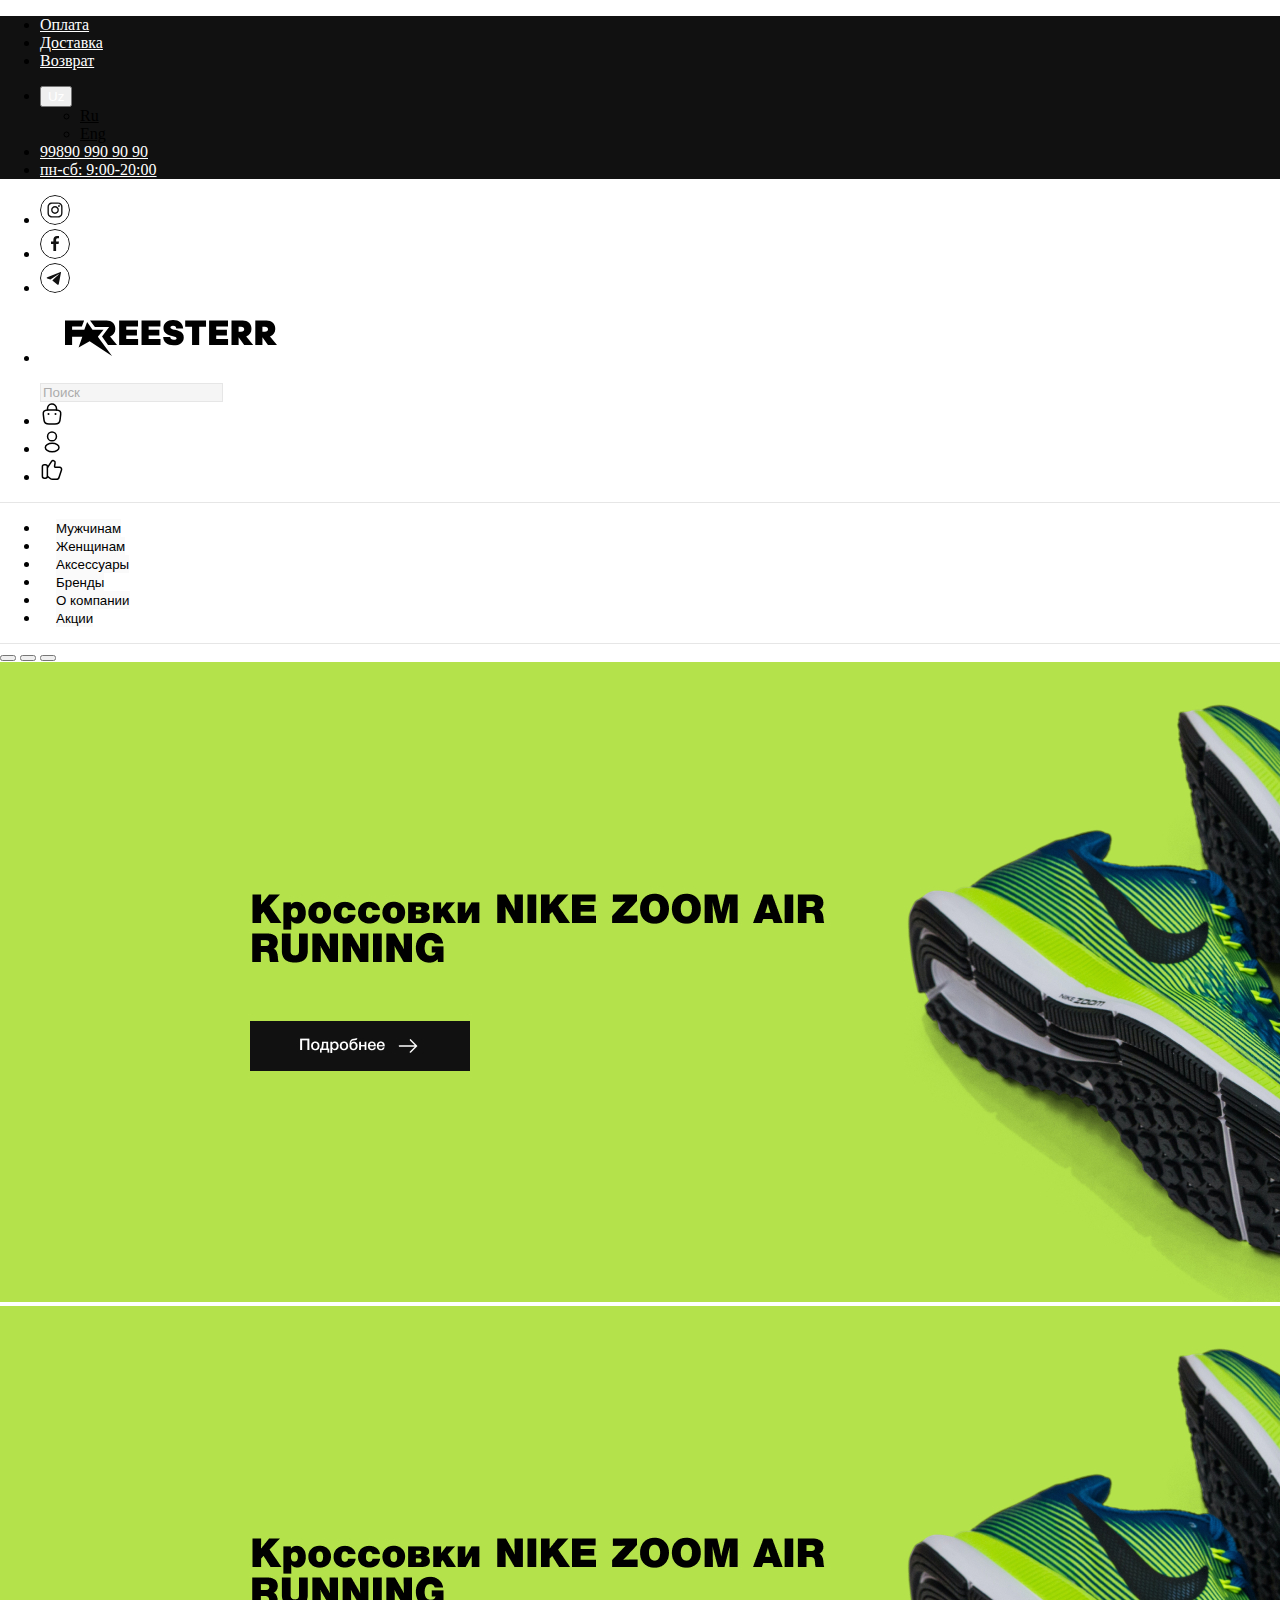
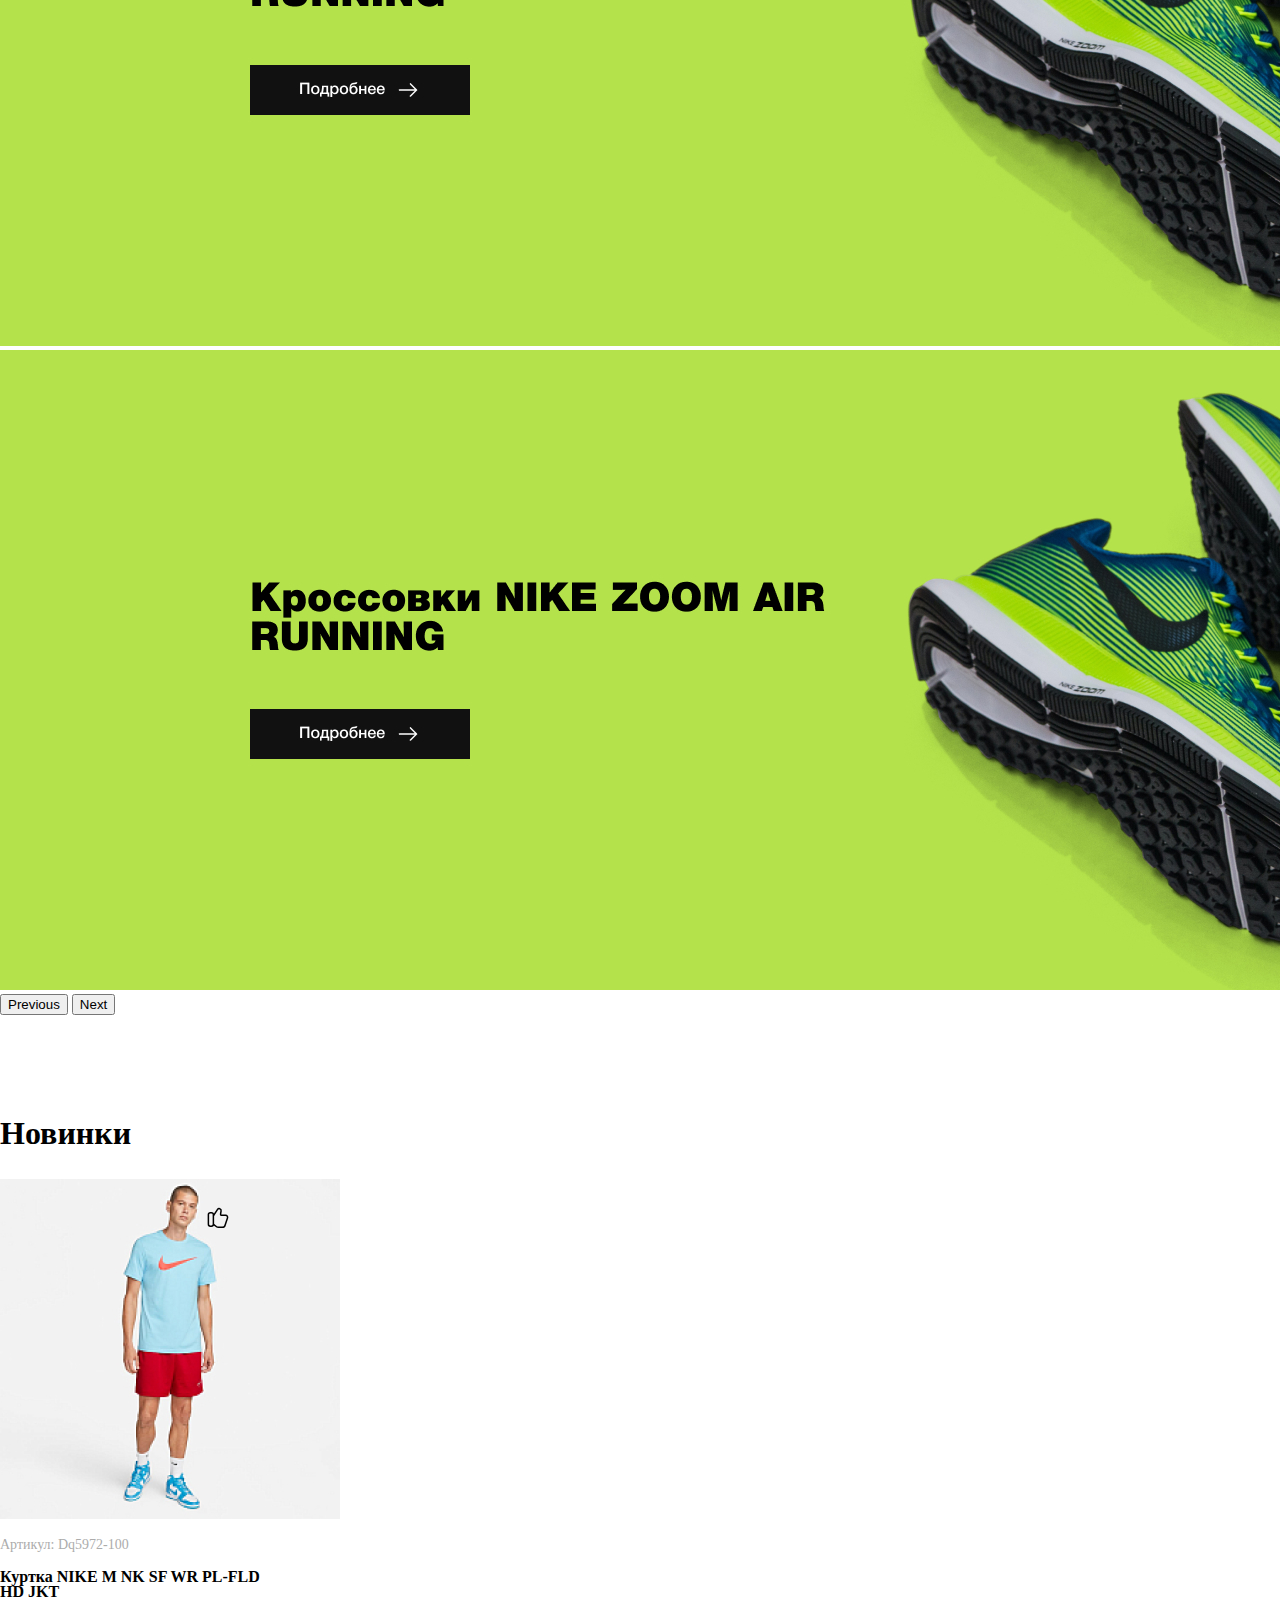
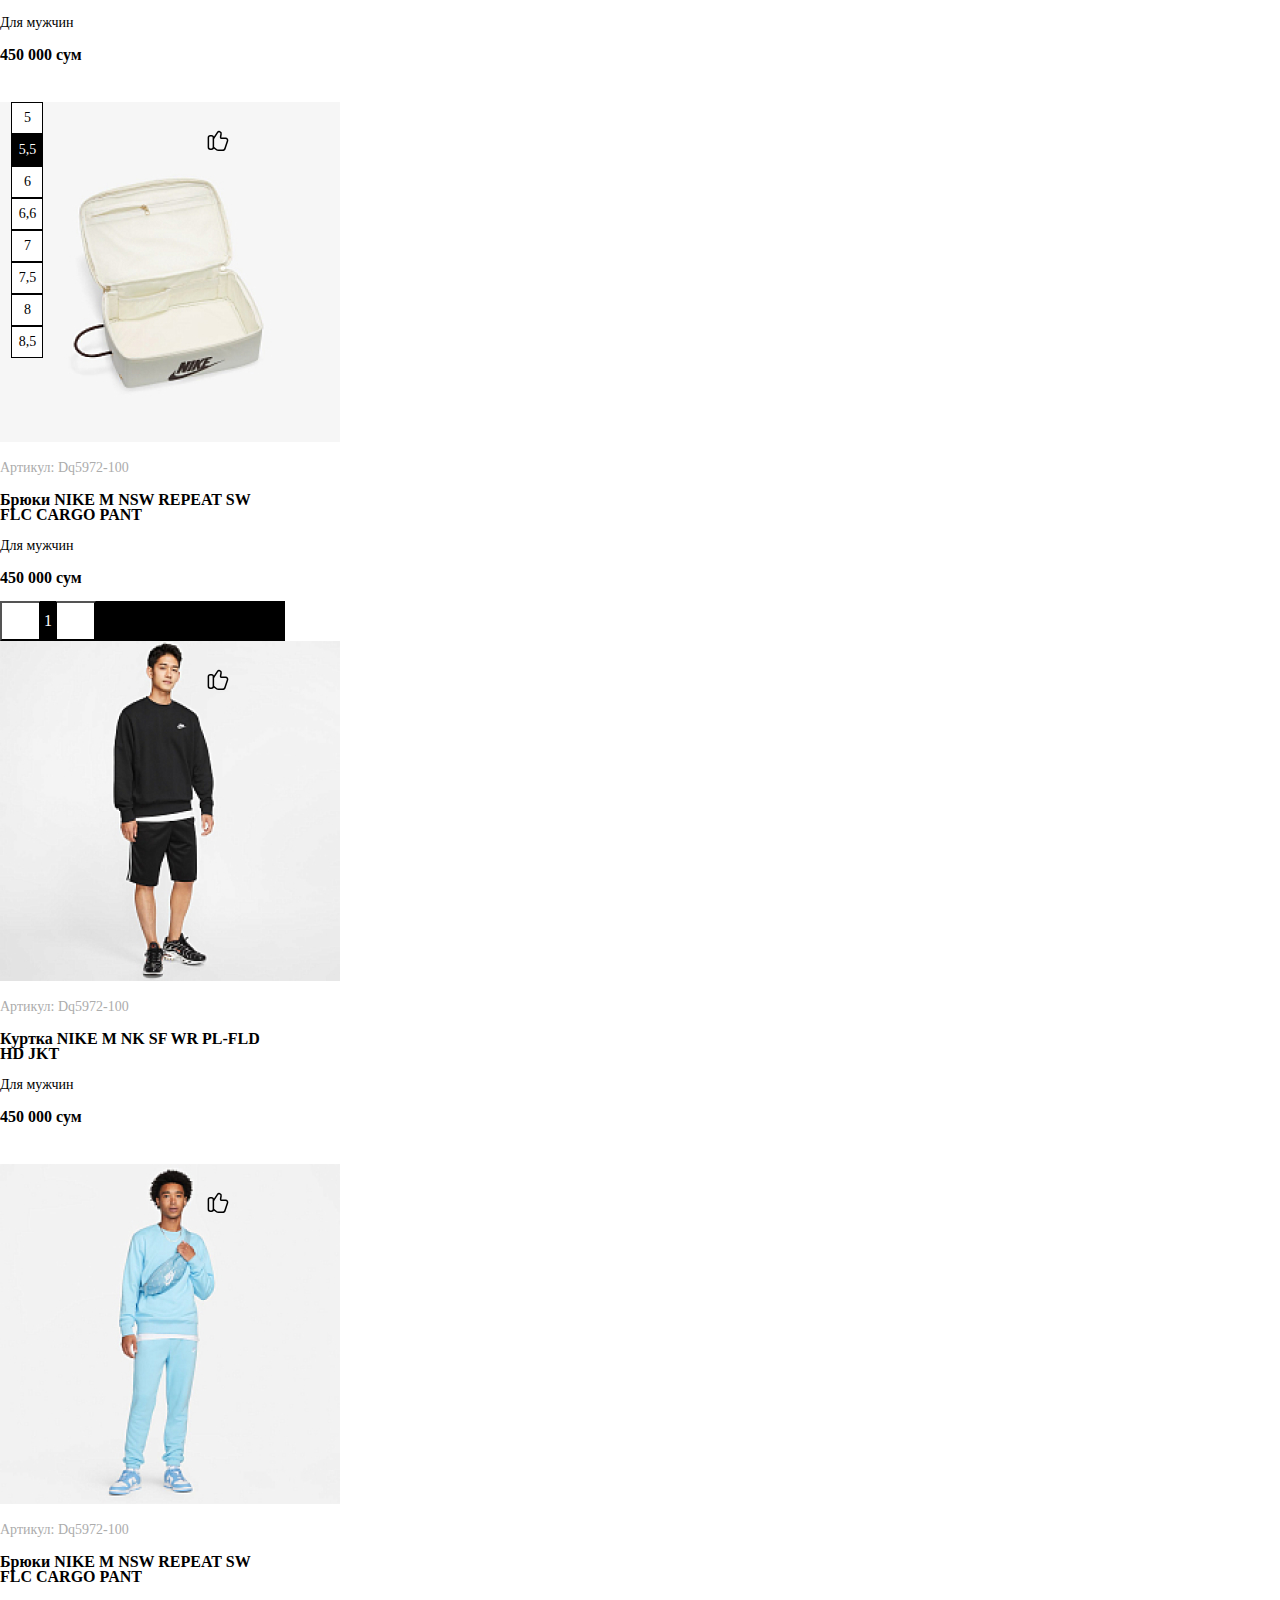
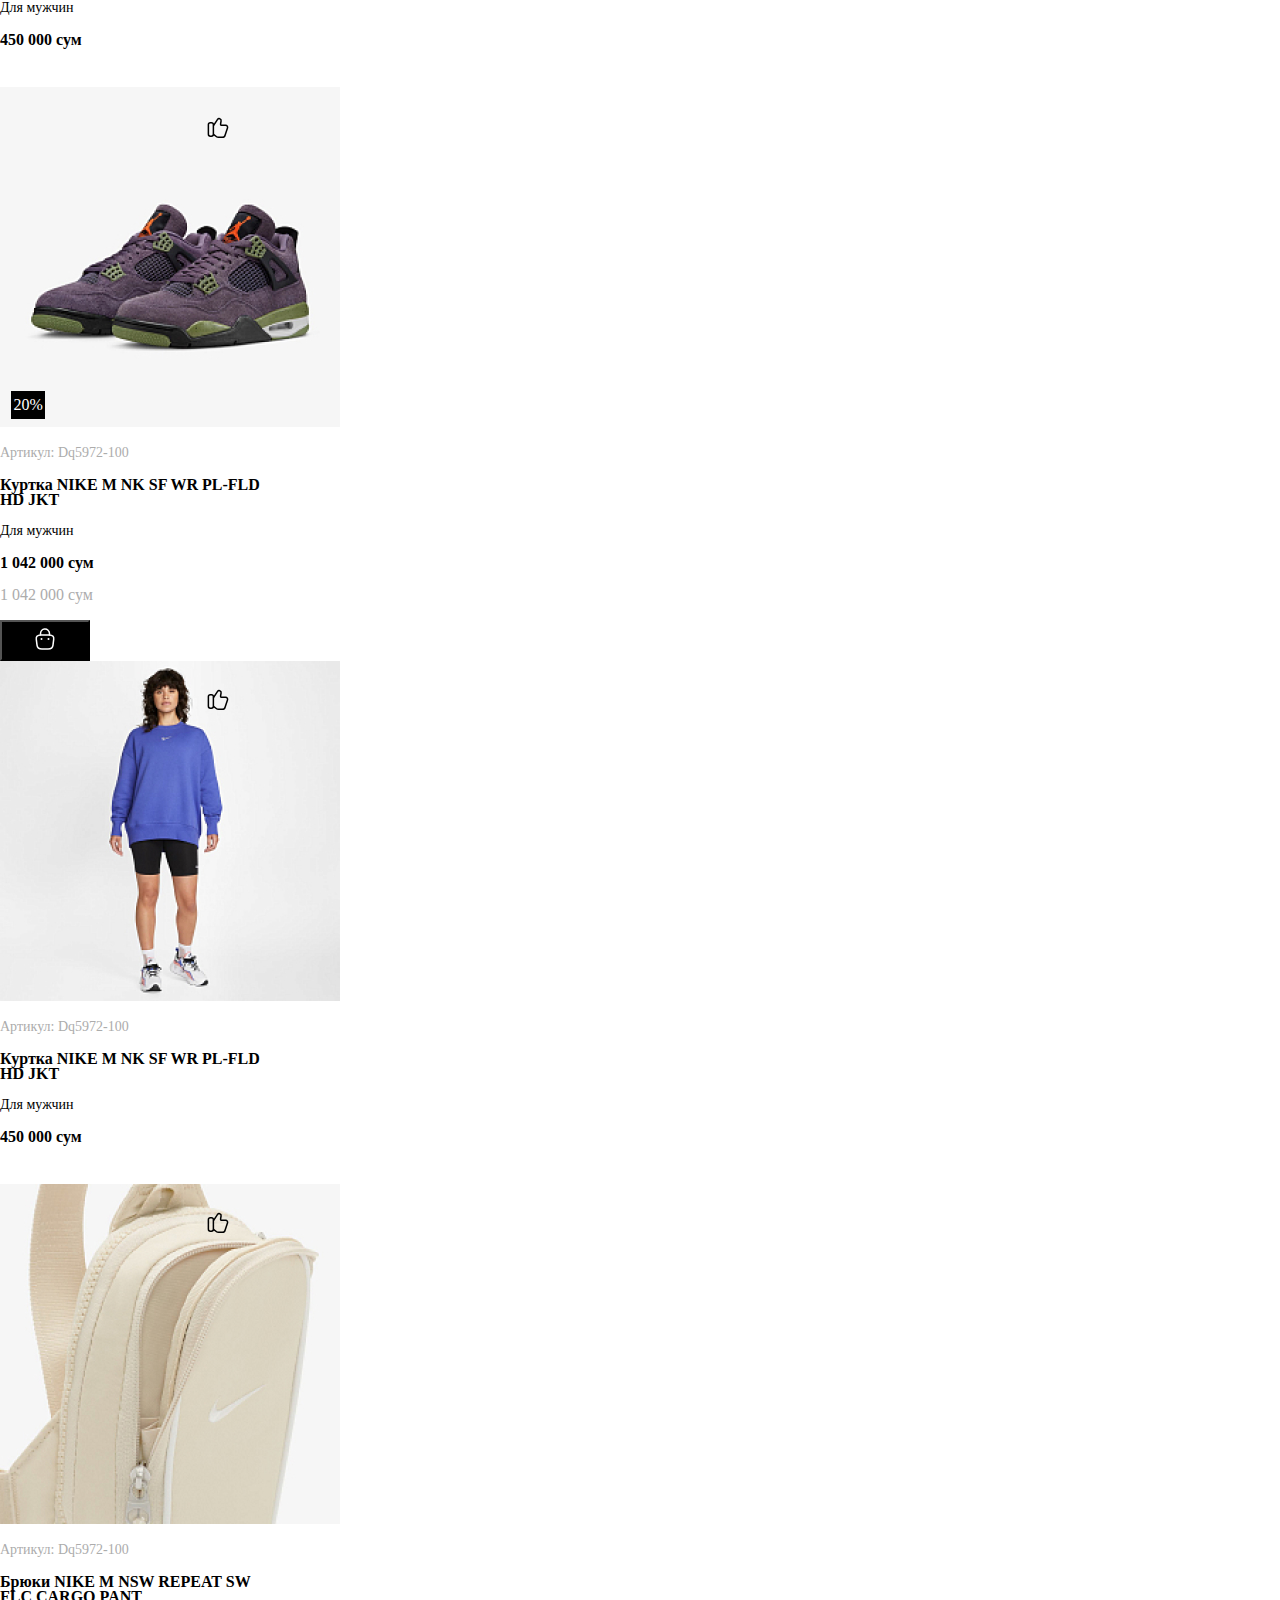
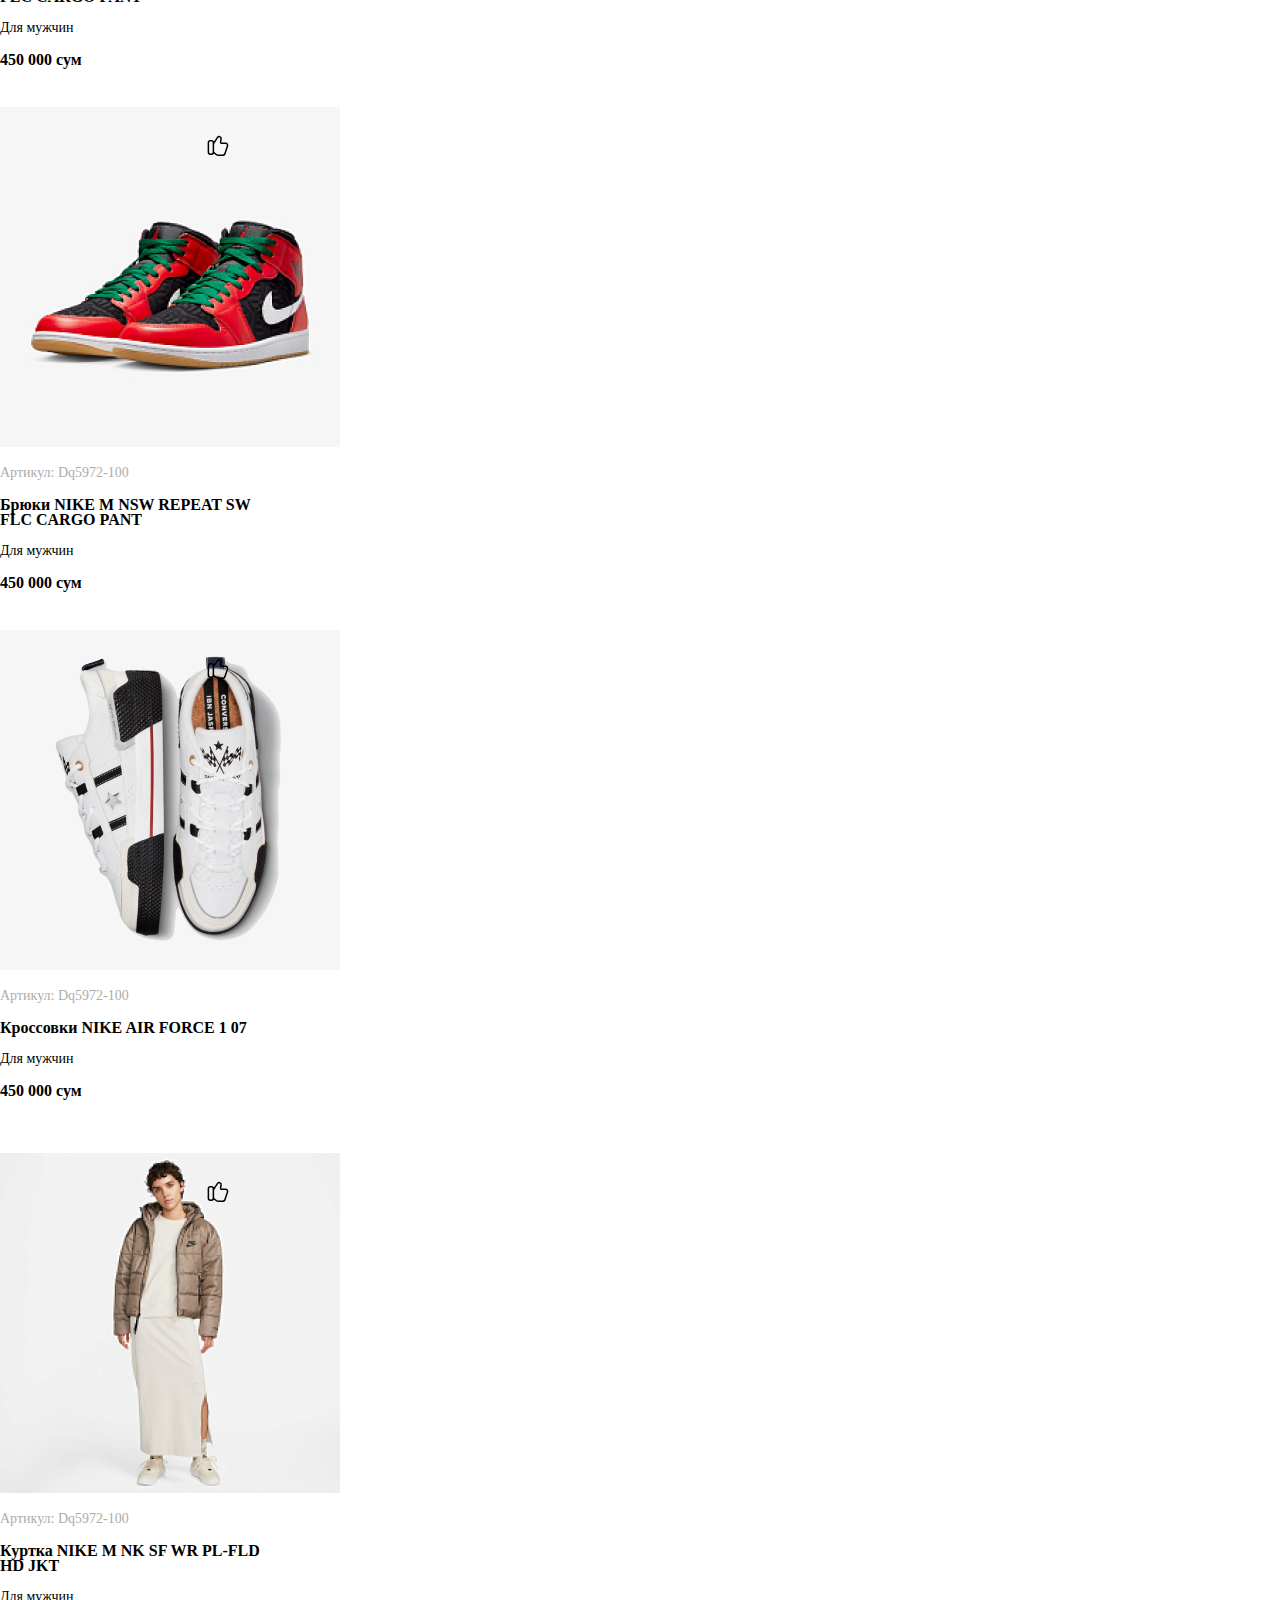
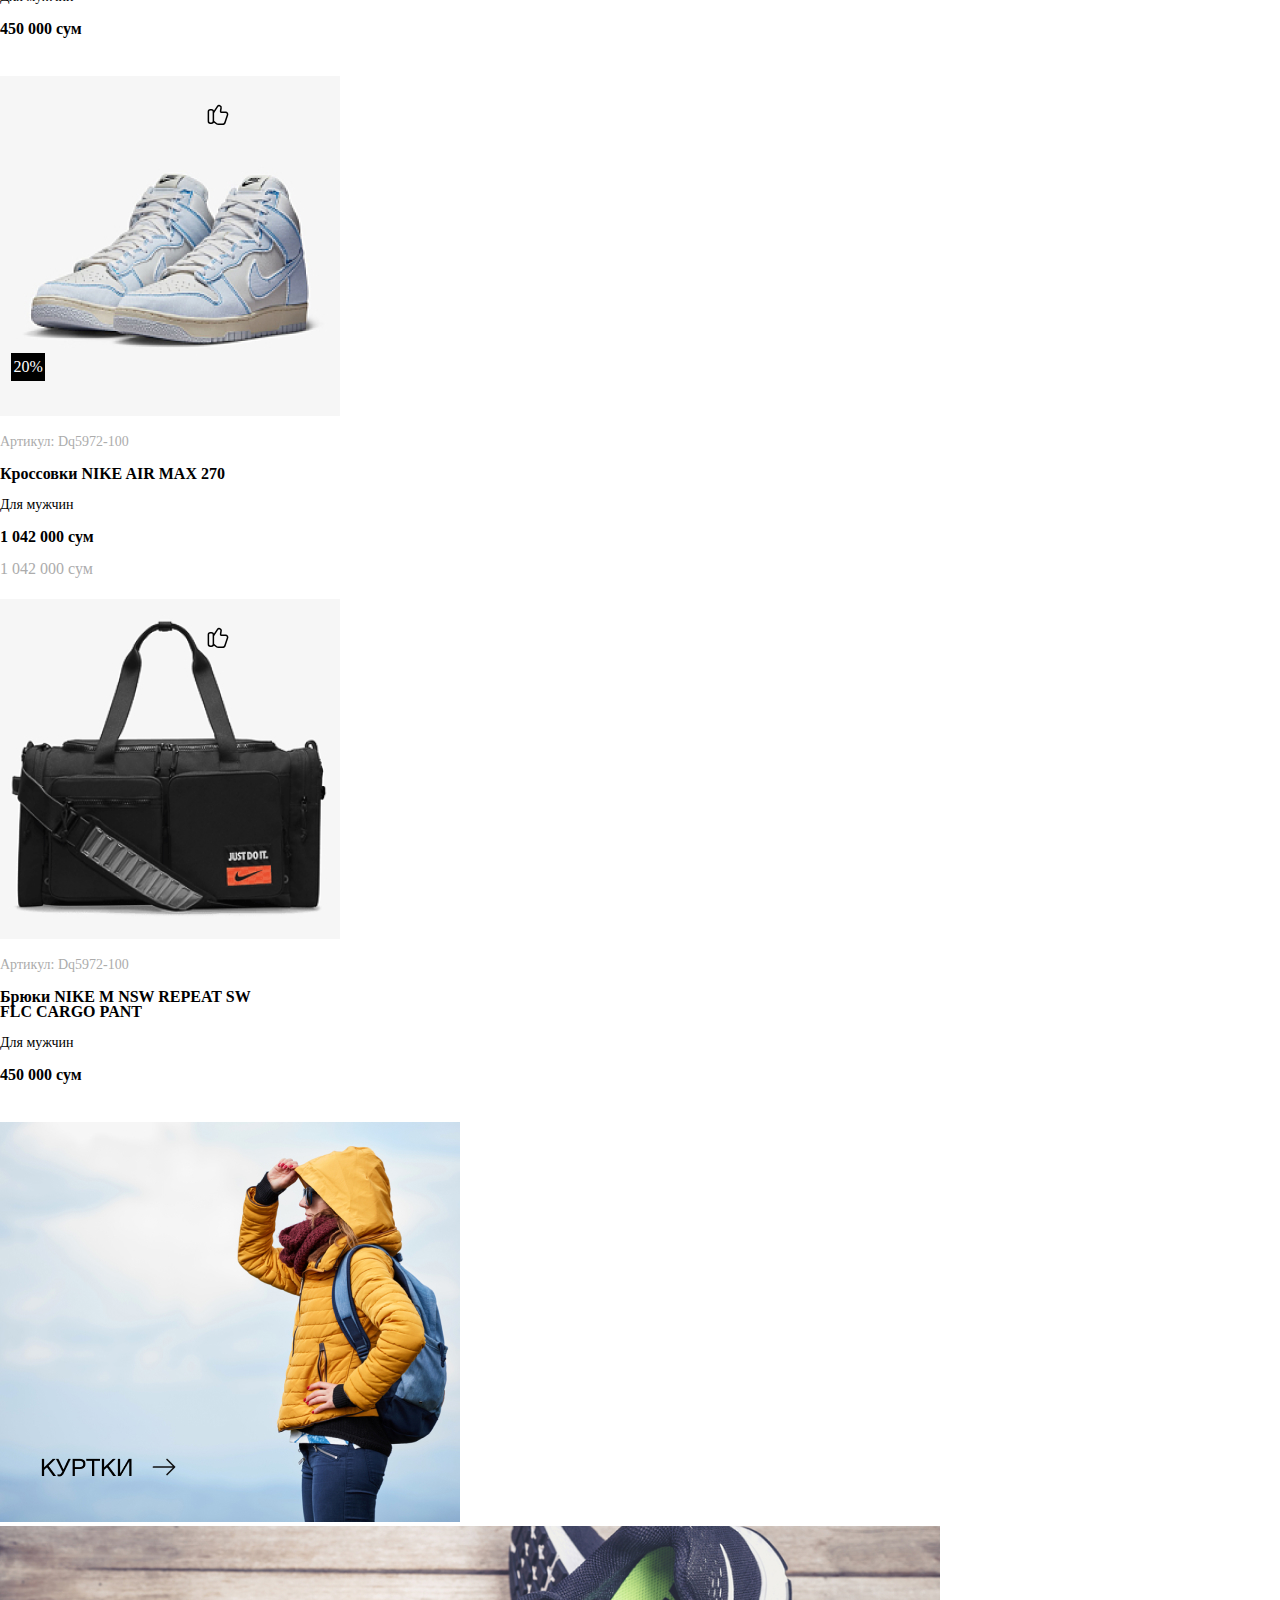
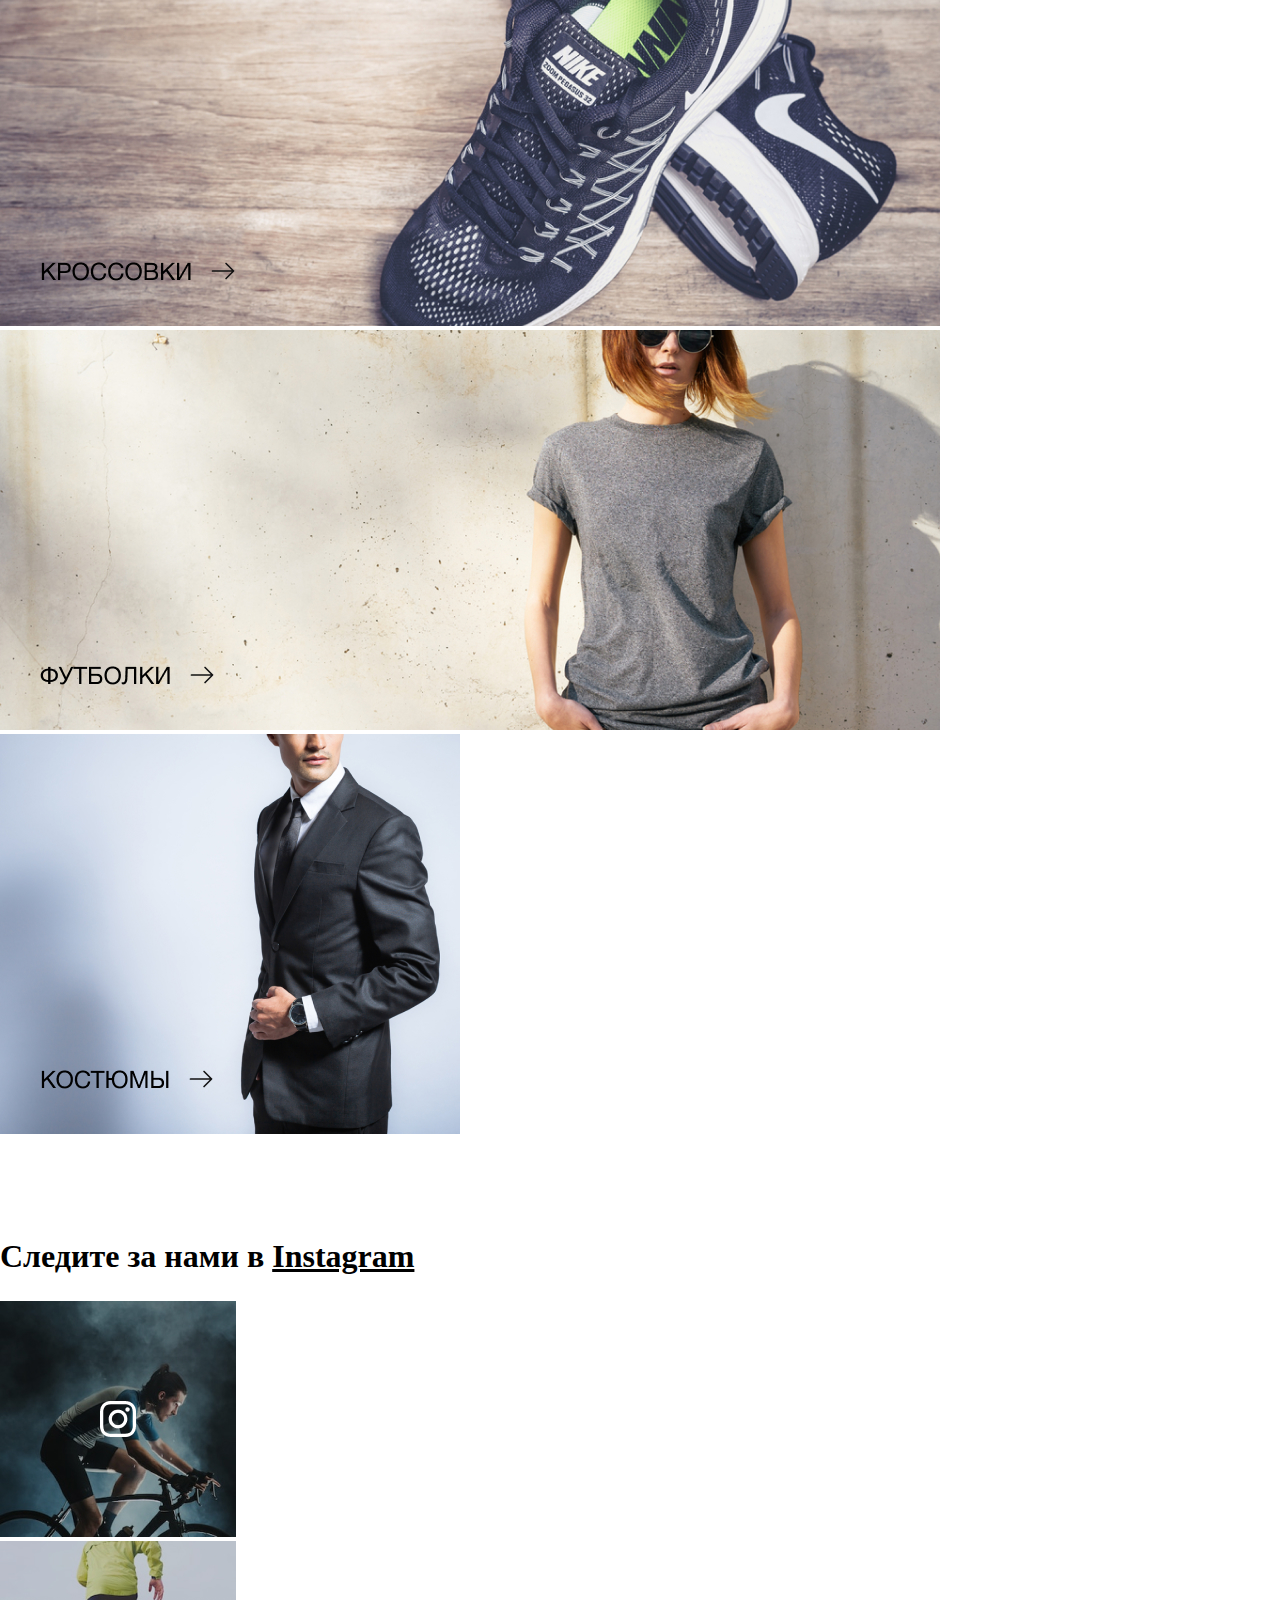
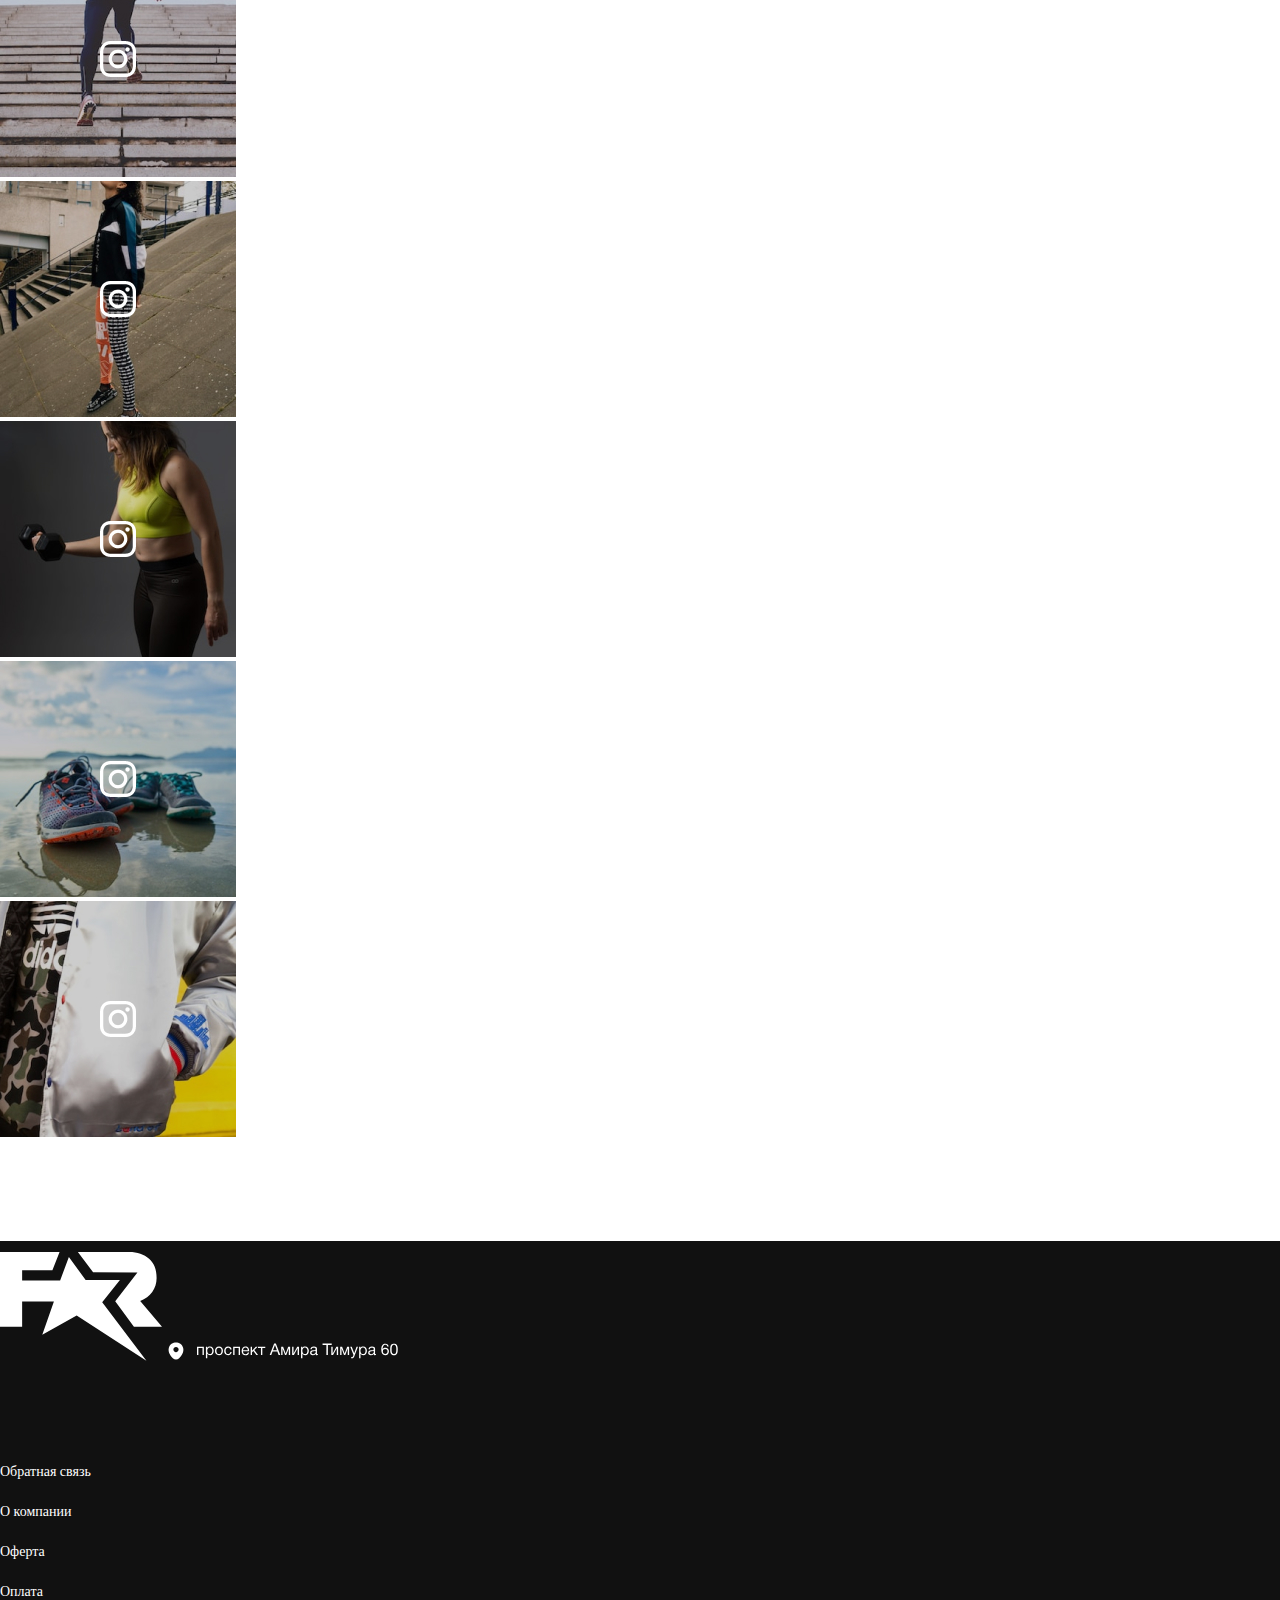
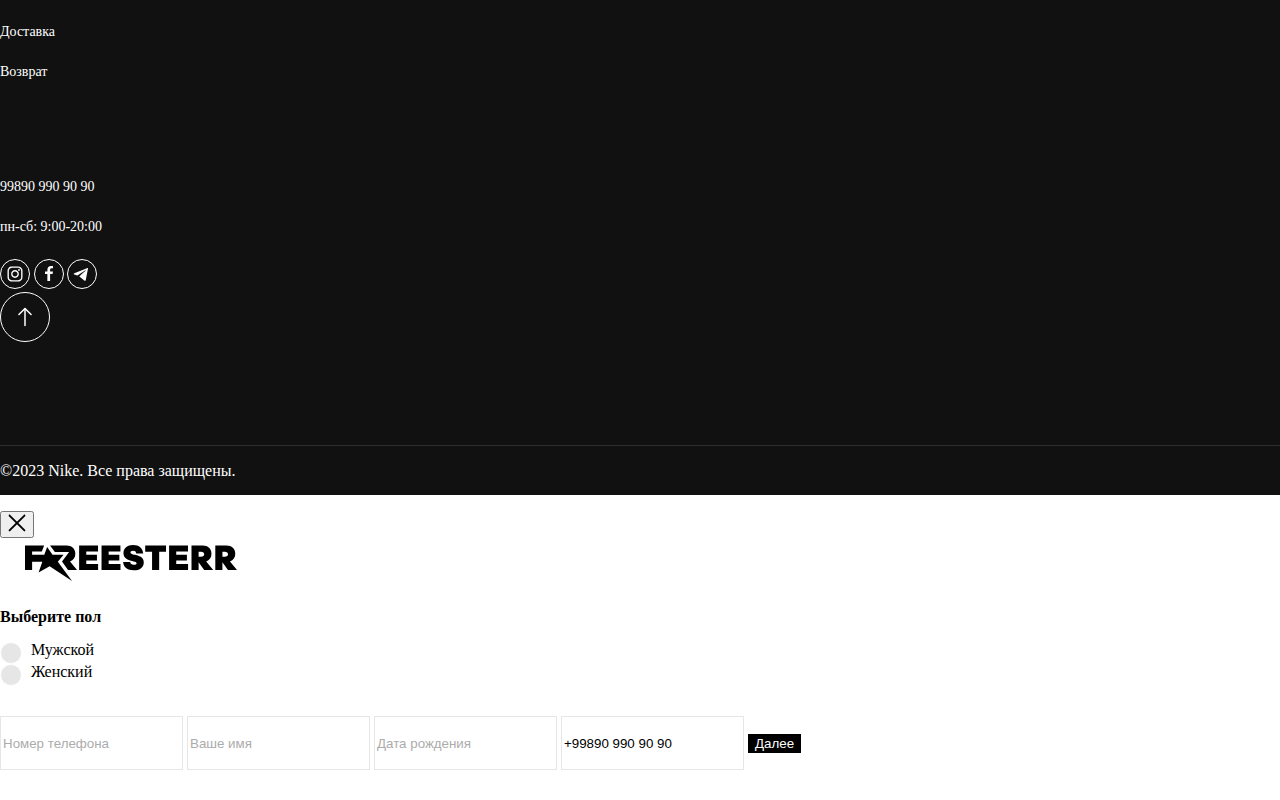
<file: index.html>
<!DOCTYPE html>
<html lang="ru">

<head>
    <meta charset="UTF-8">
    <meta http-equiv="X-UA-Compatible" content="IE=edge">
    <meta name="viewport" content="width=device-width, initial-scale=1.0">
    <link rel="stylesheet" href="https://cdn.jsdelivr.net/npm/bootstrap@4.6.2/dist/css/bootstrap.min.css" integrity="sha384-xOolHFLEh07PJGoPkLv1IbcEPTNtaed2xpHsD9ESMhqIYd0nLMwNLD69Npy4HI+N" crossorigin="anonymous">
    <link rel="stylesheet" href="https://cdn.jsdelivr.net/npm/bootstrap@5.2.3/dist/css/bootstrap.min.css" integrity="sha384-rbsA2VBKQhggwzxH7pPCaAqO46MgnOM80zW1RWuH61DGLwZJEdK2Kadq2F9CUG65" crossorigin="anonymous">
    <link rel="stylesheet" href="css/main.css">
    <link rel="stylesheet" href="css/media.css">

    <title>N</title>
</head>

<body>
    <header>
        <nav class="navbar navbar-expand-lg bg-black nav-first">
            <div class="container">
                <ul class="navbar-nav  text-400 text-16">
                    <li class="nav-item">
                        <a class="nav-link me-3" href="#">Оплата</a>
                    </li>
                    <li class="nav-item">
                        <a class="nav-link me-3" href="#">Доставка</a>
                    </li>
                    <li class="nav-item">
                        <a class="nav-link me-3" href="#">Возврат</a>
                    </li>
                </ul>
                <ul class="navbar-nav  text-400 text-16">
                    <li class="nav-item">
                        <div class="dropdown">
                            <button class="btn color-white dropdown-toggle" type="button" data-bs-toggle="dropdown" aria-expanded="false">
                                Uz
                            </button>
                            <ul class="dropdown-menu dropdown-language">
                                <li><a class="dropdown-item" href="#">Ru</a></li>
                                <li><a class="dropdown-item" href="#">Eng</a></li>
                            </ul>
                        </div>
                    </li>
                    <li class="nav-item">
                        <a class="nav-link ms-3" href="tel:99890 990 90 90">99890 990 90 90</a>
                    </li>
                    <li class="nav-item">
                        <a class="nav-link ms-3" href="#">пн-сб: 9:00-20:00</a>
                    </li>
                </ul>
            </div>
        </nav>
        <nav class="navbar navbar-expand-lg bg-white nav-second">
            <div class="container">
                <ul class="navbar-nav text-400 text-16 only-sm nav-link-social">
                    <li class="nav-item">
                        <a class="nav-link me-2" href="#">
                            <img src="images/instagram-ic.svg" alt="instagram icon">
                        </a>
                    </li>
                    <li class="nav-item">
                        <a class="nav-link me-2" href="#">
                            <img src="images/facebook-ic.svg" alt="facebook icon">
                        </a>
                    </li>
                    <li class="nav-item">
                        <a class="nav-link me-2" href="#">
                            <img src="images/telegram-ic.svg" alt="telegram icon">
                        </a>
                    </li>
                </ul>
                <ul class="navbar-nav text-400 text-16">
                    <li class="nav-item">
                        <a class="nav-link" href="#">
                            <img src="images/logo.svg" alt="logo">
                        </a>
                    </li>
                    <li class="only-sm-v">
                        <button class="hamb-btn">
                            <img src="images/hamburger-nav.svg" alt="">
                        </button>
                    </li>
                </ul>
                <ul class="navbar-nav text-400 text-16 only-sm">
                    <form class="d-flex" role="search">
                        <input class="form-control rounded-pill bg-search" type="search" placeholder="Поиск" aria-label="Search">
                    </form>
                    <li class="nav-item">
                        <a class="nav-link ms-2" href="#">
                            <img src="images/bag-ic.svg" alt="bag icon">
                        </a>
                    </li>
                    <li class="nav-item">
                        <a class="btn nav-link ms-2" href="#"  type="button" data-bs-toggle="modal" data-bs-target="#registrationModal">
                            <img src="images/profile-ic.svg" alt="profile icon">
                        </a>
                    </li>
                    <li class="nav-item">
                        <a class="nav-link ms-2" href="#">
                            <img src="images/like-ic.svg" alt="like icon">
                        </a>
                    </li>
                </ul>
            </div>
        </nav>
    </header>

    <div class="es-backdrop"></div>
    <main>
        <nav class="es-menu-nav position-relative d-none d-lg-block">
            <div class="container">
                <ul class="nav justify-content-center">
                    <li class="nav-item">
                    <div class="dropdown es-cat-dropdown">
                        <button class="btn rounded-0 nav-link es-text-black dropdown-toggle" disabled data-toggle="dropdown"
                        aria-expanded="false">
                        Мужчинам
                        </button>
                        <div class="dropdown-menu">
                        <div class="es-dropdown-top es-grey-border-b w-100"></div>
                        <div class="container ">
                            <div class="es-cat-menu-wrapper">
                            <div class="products-list">
                                <h3 class="es-weight-500 es-size-16 pl-3 es-text-black">Обувь</h3>
                                <ul class="nav flex-column">
                                    <li class="nav-item">
                                        <a class="nav-link" href="#">Кроссовки</a>
                                    </li>
                                    <li class="nav-item">
                                        <a class="nav-link" href="#">Ботинки</a>
                                    </li>
                                    <li class="nav-item">
                                        <a class="nav-link" href="#">Кеды</a>
                                    </li>
                                    <li class="nav-item">
                                        <a class="nav-link" href="#">Сапоги</a>
                                    </li>
                                    <li class="nav-item">
                                        <a class="nav-link" href="#">Тапочки</a>
                                    </li>
                                </ul>
                            </div>
                            <div class="products-list">
                                <h3 class="es-weight-500 es-size-16 pl-3 es-text-black">Одежда</h3>
                                <ul class="nav flex-column">
                                    <li class="nav-item">
                                        <a class="nav-link" href="#">Футболки</a>
                                    </li>
                                    <li class="nav-item">
                                        <a class="nav-link" href="#">Жилетки</a>
                                    </li>
                                    <li class="nav-item">
                                        <a class="nav-link" href="#">Толстовки</a>
                                    </li>
                                    <li class="nav-item">
                                        <a class="nav-link" href="#">Куртки</a>
                                    </li>
                                    <li class="nav-item">
                                        <a class="nav-link" href="#">Шорты</a>
                                    </li>
                                    <li class="nav-item">
                                        <a class="nav-link" href="#">Брюки</a>
                                    </li>
                                    <li class="nav-item">
                                        <a class="nav-link" href="#">Костюмы</a>
                                    </li>
                                    <li class="nav-item">
                                        <a class="nav-link" href="#">Поло</a>
                                    </li>
                                    <li class="nav-item">
                                        <a class="nav-link" href="#">Поло</a>
                                    </li>
                                </ul>
                            </div>
                            <div class="products-list">
                                <h3 class="es-weight-500 es-size-16 pl-3 es-text-black">Аксессуары</h3>
                                <ul class="nav flex-column">
                                    <li class="nav-item">
                                        <a class="nav-link" href="#">Home</a>
                                    </li>
                                    <li class="nav-item">
                                        <a class="nav-link" href="#">Home</a>
                                    </li>
                                    <li class="nav-item">
                                        <a class="nav-link" href="#">Home</a>
                                    </li>
                                    <li class="nav-item">
                                        <a class="nav-link" href="#">Home</a>
                                    </li>
                                </ul>
                            </div>
                            <div class="products-list">
                                <h3 class="es-weight-500 es-size-16 pl-3 es-text-black">Бренды</h3>
                                <ul class="nav flex-column">
                                    <li class="nav-item">
                                        <a class="nav-link" href="#">Home</a>
                                    </li>
                                    <li class="nav-item">
                                        <a class="nav-link" href="#">Home</a>
                                    </li>
                                    <li class="nav-item">
                                        <a class="nav-link" href="#">Home</a>
                                    </li>
                                    <li class="nav-item">
                                        <a class="nav-link" href="#">Home</a>
                                    </li>
                                </ul>
                            </div>
                            <div class="products-list">
                                <h3 class="es-weight-500 es-size-16 pl-3 es-text-black">Коллекции</h3>
                                <ul class="nav flex-column">
                                    <li class="nav-item">
                                        <a class="nav-link" href="#">Home</a>
                                    </li>
                                    <li class="nav-item">
                                        <a class="nav-link" href="#">Home</a>
                                    </li>
                                    <li class="nav-item">
                                        <a class="nav-link" href="#">Home</a>
                                    </li>
                                    <li class="nav-item">
                                        <a class="nav-link" href="#">Home</a>
                                    </li>
                                </ul>
                            </div>
                            </div>
                        </div>
                        </div>
                    </div>
                    </li>
                    <li class="nav-item">
                    <div class="dropdown es-cat-dropdown">
                        <button class="btn rounded-0 nav-link es-text-black dropdown-toggle" disabled data-toggle="dropdown"
                        aria-expanded="false">
                        Женщинам
                        </button>
                        <div class="dropdown-menu">
                        <div class="es-dropdown-top es-grey-border-b w-100"></div>
                        <div class="container ">
                            <div class="es-cat-menu-wrapper">
                            <div class="products-list">
                                <h3 class="es-weight-500 es-size-16 pl-3 es-text-black">Обувь</h3>
                                <ul class="nav flex-column">
                                    <li class="nav-item">
                                        <a class="nav-link" href="#">Кроссовки</a>
                                    </li>
                                    <li class="nav-item">
                                        <a class="nav-link" href="#">Ботинки</a>
                                    </li>
                                    <li class="nav-item">
                                        <a class="nav-link" href="#">Кеды</a>
                                    </li>
                                    <li class="nav-item">
                                        <a class="nav-link" href="#">Сапоги</a>
                                    </li>
                                    <li class="nav-item">
                                        <a class="nav-link" href="#">Тапочки</a>
                                    </li>
                                </ul>
                            </div>
                            <div class="products-list">
                                <h3 class="es-weight-500 es-size-16 pl-3 es-text-black">Одежда</h3>
                                <ul class="nav flex-column">
                                    <li class="nav-item">
                                        <a class="nav-link" href="#">Футболки</a>
                                    </li>
                                    <li class="nav-item">
                                        <a class="nav-link" href="#">Жилетки</a>
                                    </li>
                                    <li class="nav-item">
                                        <a class="nav-link" href="#">Толстовки</a>
                                    </li>
                                    <li class="nav-item">
                                        <a class="nav-link" href="#">Куртки</a>
                                    </li>
                                    <li class="nav-item">
                                        <a class="nav-link" href="#">Шорты</a>
                                    </li>
                                    <li class="nav-item">
                                        <a class="nav-link" href="#">Брюки</a>
                                    </li>
                                    <li class="nav-item">
                                        <a class="nav-link" href="#">Костюмы</a>
                                    </li>
                                    <li class="nav-item">
                                        <a class="nav-link" href="#">Поло</a>
                                    </li>
                                    <li class="nav-item">
                                        <a class="nav-link" href="#">Поло</a>
                                    </li>
                                </ul>
                            </div>
                            <div class="products-list">
                                <h3 class="es-weight-500 es-size-16 pl-3 es-text-black">Обувь</h3>
                                <ul class="nav flex-column">
                                    <li class="nav-item">
                                        <a class="nav-link" href="#">Home</a>
                                    </li>
                                    <li class="nav-item">
                                        <a class="nav-link" href="#">Home</a>
                                    </li>
                                    <li class="nav-item">
                                        <a class="nav-link" href="#">Home</a>
                                    </li>
                                    <li class="nav-item">
                                        <a class="nav-link" href="#">Home</a>
                                    </li>
                                </ul>
                            </div>
                            <div class="products-list">
                                <h3 class="es-weight-500 es-size-16 pl-3 es-text-black">Обувь</h3>
                                <ul class="nav flex-column">
                                    <li class="nav-item">
                                        <a class="nav-link" href="#">Home</a>
                                    </li>
                                    <li class="nav-item">
                                        <a class="nav-link" href="#">Home</a>
                                    </li>
                                    <li class="nav-item">
                                        <a class="nav-link" href="#">Home</a>
                                    </li>
                                    <li class="nav-item">
                                        <a class="nav-link" href="#">Home</a>
                                    </li>
                                </ul>
                            </div>
                            <div class="products-list">
                                <h3 class="es-weight-500 es-size-16 pl-3 es-text-black">Обувь</h3>
                                <ul class="nav flex-column">
                                    <li class="nav-item">
                                        <a class="nav-link" href="#">Home</a>
                                    </li>
                                    <li class="nav-item">
                                        <a class="nav-link" href="#">Home</a>
                                    </li>
                                    <li class="nav-item">
                                        <a class="nav-link" href="#">Home</a>
                                    </li>
                                    <li class="nav-item">
                                        <a class="nav-link" href="#">Home</a>
                                    </li>
                                </ul>
                            </div>
                            </div>
                        </div>
                        </div>
                    </div>
                    </li>
                    <li class="nav-item">
                    <div class="dropdown es-cat-dropdown">
                        <button class="btn rounded-0 nav-link es-text-black dropdown-toggle" disabled data-toggle="dropdown"
                        aria-expanded="false">
                        Аксессуары
                        </button>
                        <div class="dropdown-menu">
                        <div class="es-dropdown-top es-grey-border-b w-100"></div>
                        <div class="container ">
                            <div class="es-cat-menu-wrapper">
                            <div class="products-list">
                                <h3 class="es-weight-500 es-size-16 pl-3 es-text-black">Обувь</h3>
                                <ul class="nav flex-column">
                                    <li class="nav-item">
                                        <a class="nav-link" href="#">Кроссовки</a>
                                    </li>
                                    <li class="nav-item">
                                        <a class="nav-link" href="#">Ботинки</a>
                                    </li>
                                    <li class="nav-item">
                                        <a class="nav-link" href="#">Кеды</a>
                                    </li>
                                    <li class="nav-item">
                                        <a class="nav-link" href="#">Сапоги</a>
                                    </li>
                                    <li class="nav-item">
                                        <a class="nav-link" href="#">Тапочки</a>
                                    </li>
                                </ul>
                            </div>
                            <div class="products-list">
                                <h3 class="es-weight-500 es-size-16 pl-3 es-text-black">Одежда</h3>
                                <ul class="nav flex-column">
                                    <li class="nav-item">
                                        <a class="nav-link" href="#">Футболки</a>
                                    </li>
                                    <li class="nav-item">
                                        <a class="nav-link" href="#">Жилетки</a>
                                    </li>
                                    <li class="nav-item">
                                        <a class="nav-link" href="#">Толстовки</a>
                                    </li>
                                    <li class="nav-item">
                                        <a class="nav-link" href="#">Куртки</a>
                                    </li>
                                    <li class="nav-item">
                                        <a class="nav-link" href="#">Шорты</a>
                                    </li>
                                    <li class="nav-item">
                                        <a class="nav-link" href="#">Брюки</a>
                                    </li>
                                    <li class="nav-item">
                                        <a class="nav-link" href="#">Костюмы</a>
                                    </li>
                                    <li class="nav-item">
                                        <a class="nav-link" href="#">Поло</a>
                                    </li>
                                    <li class="nav-item">
                                        <a class="nav-link" href="#">Поло</a>
                                    </li>
                                </ul>
                            </div>
                            <div class="products-list">
                                <h3 class="es-weight-500 es-size-16 pl-3 es-text-black">Обувь</h3>
                                <ul class="nav flex-column">
                                    <li class="nav-item">
                                        <a class="nav-link" href="#">Home</a>
                                    </li>
                                    <li class="nav-item">
                                        <a class="nav-link" href="#">Home</a>
                                    </li>
                                    <li class="nav-item">
                                        <a class="nav-link" href="#">Home</a>
                                    </li>
                                    <li class="nav-item">
                                        <a class="nav-link" href="#">Home</a>
                                    </li>
                                </ul>
                            </div>
                            <div class="products-list">
                                <h3 class="es-weight-500 es-size-16 pl-3 es-text-black">Обувь</h3>
                                <ul class="nav flex-column">
                                    <li class="nav-item">
                                        <a class="nav-link" href="#">Home</a>
                                    </li>
                                    <li class="nav-item">
                                        <a class="nav-link" href="#">Home</a>
                                    </li>
                                    <li class="nav-item">
                                        <a class="nav-link" href="#">Home</a>
                                    </li>
                                    <li class="nav-item">
                                        <a class="nav-link" href="#">Home</a>
                                    </li>
                                </ul>
                            </div>
                            <div class="products-list">
                                <h3 class="es-weight-500 es-size-16 pl-3 es-text-black">Обувь</h3>
                                <ul class="nav flex-column">
                                    <li class="nav-item">
                                        <a class="nav-link" href="#">Home</a>
                                    </li>
                                    <li class="nav-item">
                                        <a class="nav-link" href="#">Home</a>
                                    </li>
                                    <li class="nav-item">
                                        <a class="nav-link" href="#">Home</a>
                                    </li>
                                    <li class="nav-item">
                                        <a class="nav-link" href="#">Home</a>
                                    </li>
                                </ul>
                            </div>
                            </div>
                        </div>
                        </div>
                    </div>
                    </li>
                    <li class="nav-item">
                    <div class="dropdown es-cat-dropdown">
                        <button class="btn rounded-0 nav-link es-text-black dropdown-toggle" disabled data-toggle="dropdown"
                        aria-expanded="false">
                        Бренды
                        </button>
                        <div class="dropdown-menu">
                        <div class="es-dropdown-top es-grey-border-b w-100"></div>
                        <div class="container ">
                            <div class="es-cat-menu-wrapper">
                            <div class="products-list">
                                <h3 class="es-weight-500 es-size-16 pl-3 es-text-black">Обувь</h3>
                                <ul class="nav flex-column">
                                    <li class="nav-item">
                                        <a class="nav-link" href="#">Кроссовки</a>
                                    </li>
                                    <li class="nav-item">
                                        <a class="nav-link" href="#">Ботинки</a>
                                    </li>
                                    <li class="nav-item">
                                        <a class="nav-link" href="#">Кеды</a>
                                    </li>
                                    <li class="nav-item">
                                        <a class="nav-link" href="#">Сапоги</a>
                                    </li>
                                    <li class="nav-item">
                                        <a class="nav-link" href="#">Тапочки</a>
                                    </li>
                                </ul>
                            </div>
                            <div class="products-list">
                                <h3 class="es-weight-500 es-size-16 pl-3 es-text-black">Одежда</h3>
                                <ul class="nav flex-column">
                                    <li class="nav-item">
                                        <a class="nav-link" href="#">Футболки</a>
                                    </li>
                                    <li class="nav-item">
                                        <a class="nav-link" href="#">Жилетки</a>
                                    </li>
                                    <li class="nav-item">
                                        <a class="nav-link" href="#">Толстовки</a>
                                    </li>
                                    <li class="nav-item">
                                        <a class="nav-link" href="#">Куртки</a>
                                    </li>
                                    <li class="nav-item">
                                        <a class="nav-link" href="#">Шорты</a>
                                    </li>
                                    <li class="nav-item">
                                        <a class="nav-link" href="#">Брюки</a>
                                    </li>
                                    <li class="nav-item">
                                        <a class="nav-link" href="#">Костюмы</a>
                                    </li>
                                    <li class="nav-item">
                                        <a class="nav-link" href="#">Поло</a>
                                    </li>
                                    <li class="nav-item">
                                        <a class="nav-link" href="#">Поло</a>
                                    </li>
                                </ul>
                            </div>
                            <div class="products-list">
                                <h3 class="es-weight-500 es-size-16 pl-3 es-text-black">Обувь</h3>
                                <ul class="nav flex-column">
                                    <li class="nav-item">
                                        <a class="nav-link" href="#">Home</a>
                                    </li>
                                    <li class="nav-item">
                                        <a class="nav-link" href="#">Home</a>
                                    </li>
                                    <li class="nav-item">
                                        <a class="nav-link" href="#">Home</a>
                                    </li>
                                    <li class="nav-item">
                                        <a class="nav-link" href="#">Home</a>
                                    </li>
                                </ul>
                            </div>
                            <div class="products-list">
                                <h3 class="es-weight-500 es-size-16 pl-3 es-text-black">Обувь</h3>
                                <ul class="nav flex-column">
                                    <li class="nav-item">
                                        <a class="nav-link" href="#">Home</a>
                                    </li>
                                    <li class="nav-item">
                                        <a class="nav-link" href="#">Home</a>
                                    </li>
                                    <li class="nav-item">
                                        <a class="nav-link" href="#">Home</a>
                                    </li>
                                    <li class="nav-item">
                                        <a class="nav-link" href="#">Home</a>
                                    </li>
                                </ul>
                            </div>
                            <div class="products-list">
                                <h3 class="es-weight-500 es-size-16 pl-3 es-text-black">Обувь</h3>
                                <ul class="nav flex-column">
                                    <li class="nav-item">
                                        <a class="nav-link" href="#">Home</a>
                                    </li>
                                    <li class="nav-item">
                                        <a class="nav-link" href="#">Home</a>
                                    </li>
                                    <li class="nav-item">
                                        <a class="nav-link" href="#">Home</a>
                                    </li>
                                    <li class="nav-item">
                                        <a class="nav-link" href="#">Home</a>
                                    </li>
                                </ul>
                            </div>
                            </div>
                        </div>
                        </div>
                    </div>
                    </li>
                    <li class="nav-item">
                    <div class="dropdown es-cat-dropdown">
                        <button class="btn rounded-0 nav-link es-text-black dropdown-toggle" disabled data-toggle="dropdown"
                        aria-expanded="false">
                        О компании
                        </button>
                        <div class="dropdown-menu">
                        <div class="es-dropdown-top es-grey-border-b w-100"></div>
                        <div class="container ">
                            <div class="es-cat-menu-wrapper">
                            <div class="products-list">
                                <h3 class="es-weight-500 es-size-16 pl-3 es-text-black">Обувь</h3>
                                <ul class="nav flex-column">
                                    <li class="nav-item">
                                        <a class="nav-link" href="#">Кроссовки</a>
                                    </li>
                                    <li class="nav-item">
                                        <a class="nav-link" href="#">Ботинки</a>
                                    </li>
                                    <li class="nav-item">
                                        <a class="nav-link" href="#">Кеды</a>
                                    </li>
                                    <li class="nav-item">
                                        <a class="nav-link" href="#">Сапоги</a>
                                    </li>
                                    <li class="nav-item">
                                        <a class="nav-link" href="#">Тапочки</a>
                                    </li>
                                </ul>
                            </div>
                            <div class="products-list">
                                <h3 class="es-weight-500 es-size-16 pl-3 es-text-black">Одежда</h3>
                                <ul class="nav flex-column">
                                    <li class="nav-item">
                                        <a class="nav-link" href="#">Футболки</a>
                                    </li>
                                    <li class="nav-item">
                                        <a class="nav-link" href="#">Жилетки</a>
                                    </li>
                                    <li class="nav-item">
                                        <a class="nav-link" href="#">Толстовки</a>
                                    </li>
                                    <li class="nav-item">
                                        <a class="nav-link" href="#">Куртки</a>
                                    </li>
                                    <li class="nav-item">
                                        <a class="nav-link" href="#">Шорты</a>
                                    </li>
                                    <li class="nav-item">
                                        <a class="nav-link" href="#">Брюки</a>
                                    </li>
                                    <li class="nav-item">
                                        <a class="nav-link" href="#">Костюмы</a>
                                    </li>
                                    <li class="nav-item">
                                        <a class="nav-link" href="#">Поло</a>
                                    </li>
                                    <li class="nav-item">
                                        <a class="nav-link" href="#">Поло</a>
                                    </li>
                                </ul>
                            </div>
                            <div class="products-list">
                                <h3 class="es-weight-500 es-size-16 pl-3 es-text-black">Обувь</h3>
                                <ul class="nav flex-column">
                                    <li class="nav-item">
                                        <a class="nav-link" href="#">Home</a>
                                    </li>
                                    <li class="nav-item">
                                        <a class="nav-link" href="#">Home</a>
                                    </li>
                                    <li class="nav-item">
                                        <a class="nav-link" href="#">Home</a>
                                    </li>
                                    <li class="nav-item">
                                        <a class="nav-link" href="#">Home</a>
                                    </li>
                                </ul>
                            </div>
                            <div class="products-list">
                                <h3 class="es-weight-500 es-size-16 pl-3 es-text-black">Обувь</h3>
                                <ul class="nav flex-column">
                                    <li class="nav-item">
                                        <a class="nav-link" href="#">Home</a>
                                    </li>
                                    <li class="nav-item">
                                        <a class="nav-link" href="#">Home</a>
                                    </li>
                                    <li class="nav-item">
                                        <a class="nav-link" href="#">Home</a>
                                    </li>
                                    <li class="nav-item">
                                        <a class="nav-link" href="#">Home</a>
                                    </li>
                                </ul>
                            </div>
                            <div class="products-list">
                                <h3 class="es-weight-500 es-size-16 pl-3 es-text-black">Обувь</h3>
                                <ul class="nav flex-column">
                                    <li class="nav-item">
                                        <a class="nav-link" href="#">Home</a>
                                    </li>
                                    <li class="nav-item">
                                        <a class="nav-link" href="#">Home</a>
                                    </li>
                                    <li class="nav-item">
                                        <a class="nav-link" href="#">Home</a>
                                    </li>
                                    <li class="nav-item">
                                        <a class="nav-link" href="#">Home</a>
                                    </li>
                                </ul>
                            </div>
                            </div>
                        </div>
                        </div>
                    </div>
                    </li>
                    <li class="nav-item">
                        <div class="dropdown es-cat-dropdown">
                            <button class="btn rounded-0 nav-link es-text-black dropdown-toggle" disabled data-toggle="dropdown"
                            aria-expanded="false">
                            Акции
                            </button>
                            <div class="dropdown-menu">
                            <div class="es-dropdown-top es-grey-border-b w-100"></div>
                            <div class="container ">
                                <div class="es-cat-menu-wrapper">
                                <div class="products-list">
                                    <h3 class="es-weight-500 es-size-16 pl-3 es-text-black">Обувь</h3>
                                    <ul class="nav flex-column">
                                        <li class="nav-item">
                                            <a class="nav-link" href="#">Кроссовки</a>
                                        </li>
                                        <li class="nav-item">
                                            <a class="nav-link" href="#">Ботинки</a>
                                        </li>
                                        <li class="nav-item">
                                            <a class="nav-link" href="#">Кеды</a>
                                        </li>
                                        <li class="nav-item">
                                            <a class="nav-link" href="#">Сапоги</a>
                                        </li>
                                        <li class="nav-item">
                                            <a class="nav-link" href="#">Тапочки</a>
                                        </li>
                                    </ul>
                                </div>
                                <div class="products-list">
                                    <h3 class="es-weight-500 es-size-16 pl-3 es-text-black">Одежда</h3>
                                    <ul class="nav flex-column">
                                        <li class="nav-item">
                                            <a class="nav-link" href="#">Футболки</a>
                                        </li>
                                        <li class="nav-item">
                                            <a class="nav-link" href="#">Жилетки</a>
                                        </li>
                                        <li class="nav-item">
                                            <a class="nav-link" href="#">Толстовки</a>
                                        </li>
                                        <li class="nav-item">
                                            <a class="nav-link" href="#">Куртки</a>
                                        </li>
                                        <li class="nav-item">
                                            <a class="nav-link" href="#">Шорты</a>
                                        </li>
                                        <li class="nav-item">
                                            <a class="nav-link" href="#">Брюки</a>
                                        </li>
                                        <li class="nav-item">
                                            <a class="nav-link" href="#">Костюмы</a>
                                        </li>
                                        <li class="nav-item">
                                            <a class="nav-link" href="#">Поло</a>
                                        </li>
                                        <li class="nav-item">
                                            <a class="nav-link" href="#">Поло</a>
                                        </li>
                                    </ul>
                                </div>
                                <div class="products-list">
                                    <h3 class="es-weight-500 es-size-16 pl-3 es-text-black">Обувь</h3>
                                    <ul class="nav flex-column">
                                        <li class="nav-item">
                                            <a class="nav-link" href="#">Home</a>
                                        </li>
                                        <li class="nav-item">
                                            <a class="nav-link" href="#">Home</a>
                                        </li>
                                        <li class="nav-item">
                                            <a class="nav-link" href="#">Home</a>
                                        </li>
                                        <li class="nav-item">
                                            <a class="nav-link" href="#">Home</a>
                                        </li>
                                    </ul>
                                </div>
                                <div class="products-list">
                                    <h3 class="es-weight-500 es-size-16 pl-3 es-text-black">Обувь</h3>
                                    <ul class="nav flex-column">
                                        <li class="nav-item">
                                            <a class="nav-link" href="#">Home</a>
                                        </li>
                                        <li class="nav-item">
                                            <a class="nav-link" href="#">Home</a>
                                        </li>
                                        <li class="nav-item">
                                            <a class="nav-link" href="#">Home</a>
                                        </li>
                                        <li class="nav-item">
                                            <a class="nav-link" href="#">Home</a>
                                        </li>
                                    </ul>
                                </div>
                                <div class="products-list">
                                    <h3 class="es-weight-500 es-size-16 pl-3 es-text-black">Обувь</h3>
                                    <ul class="nav flex-column">
                                        <li class="nav-item">
                                            <a class="nav-link" href="#">Home</a>
                                        </li>
                                        <li class="nav-item">
                                            <a class="nav-link" href="#">Home</a>
                                        </li>
                                        <li class="nav-item">
                                            <a class="nav-link" href="#">Home</a>
                                        </li>
                                        <li class="nav-item">
                                            <a class="nav-link" href="#">Home</a>
                                        </li>
                                    </ul>
                                </div>
                                </div>
                            </div>
                            </div>
                        </div>
                    </li>
                </ul>
            </div>
        </nav>
        <div id="carouselExampleIndicators" class="carousel slide" data-bs-ride="true">
            <div class="carousel-indicators">
                <button type="button" data-bs-target="#carouselExampleIndicators" data-bs-slide-to="0" class="active" aria-current="true" aria-label="Slide 1"></button>
                <button type="button" data-bs-target="#carouselExampleIndicators" data-bs-slide-to="1" aria-label="Slide 2"></button>
                <button type="button" data-bs-target="#carouselExampleIndicators" data-bs-slide-to="2" aria-label="Slide 3"></button>
            </div>
            <div class="carousel-inner">
                <div class="carousel-item active">
                    <img src="images/slider-img.jpg" class="d-block w-100" alt="product images">
                </div>
                <div class="carousel-item">
                    <img src="images/slider-img.jpg" class="d-block w-100" alt="product images">
                </div>
                <div class="carousel-item">
                    <img src="images/slider-img.jpg" class="d-block w-100" alt="product images">
                </div>
            </div>
            <button class="carousel-control-prev" type="button" data-bs-target="#carouselExampleIndicators" data-bs-slide="prev">
                <span class="carousel-control-prev-icon" aria-hidden="true"></span>
                <span class="visually-hidden">Previous</span>
            </button>
            <button class="carousel-control-next" type="button" data-bs-target="#carouselExampleIndicators" data-bs-slide="next">
                <span class="carousel-control-next-icon" aria-hidden="true"></span>
                <span class="visually-hidden">Next</span>
            </button>
        </div>
        <div class="container">
            <h2 class="margin-tp text-center text-550 text-32 mb-5">Новинки</h2>
            <div class="row">
                <div class="col-sm-6 col-lg-3 product-container">
                    <img class="product-img img-fluid" src="images/product1.jpg" alt="product">
                    <button class="btn-like">
                        <img src="images/like-ic.svg" alt="like icon">
                    </button>
                    <div class="product-desc">
                        <p class="color-grey text-400 text-14 mb-2">Артикул: Dq5972-100</p>
                        <p class="color-black text-550 text-16 line-h-15 mb-2">Куртка NIKE M NK SF WR PL-FLD HD JKT</p>
                        <p class="text-14 text-400 m-0">Для мужчин</p>
                        <p class="text-16 text-550 line-h-15 m-0">450 000 сум</p>
                    </div>
                </div>
                <div class="col-sm-6 col-lg-3 product-container">
                    <img class="product-img img-fluid" src="images/product2.jpg" alt="product">
                    <button class="btn-like">
                        <img src="images/like-ic.svg" alt="like icon">
                    </button>
                    <div class="currencies-wrapper size-product">
                        <div class="es-pr-size">5</div>
                        <div class="es-pr-size active">5,5</div>
                        <div class="es-pr-size">6</div>
                        <div class="es-pr-size">6,6</div>
                        <div class="es-pr-size">7</div>
                        <div class="es-pr-size">7,5</div>
                        <div class="es-pr-size">8</div>
                        <div class="es-pr-size">8,5</div>
                    </div>
                    <div class="product-desc">
                        <p class="color-grey text-400 text-14 mb-2">Артикул: Dq5972-100</p>
                        <p class="color-black text-550 text-16 line-h-15 mb-2">Брюки NIKE M NSW REPEAT SW FLC CARGO PANT</p>
                        <div class="d-flex justify-content-between">
                            <div class="products-list">
                                <p class="text-14 text-400 m-0">Для мужчин</p>
                                <p class="text-16 text-550 line-h-15 m-0">450 000 сум</p>
                            </div>
                            <div class="count-btn">
                                <button class="btn quantity-control minus btn-inc">-</button>
                                <span>1</span>
                                <button class="btn quantity-control plus btn-dec">+</button>
                            </div>
                        </div>
                    </div>
                </div>
                <div class="col-sm-6 col-lg-3 product-container">
                    <img class="product-img img-fluid" src="images/product3.jpg" alt="product">
                    <button class="btn-like">
                        <img src="images/like-ic.svg" alt="like icon">
                    </button>
                    <div class="product-desc">
                        <p class="color-grey text-400 text-14 mb-2">Артикул: Dq5972-100</p>
                        <p class="color-black text-550 text-16 line-h-15 mb-2">Куртка NIKE M NK SF WR PL-FLD HD JKT</p>
                        <p class="text-14 text-400 m-0">Для мужчин</p>
                        <p class="text-16 text-550 line-h-15 m-0">450 000 сум</p>
                    </div>
                </div>
                <div class="col-sm-6 col-lg-3 product-container">
                    <img class="product-img img-fluid" src="images/product4.jpg" alt="product">
                    <button class="btn-like">
                        <img src="images/like-ic.svg" alt="like icon">
                    </button>
                    <div class="product-desc">
                        <p class="color-grey text-400 text-14 mb-2">Артикул: Dq5972-100</p>
                        <p class="color-black text-550 text-16 line-h-15 mb-2">Брюки NIKE M NSW REPEAT SW FLC CARGO PANT</p>
                        <p class="text-14 text-400 m-0">Для мужчин</p>
                        <p class="text-16 text-550 line-h-15 m-0">450 000 сум</p>
                    </div>
                </div>
                <div class="col-sm-6 col-lg-3 product-container">
                    <img class="product-img img-fluid" src="images/product5.jpg" alt="product">
                    <button class="btn-like">
                        <img src="images/like-ic.svg" alt="like icon">
                    </button>
                    <div class="discount">20%</div>
                    <div class="product-desc">
                        <p class="color-grey text-400 text-14 mb-2">Артикул: Dq5972-100</p>
                        <p class="color-black text-550 text-16 line-h-15 mb-2">Куртка NIKE M NK SF WR PL-FLD HD JKT</p>
                        <p class="text-14 text-400 m-0">Для мужчин</p>
                        <div class="d-flex justify-content-between">
                            <div class="products-list">
                                <p class="text-16 text-550 line-h-15 m-0">1 042 000 сум</p>
                                <p class="text-decoration-line-through color-grey m-0">1 042 000 сум</p>
                            </div>
                            <div class="products-list">
                                <button class="btn-bag">
                                    <img class="bag-btn-ic" src="images/bag-2.svg" alt="bag icon">
                                </button>
                            </div>
                        </div>
                    </div>
                </div>
                <div class="col-sm-6 col-lg-3 product-container">
                    <img class="product-img img-fluid" src="images/product6.jpg" alt="product">
                    <button class="btn-like">
                        <img src="images/like-ic.svg" alt="like icon">
                    </button>
                    <div class="product-desc">
                        <p class="color-grey text-400 text-14 mb-2">Артикул: Dq5972-100</p>
                        <p class="color-black text-550 text-16 line-h-15 mb-2">Куртка NIKE M NK SF WR PL-FLD HD JKT</p>
                        <p class="text-14 text-400 m-0">Для мужчин</p>
                        <p class="text-16 text-550 line-h-15 m-0">450 000 сум</p>
                    </div>
                </div>
                <div class="col-sm-6 col-lg-3 product-container">
                    <img class="product-img img-fluid" src="images/product7.jpg" alt="product">
                    <button class="btn-like">
                        <img src="images/like-ic.svg" alt="like icon">
                    </button>
                    <div class="product-desc">
                        <p class="color-grey text-400 text-14 mb-2">Артикул: Dq5972-100</p>
                        <p class="color-black text-550 text-16 line-h-15 mb-2">Брюки NIKE M NSW REPEAT SW FLC CARGO PANT</p>
                        <p class="text-14 text-400 m-0">Для мужчин</p>
                        <p class="text-16 text-550 line-h-15 m-0">450 000 сум</p>
                    </div>
                </div>
                <div class="col-sm-6 col-lg-3 product-container">
                    <img class="product-img img-fluid" src="images/product8.jpg" alt="product">
                    <button class="btn-like">
                        <img src="images/like-ic.svg" alt="like icon">
                    </button>
                    <div class="product-desc">
                        <p class="color-grey text-400 text-14 mb-2">Артикул: Dq5972-100</p>
                        <p class="color-black text-550 text-16 line-h-15 mb-2">Брюки NIKE M NSW REPEAT SW FLC CARGO PANT</p>
                        <p class="text-14 text-400 m-0">Для мужчин</p>
                        <p class="text-16 text-550 line-h-15 m-0">450 000 сум</p>
                    </div>
                </div>
                <div class="col-sm-6 col-lg-3 product-container">
                    <img class="product-img img-fluid" src="images/product9.jpg" alt="product">
                    <button class="btn-like">
                        <img src="images/like-ic.svg" alt="like icon">
                    </button>
                    <div class="product-desc">
                        <p class="color-grey text-400 text-14 mb-2">Артикул: Dq5972-100</p>
                        <p class="color-black text-550 text-16 line-h-15 mb-2">Кроссовки NIKE AIR FORCE 1 07</p>
                        <p class="text-14 text-400 m-0">Для мужчин</p>
                        <p class="text-16 text-550 line-h-15 m-0">450 000 сум</p>
                    </div>
                </div>
                <div class="col-sm-6 col-lg-3 product-container">
                    <img class="product-img img-fluid" src="images/product10.jpg" alt="product">
                    <button class="btn-like">
                        <img src="images/like-ic.svg" alt="like icon">
                    </button>
                    <div class="product-desc">
                        <p class="color-grey text-400 text-14 mb-2">Артикул: Dq5972-100</p>
                        <p class="color-black text-550 text-16 line-h-15 mb-2">Куртка NIKE M NK SF WR PL-FLD HD JKT</p>
                        <p class="text-14 text-400 m-0">Для мужчин</p>
                        <p class="text-16 text-550 line-h-15 m-0">450 000 сум</p>
                    </div>
                </div>
                <div class="col-sm-6 col-lg-3 product-container">
                    <img class="product-img img-fluid" src="images/product11.jpg" alt="product">
                    <button class="btn-like">
                        <img src="images/like-ic.svg" alt="like icon">
                    </button>
                    <div class="discount">20%</div>
                    <div class="product-desc">
                        <p class="color-grey text-400 text-14 mb-2">Артикул: Dq5972-100</p>
                        <p class="color-black text-550 text-16 line-h-15 mb-2">Кроссовки NIKE AIR MAX 270</p>
                        <p class="text-14 text-400 m-0">Для мужчин</p>
                        <p class="text-16 text-550 line-h-15 m-0">1 042 000 сум</p>
                        <p class="text-decoration-line-through color-grey m-0">1 042 000 сум</p>
                    </div>
                </div>
                <div class="col-sm-6 col-lg-3 product-container">
                    <img class="product-img img-fluid" src="images/product12.jpg" alt="product">
                    <button class="btn-like">
                        <img src="images/like-ic.svg" alt="like icon">
                    </button>
                    <div class="product-desc">
                        <p class="color-grey text-400 text-14 mb-2">Артикул: Dq5972-100</p>
                        <p class="color-black text-550 text-16 line-h-15 mb-2">Брюки NIKE M NSW REPEAT SW FLC CARGO PANT</p>
                        <p class="text-14 text-400 m-0">Для мужчин</p>
                        <p class="text-16 text-550 line-h-15 m-0">450 000 сум</p>
                    </div>
                </div>
                <div class="col-4 product-con">
                    <a href="#">
                        <img class="img-fluid" src="images/jaket.jpg" alt="jacket">
                    </a>
                </div>
                <div class="col-8 product-con">
                    <a href="#">
                        <img class="img-fluid" src="images/shoes.jpg" alt="shoes">
                    </a>
                </div>
                <div class="col-8 product-con mt-3">
                    <a href="#">
                        <img class="img-fluid" src="images/t-shirt.jpg" alt="t-shirt">
                    </a>
                </div>
                <div class="col-4 product-con mt-3">
                    <a href="#">
                        <img class="img-fluid" src="images/costume.jpg" alt="costume">
                    </a>
                </div>
            </div>
            <h2 class="text-center text-550 text-32 margin-tp mb-5">Следите за нами в <a href="#"> Instagram</a></h2>
            <div class="d-flex">
                <div class="products-list">
                    <img class="img-fluid" src="images/instagram1.jpg" alt="instagram picture">
                </div>
                <div class="products-list">
                    <img class="img-fluid" src="images/instagram2.jpg" alt="instagram picture">
                </div>
                <div class="products-list">
                    <img class="img-fluid" src="images/instagram3.jpg" alt="instagram picture">
                </div>
                <div class="products-list">
                    <img class="img-fluid" src="images/instagram4.jpg" alt="instagram picture">
                </div>
                <div class="products-list">
                    <img class="img-fluid" src="images/instagram5.jpg" alt="instagram picture">
                </div>
                <div class="products-list">
                    <img class="img-fluid" src="images/instagram6.jpg" alt="instagram picture">
                </div>
            </div>
        </div>
    </main>
    <footer class="bg-black margin-tp">
        <div class="container">
            <div class="row">
                <div class="col-4 margin-tp">
                    <img src="images/logo-footer.svg" alt="logo">
                    <a href="#">
                        <img class="margin-tp" src="images/location.svg" alt="location">
                    </a>
                </div>
                <div class="col-sm-6 col-lg-3 margin-tp">
                    <div class="nav-item-footer">
                        <a href="#">Обратная связь</a>
                    </div>
                    <div class="nav-item-footer">
                        <a href="#">О компании</a>
                    </div>
                    <div class="nav-item-footer">
                        <a href="#">Оферта</a>
                    </div>
                    <div class="nav-item-footer">
                        <a href="#">Оплата</a>
                    </div>
                    <div class="nav-item-footer">
                        <a href="#">Доставка</a>
                    </div>
                    <div class="nav-item-footer">
                        <a href="#">Возврат</a>
                    </div>
                </div>
                <div class="col-5 margin-tp text-end">
                    <div class="nav-item-footer">
                        <a href="tel:99890 990 90 90">99890 990 90 90</a>
                    </div>
                    <div class="nav-item-footer">
                        <a href="#">пн-сб: 9:00-20:00</a>
                    </div>
                    <a class="ms-3" href="#">
                        <img src="images/instgram-ic-footer.svg" alt="instagram icon">
                    </a>
                    <a class="ms-3" href="#">
                        <img src="images/facebook-ic-footer.svg" alt="facebook icon">
                    </a>
                    <a class="ms-3" href="#">
                        <img src="images/telegram-ic-footer.svg" alt="telegram icon">
                    </a>
                    <div class="mt-5">
                        <a href="#">
                            <img src="images/back-ic.svg" alt="back icon">
                        </a>
                    </div>
                </div>
            </div>
            <p class="border-tp-footer color-white text-400 text-16 margin-tp">©2023 Nike. Все права защищены.</p>
        </div>
    </footer>

    <div class="modal fade" id="registrationModal" tabindex="-1" aria-labelledby="registrationModalLabel"
    aria-hidden="true">
    <div class="modal-dialog">
        <div class="modal-content position-relative p-5">
            <button class="es-modal-close btn p-1 position-absolute" data-dismiss="modal" aria-label="Close">
                <img class="d-flex" src="images/modal-close.svg" alt="">
            </button>
            <div class="mb-5">
                <img class="d-block m-auto" src="images/logo.svg" alt="">
            </div>
            <p class="text-550">Выберите пол</p>
            <div class="row es-mb-30 es-mb-sm-20">
                <div class="radio-container col-6">
                    <input type="radio" id="radio1" name="gender" />
                    <label for="radio1"><span class="radio-label">Мужской</span></label>
                </div>
                <div class="radio-container col-6">
                    <input type="radio" id="radio2" name="gender" />
                    <label for="radio2"><span class="radio-label">Женский</span></label>
                </div>
            </div>
            <input type="text" class="form-control es-mb-30 es-mb-sm-20" placeholder="Номер телефона">
            <input type="text" class="form-control es-mb-30 es-mb-sm-20" placeholder="Ваше имя">
            <input type="text" class="form-control es-mb-30 es-mb-sm-20" placeholder="Дата рождения">
            <input type="text" class="form-control es-mb-30 es-mb-sm-20" value="+99890 990 90 90">
            <button class="btn es-btn-black es-btn-50">Далее</button>
        </div>
    </div>
</div>

    <script src="https://cdn.jsdelivr.net/npm/bootstrap@5.2.3/dist/js/bootstrap.min.js" integrity="sha384-cuYeSxntonz0PPNlHhBs68uyIAVpIIOZZ5JqeqvYYIcEL727kskC66kF92t6Xl2V" crossorigin="anonymous"></script>
    <script src="https://cdn.jsdelivr.net/npm/bootstrap@5.2.3/dist/js/bootstrap.bundle.min.js" integrity="sha384-kenU1KFdBIe4zVF0s0G1M5b4hcpxyD9F7jL+jjXkk+Q2h455rYXK/7HAuoJl+0I4" crossorigin="anonymous"></script>
    <script src="https://cdn.jsdelivr.net/npm/bootstrap@4.6.2/dist/js/bootstrap.min.js" integrity="sha384-+sLIOodYLS7CIrQpBjl+C7nPvqq+FbNUBDunl/OZv93DB7Ln/533i8e/mZXLi/P+" crossorigin="anonymous"></script>
</body>

</html>
</file>
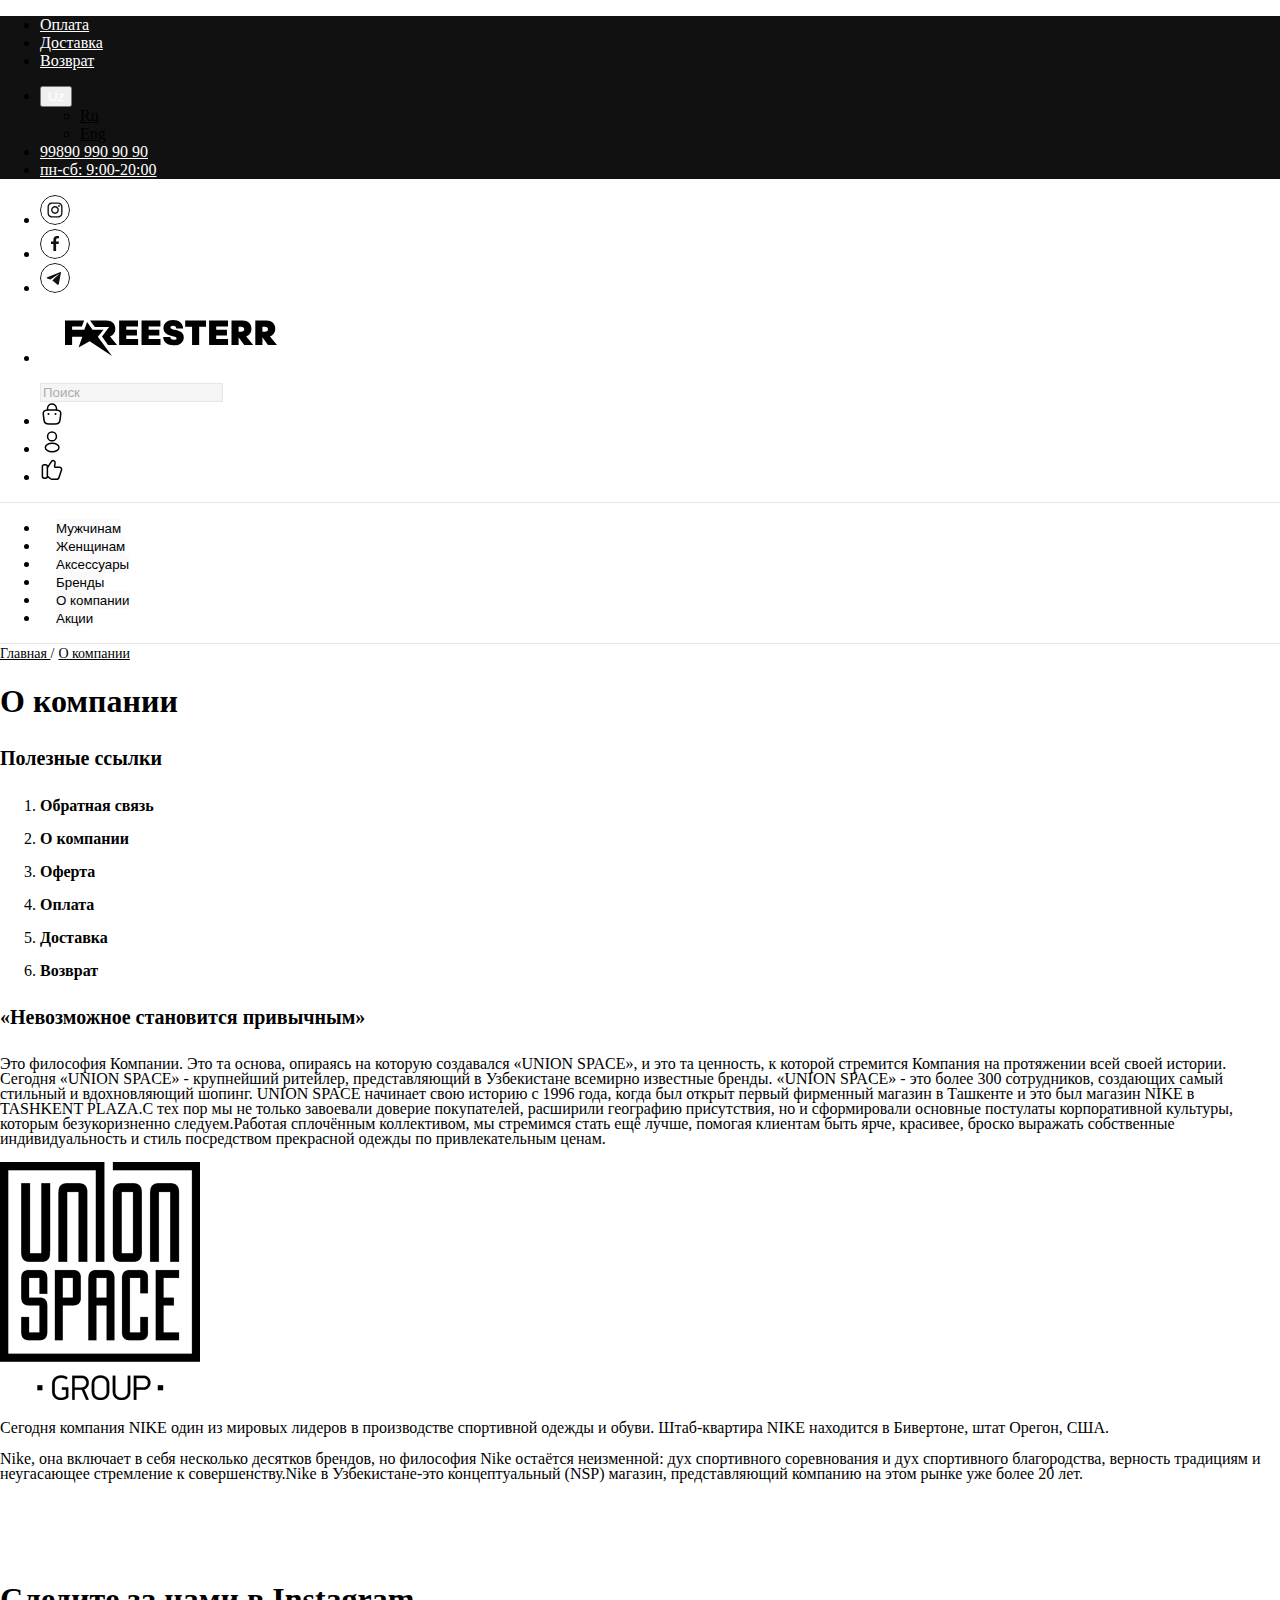
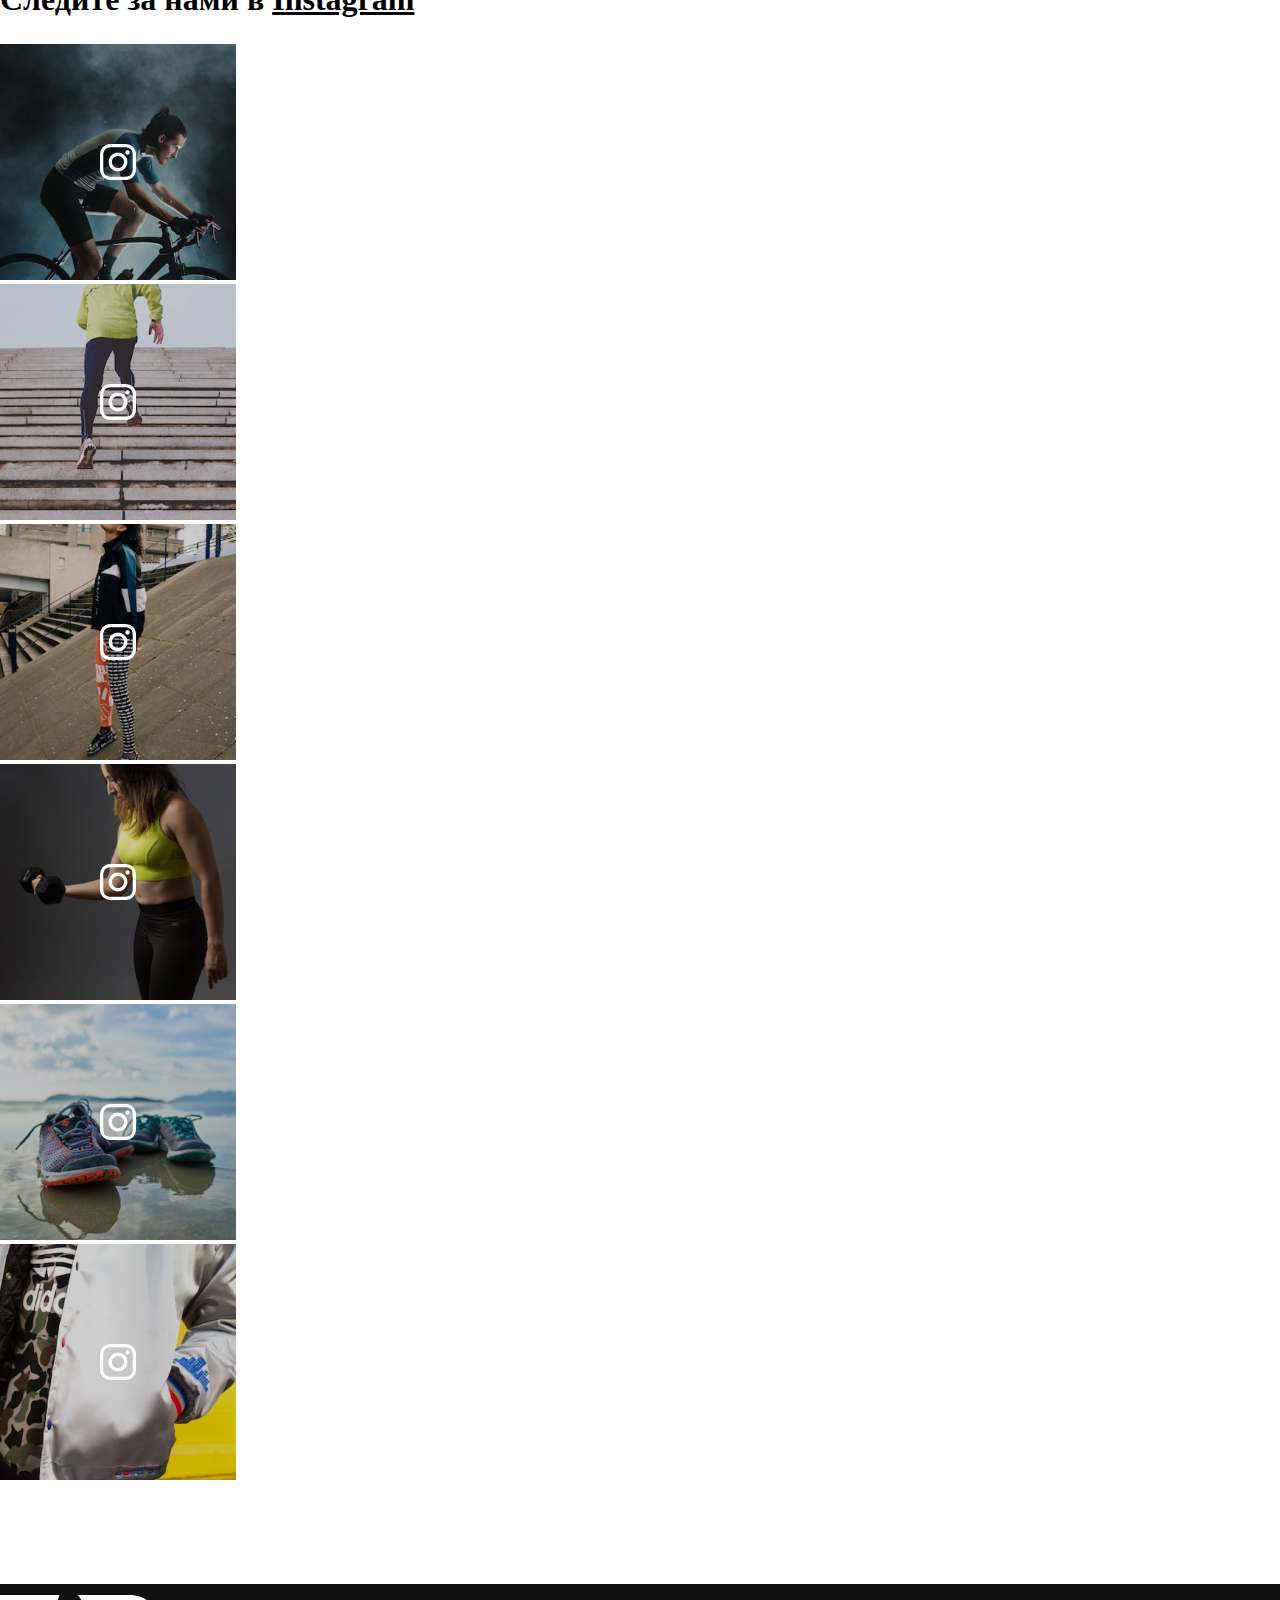
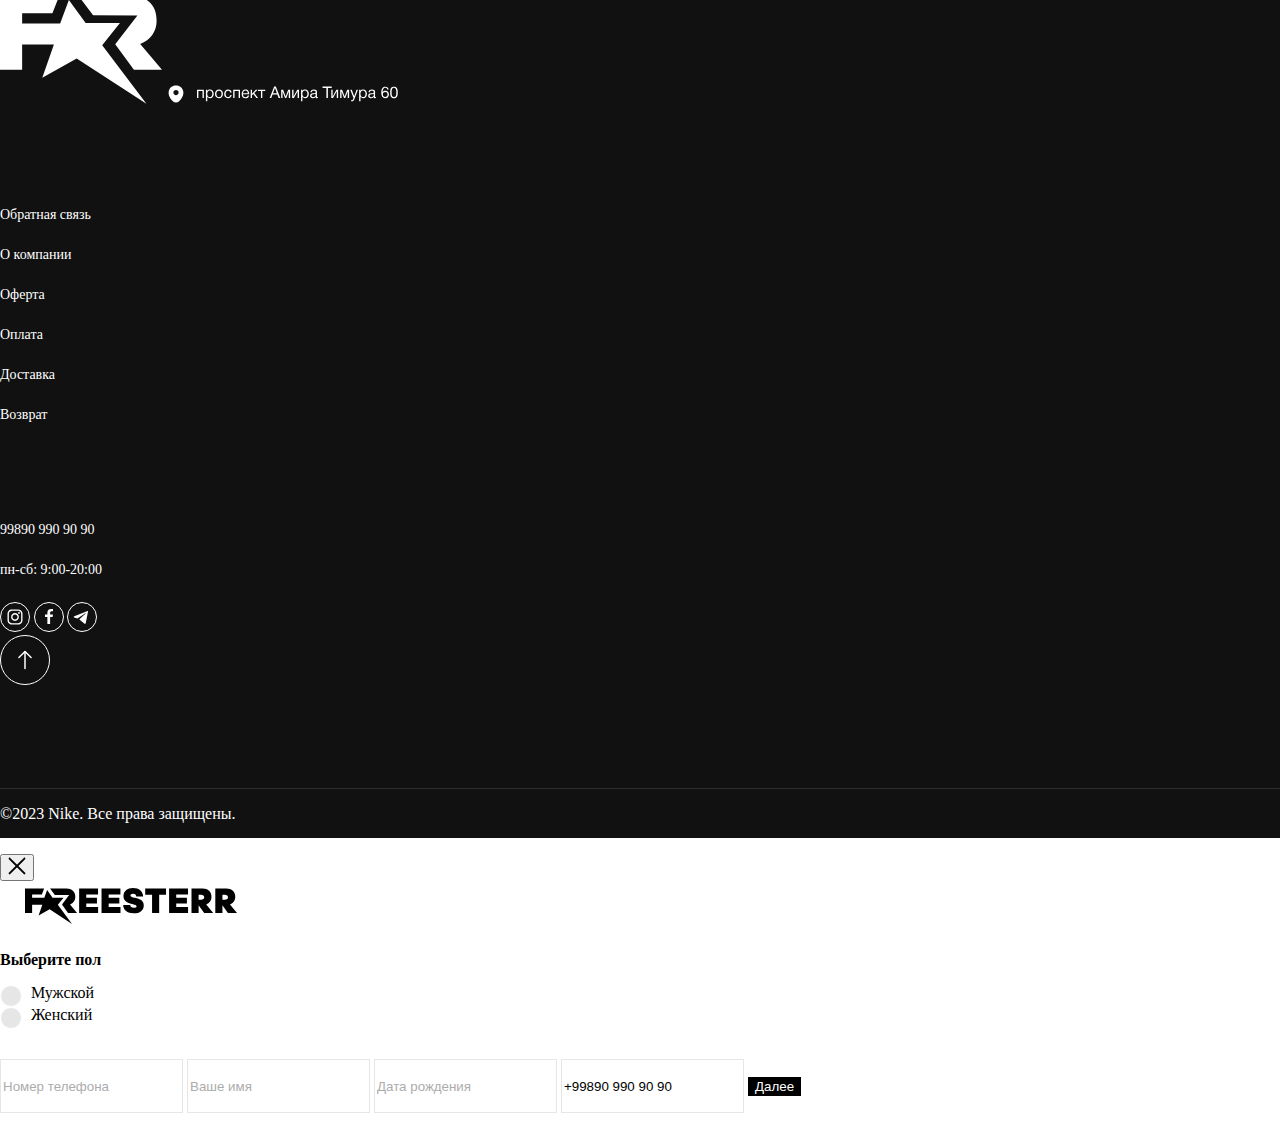
<file: about.html>
<!DOCTYPE html>
<html lang="en">

<head>
    <meta charset="UTF-8">
    <meta http-equiv="X-UA-Compatible" content="IE=edge">
    <meta name="viewport" content="width=device-width, initial-scale=1.0">
    <link rel="stylesheet" href="https://cdn.jsdelivr.net/npm/bootstrap@4.6.2/dist/css/bootstrap.min.css" integrity="sha384-xOolHFLEh07PJGoPkLv1IbcEPTNtaed2xpHsD9ESMhqIYd0nLMwNLD69Npy4HI+N" crossorigin="anonymous">
    <link rel="stylesheet" href="https://cdn.jsdelivr.net/npm/bootstrap@5.2.3/dist/css/bootstrap.min.css" integrity="sha384-rbsA2VBKQhggwzxH7pPCaAqO46MgnOM80zW1RWuH61DGLwZJEdK2Kadq2F9CUG65" crossorigin="anonymous">
    <link rel="stylesheet" href="css/main.css">
    <link rel="stylesheet" href="css/media.css">

    <title>N</title>
</head>

<body>
    <header>
        <nav class="navbar navbar-expand-lg bg-black nav-first">
            <div class="container">
                <ul class="navbar-nav  text-400 text-16">
                    <li class="nav-item">
                        <a class="nav-link me-3" href="#">Оплата</a>
                    </li>
                    <li class="nav-item">
                        <a class="nav-link me-3" href="#">Доставка</a>
                    </li>
                    <li class="nav-item">
                        <a class="nav-link me-3" href="#">Возврат</a>
                    </li>
                </ul>
                <ul class="navbar-nav  text-400 text-16">
                    <li class="nav-item">
                        <div class="dropdown">
                            <button class="btn color-white dropdown-toggle" type="button" data-bs-toggle="dropdown" aria-expanded="false">
                                Uz
                            </button>
                            <ul class="dropdown-menu dropdown-language">
                                <li><a class="dropdown-item" href="#">Ru</a></li>
                                <li><a class="dropdown-item" href="#">Eng</a></li>
                            </ul>
                        </div>
                    </li>
                    <li class="nav-item">
                        <a class="nav-link ms-3" href="tel:99890 990 90 90">99890 990 90 90</a>
                    </li>
                    <li class="nav-item">
                        <a class="nav-link ms-3" href="#">пн-сб: 9:00-20:00</a>
                    </li>
                </ul>
            </div>
        </nav>
        <nav class="navbar navbar-expand-lg bg-white nav-second">
            <div class="container">
                <ul class="navbar-nav text-400 text-16 only-sm nav-link-social">
                    <li class="nav-item">
                        <a class="nav-link me-2" href="#">
                            <img src="images/instagram-ic.svg" alt="instagram icon">
                        </a>
                    </li>
                    <li class="nav-item">
                        <a class="nav-link me-2" href="#">
                            <img src="images/facebook-ic.svg" alt="facebook icon">
                        </a>
                    </li>
                    <li class="nav-item">
                        <a class="nav-link me-2" href="#">
                            <img src="images/telegram-ic.svg" alt="telegram icon">
                        </a>
                    </li>
                </ul>
                <ul class="navbar-nav text-400 text-16">
                    <li class="nav-item">
                        <a class="nav-link" href="#">
                            <img src="images/logo.svg" alt="logo">
                        </a>
                    </li>
                    <li class="only-sm-v">
                        <button class="hamb-btn">
                            <img src="images/hamburger-nav.svg" alt="">
                        </button>
                    </li>
                </ul>
                <ul class="navbar-nav text-400 text-16 only-sm">
                    <form class="d-flex" role="search">
                        <input class="form-control rounded-pill bg-search" type="search" placeholder="Поиск" aria-label="Search">
                    </form>
                    <li class="nav-item">
                        <a class="nav-link ms-2" href="#">
                            <img src="images/bag-ic.svg" alt="bag icon">
                        </a>
                    </li>
                    <li class="nav-item">
                        <a class="btn nav-link ms-2" href="#"  type="button" data-bs-toggle="modal" data-bs-target="#registrationModal">
                            <img src="images/profile-ic.svg" alt="profile icon">
                        </a>
                    </li>
                    <li class="nav-item">
                        <a class="nav-link ms-2" href="#">
                            <img src="images/like-ic.svg" alt="like icon">
                        </a>
                    </li>
                </ul>
            </div>
        </nav>
    </header>
    <div class="es-backdrop"></div>
    <main>
        <nav class="es-menu-nav position-relative d-none d-lg-block">
            <div class="container">
                <ul class="nav justify-content-center">
                    <li class="nav-item">
                    <div class="dropdown es-cat-dropdown">
                        <button class="btn rounded-0 nav-link es-text-black dropdown-toggle" disabled data-toggle="dropdown"
                        aria-expanded="false">
                        Мужчинам
                        </button>
                        <div class="dropdown-menu">
                        <div class="es-dropdown-top es-grey-border-b w-100"></div>
                        <div class="container ">
                            <div class="es-cat-menu-wrapper">
                            <div class="products-list">
                                <h3 class="es-weight-500 es-size-16 pl-3 es-text-black">Обувь</h3>
                                <ul class="nav flex-column">
                                    <li class="nav-item">
                                        <a class="nav-link" href="#">Кроссовки</a>
                                    </li>
                                    <li class="nav-item">
                                        <a class="nav-link" href="#">Ботинки</a>
                                    </li>
                                    <li class="nav-item">
                                        <a class="nav-link" href="#">Кеды</a>
                                    </li>
                                    <li class="nav-item">
                                        <a class="nav-link" href="#">Сапоги</a>
                                    </li>
                                    <li class="nav-item">
                                        <a class="nav-link" href="#">Тапочки</a>
                                    </li>
                                </ul>
                            </div>
                            <div class="products-list">
                                <h3 class="es-weight-500 es-size-16 pl-3 es-text-black">Одежда</h3>
                                <ul class="nav flex-column">
                                    <li class="nav-item">
                                        <a class="nav-link" href="#">Футболки</a>
                                    </li>
                                    <li class="nav-item">
                                        <a class="nav-link" href="#">Жилетки</a>
                                    </li>
                                    <li class="nav-item">
                                        <a class="nav-link" href="#">Толстовки</a>
                                    </li>
                                    <li class="nav-item">
                                        <a class="nav-link" href="#">Куртки</a>
                                    </li>
                                    <li class="nav-item">
                                        <a class="nav-link" href="#">Шорты</a>
                                    </li>
                                    <li class="nav-item">
                                        <a class="nav-link" href="#">Брюки</a>
                                    </li>
                                    <li class="nav-item">
                                        <a class="nav-link" href="#">Костюмы</a>
                                    </li>
                                    <li class="nav-item">
                                        <a class="nav-link" href="#">Поло</a>
                                    </li>
                                    <li class="nav-item">
                                        <a class="nav-link" href="#">Поло</a>
                                    </li>
                                </ul>
                            </div>
                            <div class="products-list">
                                <h3 class="es-weight-500 es-size-16 pl-3 es-text-black">Аксессуары</h3>
                                <ul class="nav flex-column">
                                    <li class="nav-item">
                                        <a class="nav-link" href="#">Home</a>
                                    </li>
                                    <li class="nav-item">
                                        <a class="nav-link" href="#">Home</a>
                                    </li>
                                    <li class="nav-item">
                                        <a class="nav-link" href="#">Home</a>
                                    </li>
                                    <li class="nav-item">
                                        <a class="nav-link" href="#">Home</a>
                                    </li>
                                </ul>
                            </div>
                            <div class="products-list">
                                <h3 class="es-weight-500 es-size-16 pl-3 es-text-black">Бренды</h3>
                                <ul class="nav flex-column">
                                    <li class="nav-item">
                                        <a class="nav-link" href="#">Home</a>
                                    </li>
                                    <li class="nav-item">
                                        <a class="nav-link" href="#">Home</a>
                                    </li>
                                    <li class="nav-item">
                                        <a class="nav-link" href="#">Home</a>
                                    </li>
                                    <li class="nav-item">
                                        <a class="nav-link" href="#">Home</a>
                                    </li>
                                </ul>
                            </div>
                            <div class="products-list">
                                <h3 class="es-weight-500 es-size-16 pl-3 es-text-black">Коллекции</h3>
                                <ul class="nav flex-column">
                                    <li class="nav-item">
                                        <a class="nav-link" href="#">Home</a>
                                    </li>
                                    <li class="nav-item">
                                        <a class="nav-link" href="#">Home</a>
                                    </li>
                                    <li class="nav-item">
                                        <a class="nav-link" href="#">Home</a>
                                    </li>
                                    <li class="nav-item">
                                        <a class="nav-link" href="#">Home</a>
                                    </li>
                                </ul>
                            </div>
                            </div>
                        </div>
                        </div>
                    </div>
                    </li>
                    <li class="nav-item">
                    <div class="dropdown es-cat-dropdown">
                        <button class="btn rounded-0 nav-link es-text-black dropdown-toggle" disabled data-toggle="dropdown"
                        aria-expanded="false">
                        Женщинам
                        </button>
                        <div class="dropdown-menu">
                        <div class="es-dropdown-top es-grey-border-b w-100"></div>
                        <div class="container ">
                            <div class="es-cat-menu-wrapper">
                            <div class="products-list">
                                <h3 class="es-weight-500 es-size-16 pl-3 es-text-black">Обувь</h3>
                                <ul class="nav flex-column">
                                    <li class="nav-item">
                                        <a class="nav-link" href="#">Кроссовки</a>
                                    </li>
                                    <li class="nav-item">
                                        <a class="nav-link" href="#">Ботинки</a>
                                    </li>
                                    <li class="nav-item">
                                        <a class="nav-link" href="#">Кеды</a>
                                    </li>
                                    <li class="nav-item">
                                        <a class="nav-link" href="#">Сапоги</a>
                                    </li>
                                    <li class="nav-item">
                                        <a class="nav-link" href="#">Тапочки</a>
                                    </li>
                                </ul>
                            </div>
                            <div class="products-list">
                                <h3 class="es-weight-500 es-size-16 pl-3 es-text-black">Одежда</h3>
                                <ul class="nav flex-column">
                                    <li class="nav-item">
                                        <a class="nav-link" href="#">Футболки</a>
                                    </li>
                                    <li class="nav-item">
                                        <a class="nav-link" href="#">Жилетки</a>
                                    </li>
                                    <li class="nav-item">
                                        <a class="nav-link" href="#">Толстовки</a>
                                    </li>
                                    <li class="nav-item">
                                        <a class="nav-link" href="#">Куртки</a>
                                    </li>
                                    <li class="nav-item">
                                        <a class="nav-link" href="#">Шорты</a>
                                    </li>
                                    <li class="nav-item">
                                        <a class="nav-link" href="#">Брюки</a>
                                    </li>
                                    <li class="nav-item">
                                        <a class="nav-link" href="#">Костюмы</a>
                                    </li>
                                    <li class="nav-item">
                                        <a class="nav-link" href="#">Поло</a>
                                    </li>
                                    <li class="nav-item">
                                        <a class="nav-link" href="#">Поло</a>
                                    </li>
                                </ul>
                            </div>
                            <div class="products-list">
                                <h3 class="es-weight-500 es-size-16 pl-3 es-text-black">Обувь</h3>
                                <ul class="nav flex-column">
                                    <li class="nav-item">
                                        <a class="nav-link" href="#">Home</a>
                                    </li>
                                    <li class="nav-item">
                                        <a class="nav-link" href="#">Home</a>
                                    </li>
                                    <li class="nav-item">
                                        <a class="nav-link" href="#">Home</a>
                                    </li>
                                    <li class="nav-item">
                                        <a class="nav-link" href="#">Home</a>
                                    </li>
                                </ul>
                            </div>
                            <div class="products-list">
                                <h3 class="es-weight-500 es-size-16 pl-3 es-text-black">Обувь</h3>
                                <ul class="nav flex-column">
                                    <li class="nav-item">
                                        <a class="nav-link" href="#">Home</a>
                                    </li>
                                    <li class="nav-item">
                                        <a class="nav-link" href="#">Home</a>
                                    </li>
                                    <li class="nav-item">
                                        <a class="nav-link" href="#">Home</a>
                                    </li>
                                    <li class="nav-item">
                                        <a class="nav-link" href="#">Home</a>
                                    </li>
                                </ul>
                            </div>
                            <div class="products-list">
                                <h3 class="es-weight-500 es-size-16 pl-3 es-text-black">Обувь</h3>
                                <ul class="nav flex-column">
                                    <li class="nav-item">
                                        <a class="nav-link" href="#">Home</a>
                                    </li>
                                    <li class="nav-item">
                                        <a class="nav-link" href="#">Home</a>
                                    </li>
                                    <li class="nav-item">
                                        <a class="nav-link" href="#">Home</a>
                                    </li>
                                    <li class="nav-item">
                                        <a class="nav-link" href="#">Home</a>
                                    </li>
                                </ul>
                            </div>
                            </div>
                        </div>
                        </div>
                    </div>
                    </li>
                    <li class="nav-item">
                    <div class="dropdown es-cat-dropdown">
                        <button class="btn rounded-0 nav-link es-text-black dropdown-toggle" disabled data-toggle="dropdown"
                        aria-expanded="false">
                        Аксессуары
                        </button>
                        <div class="dropdown-menu">
                        <div class="es-dropdown-top es-grey-border-b w-100"></div>
                        <div class="container ">
                            <div class="es-cat-menu-wrapper">
                            <div class="products-list">
                                <h3 class="es-weight-500 es-size-16 pl-3 es-text-black">Обувь</h3>
                                <ul class="nav flex-column">
                                    <li class="nav-item">
                                        <a class="nav-link" href="#">Кроссовки</a>
                                    </li>
                                    <li class="nav-item">
                                        <a class="nav-link" href="#">Ботинки</a>
                                    </li>
                                    <li class="nav-item">
                                        <a class="nav-link" href="#">Кеды</a>
                                    </li>
                                    <li class="nav-item">
                                        <a class="nav-link" href="#">Сапоги</a>
                                    </li>
                                    <li class="nav-item">
                                        <a class="nav-link" href="#">Тапочки</a>
                                    </li>
                                </ul>
                            </div>
                            <div class="products-list">
                                <h3 class="es-weight-500 es-size-16 pl-3 es-text-black">Одежда</h3>
                                <ul class="nav flex-column">
                                    <li class="nav-item">
                                        <a class="nav-link" href="#">Футболки</a>
                                    </li>
                                    <li class="nav-item">
                                        <a class="nav-link" href="#">Жилетки</a>
                                    </li>
                                    <li class="nav-item">
                                        <a class="nav-link" href="#">Толстовки</a>
                                    </li>
                                    <li class="nav-item">
                                        <a class="nav-link" href="#">Куртки</a>
                                    </li>
                                    <li class="nav-item">
                                        <a class="nav-link" href="#">Шорты</a>
                                    </li>
                                    <li class="nav-item">
                                        <a class="nav-link" href="#">Брюки</a>
                                    </li>
                                    <li class="nav-item">
                                        <a class="nav-link" href="#">Костюмы</a>
                                    </li>
                                    <li class="nav-item">
                                        <a class="nav-link" href="#">Поло</a>
                                    </li>
                                    <li class="nav-item">
                                        <a class="nav-link" href="#">Поло</a>
                                    </li>
                                </ul>
                            </div>
                            <div class="products-list">
                                <h3 class="es-weight-500 es-size-16 pl-3 es-text-black">Обувь</h3>
                                <ul class="nav flex-column">
                                    <li class="nav-item">
                                        <a class="nav-link" href="#">Home</a>
                                    </li>
                                    <li class="nav-item">
                                        <a class="nav-link" href="#">Home</a>
                                    </li>
                                    <li class="nav-item">
                                        <a class="nav-link" href="#">Home</a>
                                    </li>
                                    <li class="nav-item">
                                        <a class="nav-link" href="#">Home</a>
                                    </li>
                                </ul>
                            </div>
                            <div class="products-list">
                                <h3 class="es-weight-500 es-size-16 pl-3 es-text-black">Обувь</h3>
                                <ul class="nav flex-column">
                                    <li class="nav-item">
                                        <a class="nav-link" href="#">Home</a>
                                    </li>
                                    <li class="nav-item">
                                        <a class="nav-link" href="#">Home</a>
                                    </li>
                                    <li class="nav-item">
                                        <a class="nav-link" href="#">Home</a>
                                    </li>
                                    <li class="nav-item">
                                        <a class="nav-link" href="#">Home</a>
                                    </li>
                                </ul>
                            </div>
                            <div class="products-list">
                                <h3 class="es-weight-500 es-size-16 pl-3 es-text-black">Обувь</h3>
                                <ul class="nav flex-column">
                                    <li class="nav-item">
                                        <a class="nav-link" href="#">Home</a>
                                    </li>
                                    <li class="nav-item">
                                        <a class="nav-link" href="#">Home</a>
                                    </li>
                                    <li class="nav-item">
                                        <a class="nav-link" href="#">Home</a>
                                    </li>
                                    <li class="nav-item">
                                        <a class="nav-link" href="#">Home</a>
                                    </li>
                                </ul>
                            </div>
                            </div>
                        </div>
                        </div>
                    </div>
                    </li>
                    <li class="nav-item">
                    <div class="dropdown es-cat-dropdown">
                        <button class="btn rounded-0 nav-link es-text-black dropdown-toggle" disabled data-toggle="dropdown"
                        aria-expanded="false">
                        Бренды
                        </button>
                        <div class="dropdown-menu">
                        <div class="es-dropdown-top es-grey-border-b w-100"></div>
                        <div class="container ">
                            <div class="es-cat-menu-wrapper">
                            <div class="products-list">
                                <h3 class="es-weight-500 es-size-16 pl-3 es-text-black">Обувь</h3>
                                <ul class="nav flex-column">
                                    <li class="nav-item">
                                        <a class="nav-link" href="#">Кроссовки</a>
                                    </li>
                                    <li class="nav-item">
                                        <a class="nav-link" href="#">Ботинки</a>
                                    </li>
                                    <li class="nav-item">
                                        <a class="nav-link" href="#">Кеды</a>
                                    </li>
                                    <li class="nav-item">
                                        <a class="nav-link" href="#">Сапоги</a>
                                    </li>
                                    <li class="nav-item">
                                        <a class="nav-link" href="#">Тапочки</a>
                                    </li>
                                </ul>
                            </div>
                            <div class="products-list">
                                <h3 class="es-weight-500 es-size-16 pl-3 es-text-black">Одежда</h3>
                                <ul class="nav flex-column">
                                    <li class="nav-item">
                                        <a class="nav-link" href="#">Футболки</a>
                                    </li>
                                    <li class="nav-item">
                                        <a class="nav-link" href="#">Жилетки</a>
                                    </li>
                                    <li class="nav-item">
                                        <a class="nav-link" href="#">Толстовки</a>
                                    </li>
                                    <li class="nav-item">
                                        <a class="nav-link" href="#">Куртки</a>
                                    </li>
                                    <li class="nav-item">
                                        <a class="nav-link" href="#">Шорты</a>
                                    </li>
                                    <li class="nav-item">
                                        <a class="nav-link" href="#">Брюки</a>
                                    </li>
                                    <li class="nav-item">
                                        <a class="nav-link" href="#">Костюмы</a>
                                    </li>
                                    <li class="nav-item">
                                        <a class="nav-link" href="#">Поло</a>
                                    </li>
                                    <li class="nav-item">
                                        <a class="nav-link" href="#">Поло</a>
                                    </li>
                                </ul>
                            </div>
                            <div class="products-list">
                                <h3 class="es-weight-500 es-size-16 pl-3 es-text-black">Обувь</h3>
                                <ul class="nav flex-column">
                                    <li class="nav-item">
                                        <a class="nav-link" href="#">Home</a>
                                    </li>
                                    <li class="nav-item">
                                        <a class="nav-link" href="#">Home</a>
                                    </li>
                                    <li class="nav-item">
                                        <a class="nav-link" href="#">Home</a>
                                    </li>
                                    <li class="nav-item">
                                        <a class="nav-link" href="#">Home</a>
                                    </li>
                                </ul>
                            </div>
                            <div class="products-list">
                                <h3 class="es-weight-500 es-size-16 pl-3 es-text-black">Обувь</h3>
                                <ul class="nav flex-column">
                                    <li class="nav-item">
                                        <a class="nav-link" href="#">Home</a>
                                    </li>
                                    <li class="nav-item">
                                        <a class="nav-link" href="#">Home</a>
                                    </li>
                                    <li class="nav-item">
                                        <a class="nav-link" href="#">Home</a>
                                    </li>
                                    <li class="nav-item">
                                        <a class="nav-link" href="#">Home</a>
                                    </li>
                                </ul>
                            </div>
                            <div class="products-list">
                                <h3 class="es-weight-500 es-size-16 pl-3 es-text-black">Обувь</h3>
                                <ul class="nav flex-column">
                                    <li class="nav-item">
                                        <a class="nav-link" href="#">Home</a>
                                    </li>
                                    <li class="nav-item">
                                        <a class="nav-link" href="#">Home</a>
                                    </li>
                                    <li class="nav-item">
                                        <a class="nav-link" href="#">Home</a>
                                    </li>
                                    <li class="nav-item">
                                        <a class="nav-link" href="#">Home</a>
                                    </li>
                                </ul>
                            </div>
                            </div>
                        </div>
                        </div>
                    </div>
                    </li>
                    <li class="nav-item">
                    <div class="dropdown es-cat-dropdown">
                        <button class="btn rounded-0 nav-link es-text-black dropdown-toggle" disabled data-toggle="dropdown"
                        aria-expanded="false">
                        О компании
                        </button>
                        <div class="dropdown-menu">
                        <div class="es-dropdown-top es-grey-border-b w-100"></div>
                        <div class="container ">
                            <div class="es-cat-menu-wrapper">
                            <div class="products-list">
                                <h3 class="es-weight-500 es-size-16 pl-3 es-text-black">Обувь</h3>
                                <ul class="nav flex-column">
                                    <li class="nav-item">
                                        <a class="nav-link" href="#">Кроссовки</a>
                                    </li>
                                    <li class="nav-item">
                                        <a class="nav-link" href="#">Ботинки</a>
                                    </li>
                                    <li class="nav-item">
                                        <a class="nav-link" href="#">Кеды</a>
                                    </li>
                                    <li class="nav-item">
                                        <a class="nav-link" href="#">Сапоги</a>
                                    </li>
                                    <li class="nav-item">
                                        <a class="nav-link" href="#">Тапочки</a>
                                    </li>
                                </ul>
                            </div>
                            <div class="products-list">
                                <h3 class="es-weight-500 es-size-16 pl-3 es-text-black">Одежда</h3>
                                <ul class="nav flex-column">
                                    <li class="nav-item">
                                        <a class="nav-link" href="#">Футболки</a>
                                    </li>
                                    <li class="nav-item">
                                        <a class="nav-link" href="#">Жилетки</a>
                                    </li>
                                    <li class="nav-item">
                                        <a class="nav-link" href="#">Толстовки</a>
                                    </li>
                                    <li class="nav-item">
                                        <a class="nav-link" href="#">Куртки</a>
                                    </li>
                                    <li class="nav-item">
                                        <a class="nav-link" href="#">Шорты</a>
                                    </li>
                                    <li class="nav-item">
                                        <a class="nav-link" href="#">Брюки</a>
                                    </li>
                                    <li class="nav-item">
                                        <a class="nav-link" href="#">Костюмы</a>
                                    </li>
                                    <li class="nav-item">
                                        <a class="nav-link" href="#">Поло</a>
                                    </li>
                                    <li class="nav-item">
                                        <a class="nav-link" href="#">Поло</a>
                                    </li>
                                </ul>
                            </div>
                            <div class="products-list">
                                <h3 class="es-weight-500 es-size-16 pl-3 es-text-black">Обувь</h3>
                                <ul class="nav flex-column">
                                    <li class="nav-item">
                                        <a class="nav-link" href="#">Home</a>
                                    </li>
                                    <li class="nav-item">
                                        <a class="nav-link" href="#">Home</a>
                                    </li>
                                    <li class="nav-item">
                                        <a class="nav-link" href="#">Home</a>
                                    </li>
                                    <li class="nav-item">
                                        <a class="nav-link" href="#">Home</a>
                                    </li>
                                </ul>
                            </div>
                            <div class="products-list">
                                <h3 class="es-weight-500 es-size-16 pl-3 es-text-black">Обувь</h3>
                                <ul class="nav flex-column">
                                    <li class="nav-item">
                                        <a class="nav-link" href="#">Home</a>
                                    </li>
                                    <li class="nav-item">
                                        <a class="nav-link" href="#">Home</a>
                                    </li>
                                    <li class="nav-item">
                                        <a class="nav-link" href="#">Home</a>
                                    </li>
                                    <li class="nav-item">
                                        <a class="nav-link" href="#">Home</a>
                                    </li>
                                </ul>
                            </div>
                            <div class="products-list">
                                <h3 class="es-weight-500 es-size-16 pl-3 es-text-black">Обувь</h3>
                                <ul class="nav flex-column">
                                    <li class="nav-item">
                                        <a class="nav-link" href="#">Home</a>
                                    </li>
                                    <li class="nav-item">
                                        <a class="nav-link" href="#">Home</a>
                                    </li>
                                    <li class="nav-item">
                                        <a class="nav-link" href="#">Home</a>
                                    </li>
                                    <li class="nav-item">
                                        <a class="nav-link" href="#">Home</a>
                                    </li>
                                </ul>
                            </div>
                            </div>
                        </div>
                        </div>
                    </div>
                    </li>
                    <li class="nav-item">
                        <div class="dropdown es-cat-dropdown">
                            <button class="btn rounded-0 nav-link es-text-black dropdown-toggle" disabled data-toggle="dropdown"
                            aria-expanded="false">
                            Акции
                            </button>
                            <div class="dropdown-menu">
                            <div class="es-dropdown-top es-grey-border-b w-100"></div>
                            <div class="container ">
                                <div class="es-cat-menu-wrapper">
                                <div class="products-list">
                                    <h3 class="es-weight-500 es-size-16 pl-3 es-text-black">Обувь</h3>
                                    <ul class="nav flex-column">
                                        <li class="nav-item">
                                            <a class="nav-link" href="#">Кроссовки</a>
                                        </li>
                                        <li class="nav-item">
                                            <a class="nav-link" href="#">Ботинки</a>
                                        </li>
                                        <li class="nav-item">
                                            <a class="nav-link" href="#">Кеды</a>
                                        </li>
                                        <li class="nav-item">
                                            <a class="nav-link" href="#">Сапоги</a>
                                        </li>
                                        <li class="nav-item">
                                            <a class="nav-link" href="#">Тапочки</a>
                                        </li>
                                    </ul>
                                </div>
                                <div class="products-list">
                                    <h3 class="es-weight-500 es-size-16 pl-3 es-text-black">Одежда</h3>
                                    <ul class="nav flex-column">
                                        <li class="nav-item">
                                            <a class="nav-link" href="#">Футболки</a>
                                        </li>
                                        <li class="nav-item">
                                            <a class="nav-link" href="#">Жилетки</a>
                                        </li>
                                        <li class="nav-item">
                                            <a class="nav-link" href="#">Толстовки</a>
                                        </li>
                                        <li class="nav-item">
                                            <a class="nav-link" href="#">Куртки</a>
                                        </li>
                                        <li class="nav-item">
                                            <a class="nav-link" href="#">Шорты</a>
                                        </li>
                                        <li class="nav-item">
                                            <a class="nav-link" href="#">Брюки</a>
                                        </li>
                                        <li class="nav-item">
                                            <a class="nav-link" href="#">Костюмы</a>
                                        </li>
                                        <li class="nav-item">
                                            <a class="nav-link" href="#">Поло</a>
                                        </li>
                                        <li class="nav-item">
                                            <a class="nav-link" href="#">Поло</a>
                                        </li>
                                    </ul>
                                </div>
                                <div class="products-list">
                                    <h3 class="es-weight-500 es-size-16 pl-3 es-text-black">Обувь</h3>
                                    <ul class="nav flex-column">
                                        <li class="nav-item">
                                            <a class="nav-link" href="#">Home</a>
                                        </li>
                                        <li class="nav-item">
                                            <a class="nav-link" href="#">Home</a>
                                        </li>
                                        <li class="nav-item">
                                            <a class="nav-link" href="#">Home</a>
                                        </li>
                                        <li class="nav-item">
                                            <a class="nav-link" href="#">Home</a>
                                        </li>
                                    </ul>
                                </div>
                                <div class="products-list">
                                    <h3 class="es-weight-500 es-size-16 pl-3 es-text-black">Обувь</h3>
                                    <ul class="nav flex-column">
                                        <li class="nav-item">
                                            <a class="nav-link" href="#">Home</a>
                                        </li>
                                        <li class="nav-item">
                                            <a class="nav-link" href="#">Home</a>
                                        </li>
                                        <li class="nav-item">
                                            <a class="nav-link" href="#">Home</a>
                                        </li>
                                        <li class="nav-item">
                                            <a class="nav-link" href="#">Home</a>
                                        </li>
                                    </ul>
                                </div>
                                <div class="products-list">
                                    <h3 class="es-weight-500 es-size-16 pl-3 es-text-black">Обувь</h3>
                                    <ul class="nav flex-column">
                                        <li class="nav-item">
                                            <a class="nav-link" href="#">Home</a>
                                        </li>
                                        <li class="nav-item">
                                            <a class="nav-link" href="#">Home</a>
                                        </li>
                                        <li class="nav-item">
                                            <a class="nav-link" href="#">Home</a>
                                        </li>
                                        <li class="nav-item">
                                            <a class="nav-link" href="#">Home</a>
                                        </li>
                                    </ul>
                                </div>
                                </div>
                            </div>
                            </div>
                        </div>
                    </li>
                </ul>
            </div>
        </nav>
        <div class="container">
            <div class="d-flex mt-5 mb-5">
                <a class="text-400 text-14 text-decoration-none" href="#">Главная </a>
                <span class="text-400 text-14"> /</span>
                <a class="text-400 text-14 text-decoration-none" href="#">О компании</a>
            </div>
            <h1 class="text-center mb-4">О компании</h1>
            <div class="row">
                <div class="col-4">
                    <h4 class="text-550 text-20 mb-3">Полезные ссылки</h4>
                    <ol class="feedback-nav">
                        <li>
                            <a href="#">Обратная связь</a>
                        </li>
                        <li>
                            <a href="#">О компании</a>
                        </li>
                        <li>
                            <a href="#">Оферта</a>
                        </li>
                        <li>
                            <a href="#">Оплата</a>
                        </li>
                        <li>
                            <a href="#">Доставка</a>
                        </li>
                        <li>
                            <a href="#">Возврат</a>
                        </li>
                    </ol>
                </div>
                <div class="col-8">
                    <h4 class="text-550 text-20 mb-3">«Невозможное становится привычным»</h4>
                    <p class="text-300 line-h-15 text-16">Это философия Компании. Это та основа, опираясь на которую создавался «UNION SPACE», и это та ценность, к которой стремится Компания на протяжении всей своей истории. Сегодня «UNION SPACE» - крупнейший ритейлер, представляющий в Узбекистане всемирно известные бренды. «UNION SPACE» - это более 300 сотрудников, создающих самый стильный и вдохновляющий шопинг. UNION SPACE начинает свою историю с 1996 года, когда был открыт первый фирменный магазин в Ташкенте и это был магазин NIKE в TASHKENT PLAZA.С тех пор мы не только завоевали доверие покупателей, расширили географию присутствия, но и сформировали основные постулаты корпоративной культуры, которым безукоризненно следуем.Работая сплочённым коллективом, мы стремимся стать ещё лучше, помогая клиентам быть ярче, красивее, броско выражать собственные индивидуальность и стиль посредством прекрасной одежды по привлекательным ценам.</p>
                    <div class="mt-5 mb-5">
                        <img src="images/logo-about.svg" alt="">
                    </div>
                    <p class="text-300 line-h-15 text-16">Сегодня компания NIKE один из мировых лидеров в производстве спортивной одежды и обуви. Штаб-квартира NIKE находится в Бивертоне, штат Орегон, США. </p>
                    <p class="text-300 line-h-15 text-16 mt-3">Nike, она включает в себя несколько десятков брендов, но философия Nike остаётся неизменной: дух спортивного соревнования и дух спортивного благородства, верность традициям и неугасающее стремление к совершенству.Nike в Узбекистане-это концептуальный (NSP) магазин, представляющий компанию на этом рынке уже более 20 лет.</p>
                </div>
            </div>
            <h2 class="text-center text-550 text-32 margin-tp mb-5">Следите за нами в <a href="#"> Instagram</a></h2>
            <div class="d-flex">
                <div class="products-list">
                    <img class="img-fluid" src="images/instagram1.jpg" alt="instagram picture">
                </div>
                <div class="products-list">
                    <img class="img-fluid" src="images/instagram2.jpg" alt="instagram picture">
                </div>
                <div class="products-list">
                    <img class="img-fluid" src="images/instagram3.jpg" alt="instagram picture">
                </div>
                <div class="products-list">
                    <img class="img-fluid" src="images/instagram4.jpg" alt="instagram picture">
                </div>
                <div class="products-list">
                    <img class="img-fluid" src="images/instagram5.jpg" alt="instagram picture">
                </div>
                <div class="products-list">
                    <img class="img-fluid" src="images/instagram6.jpg" alt="instagram picture">
                </div>
            </div>
        </div>
    </main>
    <footer class="bg-black margin-tp">
        <div class="container">
            <div class="row">
                <div class="col-4 margin-tp">
                    <img src="images/logo-footer.svg" alt="logo">
                    <a href="#">
                        <img class="margin-tp" src="images/location.svg" alt="location">
                    </a>
                </div>
                <div class="col-sm-6 col-lg-3 margin-tp">
                    <div class="nav-item-footer">
                        <a href="#">Обратная связь</a>
                    </div>
                    <div class="nav-item-footer">
                        <a href="#">О компании</a>
                    </div>
                    <div class="nav-item-footer">
                        <a href="#">Оферта</a>
                    </div>
                    <div class="nav-item-footer">
                        <a href="#">Оплата</a>
                    </div>
                    <div class="nav-item-footer">
                        <a href="#">Доставка</a>
                    </div>
                    <div class="nav-item-footer">
                        <a href="#">Возврат</a>
                    </div>
                </div>
                <div class="col-5 margin-tp text-end">
                    <div class="nav-item-footer">
                        <a href="tel:99890 990 90 90">99890 990 90 90</a>
                    </div>
                    <div class="nav-item-footer">
                        <a href="#">пн-сб: 9:00-20:00</a>
                    </div>
                    <a class="ms-3" href="#">
                        <img src="images/instgram-ic-footer.svg" alt="instagram icon">
                    </a>
                    <a class="ms-3" href="#">
                        <img src="images/facebook-ic-footer.svg" alt="facebook icon">
                    </a>
                    <a class="ms-3" href="#">
                        <img src="images/telegram-ic-footer.svg" alt="telegram icon">
                    </a>
                    <div class="mt-5">
                        <a href="#">
                            <img src="images/back-ic.svg" alt="back icon">
                        </a>
                    </div>
                </div>
            </div>
            <p class="border-tp-footer color-white text-400 text-16 margin-tp">©2023 Nike. Все права защищены.</p>
        </div>
    </footer>

    <div class="modal fade" id="registrationModal" tabindex="-1" aria-labelledby="registrationModalLabel"
    aria-hidden="true">
    <div class="modal-dialog">
        <div class="modal-content position-relative p-5">
            <button class="es-modal-close btn p-1 position-absolute" data-dismiss="modal" aria-label="Close">
                <img class="d-flex" src="images/modal-close.svg" alt="">
            </button>
            <div class="mb-5">
                <img class="d-block m-auto" src="images/logo.svg" alt="">
            </div>
            <p class="text-550">Выберите пол</p>
            <div class="row es-mb-30 es-mb-sm-20">
                <div class="radio-container col-6">
                    <input type="radio" id="radio1" name="gender" />
                    <label for="radio1"><span class="radio-label">Мужской</span></label>
                </div>
                <div class="radio-container col-6">
                    <input type="radio" id="radio2" name="gender" />
                    <label for="radio2"><span class="radio-label">Женский</span></label>
                </div>
            </div>
            <input type="text" class="form-control es-mb-30 es-mb-sm-20" placeholder="Номер телефона">
            <input type="text" class="form-control es-mb-30 es-mb-sm-20" placeholder="Ваше имя">
            <input type="text" class="form-control es-mb-30 es-mb-sm-20" placeholder="Дата рождения">
            <input type="text" class="form-control es-mb-30 es-mb-sm-20" value="+99890 990 90 90">
            <button class="btn es-btn-black es-btn-50">Далее</button>
        </div>
    </div>
</div>

    <script src="https://cdn.jsdelivr.net/npm/bootstrap@5.2.3/dist/js/bootstrap.min.js" integrity="sha384-cuYeSxntonz0PPNlHhBs68uyIAVpIIOZZ5JqeqvYYIcEL727kskC66kF92t6Xl2V" crossorigin="anonymous"></script>
    <script src="https://cdn.jsdelivr.net/npm/bootstrap@5.2.3/dist/js/bootstrap.bundle.min.js" integrity="sha384-kenU1KFdBIe4zVF0s0G1M5b4hcpxyD9F7jL+jjXkk+Q2h455rYXK/7HAuoJl+0I4" crossorigin="anonymous"></script>
    <script src="https://cdn.jsdelivr.net/npm/bootstrap@4.6.2/dist/js/bootstrap.min.js" integrity="sha384-+sLIOodYLS7CIrQpBjl+C7nPvqq+FbNUBDunl/OZv93DB7Ln/533i8e/mZXLi/P+" crossorigin="anonymous"></script>
</body>
</html>
</file>
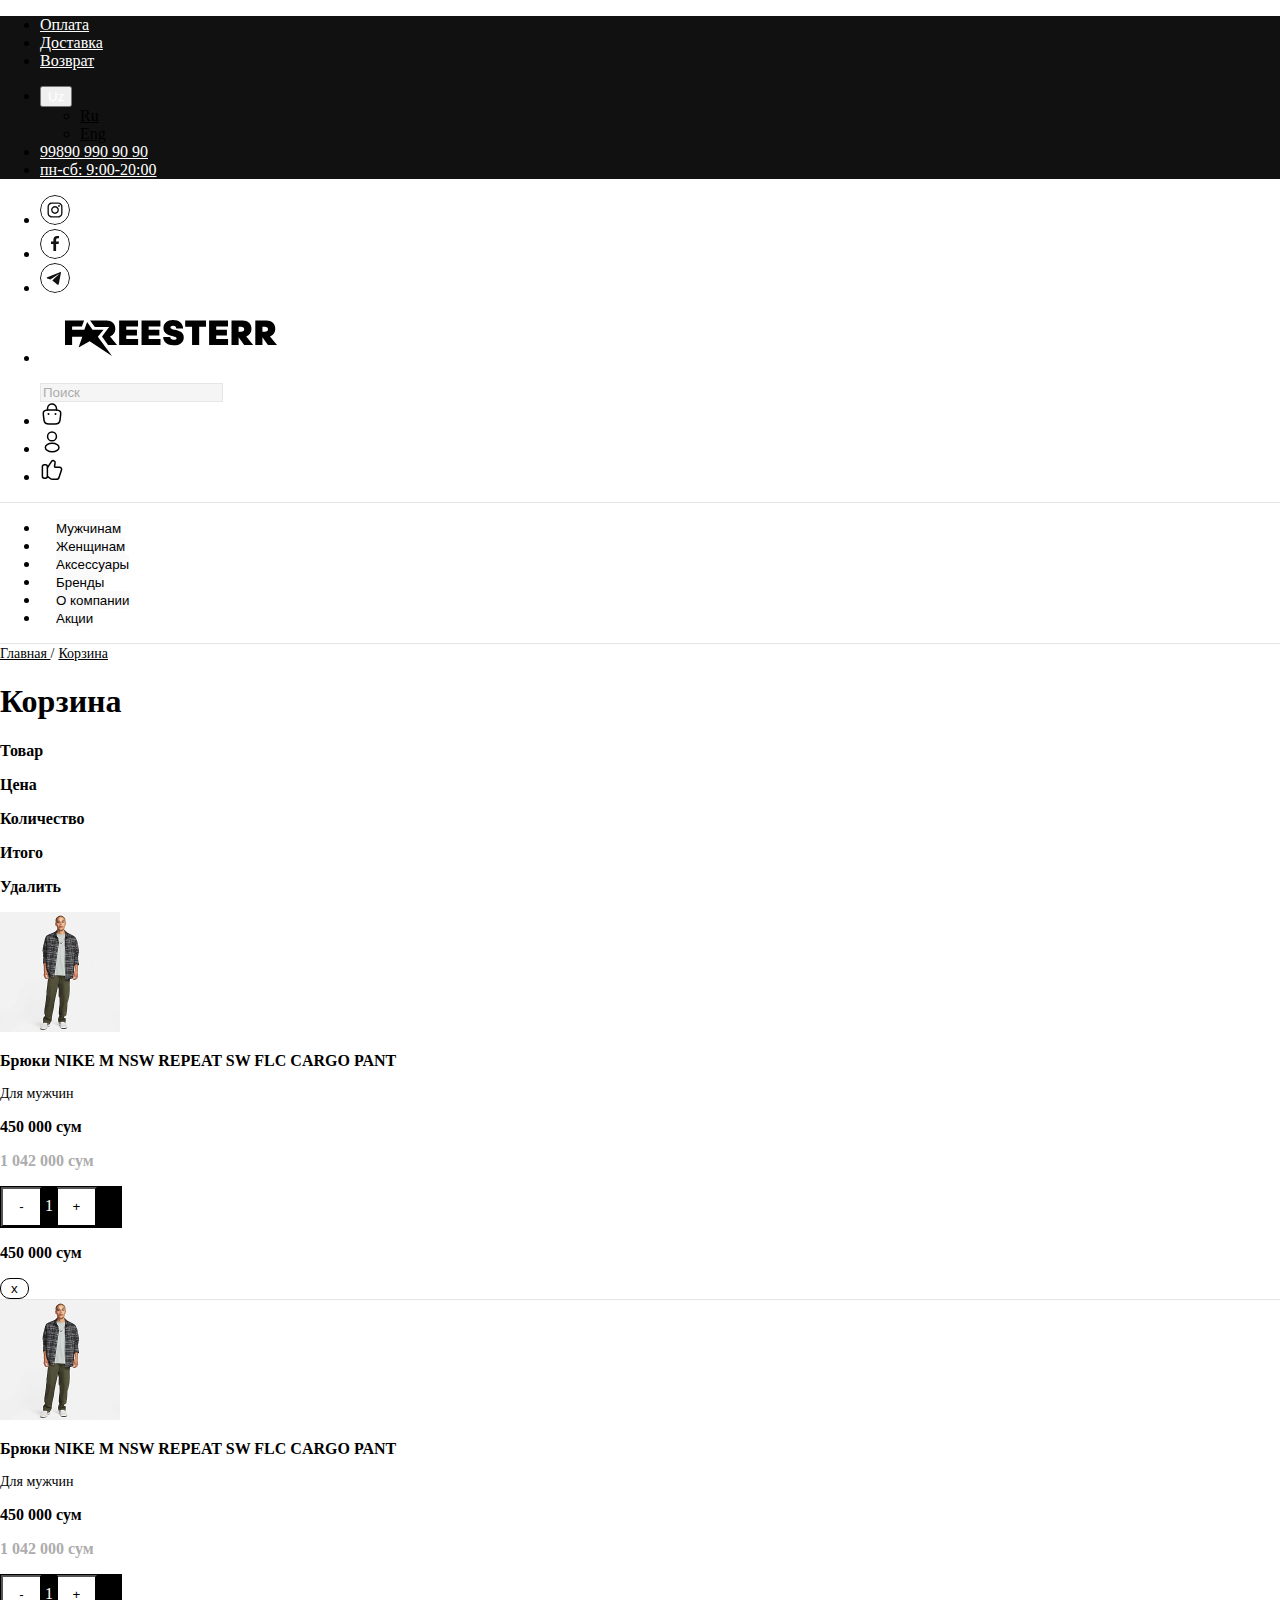
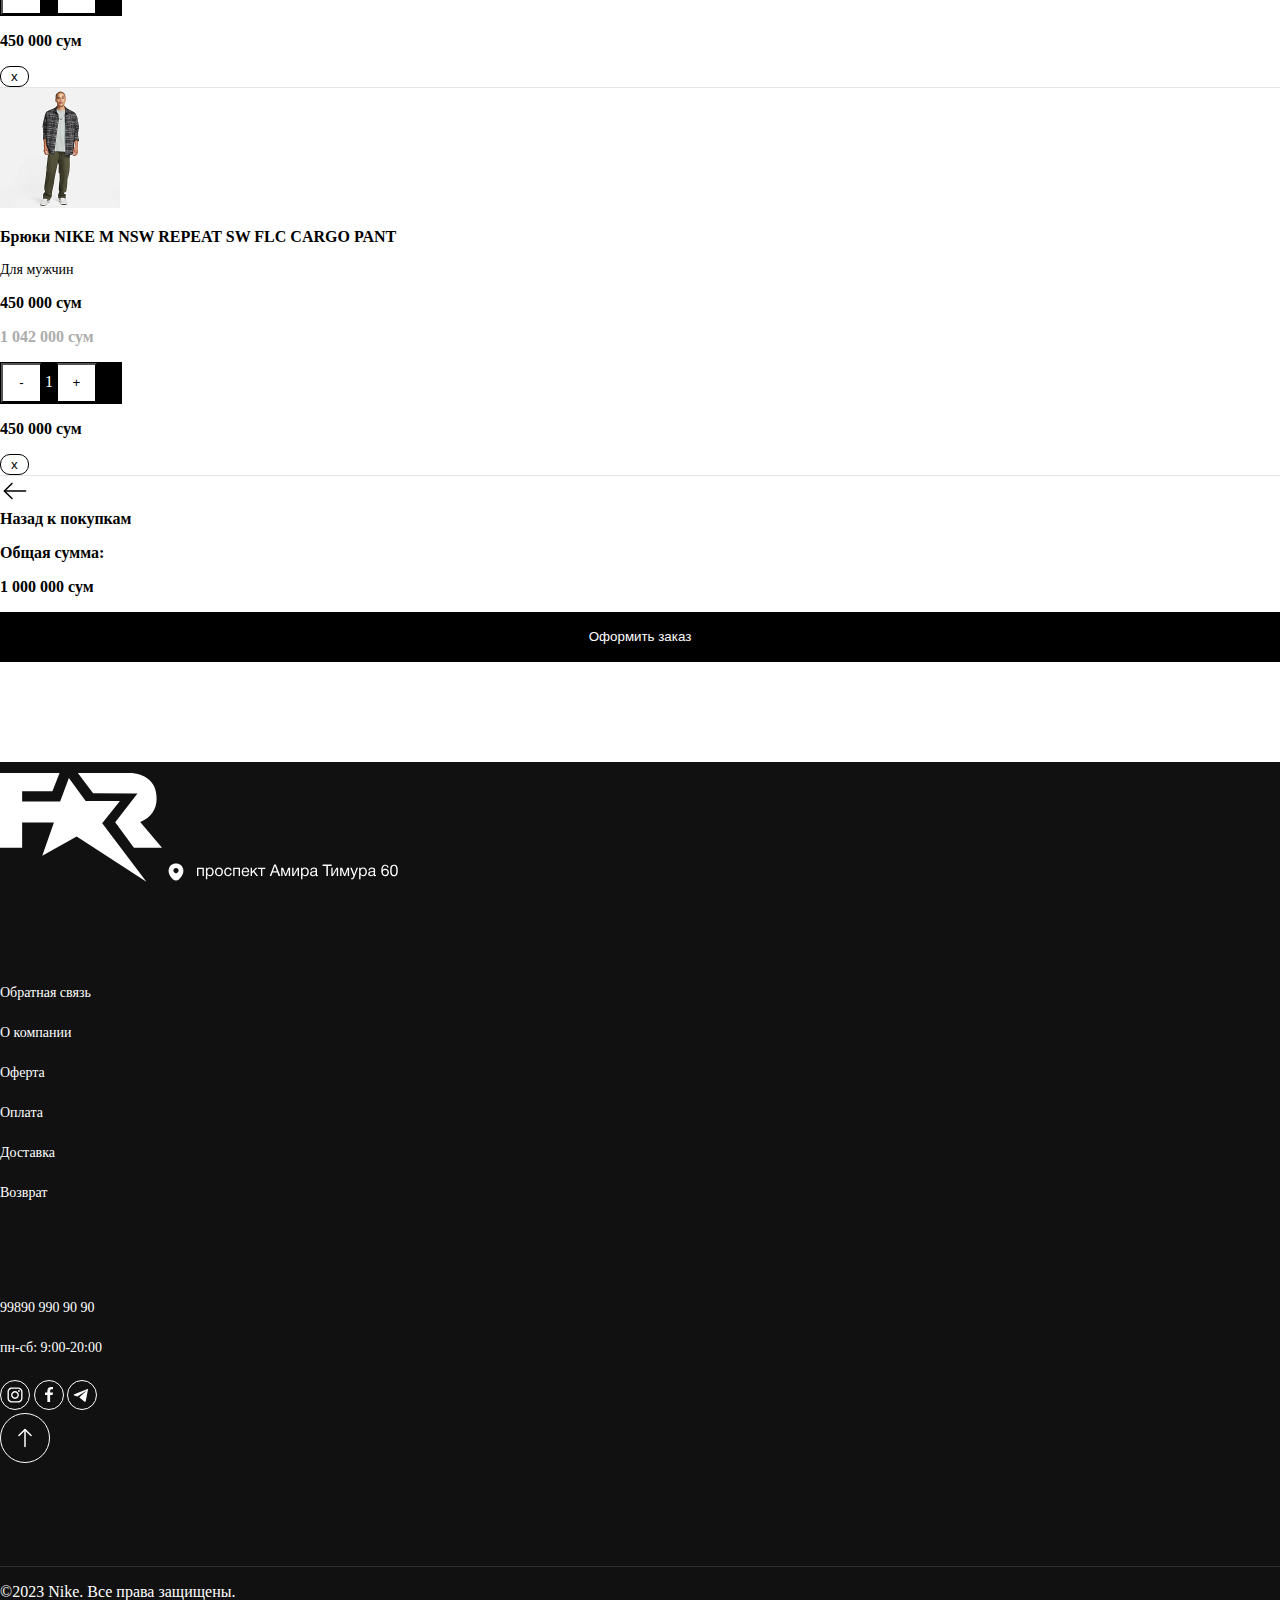
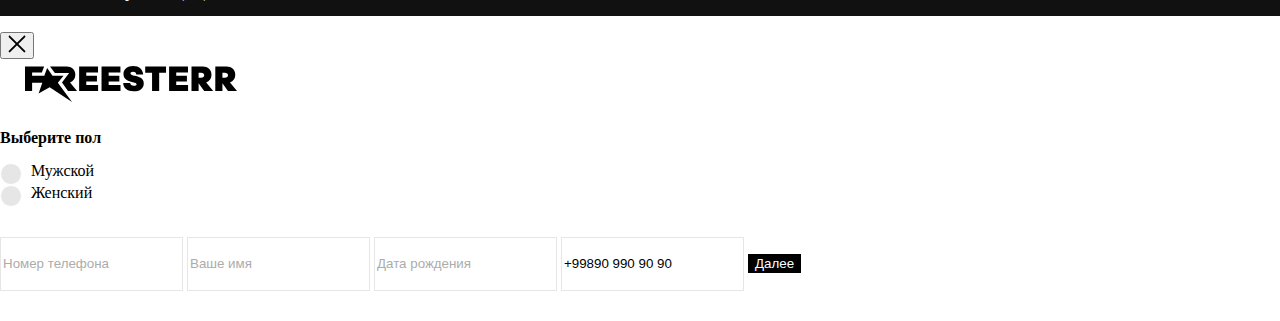
<file: cart.html>
<!DOCTYPE html>
<html lang="en">

<head>
    <meta charset="UTF-8">
    <meta http-equiv="X-UA-Compatible" content="IE=edge">
    <meta name="viewport" content="width=device-width, initial-scale=1.0">
    <link rel="stylesheet" href="https://cdn.jsdelivr.net/npm/bootstrap@4.6.2/dist/css/bootstrap.min.css" integrity="sha384-xOolHFLEh07PJGoPkLv1IbcEPTNtaed2xpHsD9ESMhqIYd0nLMwNLD69Npy4HI+N" crossorigin="anonymous">
    <link rel="stylesheet" href="https://cdn.jsdelivr.net/npm/bootstrap@5.2.3/dist/css/bootstrap.min.css" integrity="sha384-rbsA2VBKQhggwzxH7pPCaAqO46MgnOM80zW1RWuH61DGLwZJEdK2Kadq2F9CUG65" crossorigin="anonymous">
    <link rel="stylesheet" href="css/main.css">
    <link rel="stylesheet" href="css/media.css">

    <title>N</title>
</head>

<body>
    <header>
        <nav class="navbar navbar-expand-lg bg-black nav-first">
            <div class="container">
                <ul class="navbar-nav  text-400 text-16">
                    <li class="nav-item">
                        <a class="nav-link me-3" href="#">Оплата</a>
                    </li>
                    <li class="nav-item">
                        <a class="nav-link me-3" href="#">Доставка</a>
                    </li>
                    <li class="nav-item">
                        <a class="nav-link me-3" href="#">Возврат</a>
                    </li>
                </ul>
                <ul class="navbar-nav  text-400 text-16">
                    <li class="nav-item">
                        <div class="dropdown">
                            <button class="btn color-white dropdown-toggle" type="button" data-bs-toggle="dropdown" aria-expanded="false">
                                Uz
                            </button>
                            <ul class="dropdown-menu dropdown-language">
                                <li><a class="dropdown-item" href="#">Ru</a></li>
                                <li><a class="dropdown-item" href="#">Eng</a></li>
                            </ul>
                        </div>
                    </li>
                    <li class="nav-item">
                        <a class="nav-link ms-3" href="tel:99890 990 90 90">99890 990 90 90</a>
                    </li>
                    <li class="nav-item">
                        <a class="nav-link ms-3" href="#">пн-сб: 9:00-20:00</a>
                    </li>
                </ul>
            </div>
        </nav>
        <nav class="navbar navbar-expand-lg bg-white nav-second">
            <div class="container">
                <ul class="navbar-nav text-400 text-16 only-sm nav-link-social">
                    <li class="nav-item">
                        <a class="nav-link me-2" href="#">
                            <img src="images/instagram-ic.svg" alt="instagram icon">
                        </a>
                    </li>
                    <li class="nav-item">
                        <a class="nav-link me-2" href="#">
                            <img src="images/facebook-ic.svg" alt="facebook icon">
                        </a>
                    </li>
                    <li class="nav-item">
                        <a class="nav-link me-2" href="#">
                            <img src="images/telegram-ic.svg" alt="telegram icon">
                        </a>
                    </li>
                </ul>
                <ul class="navbar-nav text-400 text-16">
                    <li class="nav-item">
                        <a class="nav-link" href="#">
                            <img src="images/logo.svg" alt="logo">
                        </a>
                    </li>
                    <li class="only-sm-v">
                        <button class="hamb-btn">
                            <img src="images/hamburger-nav.svg" alt="">
                        </button>
                    </li>
                </ul>
                <ul class="navbar-nav text-400 text-16 only-sm">
                    <form class="d-flex" role="search">
                        <input class="form-control rounded-pill bg-search" type="search" placeholder="Поиск" aria-label="Search">
                    </form>
                    <li class="nav-item">
                        <a class="nav-link ms-2" href="#">
                            <img src="images/bag-ic.svg" alt="bag icon">
                        </a>
                    </li>
                    <li class="nav-item">
                        <a class="btn nav-link ms-2" href="#"  type="button" data-bs-toggle="modal" data-bs-target="#registrationModal">
                            <img src="images/profile-ic.svg" alt="profile icon">
                        </a>
                    </li>
                    <li class="nav-item">
                        <a class="nav-link ms-2" href="#">
                            <img src="images/like-ic.svg" alt="like icon">
                        </a>
                    </li>
                </ul>
            </div>
        </nav>
    </header>
    <main>
        <nav class="es-menu-nav position-relative d-none d-lg-block">
            <div class="container">
                <ul class="nav justify-content-center">
                    <li class="nav-item">
                    <div class="dropdown es-cat-dropdown">
                        <button class="btn rounded-0 nav-link es-text-black dropdown-toggle" disabled data-toggle="dropdown"
                        aria-expanded="false">
                        Мужчинам
                        </button>
                        <div class="dropdown-menu">
                        <div class="es-dropdown-top es-grey-border-b w-100"></div>
                        <div class="container ">
                            <div class="es-cat-menu-wrapper">
                            <div class="products-list">
                                <h3 class="es-weight-500 es-size-16 pl-3 es-text-black">Обувь</h3>
                                <ul class="nav flex-column">
                                    <li class="nav-item">
                                        <a class="nav-link" href="#">Кроссовки</a>
                                    </li>
                                    <li class="nav-item">
                                        <a class="nav-link" href="#">Ботинки</a>
                                    </li>
                                    <li class="nav-item">
                                        <a class="nav-link" href="#">Кеды</a>
                                    </li>
                                    <li class="nav-item">
                                        <a class="nav-link" href="#">Сапоги</a>
                                    </li>
                                    <li class="nav-item">
                                        <a class="nav-link" href="#">Тапочки</a>
                                    </li>
                                </ul>
                            </div>
                            <div class="products-list">
                                <h3 class="es-weight-500 es-size-16 pl-3 es-text-black">Одежда</h3>
                                <ul class="nav flex-column">
                                    <li class="nav-item">
                                        <a class="nav-link" href="#">Футболки</a>
                                    </li>
                                    <li class="nav-item">
                                        <a class="nav-link" href="#">Жилетки</a>
                                    </li>
                                    <li class="nav-item">
                                        <a class="nav-link" href="#">Толстовки</a>
                                    </li>
                                    <li class="nav-item">
                                        <a class="nav-link" href="#">Куртки</a>
                                    </li>
                                    <li class="nav-item">
                                        <a class="nav-link" href="#">Шорты</a>
                                    </li>
                                    <li class="nav-item">
                                        <a class="nav-link" href="#">Брюки</a>
                                    </li>
                                    <li class="nav-item">
                                        <a class="nav-link" href="#">Костюмы</a>
                                    </li>
                                    <li class="nav-item">
                                        <a class="nav-link" href="#">Поло</a>
                                    </li>
                                    <li class="nav-item">
                                        <a class="nav-link" href="#">Поло</a>
                                    </li>
                                </ul>
                            </div>
                            <div class="products-list">
                                <h3 class="es-weight-500 es-size-16 pl-3 es-text-black">Аксессуары</h3>
                                <ul class="nav flex-column">
                                    <li class="nav-item">
                                        <a class="nav-link" href="#">Home</a>
                                    </li>
                                    <li class="nav-item">
                                        <a class="nav-link" href="#">Home</a>
                                    </li>
                                    <li class="nav-item">
                                        <a class="nav-link" href="#">Home</a>
                                    </li>
                                    <li class="nav-item">
                                        <a class="nav-link" href="#">Home</a>
                                    </li>
                                </ul>
                            </div>
                            <div class="products-list">
                                <h3 class="es-weight-500 es-size-16 pl-3 es-text-black">Бренды</h3>
                                <ul class="nav flex-column">
                                    <li class="nav-item">
                                        <a class="nav-link" href="#">Home</a>
                                    </li>
                                    <li class="nav-item">
                                        <a class="nav-link" href="#">Home</a>
                                    </li>
                                    <li class="nav-item">
                                        <a class="nav-link" href="#">Home</a>
                                    </li>
                                    <li class="nav-item">
                                        <a class="nav-link" href="#">Home</a>
                                    </li>
                                </ul>
                            </div>
                            <div class="products-list">
                                <h3 class="es-weight-500 es-size-16 pl-3 es-text-black">Коллекции</h3>
                                <ul class="nav flex-column">
                                    <li class="nav-item">
                                        <a class="nav-link" href="#">Home</a>
                                    </li>
                                    <li class="nav-item">
                                        <a class="nav-link" href="#">Home</a>
                                    </li>
                                    <li class="nav-item">
                                        <a class="nav-link" href="#">Home</a>
                                    </li>
                                    <li class="nav-item">
                                        <a class="nav-link" href="#">Home</a>
                                    </li>
                                </ul>
                            </div>
                            </div>
                        </div>
                        </div>
                    </div>
                    </li>
                    <li class="nav-item">
                    <div class="dropdown es-cat-dropdown">
                        <button class="btn rounded-0 nav-link es-text-black dropdown-toggle" disabled data-toggle="dropdown"
                        aria-expanded="false">
                        Женщинам
                        </button>
                        <div class="dropdown-menu">
                        <div class="es-dropdown-top es-grey-border-b w-100"></div>
                        <div class="container ">
                            <div class="es-cat-menu-wrapper">
                            <div class="products-list">
                                <h3 class="es-weight-500 es-size-16 pl-3 es-text-black">Обувь</h3>
                                <ul class="nav flex-column">
                                    <li class="nav-item">
                                        <a class="nav-link" href="#">Кроссовки</a>
                                    </li>
                                    <li class="nav-item">
                                        <a class="nav-link" href="#">Ботинки</a>
                                    </li>
                                    <li class="nav-item">
                                        <a class="nav-link" href="#">Кеды</a>
                                    </li>
                                    <li class="nav-item">
                                        <a class="nav-link" href="#">Сапоги</a>
                                    </li>
                                    <li class="nav-item">
                                        <a class="nav-link" href="#">Тапочки</a>
                                    </li>
                                </ul>
                            </div>
                            <div class="products-list">
                                <h3 class="es-weight-500 es-size-16 pl-3 es-text-black">Одежда</h3>
                                <ul class="nav flex-column">
                                    <li class="nav-item">
                                        <a class="nav-link" href="#">Футболки</a>
                                    </li>
                                    <li class="nav-item">
                                        <a class="nav-link" href="#">Жилетки</a>
                                    </li>
                                    <li class="nav-item">
                                        <a class="nav-link" href="#">Толстовки</a>
                                    </li>
                                    <li class="nav-item">
                                        <a class="nav-link" href="#">Куртки</a>
                                    </li>
                                    <li class="nav-item">
                                        <a class="nav-link" href="#">Шорты</a>
                                    </li>
                                    <li class="nav-item">
                                        <a class="nav-link" href="#">Брюки</a>
                                    </li>
                                    <li class="nav-item">
                                        <a class="nav-link" href="#">Костюмы</a>
                                    </li>
                                    <li class="nav-item">
                                        <a class="nav-link" href="#">Поло</a>
                                    </li>
                                    <li class="nav-item">
                                        <a class="nav-link" href="#">Поло</a>
                                    </li>
                                </ul>
                            </div>
                            <div class="products-list">
                                <h3 class="es-weight-500 es-size-16 pl-3 es-text-black">Обувь</h3>
                                <ul class="nav flex-column">
                                    <li class="nav-item">
                                        <a class="nav-link" href="#">Home</a>
                                    </li>
                                    <li class="nav-item">
                                        <a class="nav-link" href="#">Home</a>
                                    </li>
                                    <li class="nav-item">
                                        <a class="nav-link" href="#">Home</a>
                                    </li>
                                    <li class="nav-item">
                                        <a class="nav-link" href="#">Home</a>
                                    </li>
                                </ul>
                            </div>
                            <div class="products-list">
                                <h3 class="es-weight-500 es-size-16 pl-3 es-text-black">Обувь</h3>
                                <ul class="nav flex-column">
                                    <li class="nav-item">
                                        <a class="nav-link" href="#">Home</a>
                                    </li>
                                    <li class="nav-item">
                                        <a class="nav-link" href="#">Home</a>
                                    </li>
                                    <li class="nav-item">
                                        <a class="nav-link" href="#">Home</a>
                                    </li>
                                    <li class="nav-item">
                                        <a class="nav-link" href="#">Home</a>
                                    </li>
                                </ul>
                            </div>
                            <div class="products-list">
                                <h3 class="es-weight-500 es-size-16 pl-3 es-text-black">Обувь</h3>
                                <ul class="nav flex-column">
                                    <li class="nav-item">
                                        <a class="nav-link" href="#">Home</a>
                                    </li>
                                    <li class="nav-item">
                                        <a class="nav-link" href="#">Home</a>
                                    </li>
                                    <li class="nav-item">
                                        <a class="nav-link" href="#">Home</a>
                                    </li>
                                    <li class="nav-item">
                                        <a class="nav-link" href="#">Home</a>
                                    </li>
                                </ul>
                            </div>
                            </div>
                        </div>
                        </div>
                    </div>
                    </li>
                    <li class="nav-item">
                    <div class="dropdown es-cat-dropdown">
                        <button class="btn rounded-0 nav-link es-text-black dropdown-toggle" disabled data-toggle="dropdown"
                        aria-expanded="false">
                        Аксессуары
                        </button>
                        <div class="dropdown-menu">
                        <div class="es-dropdown-top es-grey-border-b w-100"></div>
                        <div class="container ">
                            <div class="es-cat-menu-wrapper">
                            <div class="products-list">
                                <h3 class="es-weight-500 es-size-16 pl-3 es-text-black">Обувь</h3>
                                <ul class="nav flex-column">
                                    <li class="nav-item">
                                        <a class="nav-link" href="#">Кроссовки</a>
                                    </li>
                                    <li class="nav-item">
                                        <a class="nav-link" href="#">Ботинки</a>
                                    </li>
                                    <li class="nav-item">
                                        <a class="nav-link" href="#">Кеды</a>
                                    </li>
                                    <li class="nav-item">
                                        <a class="nav-link" href="#">Сапоги</a>
                                    </li>
                                    <li class="nav-item">
                                        <a class="nav-link" href="#">Тапочки</a>
                                    </li>
                                </ul>
                            </div>
                            <div class="products-list">
                                <h3 class="es-weight-500 es-size-16 pl-3 es-text-black">Одежда</h3>
                                <ul class="nav flex-column">
                                    <li class="nav-item">
                                        <a class="nav-link" href="#">Футболки</a>
                                    </li>
                                    <li class="nav-item">
                                        <a class="nav-link" href="#">Жилетки</a>
                                    </li>
                                    <li class="nav-item">
                                        <a class="nav-link" href="#">Толстовки</a>
                                    </li>
                                    <li class="nav-item">
                                        <a class="nav-link" href="#">Куртки</a>
                                    </li>
                                    <li class="nav-item">
                                        <a class="nav-link" href="#">Шорты</a>
                                    </li>
                                    <li class="nav-item">
                                        <a class="nav-link" href="#">Брюки</a>
                                    </li>
                                    <li class="nav-item">
                                        <a class="nav-link" href="#">Костюмы</a>
                                    </li>
                                    <li class="nav-item">
                                        <a class="nav-link" href="#">Поло</a>
                                    </li>
                                    <li class="nav-item">
                                        <a class="nav-link" href="#">Поло</a>
                                    </li>
                                </ul>
                            </div>
                            <div class="products-list">
                                <h3 class="es-weight-500 es-size-16 pl-3 es-text-black">Обувь</h3>
                                <ul class="nav flex-column">
                                    <li class="nav-item">
                                        <a class="nav-link" href="#">Home</a>
                                    </li>
                                    <li class="nav-item">
                                        <a class="nav-link" href="#">Home</a>
                                    </li>
                                    <li class="nav-item">
                                        <a class="nav-link" href="#">Home</a>
                                    </li>
                                    <li class="nav-item">
                                        <a class="nav-link" href="#">Home</a>
                                    </li>
                                </ul>
                            </div>
                            <div class="products-list">
                                <h3 class="es-weight-500 es-size-16 pl-3 es-text-black">Обувь</h3>
                                <ul class="nav flex-column">
                                    <li class="nav-item">
                                        <a class="nav-link" href="#">Home</a>
                                    </li>
                                    <li class="nav-item">
                                        <a class="nav-link" href="#">Home</a>
                                    </li>
                                    <li class="nav-item">
                                        <a class="nav-link" href="#">Home</a>
                                    </li>
                                    <li class="nav-item">
                                        <a class="nav-link" href="#">Home</a>
                                    </li>
                                </ul>
                            </div>
                            <div class="products-list">
                                <h3 class="es-weight-500 es-size-16 pl-3 es-text-black">Обувь</h3>
                                <ul class="nav flex-column">
                                    <li class="nav-item">
                                        <a class="nav-link" href="#">Home</a>
                                    </li>
                                    <li class="nav-item">
                                        <a class="nav-link" href="#">Home</a>
                                    </li>
                                    <li class="nav-item">
                                        <a class="nav-link" href="#">Home</a>
                                    </li>
                                    <li class="nav-item">
                                        <a class="nav-link" href="#">Home</a>
                                    </li>
                                </ul>
                            </div>
                            </div>
                        </div>
                        </div>
                    </div>
                    </li>
                    <li class="nav-item">
                    <div class="dropdown es-cat-dropdown">
                        <button class="btn rounded-0 nav-link es-text-black dropdown-toggle" disabled data-toggle="dropdown"
                        aria-expanded="false">
                        Бренды
                        </button>
                        <div class="dropdown-menu">
                        <div class="es-dropdown-top es-grey-border-b w-100"></div>
                        <div class="container ">
                            <div class="es-cat-menu-wrapper">
                            <div class="products-list">
                                <h3 class="es-weight-500 es-size-16 pl-3 es-text-black">Обувь</h3>
                                <ul class="nav flex-column">
                                    <li class="nav-item">
                                        <a class="nav-link" href="#">Кроссовки</a>
                                    </li>
                                    <li class="nav-item">
                                        <a class="nav-link" href="#">Ботинки</a>
                                    </li>
                                    <li class="nav-item">
                                        <a class="nav-link" href="#">Кеды</a>
                                    </li>
                                    <li class="nav-item">
                                        <a class="nav-link" href="#">Сапоги</a>
                                    </li>
                                    <li class="nav-item">
                                        <a class="nav-link" href="#">Тапочки</a>
                                    </li>
                                </ul>
                            </div>
                            <div class="products-list">
                                <h3 class="es-weight-500 es-size-16 pl-3 es-text-black">Одежда</h3>
                                <ul class="nav flex-column">
                                    <li class="nav-item">
                                        <a class="nav-link" href="#">Футболки</a>
                                    </li>
                                    <li class="nav-item">
                                        <a class="nav-link" href="#">Жилетки</a>
                                    </li>
                                    <li class="nav-item">
                                        <a class="nav-link" href="#">Толстовки</a>
                                    </li>
                                    <li class="nav-item">
                                        <a class="nav-link" href="#">Куртки</a>
                                    </li>
                                    <li class="nav-item">
                                        <a class="nav-link" href="#">Шорты</a>
                                    </li>
                                    <li class="nav-item">
                                        <a class="nav-link" href="#">Брюки</a>
                                    </li>
                                    <li class="nav-item">
                                        <a class="nav-link" href="#">Костюмы</a>
                                    </li>
                                    <li class="nav-item">
                                        <a class="nav-link" href="#">Поло</a>
                                    </li>
                                    <li class="nav-item">
                                        <a class="nav-link" href="#">Поло</a>
                                    </li>
                                </ul>
                            </div>
                            <div class="products-list">
                                <h3 class="es-weight-500 es-size-16 pl-3 es-text-black">Обувь</h3>
                                <ul class="nav flex-column">
                                    <li class="nav-item">
                                        <a class="nav-link" href="#">Home</a>
                                    </li>
                                    <li class="nav-item">
                                        <a class="nav-link" href="#">Home</a>
                                    </li>
                                    <li class="nav-item">
                                        <a class="nav-link" href="#">Home</a>
                                    </li>
                                    <li class="nav-item">
                                        <a class="nav-link" href="#">Home</a>
                                    </li>
                                </ul>
                            </div>
                            <div class="products-list">
                                <h3 class="es-weight-500 es-size-16 pl-3 es-text-black">Обувь</h3>
                                <ul class="nav flex-column">
                                    <li class="nav-item">
                                        <a class="nav-link" href="#">Home</a>
                                    </li>
                                    <li class="nav-item">
                                        <a class="nav-link" href="#">Home</a>
                                    </li>
                                    <li class="nav-item">
                                        <a class="nav-link" href="#">Home</a>
                                    </li>
                                    <li class="nav-item">
                                        <a class="nav-link" href="#">Home</a>
                                    </li>
                                </ul>
                            </div>
                            <div class="products-list">
                                <h3 class="es-weight-500 es-size-16 pl-3 es-text-black">Обувь</h3>
                                <ul class="nav flex-column">
                                    <li class="nav-item">
                                        <a class="nav-link" href="#">Home</a>
                                    </li>
                                    <li class="nav-item">
                                        <a class="nav-link" href="#">Home</a>
                                    </li>
                                    <li class="nav-item">
                                        <a class="nav-link" href="#">Home</a>
                                    </li>
                                    <li class="nav-item">
                                        <a class="nav-link" href="#">Home</a>
                                    </li>
                                </ul>
                            </div>
                            </div>
                        </div>
                        </div>
                    </div>
                    </li>
                    <li class="nav-item">
                    <div class="dropdown es-cat-dropdown">
                        <button class="btn rounded-0 nav-link es-text-black dropdown-toggle" disabled data-toggle="dropdown"
                        aria-expanded="false">
                        О компании
                        </button>
                        <div class="dropdown-menu">
                        <div class="es-dropdown-top es-grey-border-b w-100"></div>
                        <div class="container ">
                            <div class="es-cat-menu-wrapper">
                            <div class="products-list">
                                <h3 class="es-weight-500 es-size-16 pl-3 es-text-black">Обувь</h3>
                                <ul class="nav flex-column">
                                    <li class="nav-item">
                                        <a class="nav-link" href="#">Кроссовки</a>
                                    </li>
                                    <li class="nav-item">
                                        <a class="nav-link" href="#">Ботинки</a>
                                    </li>
                                    <li class="nav-item">
                                        <a class="nav-link" href="#">Кеды</a>
                                    </li>
                                    <li class="nav-item">
                                        <a class="nav-link" href="#">Сапоги</a>
                                    </li>
                                    <li class="nav-item">
                                        <a class="nav-link" href="#">Тапочки</a>
                                    </li>
                                </ul>
                            </div>
                            <div class="products-list">
                                <h3 class="es-weight-500 es-size-16 pl-3 es-text-black">Одежда</h3>
                                <ul class="nav flex-column">
                                    <li class="nav-item">
                                        <a class="nav-link" href="#">Футболки</a>
                                    </li>
                                    <li class="nav-item">
                                        <a class="nav-link" href="#">Жилетки</a>
                                    </li>
                                    <li class="nav-item">
                                        <a class="nav-link" href="#">Толстовки</a>
                                    </li>
                                    <li class="nav-item">
                                        <a class="nav-link" href="#">Куртки</a>
                                    </li>
                                    <li class="nav-item">
                                        <a class="nav-link" href="#">Шорты</a>
                                    </li>
                                    <li class="nav-item">
                                        <a class="nav-link" href="#">Брюки</a>
                                    </li>
                                    <li class="nav-item">
                                        <a class="nav-link" href="#">Костюмы</a>
                                    </li>
                                    <li class="nav-item">
                                        <a class="nav-link" href="#">Поло</a>
                                    </li>
                                    <li class="nav-item">
                                        <a class="nav-link" href="#">Поло</a>
                                    </li>
                                </ul>
                            </div>
                            <div class="products-list">
                                <h3 class="es-weight-500 es-size-16 pl-3 es-text-black">Обувь</h3>
                                <ul class="nav flex-column">
                                    <li class="nav-item">
                                        <a class="nav-link" href="#">Home</a>
                                    </li>
                                    <li class="nav-item">
                                        <a class="nav-link" href="#">Home</a>
                                    </li>
                                    <li class="nav-item">
                                        <a class="nav-link" href="#">Home</a>
                                    </li>
                                    <li class="nav-item">
                                        <a class="nav-link" href="#">Home</a>
                                    </li>
                                </ul>
                            </div>
                            <div class="products-list">
                                <h3 class="es-weight-500 es-size-16 pl-3 es-text-black">Обувь</h3>
                                <ul class="nav flex-column">
                                    <li class="nav-item">
                                        <a class="nav-link" href="#">Home</a>
                                    </li>
                                    <li class="nav-item">
                                        <a class="nav-link" href="#">Home</a>
                                    </li>
                                    <li class="nav-item">
                                        <a class="nav-link" href="#">Home</a>
                                    </li>
                                    <li class="nav-item">
                                        <a class="nav-link" href="#">Home</a>
                                    </li>
                                </ul>
                            </div>
                            <div class="products-list">
                                <h3 class="es-weight-500 es-size-16 pl-3 es-text-black">Обувь</h3>
                                <ul class="nav flex-column">
                                    <li class="nav-item">
                                        <a class="nav-link" href="#">Home</a>
                                    </li>
                                    <li class="nav-item">
                                        <a class="nav-link" href="#">Home</a>
                                    </li>
                                    <li class="nav-item">
                                        <a class="nav-link" href="#">Home</a>
                                    </li>
                                    <li class="nav-item">
                                        <a class="nav-link" href="#">Home</a>
                                    </li>
                                </ul>
                            </div>
                            </div>
                        </div>
                        </div>
                    </div>
                    </li>
                    <li class="nav-item">
                        <div class="dropdown es-cat-dropdown">
                            <button class="btn rounded-0 nav-link es-text-black dropdown-toggle" disabled data-toggle="dropdown"
                            aria-expanded="false">
                            Акции
                            </button>
                            <div class="dropdown-menu">
                            <div class="es-dropdown-top es-grey-border-b w-100"></div>
                            <div class="container ">
                                <div class="es-cat-menu-wrapper">
                                <div class="products-list">
                                    <h3 class="es-weight-500 es-size-16 pl-3 es-text-black">Обувь</h3>
                                    <ul class="nav flex-column">
                                        <li class="nav-item">
                                            <a class="nav-link" href="#">Кроссовки</a>
                                        </li>
                                        <li class="nav-item">
                                            <a class="nav-link" href="#">Ботинки</a>
                                        </li>
                                        <li class="nav-item">
                                            <a class="nav-link" href="#">Кеды</a>
                                        </li>
                                        <li class="nav-item">
                                            <a class="nav-link" href="#">Сапоги</a>
                                        </li>
                                        <li class="nav-item">
                                            <a class="nav-link" href="#">Тапочки</a>
                                        </li>
                                    </ul>
                                </div>
                                <div class="products-list">
                                    <h3 class="es-weight-500 es-size-16 pl-3 es-text-black">Одежда</h3>
                                    <ul class="nav flex-column">
                                        <li class="nav-item">
                                            <a class="nav-link" href="#">Футболки</a>
                                        </li>
                                        <li class="nav-item">
                                            <a class="nav-link" href="#">Жилетки</a>
                                        </li>
                                        <li class="nav-item">
                                            <a class="nav-link" href="#">Толстовки</a>
                                        </li>
                                        <li class="nav-item">
                                            <a class="nav-link" href="#">Куртки</a>
                                        </li>
                                        <li class="nav-item">
                                            <a class="nav-link" href="#">Шорты</a>
                                        </li>
                                        <li class="nav-item">
                                            <a class="nav-link" href="#">Брюки</a>
                                        </li>
                                        <li class="nav-item">
                                            <a class="nav-link" href="#">Костюмы</a>
                                        </li>
                                        <li class="nav-item">
                                            <a class="nav-link" href="#">Поло</a>
                                        </li>
                                        <li class="nav-item">
                                            <a class="nav-link" href="#">Поло</a>
                                        </li>
                                    </ul>
                                </div>
                                <div class="products-list">
                                    <h3 class="es-weight-500 es-size-16 pl-3 es-text-black">Обувь</h3>
                                    <ul class="nav flex-column">
                                        <li class="nav-item">
                                            <a class="nav-link" href="#">Home</a>
                                        </li>
                                        <li class="nav-item">
                                            <a class="nav-link" href="#">Home</a>
                                        </li>
                                        <li class="nav-item">
                                            <a class="nav-link" href="#">Home</a>
                                        </li>
                                        <li class="nav-item">
                                            <a class="nav-link" href="#">Home</a>
                                        </li>
                                    </ul>
                                </div>
                                <div class="products-list">
                                    <h3 class="es-weight-500 es-size-16 pl-3 es-text-black">Обувь</h3>
                                    <ul class="nav flex-column">
                                        <li class="nav-item">
                                            <a class="nav-link" href="#">Home</a>
                                        </li>
                                        <li class="nav-item">
                                            <a class="nav-link" href="#">Home</a>
                                        </li>
                                        <li class="nav-item">
                                            <a class="nav-link" href="#">Home</a>
                                        </li>
                                        <li class="nav-item">
                                            <a class="nav-link" href="#">Home</a>
                                        </li>
                                    </ul>
                                </div>
                                <div class="products-list">
                                    <h3 class="es-weight-500 es-size-16 pl-3 es-text-black">Обувь</h3>
                                    <ul class="nav flex-column">
                                        <li class="nav-item">
                                            <a class="nav-link" href="#">Home</a>
                                        </li>
                                        <li class="nav-item">
                                            <a class="nav-link" href="#">Home</a>
                                        </li>
                                        <li class="nav-item">
                                            <a class="nav-link" href="#">Home</a>
                                        </li>
                                        <li class="nav-item">
                                            <a class="nav-link" href="#">Home</a>
                                        </li>
                                    </ul>
                                </div>
                                </div>
                            </div>
                            </div>
                        </div>
                    </li>
                </ul>
            </div>
        </nav>
        <div class="container">
            <div class="d-flex mt-5 mb-5">
                <a class="text-400 text-14 text-decoration-none" href="#">Главная </a>
                <span class="text-400 text-14"> /</span>
                <a class="text-400 text-14 text-decoration-none" href="#">Корзина</a>
            </div>
            <h1 class="mb-4 text-uppercase text-32 text-550">Корзина</h1>
        </div>
        <div class="border">
            <div class="container d-flex">
                <div class="col-2 ps-0">
                    <p class="m-0 ps-0 p-2 text-550 text-16">Товар</p>
                </div>
                <div class="col-3 ps-0"></div>
                <div class="col-2 ps-0">
                    <p class="m-0 p-2 text-550 text-16">Цена</p>
                </div>
                <div class="col-2 ps-0">
                    <p class="m-0 p-2 text-550 text-16">Количество</p>
                </div>
                <div class="col-2 ps-0">
                    <p class="m-0 p-2 text-550 text-16">Итого</p>
                </div>
                <div class="col-1 ps-0">
                    <p class="m-0 p-2 text-550 text-16">Удалить</p>
                </div>
            </div>
        </div>
        <div class="container">
            <div class="row">
                <div class="mt-5 mb-5 d-flex border-bottom pb-5 ps-0">
                    <div class="col-2">
                        <img src="images/cart1.jpg" alt="product">
                    </div>
                    <div class="col-3 ps-0">
                        <p class="text-550 text-16">Брюки NIKE M NSW REPEAT SW FLC CARGO PANT</p>
                        <p class="text-400 text-14">Для мужчин</p>
                    </div>
                    <div class="col-2 ps-0">
                        <p class="m-0 p-2 text-550 text-16">450 000 сум</p>
                        <p class="text-550 text-16 color-grey text-decoration-line-through">1 042 000 сум</p>
                    </div>
                    <div class="col-2 ps-0">
                        <div class="cart-btn d-flex justify-content-between">
                            <button class="btn quantity-control minus btn-inc">-</button>
                            <span>1</span>
                            <button class="btn quantity-control plus btn-dec">+</button>
                        </div>
                    </div>
                    <div class="col-2 ps-0">
                        <p class="m-0 p-2 text-550 text-16">450 000 сум</p>
                    </div>
                    <div class="col-1 ps-0">
                        <button class="btn-delete">x</button>
                    </div>
                </div>
                <div class="mt-5 mb-5 d-flex border-bottom pb-5 ps-0">
                    <div class="col-2">
                        <img src="images/cart1.jpg" alt="product">
                    </div>
                    <div class="col-3 ps-0">
                        <p class="text-550 text-16">Брюки NIKE M NSW REPEAT SW FLC CARGO PANT</p>
                        <p class="text-400 text-14">Для мужчин</p>
                    </div>
                    <div class="col-2 ps-0">
                        <p class="m-0 p-2 text-550 text-16">450 000 сум</p>
                        <p class="text-550 text-16 color-grey text-decoration-line-through">1 042 000 сум</p>
                    </div>
                    <div class="col-2 ps-0">
                        <div class="cart-btn d-flex justify-content-between">
                            <button class="btn quantity-control minus btn-inc">-</button>
                            <span>1</span>
                            <button class="btn quantity-control plus btn-dec">+</button>
                        </div>
                    </div>
                    <div class="col-2 ps-0">
                        <p class="m-0 p-2 text-550 text-16">450 000 сум</p>
                    </div>
                    <div class="col-1 ps-0">
                        <button class="btn-delete">x</button>
                    </div>
                </div>
                <div class="mt-5 mb-5 d-flex border-bottom pb-5 ps-0">
                    <div class="col-2">
                        <img src="images/cart1.jpg" alt="product">
                    </div>
                    <div class="col-3 ps-0">
                        <p class="text-550 text-16">Брюки NIKE M NSW REPEAT SW FLC CARGO PANT</p>
                        <p class="text-400 text-14">Для мужчин</p>
                    </div>
                    <div class="col-2 ps-0">
                        <p class="m-0 p-2 text-550 text-16">450 000 сум</p>
                        <p class="text-550 text-16 color-grey text-decoration-line-through">1 042 000 сум</p>
                    </div>
                    <div class="col-2 ps-0">
                        <div class="cart-btn d-flex justify-content-between">
                            <button class="btn quantity-control minus btn-inc">-</button>
                            <span>1</span>
                            <button class="btn quantity-control plus btn-dec">+</button>
                        </div>
                    </div>
                    <div class="col-2 ps-0">
                        <p class="m-0 p-2 text-550 text-16">450 000 сум</p>
                    </div>
                    <div class="col-1 ps-0">
                        <button class="btn-delete">x</button>
                    </div>
                </div>
                <div class="col-8">
                    <div class="d-flex mt-3">
                        <div>
                            <img src="images/arrow-right.svg" alt="arrow-right">
                        </div>
                        <a class="text-550 text-16 back-link" href="#">Назад к покупкам</a>
                    </div>
                </div>
                <div class="col-4">
                    <div class="d-flex justify-content-between">
                        <p class="text-550 text-16">Общая сумма:</p>
                        <p class="text-550 text-16">1 000 000 сум</p>
                    </div>
                    <button class="btn-chekout">Оформить заказ</button>
                </div>
            </div>
        </div>
    </main>
    <footer class="bg-black margin-tp">
        <div class="container">
            <div class="row">
                <div class="col-4 margin-tp">
                    <img src="images/logo-footer.svg" alt="logo">
                    <a href="#">
                        <img class="margin-tp" src="images/location.svg" alt="location">
                    </a>
                </div>
                <div class="col-sm-6 col-lg-3 margin-tp">
                    <div class="nav-item-footer">
                        <a href="#">Обратная связь</a>
                    </div>
                    <div class="nav-item-footer">
                        <a href="#">О компании</a>
                    </div>
                    <div class="nav-item-footer">
                        <a href="#">Оферта</a>
                    </div>
                    <div class="nav-item-footer">
                        <a href="#">Оплата</a>
                    </div>
                    <div class="nav-item-footer">
                        <a href="#">Доставка</a>
                    </div>
                    <div class="nav-item-footer">
                        <a href="#">Возврат</a>
                    </div>
                </div>
                <div class="col-5 margin-tp text-end">
                    <div class="nav-item-footer">
                        <a href="tel:99890 990 90 90">99890 990 90 90</a>
                    </div>
                    <div class="nav-item-footer">
                        <a href="#">пн-сб: 9:00-20:00</a>
                    </div>
                    <a class="ms-3" href="#">
                        <img src="images/instgram-ic-footer.svg" alt="instagram icon">
                    </a>
                    <a class="ms-3" href="#">
                        <img src="images/facebook-ic-footer.svg" alt="facebook icon">
                    </a>
                    <a class="ms-3" href="#">
                        <img src="images/telegram-ic-footer.svg" alt="telegram icon">
                    </a>
                    <div class="mt-5">
                        <a href="#">
                            <img src="images/back-ic.svg" alt="back icon">
                        </a>
                    </div>
                </div>
            </div>
            <p class="border-tp-footer color-white text-400 text-16 margin-tp">©2023 Nike. Все права защищены.</p>
        </div>
    </footer>

    <div class="modal fade" id="registrationModal" tabindex="-1" aria-labelledby="registrationModalLabel"
    aria-hidden="true">
    <div class="modal-dialog">
        <div class="modal-content position-relative p-5">
            <button class="es-modal-close btn p-1 position-absolute" data-dismiss="modal" aria-label="Close">
                <img class="d-flex" src="images/modal-close.svg" alt="">
            </button>
            <div class="mb-5">
                <img class="d-block m-auto" src="images/logo.svg" alt="">
            </div>
            <p class="text-550">Выберите пол</p>
            <div class="row es-mb-30 es-mb-sm-20">
                <div class="radio-container col-6">
                    <input type="radio" id="radio1" name="gender" />
                    <label for="radio1"><span class="radio-label">Мужской</span></label>
                </div>
                <div class="radio-container col-6">
                    <input type="radio" id="radio2" name="gender" />
                    <label for="radio2"><span class="radio-label">Женский</span></label>
                </div>
            </div>
            <input type="text" class="form-control es-mb-30 es-mb-sm-20" placeholder="Номер телефона">
            <input type="text" class="form-control es-mb-30 es-mb-sm-20" placeholder="Ваше имя">
            <input type="text" class="form-control es-mb-30 es-mb-sm-20" placeholder="Дата рождения">
            <input type="text" class="form-control es-mb-30 es-mb-sm-20" value="+99890 990 90 90">
            <button class="btn es-btn-black es-btn-50">Далее</button>
        </div>
    </div>
</div>

    <script src="https://cdn.jsdelivr.net/npm/bootstrap@5.2.3/dist/js/bootstrap.min.js" integrity="sha384-cuYeSxntonz0PPNlHhBs68uyIAVpIIOZZ5JqeqvYYIcEL727kskC66kF92t6Xl2V" crossorigin="anonymous"></script>
    <script src="https://cdn.jsdelivr.net/npm/bootstrap@5.2.3/dist/js/bootstrap.bundle.min.js" integrity="sha384-kenU1KFdBIe4zVF0s0G1M5b4hcpxyD9F7jL+jjXkk+Q2h455rYXK/7HAuoJl+0I4" crossorigin="anonymous"></script>
    <script src="https://cdn.jsdelivr.net/npm/bootstrap@4.6.2/dist/js/bootstrap.min.js" integrity="sha384-+sLIOodYLS7CIrQpBjl+C7nPvqq+FbNUBDunl/OZv93DB7Ln/533i8e/mZXLi/P+" crossorigin="anonymous"></script>
</body>
</html>
</file>
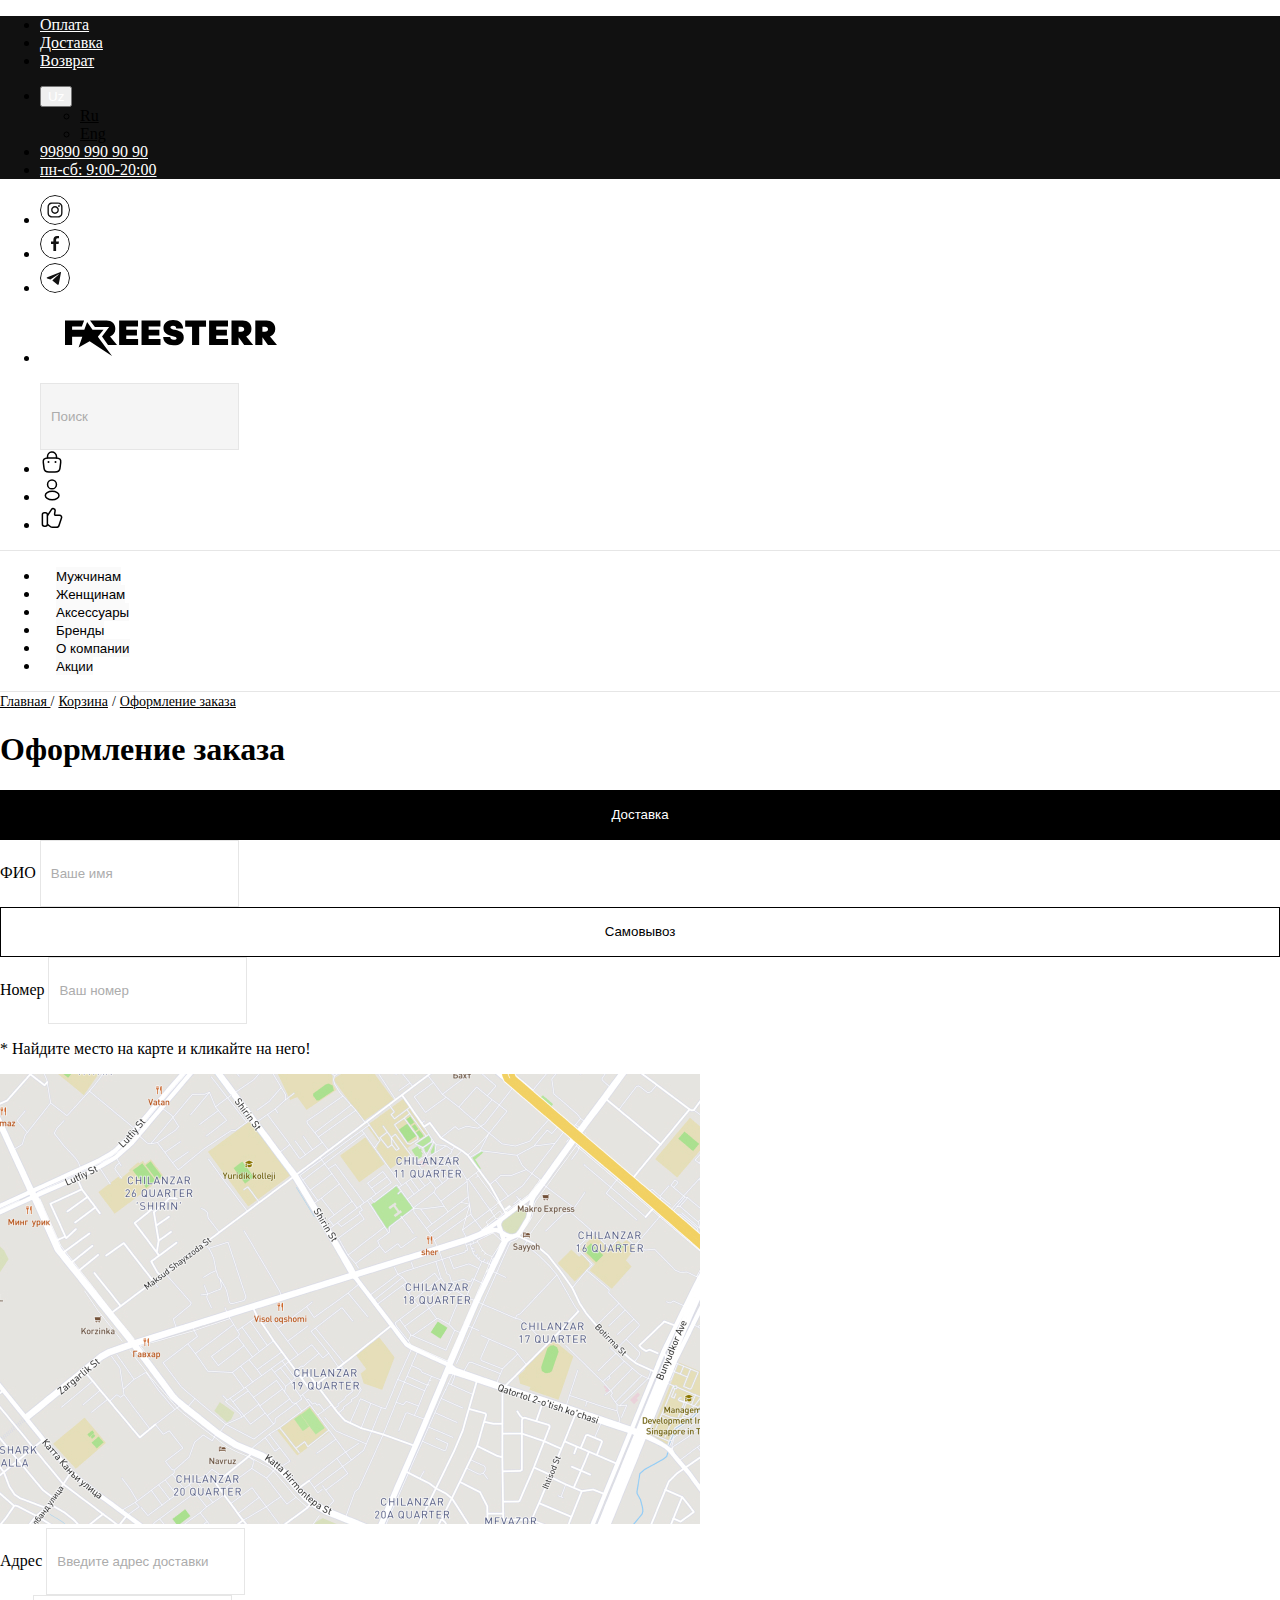
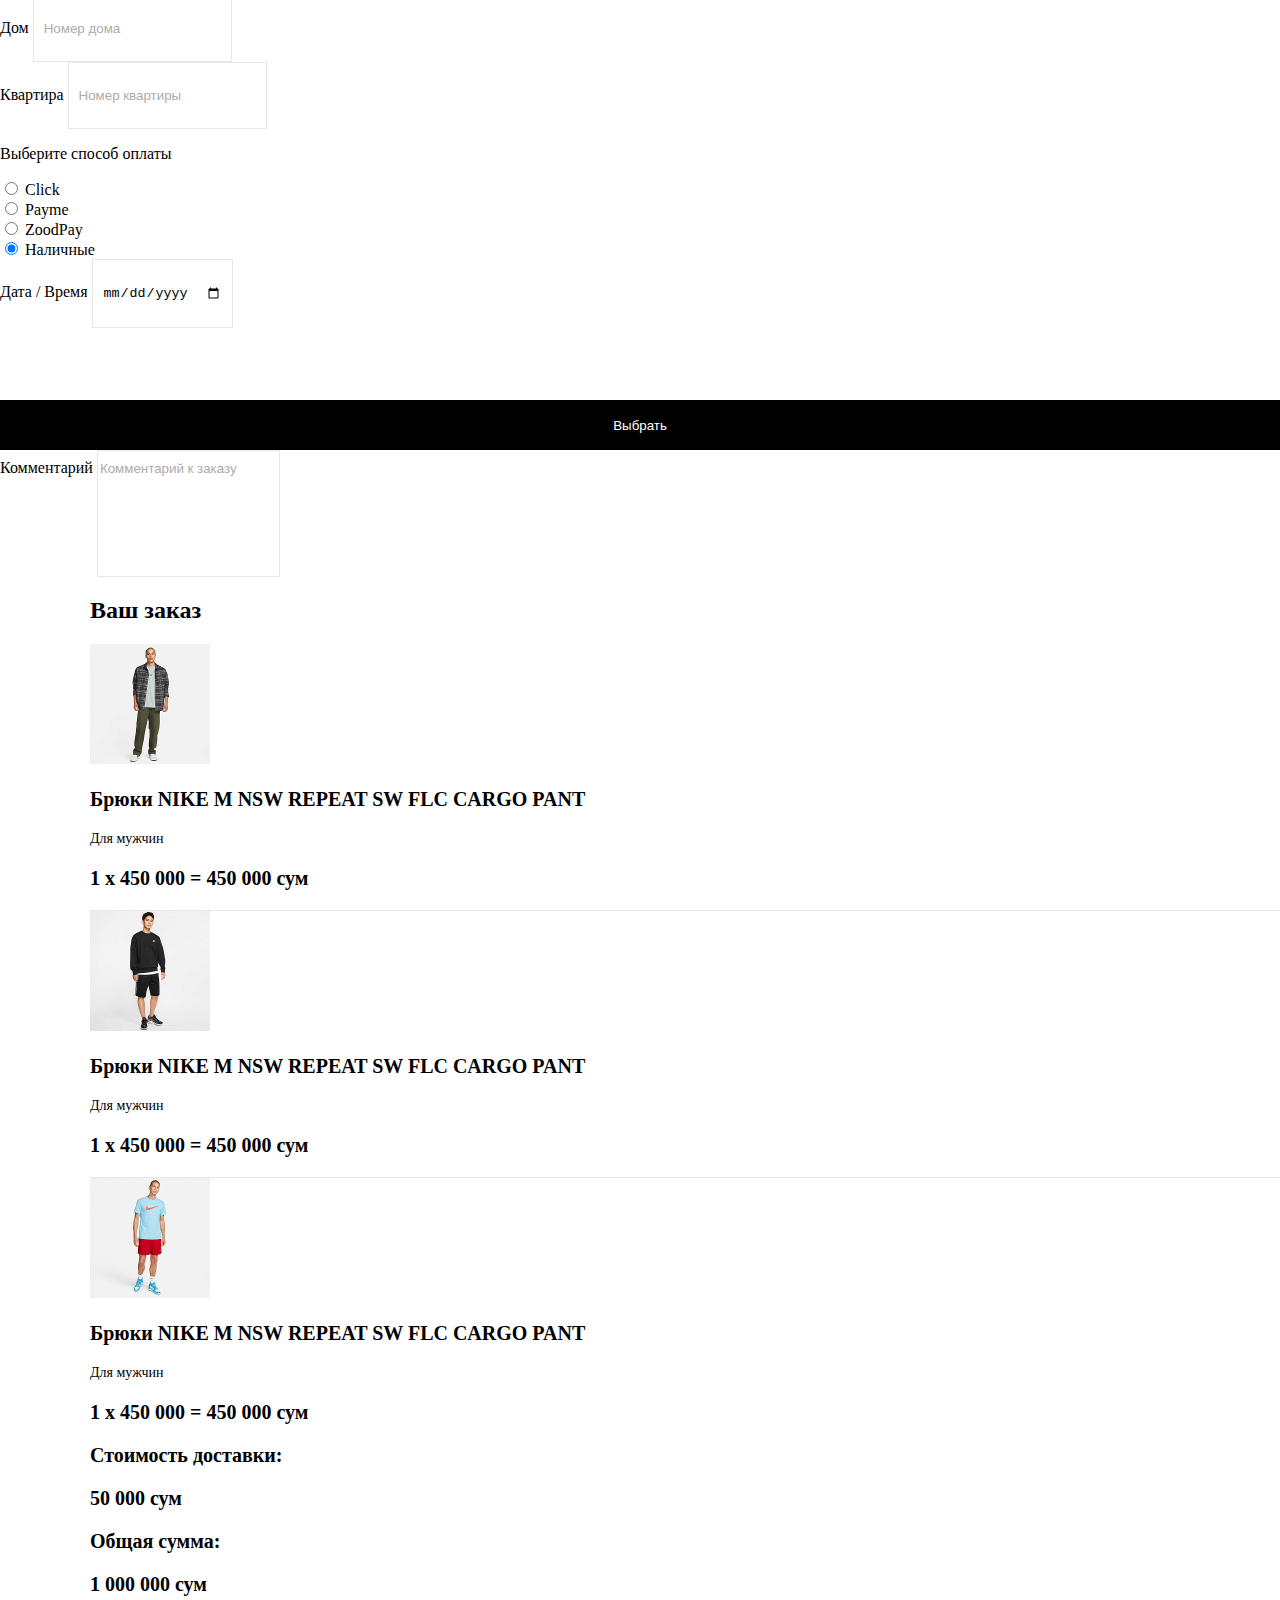
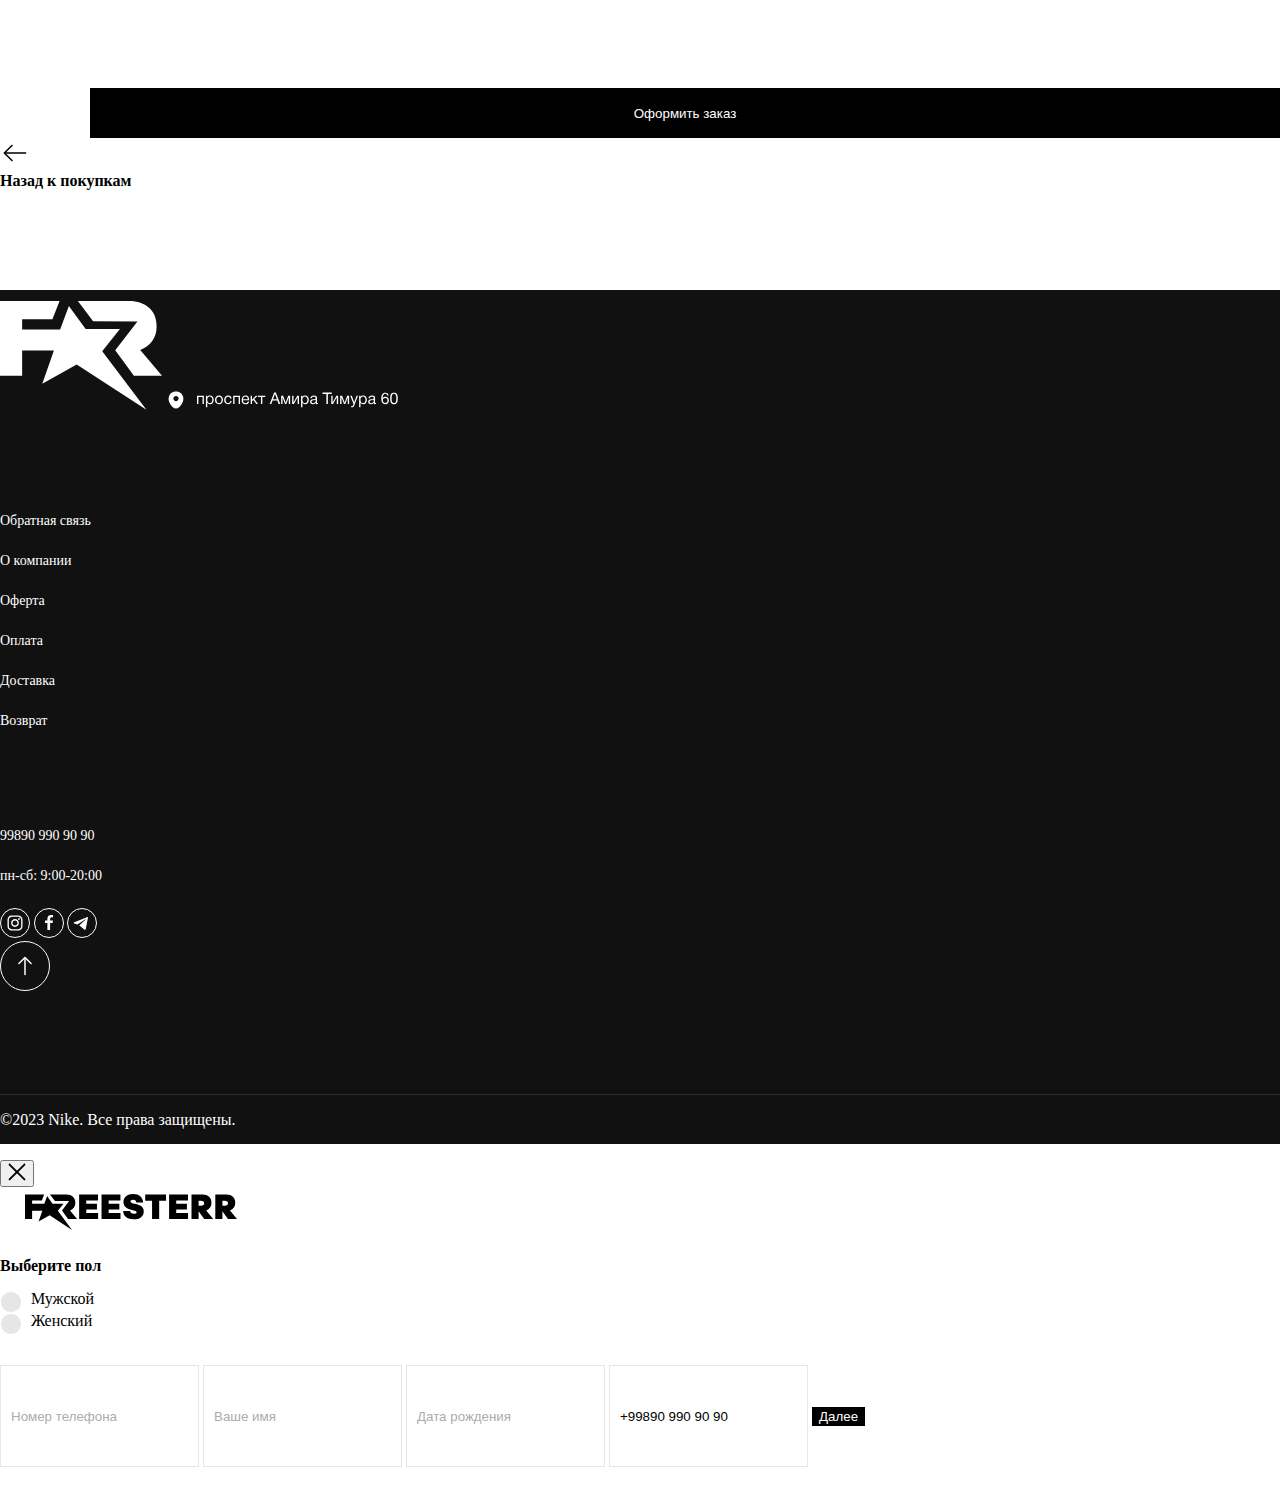
<file: checkout.html>
<!DOCTYPE html>
<html lang="en">

<head>
    <meta charset="UTF-8">
    <meta http-equiv="X-UA-Compatible" content="IE=edge">
    <meta name="viewport" content="width=device-width, initial-scale=1.0">
    <link rel="stylesheet" href="https://cdn.jsdelivr.net/npm/bootstrap@4.6.2/dist/css/bootstrap.min.css" integrity="sha384-xOolHFLEh07PJGoPkLv1IbcEPTNtaed2xpHsD9ESMhqIYd0nLMwNLD69Npy4HI+N" crossorigin="anonymous">
    <link rel="stylesheet" href="https://cdn.jsdelivr.net/npm/bootstrap@5.2.3/dist/css/bootstrap.min.css" integrity="sha384-rbsA2VBKQhggwzxH7pPCaAqO46MgnOM80zW1RWuH61DGLwZJEdK2Kadq2F9CUG65" crossorigin="anonymous">
    <link rel="stylesheet" href="css/main.css">
    <link rel="stylesheet" href="css/media.css">
    <title>N</title>
</head>

<body>
    <header>
        <nav class="navbar navbar-expand-lg bg-black nav-first">
            <div class="container">
                <ul class="navbar-nav  text-400 text-16">
                    <li class="nav-item">
                        <a class="nav-link me-3" href="#">Оплата</a>
                    </li>
                    <li class="nav-item">
                        <a class="nav-link me-3" href="#">Доставка</a>
                    </li>
                    <li class="nav-item">
                        <a class="nav-link me-3" href="#">Возврат</a>
                    </li>
                </ul>
                <ul class="navbar-nav  text-400 text-16">
                    <li class="nav-item">
                        <div class="dropdown">
                            <button class="btn color-white dropdown-toggle" type="button" data-bs-toggle="dropdown" aria-expanded="false">
                                Uz
                            </button>
                            <ul class="dropdown-menu dropdown-language">
                                <li><a class="dropdown-item" href="#">Ru</a></li>
                                <li><a class="dropdown-item" href="#">Eng</a></li>
                            </ul>
                        </div>
                    </li>
                    <li class="nav-item">
                        <a class="nav-link ms-3" href="tel:99890 990 90 90">99890 990 90 90</a>
                    </li>
                    <li class="nav-item">
                        <a class="nav-link ms-3" href="#">пн-сб: 9:00-20:00</a>
                    </li>
                </ul>
            </div>
        </nav>
        <nav class="navbar navbar-expand-lg bg-white nav-second">
            <div class="container">
                <ul class="navbar-nav text-400 text-16 only-sm nav-link-social">
                    <li class="nav-item">
                        <a class="nav-link me-2" href="#">
                            <img src="images/instagram-ic.svg" alt="instagram icon">
                        </a>
                    </li>
                    <li class="nav-item">
                        <a class="nav-link me-2" href="#">
                            <img src="images/facebook-ic.svg" alt="facebook icon">
                        </a>
                    </li>
                    <li class="nav-item">
                        <a class="nav-link me-2" href="#">
                            <img src="images/telegram-ic.svg" alt="telegram icon">
                        </a>
                    </li>
                </ul>
                <ul class="navbar-nav text-400 text-16">
                    <li class="nav-item">
                        <a class="nav-link" href="#">
                            <img src="images/logo.svg" alt="logo">
                        </a>
                    </li>
                    <li class="only-sm-v">
                        <button class="hamb-btn">
                            <img src="images/hamburger-nav.svg" alt="">
                        </button>
                    </li>
                </ul>
                <ul class="navbar-nav text-400 text-16 only-sm">
                    <form class="d-flex" role="search">
                        <input class="form-control fc-checkout rounded-pill bg-search" type="search" placeholder="Поиск" aria-label="Search">
                    </form>
                    <li class="nav-item">
                        <a class="nav-link ms-2" href="#">
                            <img src="images/bag-ic.svg" alt="bag icon">
                        </a>
                    </li>
                    <li class="nav-item">
                        <a class="btn nav-link ms-2" href="#"  type="button" data-bs-toggle="modal" data-bs-target="#registrationModal">
                            <img src="images/profile-ic.svg" alt="profile icon">
                        </a>
                    </li>
                    <li class="nav-item">
                        <a class="nav-link ms-2" href="#">
                            <img src="images/like-ic.svg" alt="like icon">
                        </a>
                    </li>
                </ul>
            </div>
        </nav>
    </header>
    <div class="es-backdrop"></div>
    <main>
        <nav class="es-menu-nav position-relative d-none d-lg-block">
            <div class="container">
                <ul class="nav justify-content-center">
                    <li class="nav-item">
                    <div class="dropdown es-cat-dropdown">
                        <button class="btn rounded-0 nav-link es-text-black dropdown-toggle" disabled data-toggle="dropdown"
                        aria-expanded="false">
                        Мужчинам
                        </button>
                        <div class="dropdown-menu">
                        <div class="es-dropdown-top es-grey-border-b w-100"></div>
                        <div class="container ">
                            <div class="es-cat-menu-wrapper">
                            <div class="products-list">
                                <h3 class="es-weight-500 es-size-16 pl-3 es-text-black">Обувь</h3>
                                <ul class="nav flex-column">
                                    <li class="nav-item">
                                        <a class="nav-link" href="#">Кроссовки</a>
                                    </li>
                                    <li class="nav-item">
                                        <a class="nav-link" href="#">Ботинки</a>
                                    </li>
                                    <li class="nav-item">
                                        <a class="nav-link" href="#">Кеды</a>
                                    </li>
                                    <li class="nav-item">
                                        <a class="nav-link" href="#">Сапоги</a>
                                    </li>
                                    <li class="nav-item">
                                        <a class="nav-link" href="#">Тапочки</a>
                                    </li>
                                </ul>
                            </div>
                            <div class="products-list">
                                <h3 class="es-weight-500 es-size-16 pl-3 es-text-black">Одежда</h3>
                                <ul class="nav flex-column">
                                    <li class="nav-item">
                                        <a class="nav-link" href="#">Футболки</a>
                                    </li>
                                    <li class="nav-item">
                                        <a class="nav-link" href="#">Жилетки</a>
                                    </li>
                                    <li class="nav-item">
                                        <a class="nav-link" href="#">Толстовки</a>
                                    </li>
                                    <li class="nav-item">
                                        <a class="nav-link" href="#">Куртки</a>
                                    </li>
                                    <li class="nav-item">
                                        <a class="nav-link" href="#">Шорты</a>
                                    </li>
                                    <li class="nav-item">
                                        <a class="nav-link" href="#">Брюки</a>
                                    </li>
                                    <li class="nav-item">
                                        <a class="nav-link" href="#">Костюмы</a>
                                    </li>
                                    <li class="nav-item">
                                        <a class="nav-link" href="#">Поло</a>
                                    </li>
                                    <li class="nav-item">
                                        <a class="nav-link" href="#">Поло</a>
                                    </li>
                                </ul>
                            </div>
                            <div class="products-list">
                                <h3 class="es-weight-500 es-size-16 pl-3 es-text-black">Аксессуары</h3>
                                <ul class="nav flex-column">
                                    <li class="nav-item">
                                        <a class="nav-link" href="#">Home</a>
                                    </li>
                                    <li class="nav-item">
                                        <a class="nav-link" href="#">Home</a>
                                    </li>
                                    <li class="nav-item">
                                        <a class="nav-link" href="#">Home</a>
                                    </li>
                                    <li class="nav-item">
                                        <a class="nav-link" href="#">Home</a>
                                    </li>
                                </ul>
                            </div>
                            <div class="products-list">
                                <h3 class="es-weight-500 es-size-16 pl-3 es-text-black">Бренды</h3>
                                <ul class="nav flex-column">
                                    <li class="nav-item">
                                        <a class="nav-link" href="#">Home</a>
                                    </li>
                                    <li class="nav-item">
                                        <a class="nav-link" href="#">Home</a>
                                    </li>
                                    <li class="nav-item">
                                        <a class="nav-link" href="#">Home</a>
                                    </li>
                                    <li class="nav-item">
                                        <a class="nav-link" href="#">Home</a>
                                    </li>
                                </ul>
                            </div>
                            <div class="products-list">
                                <h3 class="es-weight-500 es-size-16 pl-3 es-text-black">Коллекции</h3>
                                <ul class="nav flex-column">
                                    <li class="nav-item">
                                        <a class="nav-link" href="#">Home</a>
                                    </li>
                                    <li class="nav-item">
                                        <a class="nav-link" href="#">Home</a>
                                    </li>
                                    <li class="nav-item">
                                        <a class="nav-link" href="#">Home</a>
                                    </li>
                                    <li class="nav-item">
                                        <a class="nav-link" href="#">Home</a>
                                    </li>
                                </ul>
                            </div>
                            </div>
                        </div>
                        </div>
                    </div>
                    </li>
                    <li class="nav-item">
                    <div class="dropdown es-cat-dropdown">
                        <button class="btn rounded-0 nav-link es-text-black dropdown-toggle" disabled data-toggle="dropdown"
                        aria-expanded="false">
                        Женщинам
                        </button>
                        <div class="dropdown-menu">
                        <div class="es-dropdown-top es-grey-border-b w-100"></div>
                        <div class="container ">
                            <div class="es-cat-menu-wrapper">
                            <div class="products-list">
                                <h3 class="es-weight-500 es-size-16 pl-3 es-text-black">Обувь</h3>
                                <ul class="nav flex-column">
                                    <li class="nav-item">
                                        <a class="nav-link" href="#">Кроссовки</a>
                                    </li>
                                    <li class="nav-item">
                                        <a class="nav-link" href="#">Ботинки</a>
                                    </li>
                                    <li class="nav-item">
                                        <a class="nav-link" href="#">Кеды</a>
                                    </li>
                                    <li class="nav-item">
                                        <a class="nav-link" href="#">Сапоги</a>
                                    </li>
                                    <li class="nav-item">
                                        <a class="nav-link" href="#">Тапочки</a>
                                    </li>
                                </ul>
                            </div>
                            <div class="products-list">
                                <h3 class="es-weight-500 es-size-16 pl-3 es-text-black">Одежда</h3>
                                <ul class="nav flex-column">
                                    <li class="nav-item">
                                        <a class="nav-link" href="#">Футболки</a>
                                    </li>
                                    <li class="nav-item">
                                        <a class="nav-link" href="#">Жилетки</a>
                                    </li>
                                    <li class="nav-item">
                                        <a class="nav-link" href="#">Толстовки</a>
                                    </li>
                                    <li class="nav-item">
                                        <a class="nav-link" href="#">Куртки</a>
                                    </li>
                                    <li class="nav-item">
                                        <a class="nav-link" href="#">Шорты</a>
                                    </li>
                                    <li class="nav-item">
                                        <a class="nav-link" href="#">Брюки</a>
                                    </li>
                                    <li class="nav-item">
                                        <a class="nav-link" href="#">Костюмы</a>
                                    </li>
                                    <li class="nav-item">
                                        <a class="nav-link" href="#">Поло</a>
                                    </li>
                                    <li class="nav-item">
                                        <a class="nav-link" href="#">Поло</a>
                                    </li>
                                </ul>
                            </div>
                            <div class="products-list">
                                <h3 class="es-weight-500 es-size-16 pl-3 es-text-black">Обувь</h3>
                                <ul class="nav flex-column">
                                    <li class="nav-item">
                                        <a class="nav-link" href="#">Home</a>
                                    </li>
                                    <li class="nav-item">
                                        <a class="nav-link" href="#">Home</a>
                                    </li>
                                    <li class="nav-item">
                                        <a class="nav-link" href="#">Home</a>
                                    </li>
                                    <li class="nav-item">
                                        <a class="nav-link" href="#">Home</a>
                                    </li>
                                </ul>
                            </div>
                            <div class="products-list">
                                <h3 class="es-weight-500 es-size-16 pl-3 es-text-black">Обувь</h3>
                                <ul class="nav flex-column">
                                    <li class="nav-item">
                                        <a class="nav-link" href="#">Home</a>
                                    </li>
                                    <li class="nav-item">
                                        <a class="nav-link" href="#">Home</a>
                                    </li>
                                    <li class="nav-item">
                                        <a class="nav-link" href="#">Home</a>
                                    </li>
                                    <li class="nav-item">
                                        <a class="nav-link" href="#">Home</a>
                                    </li>
                                </ul>
                            </div>
                            <div class="products-list">
                                <h3 class="es-weight-500 es-size-16 pl-3 es-text-black">Обувь</h3>
                                <ul class="nav flex-column">
                                    <li class="nav-item">
                                        <a class="nav-link" href="#">Home</a>
                                    </li>
                                    <li class="nav-item">
                                        <a class="nav-link" href="#">Home</a>
                                    </li>
                                    <li class="nav-item">
                                        <a class="nav-link" href="#">Home</a>
                                    </li>
                                    <li class="nav-item">
                                        <a class="nav-link" href="#">Home</a>
                                    </li>
                                </ul>
                            </div>
                            </div>
                        </div>
                        </div>
                    </div>
                    </li>
                    <li class="nav-item">
                    <div class="dropdown es-cat-dropdown">
                        <button class="btn rounded-0 nav-link es-text-black dropdown-toggle" disabled data-toggle="dropdown"
                        aria-expanded="false">
                        Аксессуары
                        </button>
                        <div class="dropdown-menu">
                        <div class="es-dropdown-top es-grey-border-b w-100"></div>
                        <div class="container ">
                            <div class="es-cat-menu-wrapper">
                            <div class="products-list">
                                <h3 class="es-weight-500 es-size-16 pl-3 es-text-black">Обувь</h3>
                                <ul class="nav flex-column">
                                    <li class="nav-item">
                                        <a class="nav-link" href="#">Кроссовки</a>
                                    </li>
                                    <li class="nav-item">
                                        <a class="nav-link" href="#">Ботинки</a>
                                    </li>
                                    <li class="nav-item">
                                        <a class="nav-link" href="#">Кеды</a>
                                    </li>
                                    <li class="nav-item">
                                        <a class="nav-link" href="#">Сапоги</a>
                                    </li>
                                    <li class="nav-item">
                                        <a class="nav-link" href="#">Тапочки</a>
                                    </li>
                                </ul>
                            </div>
                            <div class="products-list">
                                <h3 class="es-weight-500 es-size-16 pl-3 es-text-black">Одежда</h3>
                                <ul class="nav flex-column">
                                    <li class="nav-item">
                                        <a class="nav-link" href="#">Футболки</a>
                                    </li>
                                    <li class="nav-item">
                                        <a class="nav-link" href="#">Жилетки</a>
                                    </li>
                                    <li class="nav-item">
                                        <a class="nav-link" href="#">Толстовки</a>
                                    </li>
                                    <li class="nav-item">
                                        <a class="nav-link" href="#">Куртки</a>
                                    </li>
                                    <li class="nav-item">
                                        <a class="nav-link" href="#">Шорты</a>
                                    </li>
                                    <li class="nav-item">
                                        <a class="nav-link" href="#">Брюки</a>
                                    </li>
                                    <li class="nav-item">
                                        <a class="nav-link" href="#">Костюмы</a>
                                    </li>
                                    <li class="nav-item">
                                        <a class="nav-link" href="#">Поло</a>
                                    </li>
                                    <li class="nav-item">
                                        <a class="nav-link" href="#">Поло</a>
                                    </li>
                                </ul>
                            </div>
                            <div class="products-list">
                                <h3 class="es-weight-500 es-size-16 pl-3 es-text-black">Обувь</h3>
                                <ul class="nav flex-column">
                                    <li class="nav-item">
                                        <a class="nav-link" href="#">Home</a>
                                    </li>
                                    <li class="nav-item">
                                        <a class="nav-link" href="#">Home</a>
                                    </li>
                                    <li class="nav-item">
                                        <a class="nav-link" href="#">Home</a>
                                    </li>
                                    <li class="nav-item">
                                        <a class="nav-link" href="#">Home</a>
                                    </li>
                                </ul>
                            </div>
                            <div class="products-list">
                                <h3 class="es-weight-500 es-size-16 pl-3 es-text-black">Обувь</h3>
                                <ul class="nav flex-column">
                                    <li class="nav-item">
                                        <a class="nav-link" href="#">Home</a>
                                    </li>
                                    <li class="nav-item">
                                        <a class="nav-link" href="#">Home</a>
                                    </li>
                                    <li class="nav-item">
                                        <a class="nav-link" href="#">Home</a>
                                    </li>
                                    <li class="nav-item">
                                        <a class="nav-link" href="#">Home</a>
                                    </li>
                                </ul>
                            </div>
                            <div class="products-list">
                                <h3 class="es-weight-500 es-size-16 pl-3 es-text-black">Обувь</h3>
                                <ul class="nav flex-column">
                                    <li class="nav-item">
                                        <a class="nav-link" href="#">Home</a>
                                    </li>
                                    <li class="nav-item">
                                        <a class="nav-link" href="#">Home</a>
                                    </li>
                                    <li class="nav-item">
                                        <a class="nav-link" href="#">Home</a>
                                    </li>
                                    <li class="nav-item">
                                        <a class="nav-link" href="#">Home</a>
                                    </li>
                                </ul>
                            </div>
                            </div>
                        </div>
                        </div>
                    </div>
                    </li>
                    <li class="nav-item">
                    <div class="dropdown es-cat-dropdown">
                        <button class="btn rounded-0 nav-link es-text-black dropdown-toggle" disabled data-toggle="dropdown"
                        aria-expanded="false">
                        Бренды
                        </button>
                        <div class="dropdown-menu">
                        <div class="es-dropdown-top es-grey-border-b w-100"></div>
                        <div class="container ">
                            <div class="es-cat-menu-wrapper">
                            <div class="products-list">
                                <h3 class="es-weight-500 es-size-16 pl-3 es-text-black">Обувь</h3>
                                <ul class="nav flex-column">
                                    <li class="nav-item">
                                        <a class="nav-link" href="#">Кроссовки</a>
                                    </li>
                                    <li class="nav-item">
                                        <a class="nav-link" href="#">Ботинки</a>
                                    </li>
                                    <li class="nav-item">
                                        <a class="nav-link" href="#">Кеды</a>
                                    </li>
                                    <li class="nav-item">
                                        <a class="nav-link" href="#">Сапоги</a>
                                    </li>
                                    <li class="nav-item">
                                        <a class="nav-link" href="#">Тапочки</a>
                                    </li>
                                </ul>
                            </div>
                            <div class="products-list">
                                <h3 class="es-weight-500 es-size-16 pl-3 es-text-black">Одежда</h3>
                                <ul class="nav flex-column">
                                    <li class="nav-item">
                                        <a class="nav-link" href="#">Футболки</a>
                                    </li>
                                    <li class="nav-item">
                                        <a class="nav-link" href="#">Жилетки</a>
                                    </li>
                                    <li class="nav-item">
                                        <a class="nav-link" href="#">Толстовки</a>
                                    </li>
                                    <li class="nav-item">
                                        <a class="nav-link" href="#">Куртки</a>
                                    </li>
                                    <li class="nav-item">
                                        <a class="nav-link" href="#">Шорты</a>
                                    </li>
                                    <li class="nav-item">
                                        <a class="nav-link" href="#">Брюки</a>
                                    </li>
                                    <li class="nav-item">
                                        <a class="nav-link" href="#">Костюмы</a>
                                    </li>
                                    <li class="nav-item">
                                        <a class="nav-link" href="#">Поло</a>
                                    </li>
                                    <li class="nav-item">
                                        <a class="nav-link" href="#">Поло</a>
                                    </li>
                                </ul>
                            </div>
                            <div class="products-list">
                                <h3 class="es-weight-500 es-size-16 pl-3 es-text-black">Обувь</h3>
                                <ul class="nav flex-column">
                                    <li class="nav-item">
                                        <a class="nav-link" href="#">Home</a>
                                    </li>
                                    <li class="nav-item">
                                        <a class="nav-link" href="#">Home</a>
                                    </li>
                                    <li class="nav-item">
                                        <a class="nav-link" href="#">Home</a>
                                    </li>
                                    <li class="nav-item">
                                        <a class="nav-link" href="#">Home</a>
                                    </li>
                                </ul>
                            </div>
                            <div class="products-list">
                                <h3 class="es-weight-500 es-size-16 pl-3 es-text-black">Обувь</h3>
                                <ul class="nav flex-column">
                                    <li class="nav-item">
                                        <a class="nav-link" href="#">Home</a>
                                    </li>
                                    <li class="nav-item">
                                        <a class="nav-link" href="#">Home</a>
                                    </li>
                                    <li class="nav-item">
                                        <a class="nav-link" href="#">Home</a>
                                    </li>
                                    <li class="nav-item">
                                        <a class="nav-link" href="#">Home</a>
                                    </li>
                                </ul>
                            </div>
                            <div class="products-list">
                                <h3 class="es-weight-500 es-size-16 pl-3 es-text-black">Обувь</h3>
                                <ul class="nav flex-column">
                                    <li class="nav-item">
                                        <a class="nav-link" href="#">Home</a>
                                    </li>
                                    <li class="nav-item">
                                        <a class="nav-link" href="#">Home</a>
                                    </li>
                                    <li class="nav-item">
                                        <a class="nav-link" href="#">Home</a>
                                    </li>
                                    <li class="nav-item">
                                        <a class="nav-link" href="#">Home</a>
                                    </li>
                                </ul>
                            </div>
                            </div>
                        </div>
                        </div>
                    </div>
                    </li>
                    <li class="nav-item">
                    <div class="dropdown es-cat-dropdown">
                        <button class="btn rounded-0 nav-link es-text-black dropdown-toggle" disabled data-toggle="dropdown"
                        aria-expanded="false">
                        О компании
                        </button>
                        <div class="dropdown-menu">
                        <div class="es-dropdown-top es-grey-border-b w-100"></div>
                        <div class="container ">
                            <div class="es-cat-menu-wrapper">
                            <div class="products-list">
                                <h3 class="es-weight-500 es-size-16 pl-3 es-text-black">Обувь</h3>
                                <ul class="nav flex-column">
                                    <li class="nav-item">
                                        <a class="nav-link" href="#">Кроссовки</a>
                                    </li>
                                    <li class="nav-item">
                                        <a class="nav-link" href="#">Ботинки</a>
                                    </li>
                                    <li class="nav-item">
                                        <a class="nav-link" href="#">Кеды</a>
                                    </li>
                                    <li class="nav-item">
                                        <a class="nav-link" href="#">Сапоги</a>
                                    </li>
                                    <li class="nav-item">
                                        <a class="nav-link" href="#">Тапочки</a>
                                    </li>
                                </ul>
                            </div>
                            <div class="products-list">
                                <h3 class="es-weight-500 es-size-16 pl-3 es-text-black">Одежда</h3>
                                <ul class="nav flex-column">
                                    <li class="nav-item">
                                        <a class="nav-link" href="#">Футболки</a>
                                    </li>
                                    <li class="nav-item">
                                        <a class="nav-link" href="#">Жилетки</a>
                                    </li>
                                    <li class="nav-item">
                                        <a class="nav-link" href="#">Толстовки</a>
                                    </li>
                                    <li class="nav-item">
                                        <a class="nav-link" href="#">Куртки</a>
                                    </li>
                                    <li class="nav-item">
                                        <a class="nav-link" href="#">Шорты</a>
                                    </li>
                                    <li class="nav-item">
                                        <a class="nav-link" href="#">Брюки</a>
                                    </li>
                                    <li class="nav-item">
                                        <a class="nav-link" href="#">Костюмы</a>
                                    </li>
                                    <li class="nav-item">
                                        <a class="nav-link" href="#">Поло</a>
                                    </li>
                                    <li class="nav-item">
                                        <a class="nav-link" href="#">Поло</a>
                                    </li>
                                </ul>
                            </div>
                            <div class="products-list">
                                <h3 class="es-weight-500 es-size-16 pl-3 es-text-black">Обувь</h3>
                                <ul class="nav flex-column">
                                    <li class="nav-item">
                                        <a class="nav-link" href="#">Home</a>
                                    </li>
                                    <li class="nav-item">
                                        <a class="nav-link" href="#">Home</a>
                                    </li>
                                    <li class="nav-item">
                                        <a class="nav-link" href="#">Home</a>
                                    </li>
                                    <li class="nav-item">
                                        <a class="nav-link" href="#">Home</a>
                                    </li>
                                </ul>
                            </div>
                            <div class="products-list">
                                <h3 class="es-weight-500 es-size-16 pl-3 es-text-black">Обувь</h3>
                                <ul class="nav flex-column">
                                    <li class="nav-item">
                                        <a class="nav-link" href="#">Home</a>
                                    </li>
                                    <li class="nav-item">
                                        <a class="nav-link" href="#">Home</a>
                                    </li>
                                    <li class="nav-item">
                                        <a class="nav-link" href="#">Home</a>
                                    </li>
                                    <li class="nav-item">
                                        <a class="nav-link" href="#">Home</a>
                                    </li>
                                </ul>
                            </div>
                            <div class="products-list">
                                <h3 class="es-weight-500 es-size-16 pl-3 es-text-black">Обувь</h3>
                                <ul class="nav flex-column">
                                    <li class="nav-item">
                                        <a class="nav-link" href="#">Home</a>
                                    </li>
                                    <li class="nav-item">
                                        <a class="nav-link" href="#">Home</a>
                                    </li>
                                    <li class="nav-item">
                                        <a class="nav-link" href="#">Home</a>
                                    </li>
                                    <li class="nav-item">
                                        <a class="nav-link" href="#">Home</a>
                                    </li>
                                </ul>
                            </div>
                            </div>
                        </div>
                        </div>
                    </div>
                    </li>
                    <li class="nav-item">
                        <div class="dropdown es-cat-dropdown">
                            <button class="btn rounded-0 nav-link es-text-black dropdown-toggle" disabled data-toggle="dropdown"
                            aria-expanded="false">
                            Акции
                            </button>
                            <div class="dropdown-menu">
                            <div class="es-dropdown-top es-grey-border-b w-100"></div>
                            <div class="container ">
                                <div class="es-cat-menu-wrapper">
                                <div class="products-list">
                                    <h3 class="es-weight-500 es-size-16 pl-3 es-text-black">Обувь</h3>
                                    <ul class="nav flex-column">
                                        <li class="nav-item">
                                            <a class="nav-link" href="#">Кроссовки</a>
                                        </li>
                                        <li class="nav-item">
                                            <a class="nav-link" href="#">Ботинки</a>
                                        </li>
                                        <li class="nav-item">
                                            <a class="nav-link" href="#">Кеды</a>
                                        </li>
                                        <li class="nav-item">
                                            <a class="nav-link" href="#">Сапоги</a>
                                        </li>
                                        <li class="nav-item">
                                            <a class="nav-link" href="#">Тапочки</a>
                                        </li>
                                    </ul>
                                </div>
                                <div class="products-list">
                                    <h3 class="es-weight-500 es-size-16 pl-3 es-text-black">Одежда</h3>
                                    <ul class="nav flex-column">
                                        <li class="nav-item">
                                            <a class="nav-link" href="#">Футболки</a>
                                        </li>
                                        <li class="nav-item">
                                            <a class="nav-link" href="#">Жилетки</a>
                                        </li>
                                        <li class="nav-item">
                                            <a class="nav-link" href="#">Толстовки</a>
                                        </li>
                                        <li class="nav-item">
                                            <a class="nav-link" href="#">Куртки</a>
                                        </li>
                                        <li class="nav-item">
                                            <a class="nav-link" href="#">Шорты</a>
                                        </li>
                                        <li class="nav-item">
                                            <a class="nav-link" href="#">Брюки</a>
                                        </li>
                                        <li class="nav-item">
                                            <a class="nav-link" href="#">Костюмы</a>
                                        </li>
                                        <li class="nav-item">
                                            <a class="nav-link" href="#">Поло</a>
                                        </li>
                                        <li class="nav-item">
                                            <a class="nav-link" href="#">Поло</a>
                                        </li>
                                    </ul>
                                </div>
                                <div class="products-list">
                                    <h3 class="es-weight-500 es-size-16 pl-3 es-text-black">Обувь</h3>
                                    <ul class="nav flex-column">
                                        <li class="nav-item">
                                            <a class="nav-link" href="#">Home</a>
                                        </li>
                                        <li class="nav-item">
                                            <a class="nav-link" href="#">Home</a>
                                        </li>
                                        <li class="nav-item">
                                            <a class="nav-link" href="#">Home</a>
                                        </li>
                                        <li class="nav-item">
                                            <a class="nav-link" href="#">Home</a>
                                        </li>
                                    </ul>
                                </div>
                                <div class="products-list">
                                    <h3 class="es-weight-500 es-size-16 pl-3 es-text-black">Обувь</h3>
                                    <ul class="nav flex-column">
                                        <li class="nav-item">
                                            <a class="nav-link" href="#">Home</a>
                                        </li>
                                        <li class="nav-item">
                                            <a class="nav-link" href="#">Home</a>
                                        </li>
                                        <li class="nav-item">
                                            <a class="nav-link" href="#">Home</a>
                                        </li>
                                        <li class="nav-item">
                                            <a class="nav-link" href="#">Home</a>
                                        </li>
                                    </ul>
                                </div>
                                <div class="products-list">
                                    <h3 class="es-weight-500 es-size-16 pl-3 es-text-black">Обувь</h3>
                                    <ul class="nav flex-column">
                                        <li class="nav-item">
                                            <a class="nav-link" href="#">Home</a>
                                        </li>
                                        <li class="nav-item">
                                            <a class="nav-link" href="#">Home</a>
                                        </li>
                                        <li class="nav-item">
                                            <a class="nav-link" href="#">Home</a>
                                        </li>
                                        <li class="nav-item">
                                            <a class="nav-link" href="#">Home</a>
                                        </li>
                                    </ul>
                                </div>
                                </div>
                            </div>
                            </div>
                        </div>
                    </li>
                </ul>
            </div>
        </nav>
        <div class="container">
            <div class="d-flex mt-5 mb-5">
                <a class="text-400 text-14 text-decoration-none" href="#">Главная </a>
                <span class="text-400 text-14"> /</span>
                <a class="text-400 text-14 text-decoration-none" href="#">Корзина</a>
                <span class="text-400 text-14"> /</span>
                <a class="text-400 text-14 text-decoration-none" href="#">Оформление заказа</a>
            </div>
            <div class="row">
                <div class="col-6">
                    <h1 class="text-uppercase mb-5 text-550 text-32">Оформление заказа</h1>
                    <div class="row">
                        <div class="col-6 mt-3">
                            <button class="btn-chekout">Доставка</button>
                            <form>
                                <div class="mb-3 mt-4">
                                    <label for="exampleInputEmail1" class="form-label">ФИО</label>
                                    <input type="email" class="form-control fc-checkout" id="exampleInputEmail1" aria-describedby="emailHelp" placeholder="Ваше имя">
                                </div>
                            </form>
                        </div>
                        <div class="col-6 mt-3">
                            <button class="btn-chekout-white">Самовывоз</button>
                            <form>
                                <div class="mb-3  mt-4">
                                    <label for="exampleInputEmail1" class="form-label">Номер</label>
                                    <input type="email" class="form-control fc-checkout" id="exampleInputEmail1" aria-describedby="emailHelp" placeholder="Ваш номер">
                                </div>
                            </form>
                        </div>
                        <div class="col-12 mt-3">
                            <p>* Найдите место на карте и кликайте на него!</p>
                            <div>
                                <img class="img-fluid" src="images/checkout.jpg" alt="map">
                            </div>
                            <form>
                                <div class="mb-3  mt-4">
                                    <label for="exampleInputEmail1" class="form-label">Адрес</label>
                                    <input type="email" class="form-control fc-checkout" id="exampleInputEmail1" aria-describedby="emailHelp" placeholder="Введите адрес доставки">
                                </div>
                            </form>
                        </div>
                        <div class="col-6 mt-3">
                            <form>
                                <div class="mb-3  mt-4">
                                    <label for="exampleInputEmail1" class="form-label">Дом</label>
                                    <input type="email" class="form-control fc-checkout" id="exampleInputEmail1" aria-describedby="emailHelp" placeholder="Номер дома">
                                </div>
                            </form>
                        </div>
                        <div class="col-6 mt-3">
                            <form>
                                <div class="mb-3  mt-4">
                                    <label for="exampleInputEmail1" class="form-label">Квартира</label>
                                    <input type="email" class="form-control fc-checkout" id="exampleInputEmail1" aria-describedby="emailHelp" placeholder="Номер квартиры">
                                </div>
                            </form>
                        </div>
                        <div class="col-12 mt-3">
                            <p>Выберите способ оплаты</p>
                            <div class="d-flex justify-content-between">
                                <div class="form-check">
                                    <input class="form-check-input" type="radio" name="flexRadioDefault" id="flexRadioDefault1">
                                    <label class="form-check-label" for="flexRadioDefault1">Click</label>
                                </div>
                                <div class="form-check">
                                    <input class="form-check-input" type="radio" name="flexRadioDefault" id="flexRadioDefault2" checked>
                                    <label class="form-check-label" for="flexRadioDefault2">Payme</label>
                                </div>
                                <div class="form-check">
                                    <input class="form-check-input" type="radio" name="flexRadioDefault" id="flexRadioDefault2" checked>
                                    <label class="form-check-label" for="flexRadioDefault2">ZoodPay</label>
                                </div>
                                <div class="form-check">
                                    <input class="form-check-input" type="radio" name="flexRadioDefault" id="flexRadioDefault2" checked>
                                    <label class="form-check-label" for="flexRadioDefault2">Наличные</label>
                                </div>
                            </div>
                        </div>
                        <div class="col-6 mt-3">
                            <form>
                                <div class="mb-3  mt-4">
                                    <label for="date" class="form-label">Дата / Время</label>
                                    <input type="date" class="form-control fc-checkout" id="exampleInputEmail1" placeholder="_ _  _ _  _ _  _ _">
                                </div>
                            </form>
                        </div>
                        <div class="col-6">
                            <button class="btn-chekout mt-45">Выбрать</button>
                        </div>
                        <div class="col-12 mt-3">
                            <form>
                                <div class="mb-3  mt-4">
                                    <label for="exampleInputEmail1" class="form-label">Комментарий</label>
                                    <input type="email" class="form-control pt-3  pb-100" id="exampleInputEmail1" aria-describedby="emailHelp" placeholder="Комментарий к заказу">
                                </div>
                            </form>
                        </div>
                    </div>
                </div>
                <div class="col-5 margin-st">
                    <div class="position-sticky es-checkout-pr-list">
                        <h2 class="mb-5">Ваш заказ</h2>
                        <div class="row border-bottom mb-4">
                            <div class="col-4">
                                <img src="images/checkout-1.jpg" alt="product">
                            </div>
                            <div class="col-8">
                                <p class="text-550 text-20">Брюки NIKE M NSW REPEAT SW FLC CARGO PANT</p>
                                <p class="text-400 text-14">Для мужчин</p>
                                <p class="text-550 text-20">1 х 450 000 = 450 000 сум</p>
                            </div>
                        </div>
                        <div class="row border-bottom mb-4">
                            <div class="col-4">
                                <img src="images/checkout-2.jpg" alt="product">
                            </div>
                            <div class="col-8">
                                <p class="text-550 text-20">Брюки NIKE M NSW REPEAT SW FLC CARGO PANT</p>
                                <p class="text-400 text-14">Для мужчин</p>
                                <p class="text-550 text-20">1 х 450 000 = 450 000 сум</p>
                            </div>
                        </div>
                        <div class="row mb-4">
                            <div class="col-4">
                                <img src="images/checkout-3.jpg" alt="product">
                            </div>
                            <div class="col-8">
                                <p class="text-550 text-20">Брюки NIKE M NSW REPEAT SW FLC CARGO PANT</p>
                                <p class="text-400 text-14">Для мужчин</p>
                                <p class="text-550 text-20">1 х 450 000 = 450 000 сум</p>
                            </div>
                        </div>
                        <div class="col-12">
                            <div class="d-flex justify-content-between">
                                <p class="text-550 text-20">Стоимость доставки:</p>
                                <p class="text-550 text-20">50 000 сум</p>
                            </div>
                            <div class="d-flex justify-content-between">
                                <p class="text-550 text-20">Общая сумма:</p>
                                <p class="text-550 text-20">1 000 000 сум</p>
                            </div>
                            <button class="btn-chekout mt-45">Оформить заказ</button>
                        </div>
                    </div>
                </div>                   
            </div>
            <div class="d-flex mt-3">
                <div>
                    <img src="images/arrow-right.svg" alt="arrow-right">
                </div>
                <a class="text-550 text-16 back-link" href="#">Назад к покупкам</a>
            </div>
        </div>
    </main>
    <footer class="bg-black margin-tp">
        <div class="container">
            <div class="row">
                <div class="col-4 margin-tp">
                    <img src="images/logo-footer.svg" alt="logo">
                    <a href="#">
                        <img class="margin-tp" src="images/location.svg" alt="location">
                    </a>
                </div>
                <div class="col-sm-6 col-lg-3 margin-tp">
                    <div class="nav-item-footer">
                        <a href="#">Обратная связь</a>
                    </div>
                    <div class="nav-item-footer">
                        <a href="#">О компании</a>
                    </div>
                    <div class="nav-item-footer">
                        <a href="#">Оферта</a>
                    </div>
                    <div class="nav-item-footer">
                        <a href="#">Оплата</a>
                    </div>
                    <div class="nav-item-footer">
                        <a href="#">Доставка</a>
                    </div>
                    <div class="nav-item-footer">
                        <a href="#">Возврат</a>
                    </div>
                </div>
                <div class="col-5 margin-tp text-end">
                    <div class="nav-item-footer">
                        <a href="tel:99890 990 90 90">99890 990 90 90</a>
                    </div>
                    <div class="nav-item-footer">
                        <a href="#">пн-сб: 9:00-20:00</a>
                    </div>
                    <a class="ms-3" href="#">
                        <img src="images/instgram-ic-footer.svg" alt="instagram icon">
                    </a>
                    <a class="ms-3" href="#">
                        <img src="images/facebook-ic-footer.svg" alt="facebook icon">
                    </a>
                    <a class="ms-3" href="#">
                        <img src="images/telegram-ic-footer.svg" alt="telegram icon">
                    </a>
                    <div class="mt-5">
                        <a href="#">
                            <img src="images/back-ic.svg" alt="back icon">
                        </a>
                    </div>
                </div>
            </div>
            <p class="border-tp-footer color-white text-400 text-16 margin-tp">©2023 Nike. Все права защищены.</p>
        </div>
    </footer>

    <div class="modal fade" id="registrationModal" tabindex="-1" aria-labelledby="registrationModalLabel"
    aria-hidden="true">
    <div class="modal-dialog">
        <div class="modal-content position-relative p-5">
            <button class="es-modal-close btn p-1 position-absolute" data-dismiss="modal" aria-label="Close">
                <img class="d-flex" src="images/modal-close.svg" alt="">
            </button>
            <div class="mb-5">
                <img class="d-block m-auto" src="images/logo.svg" alt="">
            </div>
            <p class="text-550">Выберите пол</p>
            <div class="row es-mb-30 es-mb-sm-20">
                <div class="radio-container col-6">
                    <input type="radio" id="radio1" name="gender" />
                    <label for="radio1"><span class="radio-label">Мужской</span></label>
                </div>
                <div class="radio-container col-6">
                    <input type="radio" id="radio2" name="gender" />
                    <label for="radio2"><span class="radio-label">Женский</span></label>
                </div>
            </div>
            <input type="text" class="form-control fc-checkout es-mb-30 es-mb-sm-20" placeholder="Номер телефона">
            <input type="text" class="form-control fc-checkout es-mb-30 es-mb-sm-20" placeholder="Ваше имя">
            <input type="text" class="form-control fc-checkout es-mb-30 es-mb-sm-20" placeholder="Дата рождения">
            <input type="text" class="form-control fc-checkout es-mb-30 es-mb-sm-20" value="+99890 990 90 90">
            <button class="btn es-btn-black es-btn-50">Далее</button>
        </div>
    </div>
</div>

    <script src="https://cdn.jsdelivr.net/npm/bootstrap@5.2.3/dist/js/bootstrap.min.js" integrity="sha384-cuYeSxntonz0PPNlHhBs68uyIAVpIIOZZ5JqeqvYYIcEL727kskC66kF92t6Xl2V" crossorigin="anonymous"></script>
    <script src="https://cdn.jsdelivr.net/npm/bootstrap@5.2.3/dist/js/bootstrap.bundle.min.js" integrity="sha384-kenU1KFdBIe4zVF0s0G1M5b4hcpxyD9F7jL+jjXkk+Q2h455rYXK/7HAuoJl+0I4" crossorigin="anonymous"></script>
    <script src="https://cdn.jsdelivr.net/npm/bootstrap@4.6.2/dist/js/bootstrap.min.js" integrity="sha384-+sLIOodYLS7CIrQpBjl+C7nPvqq+FbNUBDunl/OZv93DB7Ln/533i8e/mZXLi/P+" crossorigin="anonymous"></script>
</body>
</html>
</file>
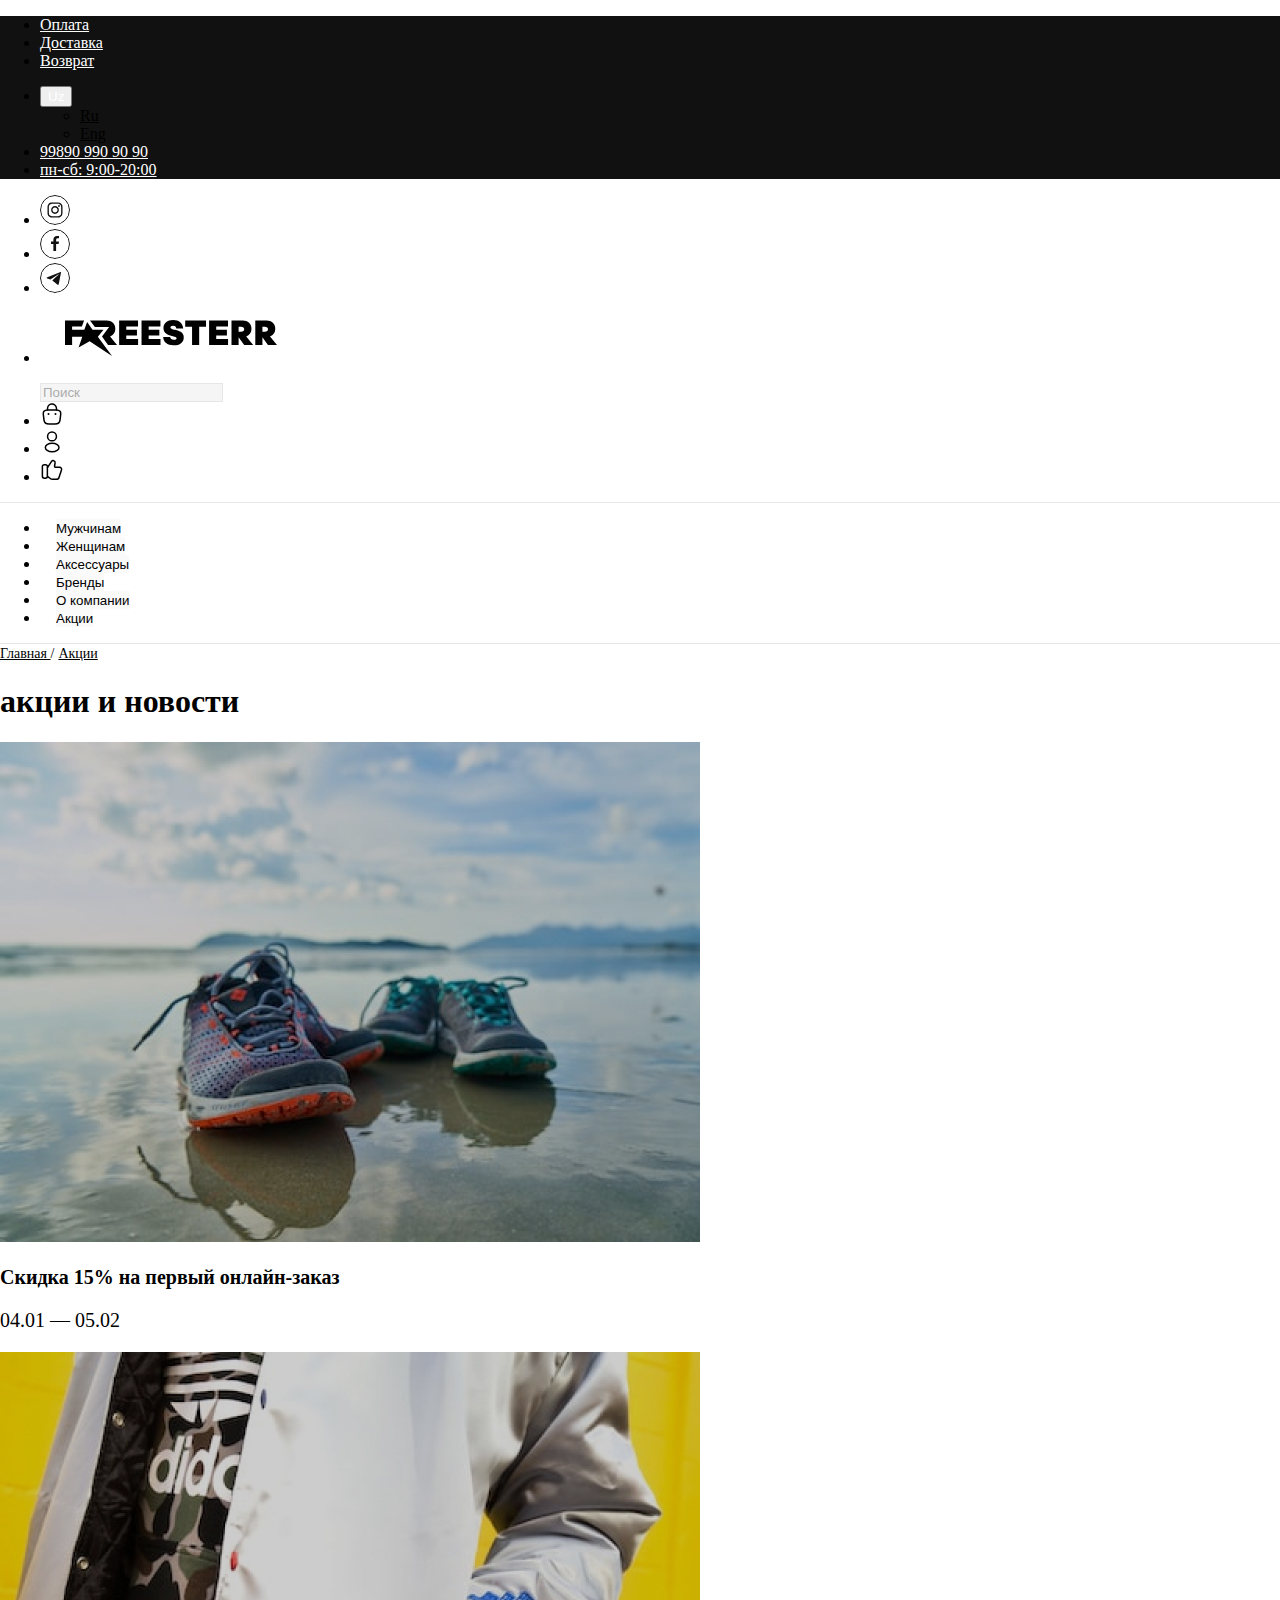
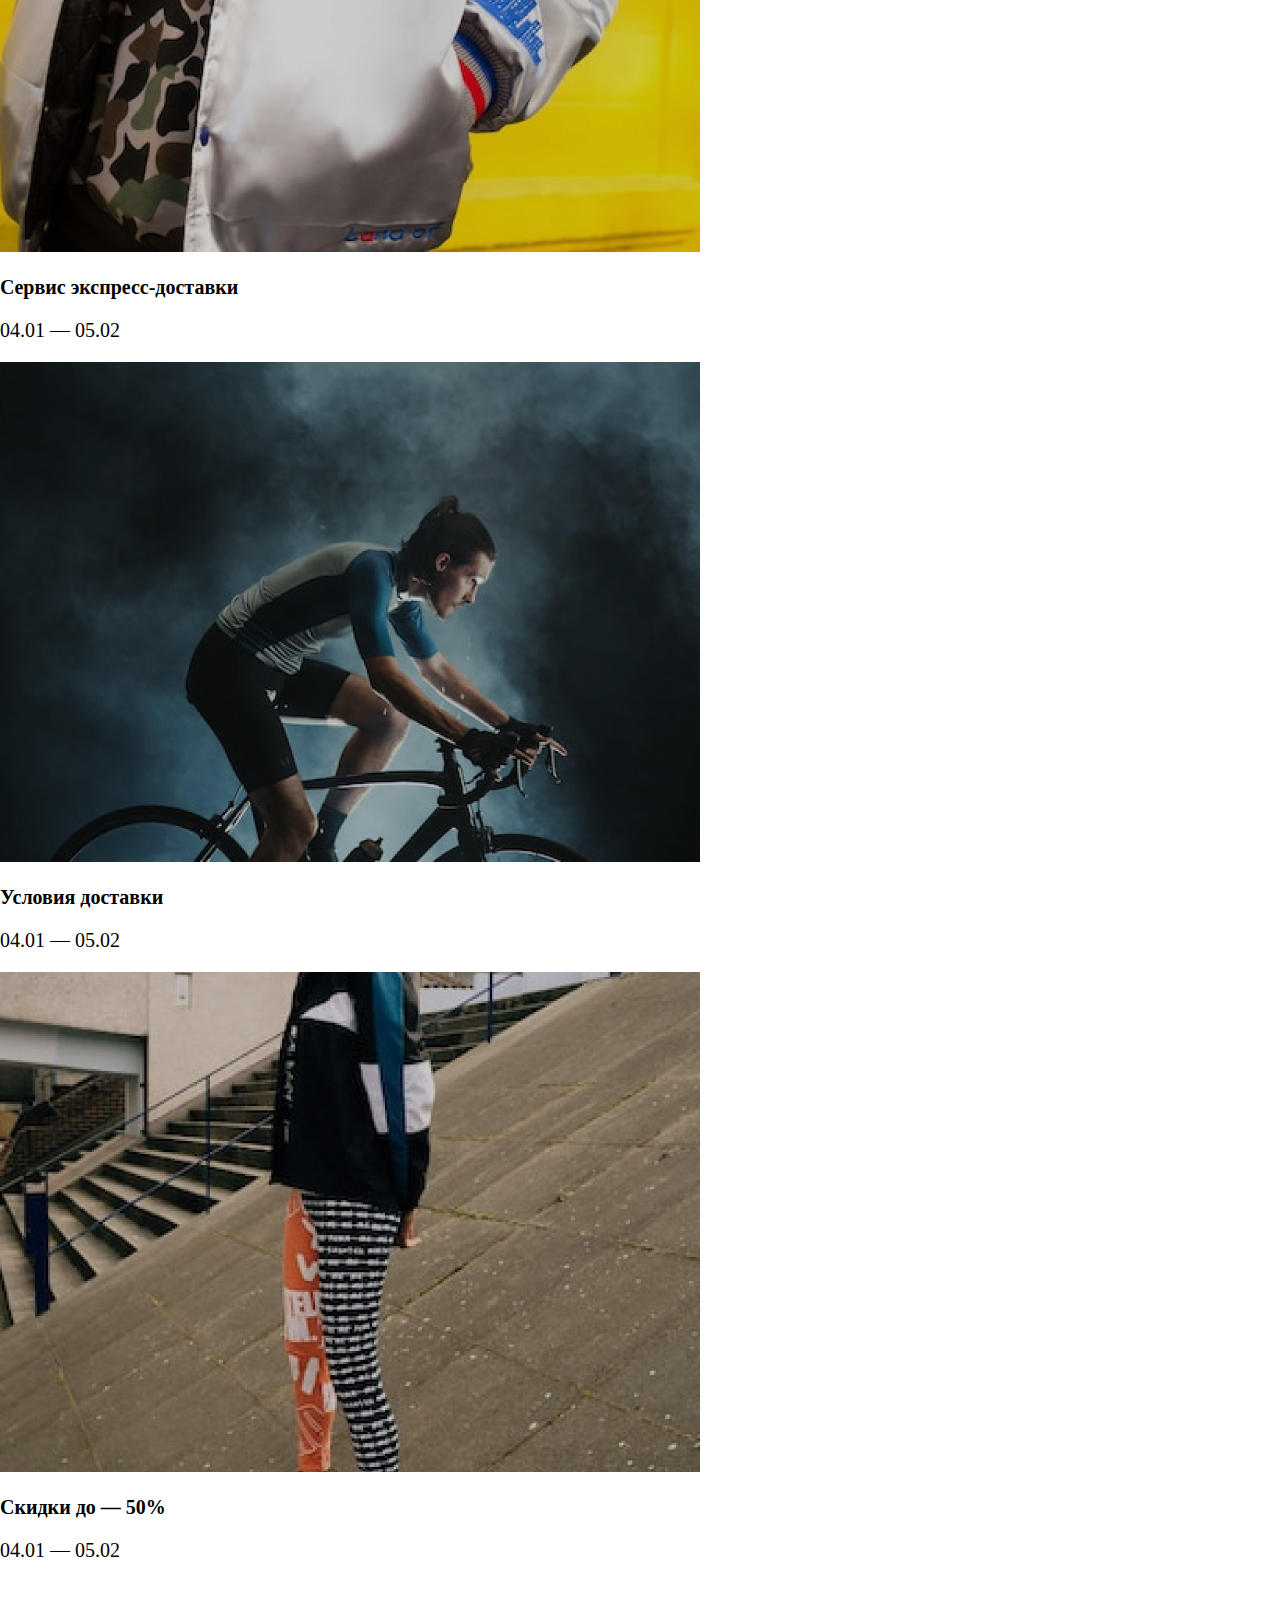
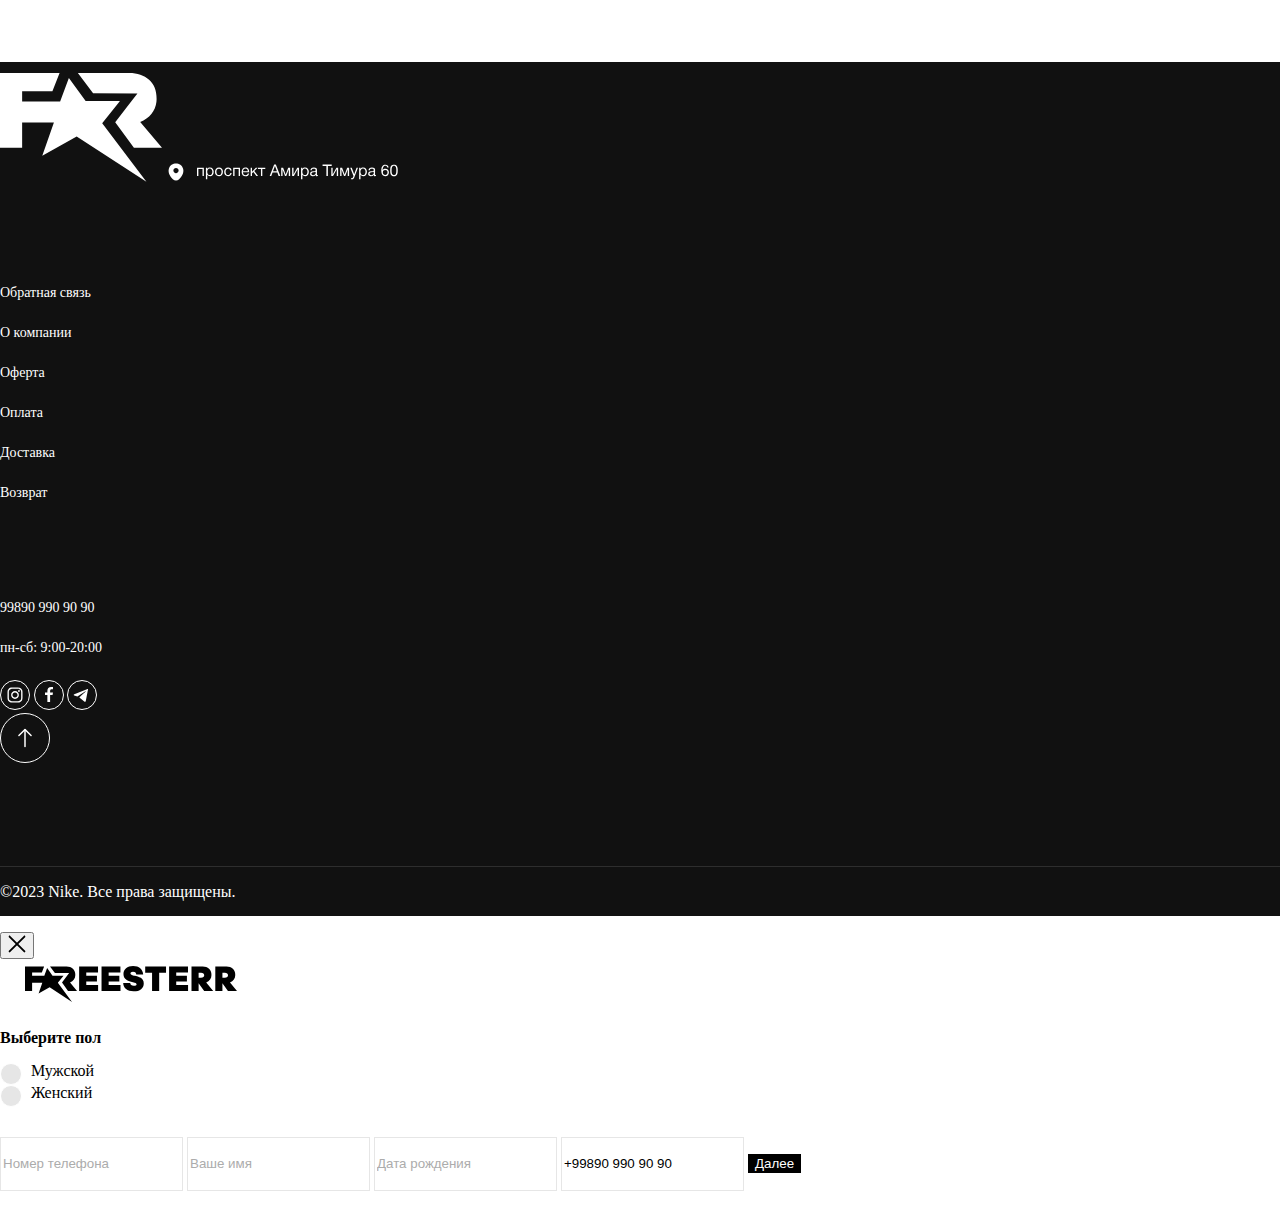
<file: discount.html>
<!DOCTYPE html>
<html lang="en">

<head>
    <meta charset="UTF-8">
    <meta http-equiv="X-UA-Compatible" content="IE=edge">
    <meta name="viewport" content="width=device-width, initial-scale=1.0">
    <link rel="stylesheet" href="https://cdn.jsdelivr.net/npm/bootstrap@4.6.2/dist/css/bootstrap.min.css" integrity="sha384-xOolHFLEh07PJGoPkLv1IbcEPTNtaed2xpHsD9ESMhqIYd0nLMwNLD69Npy4HI+N" crossorigin="anonymous">
    <link rel="stylesheet" href="https://cdn.jsdelivr.net/npm/bootstrap@5.2.3/dist/css/bootstrap.min.css" integrity="sha384-rbsA2VBKQhggwzxH7pPCaAqO46MgnOM80zW1RWuH61DGLwZJEdK2Kadq2F9CUG65" crossorigin="anonymous">
    <link rel="stylesheet" href="css/main.css">
    <link rel="stylesheet" href="css/media.css">

    <title>N</title>
</head>

<body>
    <header>
        <nav class="navbar navbar-expand-lg bg-black nav-first">
            <div class="container">
                <ul class="navbar-nav  text-400 text-16">
                    <li class="nav-item">
                        <a class="nav-link me-3" href="#">Оплата</a>
                    </li>
                    <li class="nav-item">
                        <a class="nav-link me-3" href="#">Доставка</a>
                    </li>
                    <li class="nav-item">
                        <a class="nav-link me-3" href="#">Возврат</a>
                    </li>
                </ul>
                <ul class="navbar-nav  text-400 text-16">
                    <li class="nav-item">
                        <div class="dropdown">
                            <button class="btn color-white dropdown-toggle" type="button" data-bs-toggle="dropdown" aria-expanded="false">
                                Uz
                            </button>
                            <ul class="dropdown-menu dropdown-language">
                                <li><a class="dropdown-item" href="#">Ru</a></li>
                                <li><a class="dropdown-item" href="#">Eng</a></li>
                            </ul>
                        </div>
                    </li>
                    <li class="nav-item">
                        <a class="nav-link ms-3" href="tel:99890 990 90 90">99890 990 90 90</a>
                    </li>
                    <li class="nav-item">
                        <a class="nav-link ms-3" href="#">пн-сб: 9:00-20:00</a>
                    </li>
                </ul>
            </div>
        </nav>
        <nav class="navbar navbar-expand-lg bg-white nav-second">
            <div class="container">
                <ul class="navbar-nav text-400 text-16 only-sm nav-link-social">
                    <li class="nav-item">
                        <a class="nav-link me-2" href="#">
                            <img src="images/instagram-ic.svg" alt="instagram icon">
                        </a>
                    </li>
                    <li class="nav-item">
                        <a class="nav-link me-2" href="#">
                            <img src="images/facebook-ic.svg" alt="facebook icon">
                        </a>
                    </li>
                    <li class="nav-item">
                        <a class="nav-link me-2" href="#">
                            <img src="images/telegram-ic.svg" alt="telegram icon">
                        </a>
                    </li>
                </ul>
                <ul class="navbar-nav text-400 text-16">
                    <li class="nav-item">
                        <a class="nav-link" href="#">
                            <img src="images/logo.svg" alt="logo">
                        </a>
                    </li>
                    <li class="only-sm-v">
                        <button class="hamb-btn">
                            <img src="images/hamburger-nav.svg" alt="">
                        </button>
                    </li>
                </ul>
                <ul class="navbar-nav text-400 text-16 only-sm">
                    <form class="d-flex" role="search">
                        <input class="form-control rounded-pill bg-search" type="search" placeholder="Поиск" aria-label="Search">
                    </form>
                    <li class="nav-item">
                        <a class="nav-link ms-2" href="#">
                            <img src="images/bag-ic.svg" alt="bag icon">
                        </a>
                    </li>
                    <li class="nav-item">
                        <a class="btn nav-link ms-2" href="#"  type="button" data-bs-toggle="modal" data-bs-target="#registrationModal">
                            <img src="images/profile-ic.svg" alt="profile icon">
                        </a>
                    </li>
                    <li class="nav-item">
                        <a class="nav-link ms-2" href="#">
                            <img src="images/like-ic.svg" alt="like icon">
                        </a>
                    </li>
                </ul>
            </div>
        </nav>
    </header>
    <div class="es-backdrop"></div>
    <main>
        <nav class="es-menu-nav position-relative d-none d-lg-block">
            <div class="container">
                <ul class="nav justify-content-center">
                    <li class="nav-item">
                    <div class="dropdown es-cat-dropdown">
                        <button class="btn rounded-0 nav-link es-text-black dropdown-toggle" disabled data-toggle="dropdown"
                        aria-expanded="false">
                        Мужчинам
                        </button>
                        <div class="dropdown-menu">
                        <div class="es-dropdown-top es-grey-border-b w-100"></div>
                        <div class="container ">
                            <div class="es-cat-menu-wrapper">
                            <div class="products-list">
                                <h3 class="es-weight-500 es-size-16 pl-3 es-text-black">Обувь</h3>
                                <ul class="nav flex-column">
                                    <li class="nav-item">
                                        <a class="nav-link" href="#">Кроссовки</a>
                                    </li>
                                    <li class="nav-item">
                                        <a class="nav-link" href="#">Ботинки</a>
                                    </li>
                                    <li class="nav-item">
                                        <a class="nav-link" href="#">Кеды</a>
                                    </li>
                                    <li class="nav-item">
                                        <a class="nav-link" href="#">Сапоги</a>
                                    </li>
                                    <li class="nav-item">
                                        <a class="nav-link" href="#">Тапочки</a>
                                    </li>
                                </ul>
                            </div>
                            <div class="products-list">
                                <h3 class="es-weight-500 es-size-16 pl-3 es-text-black">Одежда</h3>
                                <ul class="nav flex-column">
                                    <li class="nav-item">
                                        <a class="nav-link" href="#">Футболки</a>
                                    </li>
                                    <li class="nav-item">
                                        <a class="nav-link" href="#">Жилетки</a>
                                    </li>
                                    <li class="nav-item">
                                        <a class="nav-link" href="#">Толстовки</a>
                                    </li>
                                    <li class="nav-item">
                                        <a class="nav-link" href="#">Куртки</a>
                                    </li>
                                    <li class="nav-item">
                                        <a class="nav-link" href="#">Шорты</a>
                                    </li>
                                    <li class="nav-item">
                                        <a class="nav-link" href="#">Брюки</a>
                                    </li>
                                    <li class="nav-item">
                                        <a class="nav-link" href="#">Костюмы</a>
                                    </li>
                                    <li class="nav-item">
                                        <a class="nav-link" href="#">Поло</a>
                                    </li>
                                    <li class="nav-item">
                                        <a class="nav-link" href="#">Поло</a>
                                    </li>
                                </ul>
                            </div>
                            <div class="products-list">
                                <h3 class="es-weight-500 es-size-16 pl-3 es-text-black">Аксессуары</h3>
                                <ul class="nav flex-column">
                                    <li class="nav-item">
                                        <a class="nav-link" href="#">Home</a>
                                    </li>
                                    <li class="nav-item">
                                        <a class="nav-link" href="#">Home</a>
                                    </li>
                                    <li class="nav-item">
                                        <a class="nav-link" href="#">Home</a>
                                    </li>
                                    <li class="nav-item">
                                        <a class="nav-link" href="#">Home</a>
                                    </li>
                                </ul>
                            </div>
                            <div class="products-list">
                                <h3 class="es-weight-500 es-size-16 pl-3 es-text-black">Бренды</h3>
                                <ul class="nav flex-column">
                                    <li class="nav-item">
                                        <a class="nav-link" href="#">Home</a>
                                    </li>
                                    <li class="nav-item">
                                        <a class="nav-link" href="#">Home</a>
                                    </li>
                                    <li class="nav-item">
                                        <a class="nav-link" href="#">Home</a>
                                    </li>
                                    <li class="nav-item">
                                        <a class="nav-link" href="#">Home</a>
                                    </li>
                                </ul>
                            </div>
                            <div class="products-list">
                                <h3 class="es-weight-500 es-size-16 pl-3 es-text-black">Коллекции</h3>
                                <ul class="nav flex-column">
                                    <li class="nav-item">
                                        <a class="nav-link" href="#">Home</a>
                                    </li>
                                    <li class="nav-item">
                                        <a class="nav-link" href="#">Home</a>
                                    </li>
                                    <li class="nav-item">
                                        <a class="nav-link" href="#">Home</a>
                                    </li>
                                    <li class="nav-item">
                                        <a class="nav-link" href="#">Home</a>
                                    </li>
                                </ul>
                            </div>
                            </div>
                        </div>
                        </div>
                    </div>
                    </li>
                    <li class="nav-item">
                    <div class="dropdown es-cat-dropdown">
                        <button class="btn rounded-0 nav-link es-text-black dropdown-toggle" disabled data-toggle="dropdown"
                        aria-expanded="false">
                        Женщинам
                        </button>
                        <div class="dropdown-menu">
                        <div class="es-dropdown-top es-grey-border-b w-100"></div>
                        <div class="container ">
                            <div class="es-cat-menu-wrapper">
                            <div class="products-list">
                                <h3 class="es-weight-500 es-size-16 pl-3 es-text-black">Обувь</h3>
                                <ul class="nav flex-column">
                                    <li class="nav-item">
                                        <a class="nav-link" href="#">Кроссовки</a>
                                    </li>
                                    <li class="nav-item">
                                        <a class="nav-link" href="#">Ботинки</a>
                                    </li>
                                    <li class="nav-item">
                                        <a class="nav-link" href="#">Кеды</a>
                                    </li>
                                    <li class="nav-item">
                                        <a class="nav-link" href="#">Сапоги</a>
                                    </li>
                                    <li class="nav-item">
                                        <a class="nav-link" href="#">Тапочки</a>
                                    </li>
                                </ul>
                            </div>
                            <div class="products-list">
                                <h3 class="es-weight-500 es-size-16 pl-3 es-text-black">Одежда</h3>
                                <ul class="nav flex-column">
                                    <li class="nav-item">
                                        <a class="nav-link" href="#">Футболки</a>
                                    </li>
                                    <li class="nav-item">
                                        <a class="nav-link" href="#">Жилетки</a>
                                    </li>
                                    <li class="nav-item">
                                        <a class="nav-link" href="#">Толстовки</a>
                                    </li>
                                    <li class="nav-item">
                                        <a class="nav-link" href="#">Куртки</a>
                                    </li>
                                    <li class="nav-item">
                                        <a class="nav-link" href="#">Шорты</a>
                                    </li>
                                    <li class="nav-item">
                                        <a class="nav-link" href="#">Брюки</a>
                                    </li>
                                    <li class="nav-item">
                                        <a class="nav-link" href="#">Костюмы</a>
                                    </li>
                                    <li class="nav-item">
                                        <a class="nav-link" href="#">Поло</a>
                                    </li>
                                    <li class="nav-item">
                                        <a class="nav-link" href="#">Поло</a>
                                    </li>
                                </ul>
                            </div>
                            <div class="products-list">
                                <h3 class="es-weight-500 es-size-16 pl-3 es-text-black">Обувь</h3>
                                <ul class="nav flex-column">
                                    <li class="nav-item">
                                        <a class="nav-link" href="#">Home</a>
                                    </li>
                                    <li class="nav-item">
                                        <a class="nav-link" href="#">Home</a>
                                    </li>
                                    <li class="nav-item">
                                        <a class="nav-link" href="#">Home</a>
                                    </li>
                                    <li class="nav-item">
                                        <a class="nav-link" href="#">Home</a>
                                    </li>
                                </ul>
                            </div>
                            <div class="products-list">
                                <h3 class="es-weight-500 es-size-16 pl-3 es-text-black">Обувь</h3>
                                <ul class="nav flex-column">
                                    <li class="nav-item">
                                        <a class="nav-link" href="#">Home</a>
                                    </li>
                                    <li class="nav-item">
                                        <a class="nav-link" href="#">Home</a>
                                    </li>
                                    <li class="nav-item">
                                        <a class="nav-link" href="#">Home</a>
                                    </li>
                                    <li class="nav-item">
                                        <a class="nav-link" href="#">Home</a>
                                    </li>
                                </ul>
                            </div>
                            <div class="products-list">
                                <h3 class="es-weight-500 es-size-16 pl-3 es-text-black">Обувь</h3>
                                <ul class="nav flex-column">
                                    <li class="nav-item">
                                        <a class="nav-link" href="#">Home</a>
                                    </li>
                                    <li class="nav-item">
                                        <a class="nav-link" href="#">Home</a>
                                    </li>
                                    <li class="nav-item">
                                        <a class="nav-link" href="#">Home</a>
                                    </li>
                                    <li class="nav-item">
                                        <a class="nav-link" href="#">Home</a>
                                    </li>
                                </ul>
                            </div>
                            </div>
                        </div>
                        </div>
                    </div>
                    </li>
                    <li class="nav-item">
                    <div class="dropdown es-cat-dropdown">
                        <button class="btn rounded-0 nav-link es-text-black dropdown-toggle" disabled data-toggle="dropdown"
                        aria-expanded="false">
                        Аксессуары
                        </button>
                        <div class="dropdown-menu">
                        <div class="es-dropdown-top es-grey-border-b w-100"></div>
                        <div class="container ">
                            <div class="es-cat-menu-wrapper">
                            <div class="products-list">
                                <h3 class="es-weight-500 es-size-16 pl-3 es-text-black">Обувь</h3>
                                <ul class="nav flex-column">
                                    <li class="nav-item">
                                        <a class="nav-link" href="#">Кроссовки</a>
                                    </li>
                                    <li class="nav-item">
                                        <a class="nav-link" href="#">Ботинки</a>
                                    </li>
                                    <li class="nav-item">
                                        <a class="nav-link" href="#">Кеды</a>
                                    </li>
                                    <li class="nav-item">
                                        <a class="nav-link" href="#">Сапоги</a>
                                    </li>
                                    <li class="nav-item">
                                        <a class="nav-link" href="#">Тапочки</a>
                                    </li>
                                </ul>
                            </div>
                            <div class="products-list">
                                <h3 class="es-weight-500 es-size-16 pl-3 es-text-black">Одежда</h3>
                                <ul class="nav flex-column">
                                    <li class="nav-item">
                                        <a class="nav-link" href="#">Футболки</a>
                                    </li>
                                    <li class="nav-item">
                                        <a class="nav-link" href="#">Жилетки</a>
                                    </li>
                                    <li class="nav-item">
                                        <a class="nav-link" href="#">Толстовки</a>
                                    </li>
                                    <li class="nav-item">
                                        <a class="nav-link" href="#">Куртки</a>
                                    </li>
                                    <li class="nav-item">
                                        <a class="nav-link" href="#">Шорты</a>
                                    </li>
                                    <li class="nav-item">
                                        <a class="nav-link" href="#">Брюки</a>
                                    </li>
                                    <li class="nav-item">
                                        <a class="nav-link" href="#">Костюмы</a>
                                    </li>
                                    <li class="nav-item">
                                        <a class="nav-link" href="#">Поло</a>
                                    </li>
                                    <li class="nav-item">
                                        <a class="nav-link" href="#">Поло</a>
                                    </li>
                                </ul>
                            </div>
                            <div class="products-list">
                                <h3 class="es-weight-500 es-size-16 pl-3 es-text-black">Обувь</h3>
                                <ul class="nav flex-column">
                                    <li class="nav-item">
                                        <a class="nav-link" href="#">Home</a>
                                    </li>
                                    <li class="nav-item">
                                        <a class="nav-link" href="#">Home</a>
                                    </li>
                                    <li class="nav-item">
                                        <a class="nav-link" href="#">Home</a>
                                    </li>
                                    <li class="nav-item">
                                        <a class="nav-link" href="#">Home</a>
                                    </li>
                                </ul>
                            </div>
                            <div class="products-list">
                                <h3 class="es-weight-500 es-size-16 pl-3 es-text-black">Обувь</h3>
                                <ul class="nav flex-column">
                                    <li class="nav-item">
                                        <a class="nav-link" href="#">Home</a>
                                    </li>
                                    <li class="nav-item">
                                        <a class="nav-link" href="#">Home</a>
                                    </li>
                                    <li class="nav-item">
                                        <a class="nav-link" href="#">Home</a>
                                    </li>
                                    <li class="nav-item">
                                        <a class="nav-link" href="#">Home</a>
                                    </li>
                                </ul>
                            </div>
                            <div class="products-list">
                                <h3 class="es-weight-500 es-size-16 pl-3 es-text-black">Обувь</h3>
                                <ul class="nav flex-column">
                                    <li class="nav-item">
                                        <a class="nav-link" href="#">Home</a>
                                    </li>
                                    <li class="nav-item">
                                        <a class="nav-link" href="#">Home</a>
                                    </li>
                                    <li class="nav-item">
                                        <a class="nav-link" href="#">Home</a>
                                    </li>
                                    <li class="nav-item">
                                        <a class="nav-link" href="#">Home</a>
                                    </li>
                                </ul>
                            </div>
                            </div>
                        </div>
                        </div>
                    </div>
                    </li>
                    <li class="nav-item">
                    <div class="dropdown es-cat-dropdown">
                        <button class="btn rounded-0 nav-link es-text-black dropdown-toggle" disabled data-toggle="dropdown"
                        aria-expanded="false">
                        Бренды
                        </button>
                        <div class="dropdown-menu">
                        <div class="es-dropdown-top es-grey-border-b w-100"></div>
                        <div class="container ">
                            <div class="es-cat-menu-wrapper">
                            <div class="products-list">
                                <h3 class="es-weight-500 es-size-16 pl-3 es-text-black">Обувь</h3>
                                <ul class="nav flex-column">
                                    <li class="nav-item">
                                        <a class="nav-link" href="#">Кроссовки</a>
                                    </li>
                                    <li class="nav-item">
                                        <a class="nav-link" href="#">Ботинки</a>
                                    </li>
                                    <li class="nav-item">
                                        <a class="nav-link" href="#">Кеды</a>
                                    </li>
                                    <li class="nav-item">
                                        <a class="nav-link" href="#">Сапоги</a>
                                    </li>
                                    <li class="nav-item">
                                        <a class="nav-link" href="#">Тапочки</a>
                                    </li>
                                </ul>
                            </div>
                            <div class="products-list">
                                <h3 class="es-weight-500 es-size-16 pl-3 es-text-black">Одежда</h3>
                                <ul class="nav flex-column">
                                    <li class="nav-item">
                                        <a class="nav-link" href="#">Футболки</a>
                                    </li>
                                    <li class="nav-item">
                                        <a class="nav-link" href="#">Жилетки</a>
                                    </li>
                                    <li class="nav-item">
                                        <a class="nav-link" href="#">Толстовки</a>
                                    </li>
                                    <li class="nav-item">
                                        <a class="nav-link" href="#">Куртки</a>
                                    </li>
                                    <li class="nav-item">
                                        <a class="nav-link" href="#">Шорты</a>
                                    </li>
                                    <li class="nav-item">
                                        <a class="nav-link" href="#">Брюки</a>
                                    </li>
                                    <li class="nav-item">
                                        <a class="nav-link" href="#">Костюмы</a>
                                    </li>
                                    <li class="nav-item">
                                        <a class="nav-link" href="#">Поло</a>
                                    </li>
                                    <li class="nav-item">
                                        <a class="nav-link" href="#">Поло</a>
                                    </li>
                                </ul>
                            </div>
                            <div class="products-list">
                                <h3 class="es-weight-500 es-size-16 pl-3 es-text-black">Обувь</h3>
                                <ul class="nav flex-column">
                                    <li class="nav-item">
                                        <a class="nav-link" href="#">Home</a>
                                    </li>
                                    <li class="nav-item">
                                        <a class="nav-link" href="#">Home</a>
                                    </li>
                                    <li class="nav-item">
                                        <a class="nav-link" href="#">Home</a>
                                    </li>
                                    <li class="nav-item">
                                        <a class="nav-link" href="#">Home</a>
                                    </li>
                                </ul>
                            </div>
                            <div class="products-list">
                                <h3 class="es-weight-500 es-size-16 pl-3 es-text-black">Обувь</h3>
                                <ul class="nav flex-column">
                                    <li class="nav-item">
                                        <a class="nav-link" href="#">Home</a>
                                    </li>
                                    <li class="nav-item">
                                        <a class="nav-link" href="#">Home</a>
                                    </li>
                                    <li class="nav-item">
                                        <a class="nav-link" href="#">Home</a>
                                    </li>
                                    <li class="nav-item">
                                        <a class="nav-link" href="#">Home</a>
                                    </li>
                                </ul>
                            </div>
                            <div class="products-list">
                                <h3 class="es-weight-500 es-size-16 pl-3 es-text-black">Обувь</h3>
                                <ul class="nav flex-column">
                                    <li class="nav-item">
                                        <a class="nav-link" href="#">Home</a>
                                    </li>
                                    <li class="nav-item">
                                        <a class="nav-link" href="#">Home</a>
                                    </li>
                                    <li class="nav-item">
                                        <a class="nav-link" href="#">Home</a>
                                    </li>
                                    <li class="nav-item">
                                        <a class="nav-link" href="#">Home</a>
                                    </li>
                                </ul>
                            </div>
                            </div>
                        </div>
                        </div>
                    </div>
                    </li>
                    <li class="nav-item">
                    <div class="dropdown es-cat-dropdown">
                        <button class="btn rounded-0 nav-link es-text-black dropdown-toggle" disabled data-toggle="dropdown"
                        aria-expanded="false">
                        О компании
                        </button>
                        <div class="dropdown-menu">
                        <div class="es-dropdown-top es-grey-border-b w-100"></div>
                        <div class="container ">
                            <div class="es-cat-menu-wrapper">
                            <div class="products-list">
                                <h3 class="es-weight-500 es-size-16 pl-3 es-text-black">Обувь</h3>
                                <ul class="nav flex-column">
                                    <li class="nav-item">
                                        <a class="nav-link" href="#">Кроссовки</a>
                                    </li>
                                    <li class="nav-item">
                                        <a class="nav-link" href="#">Ботинки</a>
                                    </li>
                                    <li class="nav-item">
                                        <a class="nav-link" href="#">Кеды</a>
                                    </li>
                                    <li class="nav-item">
                                        <a class="nav-link" href="#">Сапоги</a>
                                    </li>
                                    <li class="nav-item">
                                        <a class="nav-link" href="#">Тапочки</a>
                                    </li>
                                </ul>
                            </div>
                            <div class="products-list">
                                <h3 class="es-weight-500 es-size-16 pl-3 es-text-black">Одежда</h3>
                                <ul class="nav flex-column">
                                    <li class="nav-item">
                                        <a class="nav-link" href="#">Футболки</a>
                                    </li>
                                    <li class="nav-item">
                                        <a class="nav-link" href="#">Жилетки</a>
                                    </li>
                                    <li class="nav-item">
                                        <a class="nav-link" href="#">Толстовки</a>
                                    </li>
                                    <li class="nav-item">
                                        <a class="nav-link" href="#">Куртки</a>
                                    </li>
                                    <li class="nav-item">
                                        <a class="nav-link" href="#">Шорты</a>
                                    </li>
                                    <li class="nav-item">
                                        <a class="nav-link" href="#">Брюки</a>
                                    </li>
                                    <li class="nav-item">
                                        <a class="nav-link" href="#">Костюмы</a>
                                    </li>
                                    <li class="nav-item">
                                        <a class="nav-link" href="#">Поло</a>
                                    </li>
                                    <li class="nav-item">
                                        <a class="nav-link" href="#">Поло</a>
                                    </li>
                                </ul>
                            </div>
                            <div class="products-list">
                                <h3 class="es-weight-500 es-size-16 pl-3 es-text-black">Обувь</h3>
                                <ul class="nav flex-column">
                                    <li class="nav-item">
                                        <a class="nav-link" href="#">Home</a>
                                    </li>
                                    <li class="nav-item">
                                        <a class="nav-link" href="#">Home</a>
                                    </li>
                                    <li class="nav-item">
                                        <a class="nav-link" href="#">Home</a>
                                    </li>
                                    <li class="nav-item">
                                        <a class="nav-link" href="#">Home</a>
                                    </li>
                                </ul>
                            </div>
                            <div class="products-list">
                                <h3 class="es-weight-500 es-size-16 pl-3 es-text-black">Обувь</h3>
                                <ul class="nav flex-column">
                                    <li class="nav-item">
                                        <a class="nav-link" href="#">Home</a>
                                    </li>
                                    <li class="nav-item">
                                        <a class="nav-link" href="#">Home</a>
                                    </li>
                                    <li class="nav-item">
                                        <a class="nav-link" href="#">Home</a>
                                    </li>
                                    <li class="nav-item">
                                        <a class="nav-link" href="#">Home</a>
                                    </li>
                                </ul>
                            </div>
                            <div class="products-list">
                                <h3 class="es-weight-500 es-size-16 pl-3 es-text-black">Обувь</h3>
                                <ul class="nav flex-column">
                                    <li class="nav-item">
                                        <a class="nav-link" href="#">Home</a>
                                    </li>
                                    <li class="nav-item">
                                        <a class="nav-link" href="#">Home</a>
                                    </li>
                                    <li class="nav-item">
                                        <a class="nav-link" href="#">Home</a>
                                    </li>
                                    <li class="nav-item">
                                        <a class="nav-link" href="#">Home</a>
                                    </li>
                                </ul>
                            </div>
                            </div>
                        </div>
                        </div>
                    </div>
                    </li>
                    <li class="nav-item">
                        <div class="dropdown es-cat-dropdown">
                            <button class="btn rounded-0 nav-link es-text-black dropdown-toggle" disabled data-toggle="dropdown"
                            aria-expanded="false">
                            Акции
                            </button>
                            <div class="dropdown-menu">
                            <div class="es-dropdown-top es-grey-border-b w-100"></div>
                            <div class="container ">
                                <div class="es-cat-menu-wrapper">
                                <div class="products-list">
                                    <h3 class="es-weight-500 es-size-16 pl-3 es-text-black">Обувь</h3>
                                    <ul class="nav flex-column">
                                        <li class="nav-item">
                                            <a class="nav-link" href="#">Кроссовки</a>
                                        </li>
                                        <li class="nav-item">
                                            <a class="nav-link" href="#">Ботинки</a>
                                        </li>
                                        <li class="nav-item">
                                            <a class="nav-link" href="#">Кеды</a>
                                        </li>
                                        <li class="nav-item">
                                            <a class="nav-link" href="#">Сапоги</a>
                                        </li>
                                        <li class="nav-item">
                                            <a class="nav-link" href="#">Тапочки</a>
                                        </li>
                                    </ul>
                                </div>
                                <div class="products-list">
                                    <h3 class="es-weight-500 es-size-16 pl-3 es-text-black">Одежда</h3>
                                    <ul class="nav flex-column">
                                        <li class="nav-item">
                                            <a class="nav-link" href="#">Футболки</a>
                                        </li>
                                        <li class="nav-item">
                                            <a class="nav-link" href="#">Жилетки</a>
                                        </li>
                                        <li class="nav-item">
                                            <a class="nav-link" href="#">Толстовки</a>
                                        </li>
                                        <li class="nav-item">
                                            <a class="nav-link" href="#">Куртки</a>
                                        </li>
                                        <li class="nav-item">
                                            <a class="nav-link" href="#">Шорты</a>
                                        </li>
                                        <li class="nav-item">
                                            <a class="nav-link" href="#">Брюки</a>
                                        </li>
                                        <li class="nav-item">
                                            <a class="nav-link" href="#">Костюмы</a>
                                        </li>
                                        <li class="nav-item">
                                            <a class="nav-link" href="#">Поло</a>
                                        </li>
                                        <li class="nav-item">
                                            <a class="nav-link" href="#">Поло</a>
                                        </li>
                                    </ul>
                                </div>
                                <div class="products-list">
                                    <h3 class="es-weight-500 es-size-16 pl-3 es-text-black">Обувь</h3>
                                    <ul class="nav flex-column">
                                        <li class="nav-item">
                                            <a class="nav-link" href="#">Home</a>
                                        </li>
                                        <li class="nav-item">
                                            <a class="nav-link" href="#">Home</a>
                                        </li>
                                        <li class="nav-item">
                                            <a class="nav-link" href="#">Home</a>
                                        </li>
                                        <li class="nav-item">
                                            <a class="nav-link" href="#">Home</a>
                                        </li>
                                    </ul>
                                </div>
                                <div class="products-list">
                                    <h3 class="es-weight-500 es-size-16 pl-3 es-text-black">Обувь</h3>
                                    <ul class="nav flex-column">
                                        <li class="nav-item">
                                            <a class="nav-link" href="#">Home</a>
                                        </li>
                                        <li class="nav-item">
                                            <a class="nav-link" href="#">Home</a>
                                        </li>
                                        <li class="nav-item">
                                            <a class="nav-link" href="#">Home</a>
                                        </li>
                                        <li class="nav-item">
                                            <a class="nav-link" href="#">Home</a>
                                        </li>
                                    </ul>
                                </div>
                                <div class="products-list">
                                    <h3 class="es-weight-500 es-size-16 pl-3 es-text-black">Обувь</h3>
                                    <ul class="nav flex-column">
                                        <li class="nav-item">
                                            <a class="nav-link" href="#">Home</a>
                                        </li>
                                        <li class="nav-item">
                                            <a class="nav-link" href="#">Home</a>
                                        </li>
                                        <li class="nav-item">
                                            <a class="nav-link" href="#">Home</a>
                                        </li>
                                        <li class="nav-item">
                                            <a class="nav-link" href="#">Home</a>
                                        </li>
                                    </ul>
                                </div>
                                </div>
                            </div>
                            </div>
                        </div>
                    </li>
                </ul>
            </div>
        </nav>
        <div class="container">
            <div class="d-flex mt-5 mb-5">
                <a class="text-400 text-14 text-decoration-none" href="#">Главная </a>
                <span class="text-400 text-14"> /</span>
                <a class="text-400 text-14 text-decoration-none" href="#">Акции</a>
            </div>
            <h1 class="mb-4 text-uppercase text-32 text-550">акции и новости</h1>
            <div class="row">
                <div class="col-6">
                    <a href="#">
                        <img class="img-fluid" src="images/discount1.jpg" alt="">
                    </a>
                    <p class="text-550 text-20 mb-1">Cкидка 15% на первый онлайн-заказ</p>
                    <p class="text-400 text-20">04.01 — 05.02</p>
                </div>
                <div class="col-6">
                    <a href="#">
                        <img class="img-fluid" src="images/discount2.jpg" alt="">
                    </a>
                    <p class="text-550 text-20 mb-1">Cервис экспресс-доставки</p>
                    <p class="text-400 text-20">04.01 — 05.02</p>
                </div>
                <div class="col-6">
                    <a href="#">
                        <img class="img-fluid" src="images/discount3.jpg" alt="">
                    </a>
                    <p class="text-550 text-20 mb-1">Условия доставки</p>
                    <p class="text-400 text-20">04.01 — 05.02</p>
                </div>
                <div class="col-6">
                    <a href="#">
                        <img class="img-fluid" src="images/discount4.jpg" alt="">
                    </a>
                    <p class="text-550 text-20 mb-1">Скидки до — 50%</p>
                    <p class="text-400 text-20">04.01 — 05.02</p>
                </div>
            </div>
        </div>
    </main>
    <footer class="bg-black margin-tp">
        <div class="container">
            <div class="row">
                <div class="col-4 margin-tp">
                    <img src="images/logo-footer.svg" alt="logo">
                    <a href="#">
                        <img class="margin-tp" src="images/location.svg" alt="location">
                    </a>
                </div>
                <div class="col-sm-6 col-lg-3 margin-tp">
                    <div class="nav-item-footer">
                        <a href="#">Обратная связь</a>
                    </div>
                    <div class="nav-item-footer">
                        <a href="#">О компании</a>
                    </div>
                    <div class="nav-item-footer">
                        <a href="#">Оферта</a>
                    </div>
                    <div class="nav-item-footer">
                        <a href="#">Оплата</a>
                    </div>
                    <div class="nav-item-footer">
                        <a href="#">Доставка</a>
                    </div>
                    <div class="nav-item-footer">
                        <a href="#">Возврат</a>
                    </div>
                </div>
                <div class="col-5 margin-tp text-end">
                    <div class="nav-item-footer">
                        <a href="tel:99890 990 90 90">99890 990 90 90</a>
                    </div>
                    <div class="nav-item-footer">
                        <a href="#">пн-сб: 9:00-20:00</a>
                    </div>
                    <a class="ms-3" href="#">
                        <img src="images/instgram-ic-footer.svg" alt="instagram icon">
                    </a>
                    <a class="ms-3" href="#">
                        <img src="images/facebook-ic-footer.svg" alt="facebook icon">
                    </a>
                    <a class="ms-3" href="#">
                        <img src="images/telegram-ic-footer.svg" alt="telegram icon">
                    </a>
                    <div class="mt-5">
                        <a href="#">
                            <img src="images/back-ic.svg" alt="back icon">
                        </a>
                    </div>
                </div>
            </div>
            <p class="border-tp-footer color-white text-400 text-16 margin-tp">©2023 Nike. Все права защищены.</p>
        </div>
    </footer>

    <div class="modal fade" id="registrationModal" tabindex="-1" aria-labelledby="registrationModalLabel"
    aria-hidden="true">
    <div class="modal-dialog">
        <div class="modal-content position-relative p-5">
            <button class="es-modal-close btn p-1 position-absolute" data-dismiss="modal" aria-label="Close">
                <img class="d-flex" src="images/modal-close.svg" alt="">
            </button>
            <div class="mb-5">
                <img class="d-block m-auto" src="images/logo.svg" alt="">
            </div>
            <p class="text-550">Выберите пол</p>
            <div class="row es-mb-30 es-mb-sm-20">
                <div class="radio-container col-6">
                    <input type="radio" id="radio1" name="gender" />
                    <label for="radio1"><span class="radio-label">Мужской</span></label>
                </div>
                <div class="radio-container col-6">
                    <input type="radio" id="radio2" name="gender" />
                    <label for="radio2"><span class="radio-label">Женский</span></label>
                </div>
            </div>
            <input type="text" class="form-control es-mb-30 es-mb-sm-20" placeholder="Номер телефона">
            <input type="text" class="form-control es-mb-30 es-mb-sm-20" placeholder="Ваше имя">
            <input type="text" class="form-control es-mb-30 es-mb-sm-20" placeholder="Дата рождения">
            <input type="text" class="form-control es-mb-30 es-mb-sm-20" value="+99890 990 90 90">
            <button class="btn es-btn-black es-btn-50">Далее</button>
        </div>
    </div>
</div>

    <script src="https://cdn.jsdelivr.net/npm/bootstrap@5.2.3/dist/js/bootstrap.min.js" integrity="sha384-cuYeSxntonz0PPNlHhBs68uyIAVpIIOZZ5JqeqvYYIcEL727kskC66kF92t6Xl2V" crossorigin="anonymous"></script>
    <script src="https://cdn.jsdelivr.net/npm/bootstrap@5.2.3/dist/js/bootstrap.bundle.min.js" integrity="sha384-kenU1KFdBIe4zVF0s0G1M5b4hcpxyD9F7jL+jjXkk+Q2h455rYXK/7HAuoJl+0I4" crossorigin="anonymous"></script>
    <script src="https://cdn.jsdelivr.net/npm/bootstrap@4.6.2/dist/js/bootstrap.min.js" integrity="sha384-+sLIOodYLS7CIrQpBjl+C7nPvqq+FbNUBDunl/OZv93DB7Ln/533i8e/mZXLi/P+" crossorigin="anonymous"></script>
</body>
</html>
</file>
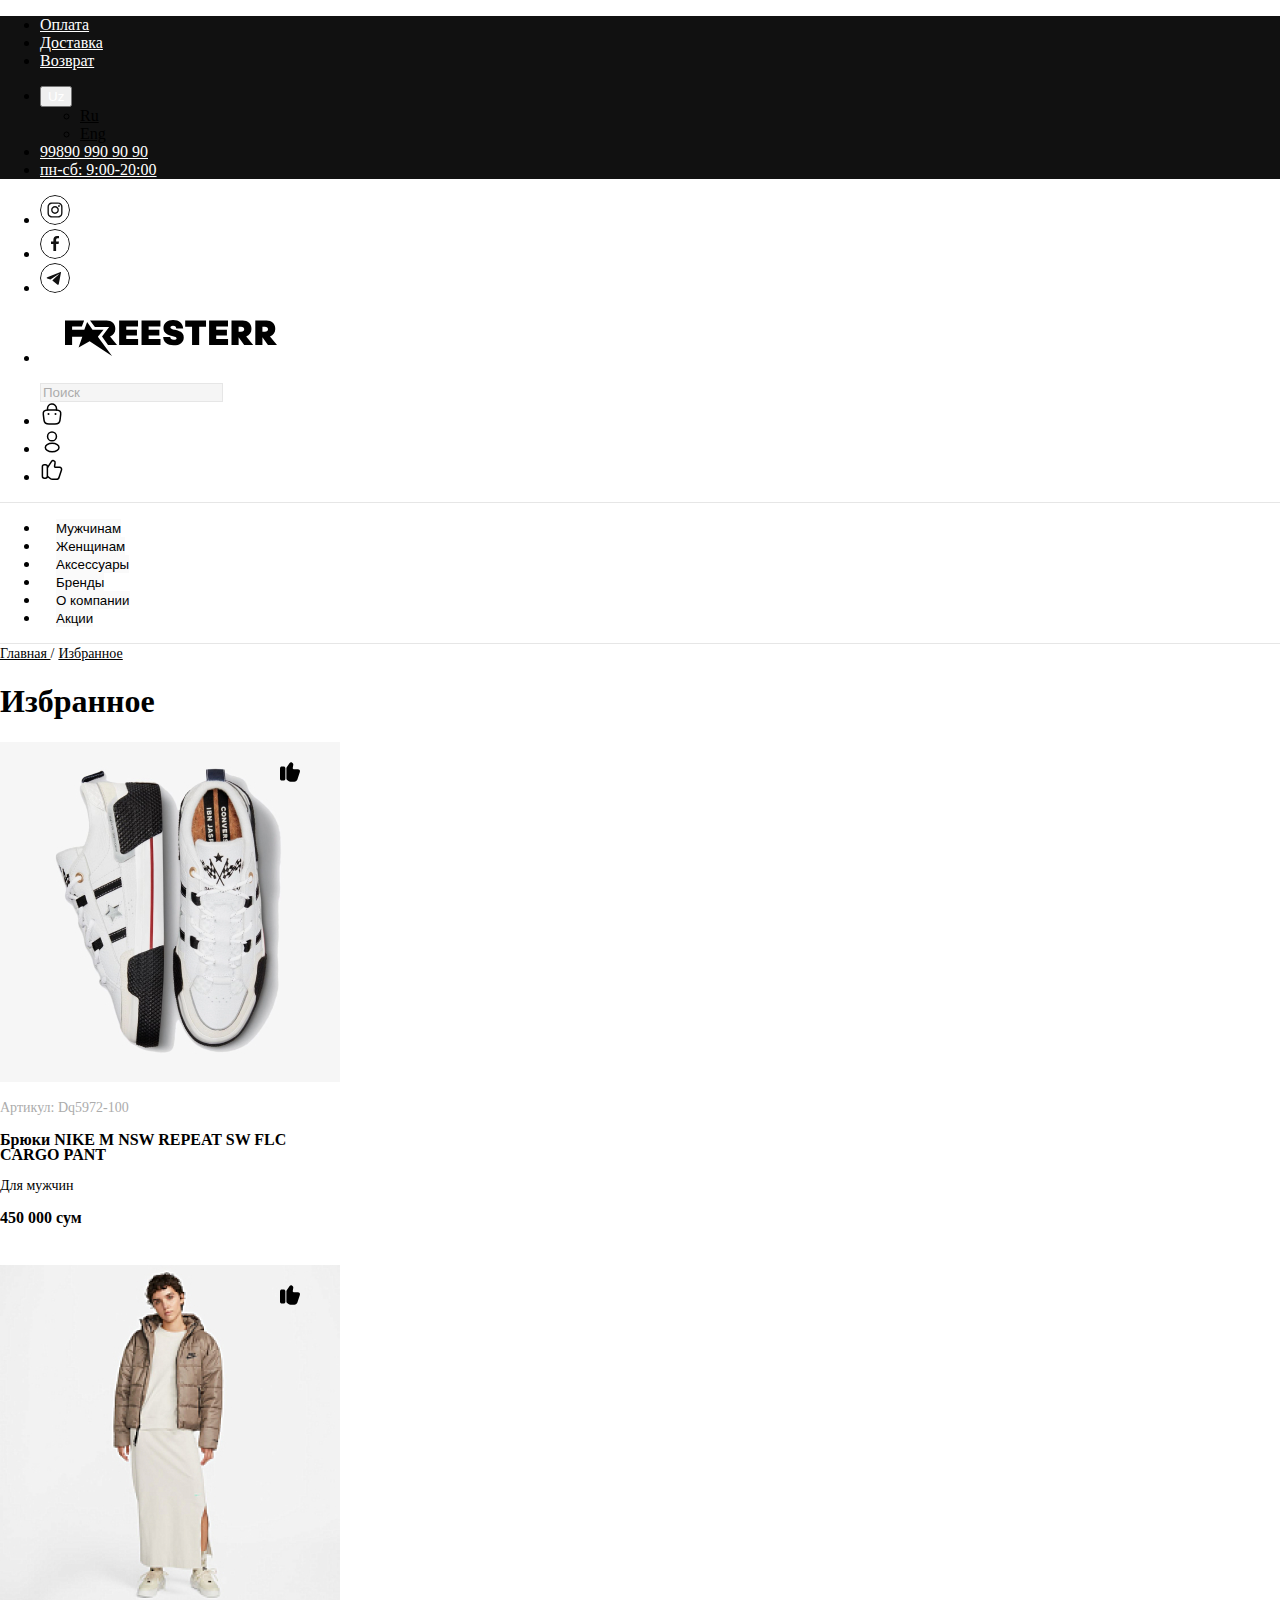
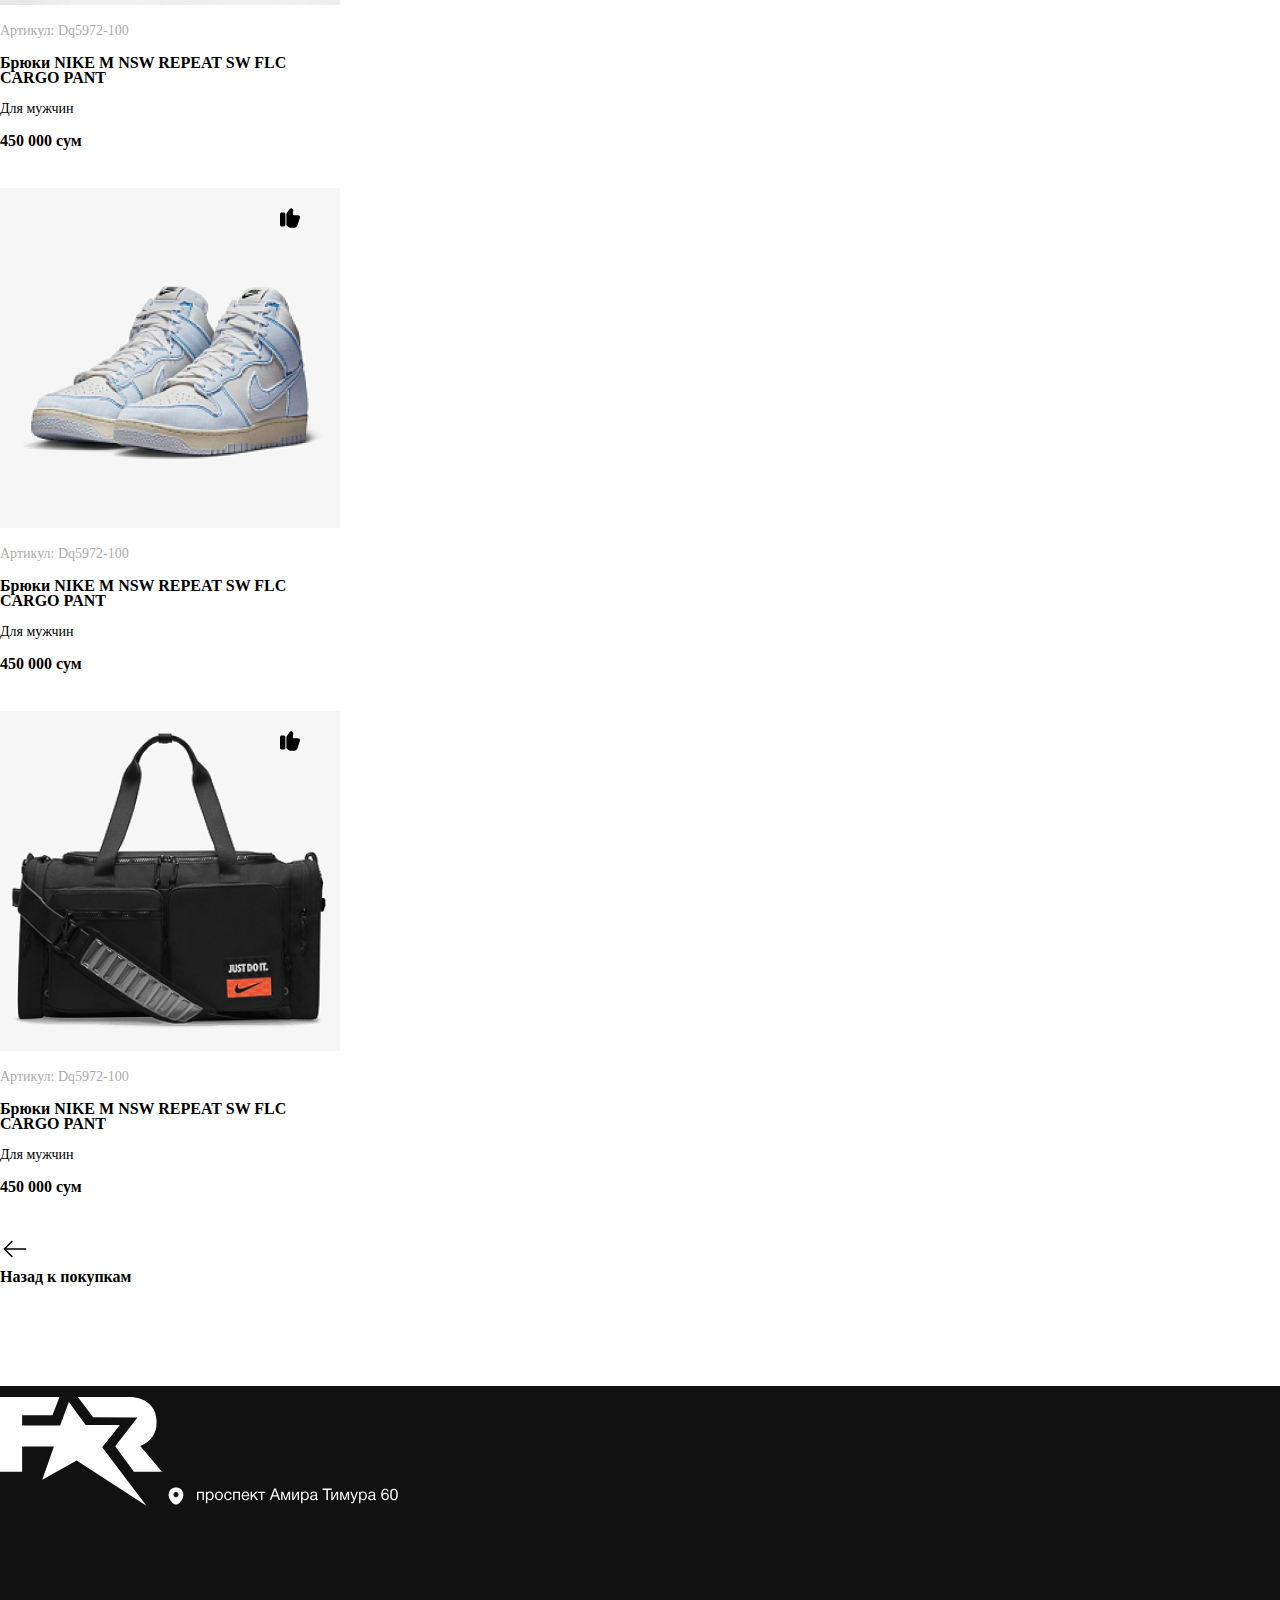
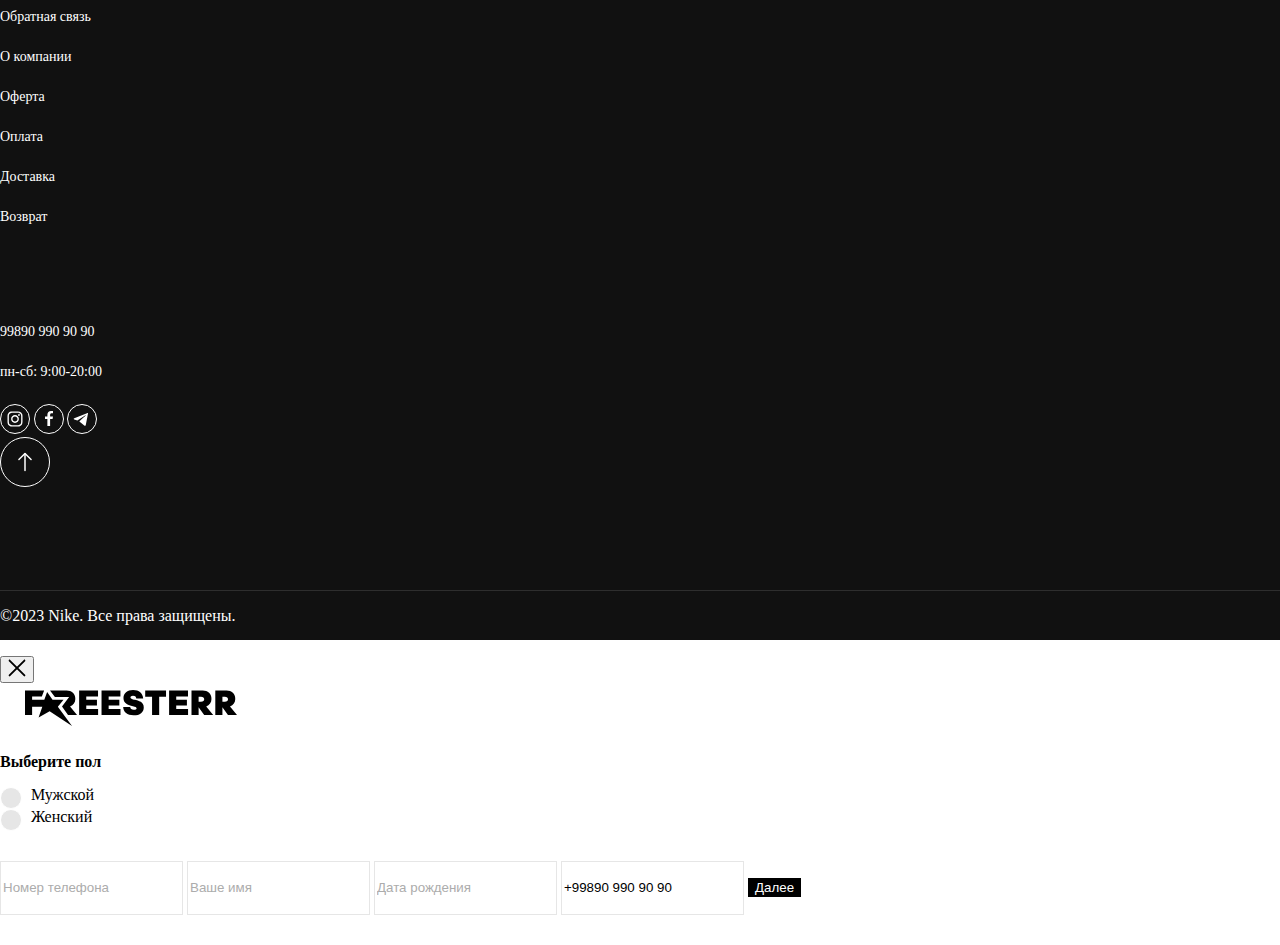
<file: favorites.html>
<!DOCTYPE html>
<html lang="en">

<head>
    <meta charset="UTF-8">
    <meta http-equiv="X-UA-Compatible" content="IE=edge">
    <meta name="viewport" content="width=device-width, initial-scale=1.0">
    <link rel="stylesheet" href="https://cdn.jsdelivr.net/npm/bootstrap@4.6.2/dist/css/bootstrap.min.css" integrity="sha384-xOolHFLEh07PJGoPkLv1IbcEPTNtaed2xpHsD9ESMhqIYd0nLMwNLD69Npy4HI+N" crossorigin="anonymous">
    <link rel="stylesheet" href="https://cdn.jsdelivr.net/npm/bootstrap@5.2.3/dist/css/bootstrap.min.css" integrity="sha384-rbsA2VBKQhggwzxH7pPCaAqO46MgnOM80zW1RWuH61DGLwZJEdK2Kadq2F9CUG65" crossorigin="anonymous">
    <link rel="stylesheet" href="css/main.css">
    <link rel="stylesheet" href="css/media.css">

    <title>N</title>
</head>

<body>
    <header>
        <nav class="navbar navbar-expand-lg bg-black nav-first">
            <div class="container">
                <ul class="navbar-nav  text-400 text-16">
                    <li class="nav-item">
                        <a class="nav-link me-3" href="#">Оплата</a>
                    </li>
                    <li class="nav-item">
                        <a class="nav-link me-3" href="#">Доставка</a>
                    </li>
                    <li class="nav-item">
                        <a class="nav-link me-3" href="#">Возврат</a>
                    </li>
                </ul>
                <ul class="navbar-nav  text-400 text-16">
                    <li class="nav-item">
                        <div class="dropdown">
                            <button class="btn color-white dropdown-toggle" type="button" data-bs-toggle="dropdown" aria-expanded="false">
                                Uz
                            </button>
                            <ul class="dropdown-menu dropdown-language">
                                <li><a class="dropdown-item" href="#">Ru</a></li>
                                <li><a class="dropdown-item" href="#">Eng</a></li>
                            </ul>
                        </div>
                    </li>
                    <li class="nav-item">
                        <a class="nav-link ms-3" href="tel:99890 990 90 90">99890 990 90 90</a>
                    </li>
                    <li class="nav-item">
                        <a class="nav-link ms-3" href="#">пн-сб: 9:00-20:00</a>
                    </li>
                </ul>
            </div>
        </nav>
        <nav class="navbar navbar-expand-lg bg-white nav-second">
            <div class="container">
                <ul class="navbar-nav text-400 text-16 only-sm nav-link-social">
                    <li class="nav-item">
                        <a class="nav-link me-2" href="#">
                            <img src="images/instagram-ic.svg" alt="instagram icon">
                        </a>
                    </li>
                    <li class="nav-item">
                        <a class="nav-link me-2" href="#">
                            <img src="images/facebook-ic.svg" alt="facebook icon">
                        </a>
                    </li>
                    <li class="nav-item">
                        <a class="nav-link me-2" href="#">
                            <img src="images/telegram-ic.svg" alt="telegram icon">
                        </a>
                    </li>
                </ul>
                <ul class="navbar-nav text-400 text-16">
                    <li class="nav-item">
                        <a class="nav-link" href="#">
                            <img src="images/logo.svg" alt="logo">
                        </a>
                    </li>
                    <li class="only-sm-v">
                        <button class="hamb-btn">
                            <img src="images/hamburger-nav.svg" alt="">
                        </button>
                    </li>
                </ul>
                <ul class="navbar-nav text-400 text-16 only-sm">
                    <form class="d-flex" role="search">
                        <input class="form-control rounded-pill bg-search" type="search" placeholder="Поиск" aria-label="Search">
                    </form>
                    <li class="nav-item">
                        <a class="nav-link ms-2" href="#">
                            <img src="images/bag-ic.svg" alt="bag icon">
                        </a>
                    </li>
                    <li class="nav-item">
                        <a class="btn nav-link ms-2" href="#"  type="button" data-bs-toggle="modal" data-bs-target="#registrationModal">
                            <img src="images/profile-ic.svg" alt="profile icon">
                        </a>
                    </li>
                    <li class="nav-item">
                        <a class="nav-link ms-2" href="#">
                            <img src="images/like-ic.svg" alt="like icon">
                        </a>
                    </li>
                </ul>
            </div>
        </nav>
    </header>
    <main>
        <nav class="es-menu-nav position-relative d-none d-lg-block">
            <div class="container">
                <ul class="nav justify-content-center">
                    <li class="nav-item">
                    <div class="dropdown es-cat-dropdown">
                        <button class="btn rounded-0 nav-link es-text-black dropdown-toggle" disabled data-toggle="dropdown"
                        aria-expanded="false">
                        Мужчинам
                        </button>
                        <div class="dropdown-menu">
                        <div class="es-dropdown-top es-grey-border-b w-100"></div>
                        <div class="container ">
                            <div class="es-cat-menu-wrapper">
                            <div class="products-list">
                                <h3 class="es-weight-500 es-size-16 pl-3 es-text-black">Обувь</h3>
                                <ul class="nav flex-column">
                                    <li class="nav-item">
                                        <a class="nav-link" href="#">Кроссовки</a>
                                    </li>
                                    <li class="nav-item">
                                        <a class="nav-link" href="#">Ботинки</a>
                                    </li>
                                    <li class="nav-item">
                                        <a class="nav-link" href="#">Кеды</a>
                                    </li>
                                    <li class="nav-item">
                                        <a class="nav-link" href="#">Сапоги</a>
                                    </li>
                                    <li class="nav-item">
                                        <a class="nav-link" href="#">Тапочки</a>
                                    </li>
                                </ul>
                            </div>
                            <div class="products-list">
                                <h3 class="es-weight-500 es-size-16 pl-3 es-text-black">Одежда</h3>
                                <ul class="nav flex-column">
                                    <li class="nav-item">
                                        <a class="nav-link" href="#">Футболки</a>
                                    </li>
                                    <li class="nav-item">
                                        <a class="nav-link" href="#">Жилетки</a>
                                    </li>
                                    <li class="nav-item">
                                        <a class="nav-link" href="#">Толстовки</a>
                                    </li>
                                    <li class="nav-item">
                                        <a class="nav-link" href="#">Куртки</a>
                                    </li>
                                    <li class="nav-item">
                                        <a class="nav-link" href="#">Шорты</a>
                                    </li>
                                    <li class="nav-item">
                                        <a class="nav-link" href="#">Брюки</a>
                                    </li>
                                    <li class="nav-item">
                                        <a class="nav-link" href="#">Костюмы</a>
                                    </li>
                                    <li class="nav-item">
                                        <a class="nav-link" href="#">Поло</a>
                                    </li>
                                    <li class="nav-item">
                                        <a class="nav-link" href="#">Поло</a>
                                    </li>
                                </ul>
                            </div>
                            <div class="products-list">
                                <h3 class="es-weight-500 es-size-16 pl-3 es-text-black">Аксессуары</h3>
                                <ul class="nav flex-column">
                                    <li class="nav-item">
                                        <a class="nav-link" href="#">Home</a>
                                    </li>
                                    <li class="nav-item">
                                        <a class="nav-link" href="#">Home</a>
                                    </li>
                                    <li class="nav-item">
                                        <a class="nav-link" href="#">Home</a>
                                    </li>
                                    <li class="nav-item">
                                        <a class="nav-link" href="#">Home</a>
                                    </li>
                                </ul>
                            </div>
                            <div class="products-list">
                                <h3 class="es-weight-500 es-size-16 pl-3 es-text-black">Бренды</h3>
                                <ul class="nav flex-column">
                                    <li class="nav-item">
                                        <a class="nav-link" href="#">Home</a>
                                    </li>
                                    <li class="nav-item">
                                        <a class="nav-link" href="#">Home</a>
                                    </li>
                                    <li class="nav-item">
                                        <a class="nav-link" href="#">Home</a>
                                    </li>
                                    <li class="nav-item">
                                        <a class="nav-link" href="#">Home</a>
                                    </li>
                                </ul>
                            </div>
                            <div class="products-list">
                                <h3 class="es-weight-500 es-size-16 pl-3 es-text-black">Коллекции</h3>
                                <ul class="nav flex-column">
                                    <li class="nav-item">
                                        <a class="nav-link" href="#">Home</a>
                                    </li>
                                    <li class="nav-item">
                                        <a class="nav-link" href="#">Home</a>
                                    </li>
                                    <li class="nav-item">
                                        <a class="nav-link" href="#">Home</a>
                                    </li>
                                    <li class="nav-item">
                                        <a class="nav-link" href="#">Home</a>
                                    </li>
                                </ul>
                            </div>
                            </div>
                        </div>
                        </div>
                    </div>
                    </li>
                    <li class="nav-item">
                    <div class="dropdown es-cat-dropdown">
                        <button class="btn rounded-0 nav-link es-text-black dropdown-toggle" disabled data-toggle="dropdown"
                        aria-expanded="false">
                        Женщинам
                        </button>
                        <div class="dropdown-menu">
                        <div class="es-dropdown-top es-grey-border-b w-100"></div>
                        <div class="container ">
                            <div class="es-cat-menu-wrapper">
                            <div class="products-list">
                                <h3 class="es-weight-500 es-size-16 pl-3 es-text-black">Обувь</h3>
                                <ul class="nav flex-column">
                                    <li class="nav-item">
                                        <a class="nav-link" href="#">Кроссовки</a>
                                    </li>
                                    <li class="nav-item">
                                        <a class="nav-link" href="#">Ботинки</a>
                                    </li>
                                    <li class="nav-item">
                                        <a class="nav-link" href="#">Кеды</a>
                                    </li>
                                    <li class="nav-item">
                                        <a class="nav-link" href="#">Сапоги</a>
                                    </li>
                                    <li class="nav-item">
                                        <a class="nav-link" href="#">Тапочки</a>
                                    </li>
                                </ul>
                            </div>
                            <div class="products-list">
                                <h3 class="es-weight-500 es-size-16 pl-3 es-text-black">Одежда</h3>
                                <ul class="nav flex-column">
                                    <li class="nav-item">
                                        <a class="nav-link" href="#">Футболки</a>
                                    </li>
                                    <li class="nav-item">
                                        <a class="nav-link" href="#">Жилетки</a>
                                    </li>
                                    <li class="nav-item">
                                        <a class="nav-link" href="#">Толстовки</a>
                                    </li>
                                    <li class="nav-item">
                                        <a class="nav-link" href="#">Куртки</a>
                                    </li>
                                    <li class="nav-item">
                                        <a class="nav-link" href="#">Шорты</a>
                                    </li>
                                    <li class="nav-item">
                                        <a class="nav-link" href="#">Брюки</a>
                                    </li>
                                    <li class="nav-item">
                                        <a class="nav-link" href="#">Костюмы</a>
                                    </li>
                                    <li class="nav-item">
                                        <a class="nav-link" href="#">Поло</a>
                                    </li>
                                    <li class="nav-item">
                                        <a class="nav-link" href="#">Поло</a>
                                    </li>
                                </ul>
                            </div>
                            <div class="products-list">
                                <h3 class="es-weight-500 es-size-16 pl-3 es-text-black">Обувь</h3>
                                <ul class="nav flex-column">
                                    <li class="nav-item">
                                        <a class="nav-link" href="#">Home</a>
                                    </li>
                                    <li class="nav-item">
                                        <a class="nav-link" href="#">Home</a>
                                    </li>
                                    <li class="nav-item">
                                        <a class="nav-link" href="#">Home</a>
                                    </li>
                                    <li class="nav-item">
                                        <a class="nav-link" href="#">Home</a>
                                    </li>
                                </ul>
                            </div>
                            <div class="products-list">
                                <h3 class="es-weight-500 es-size-16 pl-3 es-text-black">Обувь</h3>
                                <ul class="nav flex-column">
                                    <li class="nav-item">
                                        <a class="nav-link" href="#">Home</a>
                                    </li>
                                    <li class="nav-item">
                                        <a class="nav-link" href="#">Home</a>
                                    </li>
                                    <li class="nav-item">
                                        <a class="nav-link" href="#">Home</a>
                                    </li>
                                    <li class="nav-item">
                                        <a class="nav-link" href="#">Home</a>
                                    </li>
                                </ul>
                            </div>
                            <div class="products-list">
                                <h3 class="es-weight-500 es-size-16 pl-3 es-text-black">Обувь</h3>
                                <ul class="nav flex-column">
                                    <li class="nav-item">
                                        <a class="nav-link" href="#">Home</a>
                                    </li>
                                    <li class="nav-item">
                                        <a class="nav-link" href="#">Home</a>
                                    </li>
                                    <li class="nav-item">
                                        <a class="nav-link" href="#">Home</a>
                                    </li>
                                    <li class="nav-item">
                                        <a class="nav-link" href="#">Home</a>
                                    </li>
                                </ul>
                            </div>
                            </div>
                        </div>
                        </div>
                    </div>
                    </li>
                    <li class="nav-item">
                    <div class="dropdown es-cat-dropdown">
                        <button class="btn rounded-0 nav-link es-text-black dropdown-toggle" disabled data-toggle="dropdown"
                        aria-expanded="false">
                        Аксессуары
                        </button>
                        <div class="dropdown-menu">
                        <div class="es-dropdown-top es-grey-border-b w-100"></div>
                        <div class="container ">
                            <div class="es-cat-menu-wrapper">
                            <div class="products-list">
                                <h3 class="es-weight-500 es-size-16 pl-3 es-text-black">Обувь</h3>
                                <ul class="nav flex-column">
                                    <li class="nav-item">
                                        <a class="nav-link" href="#">Кроссовки</a>
                                    </li>
                                    <li class="nav-item">
                                        <a class="nav-link" href="#">Ботинки</a>
                                    </li>
                                    <li class="nav-item">
                                        <a class="nav-link" href="#">Кеды</a>
                                    </li>
                                    <li class="nav-item">
                                        <a class="nav-link" href="#">Сапоги</a>
                                    </li>
                                    <li class="nav-item">
                                        <a class="nav-link" href="#">Тапочки</a>
                                    </li>
                                </ul>
                            </div>
                            <div class="products-list">
                                <h3 class="es-weight-500 es-size-16 pl-3 es-text-black">Одежда</h3>
                                <ul class="nav flex-column">
                                    <li class="nav-item">
                                        <a class="nav-link" href="#">Футболки</a>
                                    </li>
                                    <li class="nav-item">
                                        <a class="nav-link" href="#">Жилетки</a>
                                    </li>
                                    <li class="nav-item">
                                        <a class="nav-link" href="#">Толстовки</a>
                                    </li>
                                    <li class="nav-item">
                                        <a class="nav-link" href="#">Куртки</a>
                                    </li>
                                    <li class="nav-item">
                                        <a class="nav-link" href="#">Шорты</a>
                                    </li>
                                    <li class="nav-item">
                                        <a class="nav-link" href="#">Брюки</a>
                                    </li>
                                    <li class="nav-item">
                                        <a class="nav-link" href="#">Костюмы</a>
                                    </li>
                                    <li class="nav-item">
                                        <a class="nav-link" href="#">Поло</a>
                                    </li>
                                    <li class="nav-item">
                                        <a class="nav-link" href="#">Поло</a>
                                    </li>
                                </ul>
                            </div>
                            <div class="products-list">
                                <h3 class="es-weight-500 es-size-16 pl-3 es-text-black">Обувь</h3>
                                <ul class="nav flex-column">
                                    <li class="nav-item">
                                        <a class="nav-link" href="#">Home</a>
                                    </li>
                                    <li class="nav-item">
                                        <a class="nav-link" href="#">Home</a>
                                    </li>
                                    <li class="nav-item">
                                        <a class="nav-link" href="#">Home</a>
                                    </li>
                                    <li class="nav-item">
                                        <a class="nav-link" href="#">Home</a>
                                    </li>
                                </ul>
                            </div>
                            <div class="products-list">
                                <h3 class="es-weight-500 es-size-16 pl-3 es-text-black">Обувь</h3>
                                <ul class="nav flex-column">
                                    <li class="nav-item">
                                        <a class="nav-link" href="#">Home</a>
                                    </li>
                                    <li class="nav-item">
                                        <a class="nav-link" href="#">Home</a>
                                    </li>
                                    <li class="nav-item">
                                        <a class="nav-link" href="#">Home</a>
                                    </li>
                                    <li class="nav-item">
                                        <a class="nav-link" href="#">Home</a>
                                    </li>
                                </ul>
                            </div>
                            <div class="products-list">
                                <h3 class="es-weight-500 es-size-16 pl-3 es-text-black">Обувь</h3>
                                <ul class="nav flex-column">
                                    <li class="nav-item">
                                        <a class="nav-link" href="#">Home</a>
                                    </li>
                                    <li class="nav-item">
                                        <a class="nav-link" href="#">Home</a>
                                    </li>
                                    <li class="nav-item">
                                        <a class="nav-link" href="#">Home</a>
                                    </li>
                                    <li class="nav-item">
                                        <a class="nav-link" href="#">Home</a>
                                    </li>
                                </ul>
                            </div>
                            </div>
                        </div>
                        </div>
                    </div>
                    </li>
                    <li class="nav-item">
                    <div class="dropdown es-cat-dropdown">
                        <button class="btn rounded-0 nav-link es-text-black dropdown-toggle" disabled data-toggle="dropdown"
                        aria-expanded="false">
                        Бренды
                        </button>
                        <div class="dropdown-menu">
                        <div class="es-dropdown-top es-grey-border-b w-100"></div>
                        <div class="container ">
                            <div class="es-cat-menu-wrapper">
                            <div class="products-list">
                                <h3 class="es-weight-500 es-size-16 pl-3 es-text-black">Обувь</h3>
                                <ul class="nav flex-column">
                                    <li class="nav-item">
                                        <a class="nav-link" href="#">Кроссовки</a>
                                    </li>
                                    <li class="nav-item">
                                        <a class="nav-link" href="#">Ботинки</a>
                                    </li>
                                    <li class="nav-item">
                                        <a class="nav-link" href="#">Кеды</a>
                                    </li>
                                    <li class="nav-item">
                                        <a class="nav-link" href="#">Сапоги</a>
                                    </li>
                                    <li class="nav-item">
                                        <a class="nav-link" href="#">Тапочки</a>
                                    </li>
                                </ul>
                            </div>
                            <div class="products-list">
                                <h3 class="es-weight-500 es-size-16 pl-3 es-text-black">Одежда</h3>
                                <ul class="nav flex-column">
                                    <li class="nav-item">
                                        <a class="nav-link" href="#">Футболки</a>
                                    </li>
                                    <li class="nav-item">
                                        <a class="nav-link" href="#">Жилетки</a>
                                    </li>
                                    <li class="nav-item">
                                        <a class="nav-link" href="#">Толстовки</a>
                                    </li>
                                    <li class="nav-item">
                                        <a class="nav-link" href="#">Куртки</a>
                                    </li>
                                    <li class="nav-item">
                                        <a class="nav-link" href="#">Шорты</a>
                                    </li>
                                    <li class="nav-item">
                                        <a class="nav-link" href="#">Брюки</a>
                                    </li>
                                    <li class="nav-item">
                                        <a class="nav-link" href="#">Костюмы</a>
                                    </li>
                                    <li class="nav-item">
                                        <a class="nav-link" href="#">Поло</a>
                                    </li>
                                    <li class="nav-item">
                                        <a class="nav-link" href="#">Поло</a>
                                    </li>
                                </ul>
                            </div>
                            <div class="products-list">
                                <h3 class="es-weight-500 es-size-16 pl-3 es-text-black">Обувь</h3>
                                <ul class="nav flex-column">
                                    <li class="nav-item">
                                        <a class="nav-link" href="#">Home</a>
                                    </li>
                                    <li class="nav-item">
                                        <a class="nav-link" href="#">Home</a>
                                    </li>
                                    <li class="nav-item">
                                        <a class="nav-link" href="#">Home</a>
                                    </li>
                                    <li class="nav-item">
                                        <a class="nav-link" href="#">Home</a>
                                    </li>
                                </ul>
                            </div>
                            <div class="products-list">
                                <h3 class="es-weight-500 es-size-16 pl-3 es-text-black">Обувь</h3>
                                <ul class="nav flex-column">
                                    <li class="nav-item">
                                        <a class="nav-link" href="#">Home</a>
                                    </li>
                                    <li class="nav-item">
                                        <a class="nav-link" href="#">Home</a>
                                    </li>
                                    <li class="nav-item">
                                        <a class="nav-link" href="#">Home</a>
                                    </li>
                                    <li class="nav-item">
                                        <a class="nav-link" href="#">Home</a>
                                    </li>
                                </ul>
                            </div>
                            <div class="products-list">
                                <h3 class="es-weight-500 es-size-16 pl-3 es-text-black">Обувь</h3>
                                <ul class="nav flex-column">
                                    <li class="nav-item">
                                        <a class="nav-link" href="#">Home</a>
                                    </li>
                                    <li class="nav-item">
                                        <a class="nav-link" href="#">Home</a>
                                    </li>
                                    <li class="nav-item">
                                        <a class="nav-link" href="#">Home</a>
                                    </li>
                                    <li class="nav-item">
                                        <a class="nav-link" href="#">Home</a>
                                    </li>
                                </ul>
                            </div>
                            </div>
                        </div>
                        </div>
                    </div>
                    </li>
                    <li class="nav-item">
                    <div class="dropdown es-cat-dropdown">
                        <button class="btn rounded-0 nav-link es-text-black dropdown-toggle" disabled data-toggle="dropdown"
                        aria-expanded="false">
                        О компании
                        </button>
                        <div class="dropdown-menu">
                        <div class="es-dropdown-top es-grey-border-b w-100"></div>
                        <div class="container ">
                            <div class="es-cat-menu-wrapper">
                            <div class="products-list">
                                <h3 class="es-weight-500 es-size-16 pl-3 es-text-black">Обувь</h3>
                                <ul class="nav flex-column">
                                    <li class="nav-item">
                                        <a class="nav-link" href="#">Кроссовки</a>
                                    </li>
                                    <li class="nav-item">
                                        <a class="nav-link" href="#">Ботинки</a>
                                    </li>
                                    <li class="nav-item">
                                        <a class="nav-link" href="#">Кеды</a>
                                    </li>
                                    <li class="nav-item">
                                        <a class="nav-link" href="#">Сапоги</a>
                                    </li>
                                    <li class="nav-item">
                                        <a class="nav-link" href="#">Тапочки</a>
                                    </li>
                                </ul>
                            </div>
                            <div class="products-list">
                                <h3 class="es-weight-500 es-size-16 pl-3 es-text-black">Одежда</h3>
                                <ul class="nav flex-column">
                                    <li class="nav-item">
                                        <a class="nav-link" href="#">Футболки</a>
                                    </li>
                                    <li class="nav-item">
                                        <a class="nav-link" href="#">Жилетки</a>
                                    </li>
                                    <li class="nav-item">
                                        <a class="nav-link" href="#">Толстовки</a>
                                    </li>
                                    <li class="nav-item">
                                        <a class="nav-link" href="#">Куртки</a>
                                    </li>
                                    <li class="nav-item">
                                        <a class="nav-link" href="#">Шорты</a>
                                    </li>
                                    <li class="nav-item">
                                        <a class="nav-link" href="#">Брюки</a>
                                    </li>
                                    <li class="nav-item">
                                        <a class="nav-link" href="#">Костюмы</a>
                                    </li>
                                    <li class="nav-item">
                                        <a class="nav-link" href="#">Поло</a>
                                    </li>
                                    <li class="nav-item">
                                        <a class="nav-link" href="#">Поло</a>
                                    </li>
                                </ul>
                            </div>
                            <div class="products-list">
                                <h3 class="es-weight-500 es-size-16 pl-3 es-text-black">Обувь</h3>
                                <ul class="nav flex-column">
                                    <li class="nav-item">
                                        <a class="nav-link" href="#">Home</a>
                                    </li>
                                    <li class="nav-item">
                                        <a class="nav-link" href="#">Home</a>
                                    </li>
                                    <li class="nav-item">
                                        <a class="nav-link" href="#">Home</a>
                                    </li>
                                    <li class="nav-item">
                                        <a class="nav-link" href="#">Home</a>
                                    </li>
                                </ul>
                            </div>
                            <div class="products-list">
                                <h3 class="es-weight-500 es-size-16 pl-3 es-text-black">Обувь</h3>
                                <ul class="nav flex-column">
                                    <li class="nav-item">
                                        <a class="nav-link" href="#">Home</a>
                                    </li>
                                    <li class="nav-item">
                                        <a class="nav-link" href="#">Home</a>
                                    </li>
                                    <li class="nav-item">
                                        <a class="nav-link" href="#">Home</a>
                                    </li>
                                    <li class="nav-item">
                                        <a class="nav-link" href="#">Home</a>
                                    </li>
                                </ul>
                            </div>
                            <div class="products-list">
                                <h3 class="es-weight-500 es-size-16 pl-3 es-text-black">Обувь</h3>
                                <ul class="nav flex-column">
                                    <li class="nav-item">
                                        <a class="nav-link" href="#">Home</a>
                                    </li>
                                    <li class="nav-item">
                                        <a class="nav-link" href="#">Home</a>
                                    </li>
                                    <li class="nav-item">
                                        <a class="nav-link" href="#">Home</a>
                                    </li>
                                    <li class="nav-item">
                                        <a class="nav-link" href="#">Home</a>
                                    </li>
                                </ul>
                            </div>
                            </div>
                        </div>
                        </div>
                    </div>
                    </li>
                    <li class="nav-item">
                        <div class="dropdown es-cat-dropdown">
                            <button class="btn rounded-0 nav-link es-text-black dropdown-toggle" disabled data-toggle="dropdown"
                            aria-expanded="false">
                            Акции
                            </button>
                            <div class="dropdown-menu">
                            <div class="es-dropdown-top es-grey-border-b w-100"></div>
                            <div class="container ">
                                <div class="es-cat-menu-wrapper">
                                <div class="products-list">
                                    <h3 class="es-weight-500 es-size-16 pl-3 es-text-black">Обувь</h3>
                                    <ul class="nav flex-column">
                                        <li class="nav-item">
                                            <a class="nav-link" href="#">Кроссовки</a>
                                        </li>
                                        <li class="nav-item">
                                            <a class="nav-link" href="#">Ботинки</a>
                                        </li>
                                        <li class="nav-item">
                                            <a class="nav-link" href="#">Кеды</a>
                                        </li>
                                        <li class="nav-item">
                                            <a class="nav-link" href="#">Сапоги</a>
                                        </li>
                                        <li class="nav-item">
                                            <a class="nav-link" href="#">Тапочки</a>
                                        </li>
                                    </ul>
                                </div>
                                <div class="products-list">
                                    <h3 class="es-weight-500 es-size-16 pl-3 es-text-black">Одежда</h3>
                                    <ul class="nav flex-column">
                                        <li class="nav-item">
                                            <a class="nav-link" href="#">Футболки</a>
                                        </li>
                                        <li class="nav-item">
                                            <a class="nav-link" href="#">Жилетки</a>
                                        </li>
                                        <li class="nav-item">
                                            <a class="nav-link" href="#">Толстовки</a>
                                        </li>
                                        <li class="nav-item">
                                            <a class="nav-link" href="#">Куртки</a>
                                        </li>
                                        <li class="nav-item">
                                            <a class="nav-link" href="#">Шорты</a>
                                        </li>
                                        <li class="nav-item">
                                            <a class="nav-link" href="#">Брюки</a>
                                        </li>
                                        <li class="nav-item">
                                            <a class="nav-link" href="#">Костюмы</a>
                                        </li>
                                        <li class="nav-item">
                                            <a class="nav-link" href="#">Поло</a>
                                        </li>
                                        <li class="nav-item">
                                            <a class="nav-link" href="#">Поло</a>
                                        </li>
                                    </ul>
                                </div>
                                <div class="products-list">
                                    <h3 class="es-weight-500 es-size-16 pl-3 es-text-black">Обувь</h3>
                                    <ul class="nav flex-column">
                                        <li class="nav-item">
                                            <a class="nav-link" href="#">Home</a>
                                        </li>
                                        <li class="nav-item">
                                            <a class="nav-link" href="#">Home</a>
                                        </li>
                                        <li class="nav-item">
                                            <a class="nav-link" href="#">Home</a>
                                        </li>
                                        <li class="nav-item">
                                            <a class="nav-link" href="#">Home</a>
                                        </li>
                                    </ul>
                                </div>
                                <div class="products-list">
                                    <h3 class="es-weight-500 es-size-16 pl-3 es-text-black">Обувь</h3>
                                    <ul class="nav flex-column">
                                        <li class="nav-item">
                                            <a class="nav-link" href="#">Home</a>
                                        </li>
                                        <li class="nav-item">
                                            <a class="nav-link" href="#">Home</a>
                                        </li>
                                        <li class="nav-item">
                                            <a class="nav-link" href="#">Home</a>
                                        </li>
                                        <li class="nav-item">
                                            <a class="nav-link" href="#">Home</a>
                                        </li>
                                    </ul>
                                </div>
                                <div class="products-list">
                                    <h3 class="es-weight-500 es-size-16 pl-3 es-text-black">Обувь</h3>
                                    <ul class="nav flex-column">
                                        <li class="nav-item">
                                            <a class="nav-link" href="#">Home</a>
                                        </li>
                                        <li class="nav-item">
                                            <a class="nav-link" href="#">Home</a>
                                        </li>
                                        <li class="nav-item">
                                            <a class="nav-link" href="#">Home</a>
                                        </li>
                                        <li class="nav-item">
                                            <a class="nav-link" href="#">Home</a>
                                        </li>
                                    </ul>
                                </div>
                                </div>
                            </div>
                            </div>
                        </div>
                    </li>
                </ul>
            </div>
        </nav>
        <div class="container">
            <div class="d-flex mt-5 mb-5">
                <a class="text-400 text-14 text-decoration-none" href="#">Главная </a>
                <span class="text-400 text-14"> /</span>
                <a class="text-400 text-14 text-decoration-none" href="#">Избранное</a>
            </div>
            <h1 class="text-uppercase mb-5 text-550 text-32">Избранное</h1>
            <div class="row">
                <div class="col-3">
                    <div class="wrp">
                        <img class="img-fluid" src="images/favorite1.jpg" alt="product">
                        <button class="btn-like-bold">
                            <img src="images/favorite-like.svg" alt="like icon">
                        </button>
                    </div>
                    <div class="product-desc">
                        <p class="color-grey text-400 text-14 mb-2">Артикул: Dq5972-100</p>
                        <p class="color-black text-550 text-16 line-h-15 mb-2">Брюки NIKE M NSW REPEAT SW FLC CARGO PANT</p>
                        <p class="text-14 text-400 m-0">Для мужчин</p>
                        <p class="text-16 text-550 line-h-15 m-0">450 000 сум</p>
                    </div>
                </div>
                <div class="col-3">
                    <div class="wrp">
                        <img class="img-fluid" src="images/favorite2.jpg" alt="product">
                        <button class="btn-like-bold">
                            <img src="images/favorite-like.svg" alt="like icon">
                        </button>
                    </div>
                    <div class="product-desc">
                        <p class="color-grey text-400 text-14 mb-2">Артикул: Dq5972-100</p>
                        <p class="color-black text-550 text-16 line-h-15 mb-2">Брюки NIKE M NSW REPEAT SW FLC CARGO PANT</p>
                        <p class="text-14 text-400 m-0">Для мужчин</p>
                        <p class="text-16 text-550 line-h-15 m-0">450 000 сум</p>
                    </div>
                </div>
                <div class="col-3">
                    <div class="wrp">
                        <img class="img-fluid" src="images/favorite3.jpg" alt="product">
                        <button class="btn-like-bold">
                            <img src="images/favorite-like.svg" alt="like icon">
                        </button>
                    </div>
                    <div class="product-desc">
                        <p class="color-grey text-400 text-14 mb-2">Артикул: Dq5972-100</p>
                        <p class="color-black text-550 text-16 line-h-15 mb-2">Брюки NIKE M NSW REPEAT SW FLC CARGO PANT</p>
                        <p class="text-14 text-400 m-0">Для мужчин</p>
                        <p class="text-16 text-550 line-h-15 m-0">450 000 сум</p>
                    </div>
                </div>
                <div class="col-3">
                    <div class="wrp">
                        <img class="img-fluid" src="images/favorite4.jpg" alt="product">
                        <button class="btn-like-bold">
                            <img src="images/favorite-like.svg" alt="like icon">
                        </button>
                    </div>
                    <div class="product-desc">
                        <p class="color-grey text-400 text-14 mb-2">Артикул: Dq5972-100</p>
                        <p class="color-black text-550 text-16 line-h-15 mb-2">Брюки NIKE M NSW REPEAT SW FLC CARGO PANT</p>
                        <p class="text-14 text-400 m-0">Для мужчин</p>
                        <p class="text-16 text-550 line-h-15 m-0">450 000 сум</p>
                    </div>
                </div>
            </div>
            <div class="d-flex mt-3">
                <div>
                    <img src="images/arrow-right.svg" alt="arrow-right">
                </div>
                <a class="text-550 text-16 back-link" href="#">Назад к покупкам</a>
            </div>
        </div>
    </main>
    <footer class="bg-black margin-tp">
        <div class="container">
            <div class="row">
                <div class="col-4 margin-tp">
                    <img src="images/logo-footer.svg" alt="logo">
                    <a href="#">
                        <img class="margin-tp" src="images/location.svg" alt="location">
                    </a>
                </div>
                <div class="col-sm-6 col-lg-3 margin-tp">
                    <div class="nav-item-footer">
                        <a href="#">Обратная связь</a>
                    </div>
                    <div class="nav-item-footer">
                        <a href="#">О компании</a>
                    </div>
                    <div class="nav-item-footer">
                        <a href="#">Оферта</a>
                    </div>
                    <div class="nav-item-footer">
                        <a href="#">Оплата</a>
                    </div>
                    <div class="nav-item-footer">
                        <a href="#">Доставка</a>
                    </div>
                    <div class="nav-item-footer">
                        <a href="#">Возврат</a>
                    </div>
                </div>
                <div class="col-5 margin-tp text-end">
                    <div class="nav-item-footer">
                        <a href="tel:99890 990 90 90">99890 990 90 90</a>
                    </div>
                    <div class="nav-item-footer">
                        <a href="#">пн-сб: 9:00-20:00</a>
                    </div>
                    <a class="ms-3" href="#">
                        <img src="images/instgram-ic-footer.svg" alt="instagram icon">
                    </a>
                    <a class="ms-3" href="#">
                        <img src="images/facebook-ic-footer.svg" alt="facebook icon">
                    </a>
                    <a class="ms-3" href="#">
                        <img src="images/telegram-ic-footer.svg" alt="telegram icon">
                    </a>
                    <div class="mt-5">
                        <a href="#">
                            <img src="images/back-ic.svg" alt="back icon">
                        </a>
                    </div>
                </div>
            </div>
            <p class="border-tp-footer color-white text-400 text-16 margin-tp">©2023 Nike. Все права защищены.</p>
        </div>
    </footer>

    <div class="modal fade" id="registrationModal" tabindex="-1" aria-labelledby="registrationModalLabel"
    aria-hidden="true">
    <div class="modal-dialog">
        <div class="modal-content position-relative p-5">
            <button class="es-modal-close btn p-1 position-absolute" data-dismiss="modal" aria-label="Close">
                <img class="d-flex" src="images/modal-close.svg" alt="">
            </button>
            <div class="mb-5">
                <img class="d-block m-auto" src="images/logo.svg" alt="">
            </div>
            <p class="text-550">Выберите пол</p>
            <div class="row es-mb-30 es-mb-sm-20">
                <div class="radio-container col-6">
                    <input type="radio" id="radio1" name="gender" />
                    <label for="radio1"><span class="radio-label">Мужской</span></label>
                </div>
                <div class="radio-container col-6">
                    <input type="radio" id="radio2" name="gender" />
                    <label for="radio2"><span class="radio-label">Женский</span></label>
                </div>
            </div>
            <input type="text" class="form-control es-mb-30 es-mb-sm-20" placeholder="Номер телефона">
            <input type="text" class="form-control es-mb-30 es-mb-sm-20" placeholder="Ваше имя">
            <input type="text" class="form-control es-mb-30 es-mb-sm-20" placeholder="Дата рождения">
            <input type="text" class="form-control es-mb-30 es-mb-sm-20" value="+99890 990 90 90">
            <button class="btn es-btn-black es-btn-50">Далее</button>
        </div>
    </div>
</div>

    <script src="https://cdn.jsdelivr.net/npm/bootstrap@5.2.3/dist/js/bootstrap.min.js" integrity="sha384-cuYeSxntonz0PPNlHhBs68uyIAVpIIOZZ5JqeqvYYIcEL727kskC66kF92t6Xl2V" crossorigin="anonymous"></script>
    <script src="https://cdn.jsdelivr.net/npm/bootstrap@5.2.3/dist/js/bootstrap.bundle.min.js" integrity="sha384-kenU1KFdBIe4zVF0s0G1M5b4hcpxyD9F7jL+jjXkk+Q2h455rYXK/7HAuoJl+0I4" crossorigin="anonymous"></script>
    <script src="https://cdn.jsdelivr.net/npm/bootstrap@4.6.2/dist/js/bootstrap.min.js" integrity="sha384-+sLIOodYLS7CIrQpBjl+C7nPvqq+FbNUBDunl/OZv93DB7Ln/533i8e/mZXLi/P+" crossorigin="anonymous"></script>
</body>
</html>
</file>
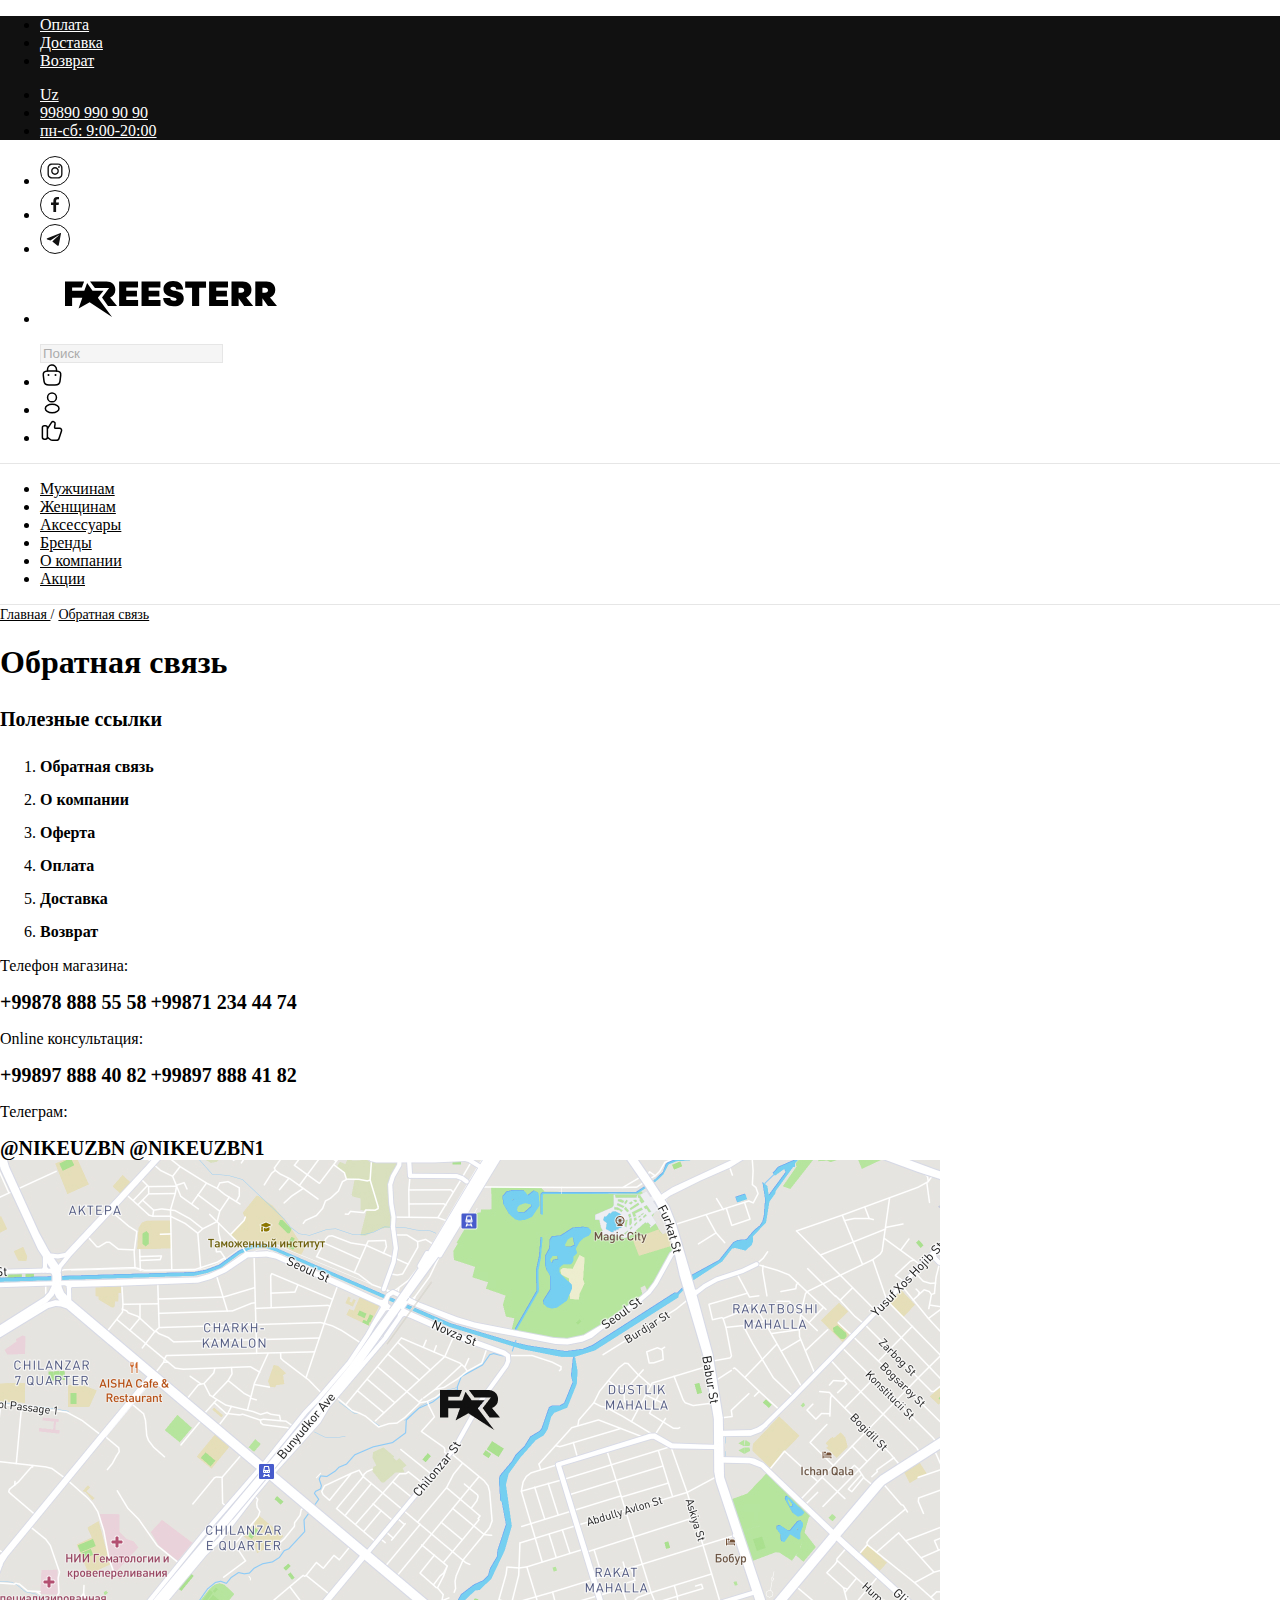
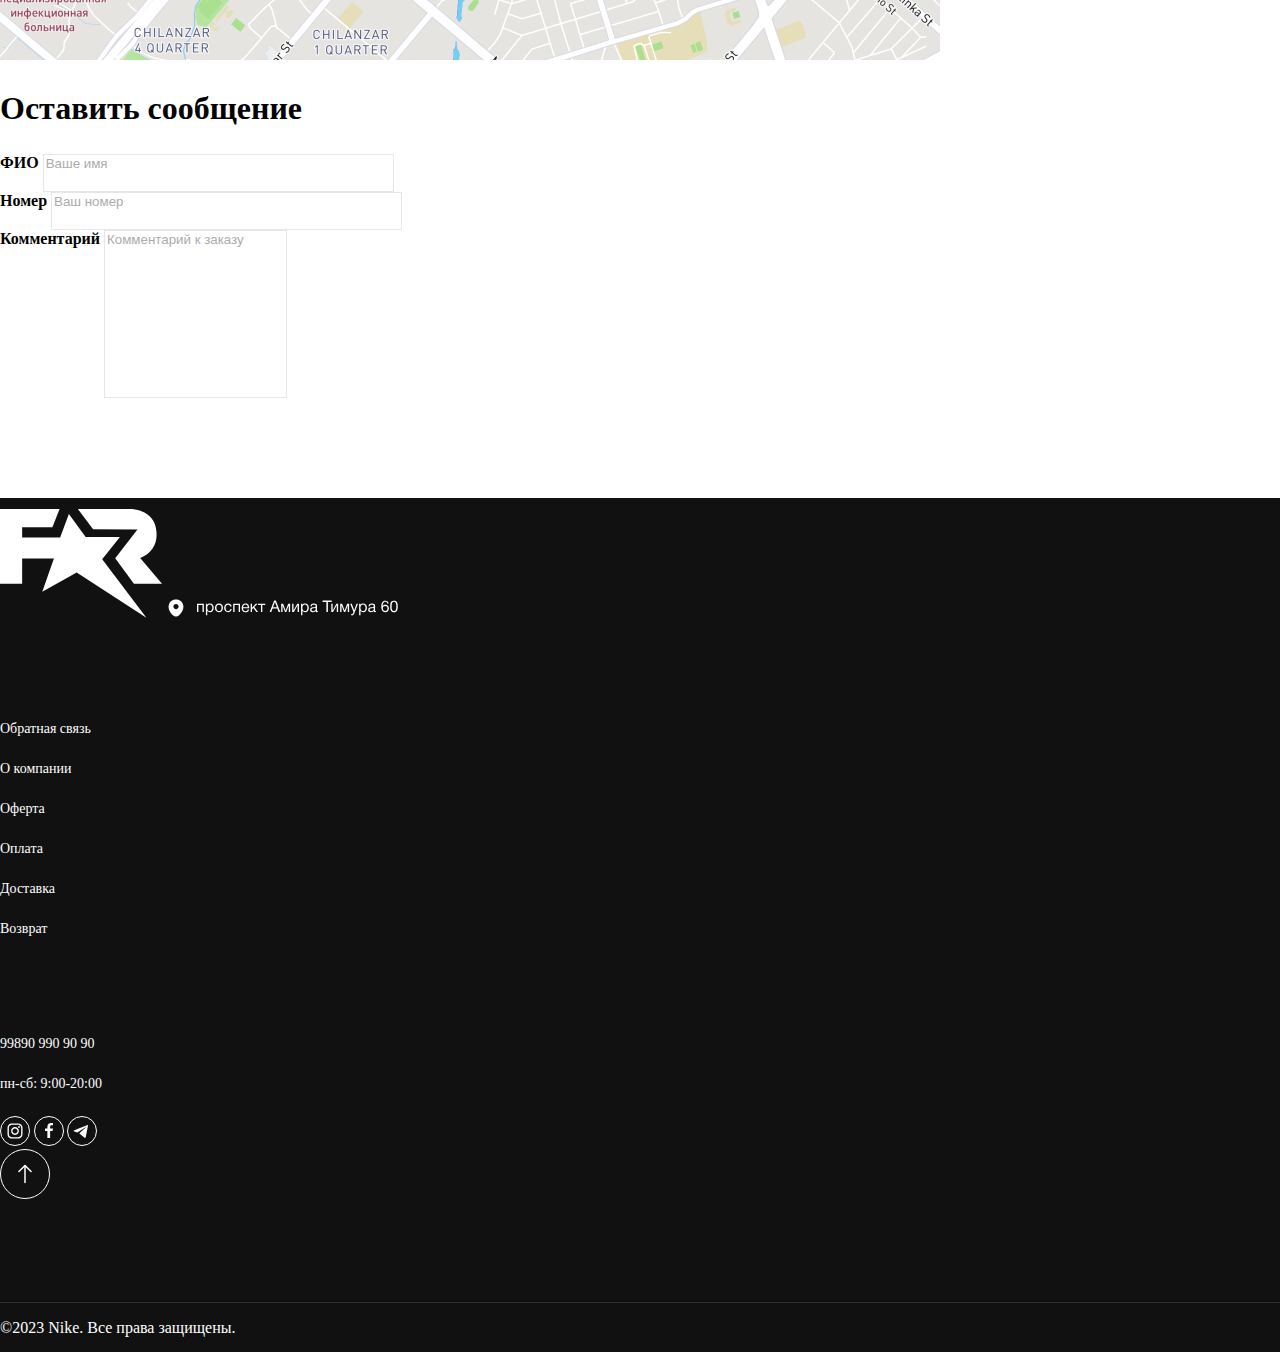
<file: feedback.html>
<!DOCTYPE html>
<html lang="ru">

<head>
    <meta charset="UTF-8">
    <meta http-equiv="X-UA-Compatible" content="IE=edge">
    <meta name="viewport" content="width=device-width, initial-scale=1.0">
    <link rel="stylesheet" href="https://cdn.jsdelivr.net/npm/bootstrap@5.2.3/dist/css/bootstrap.min.css" integrity="sha384-rbsA2VBKQhggwzxH7pPCaAqO46MgnOM80zW1RWuH61DGLwZJEdK2Kadq2F9CUG65" crossorigin="anonymous">
    <link rel="stylesheet" href="css/main.css">

    <title>N</title>
</head>

<body>
    <header>
        <nav class="navbar navbar-expand-lg bg-black nav-first">
            <div class="container">
                <ul class="navbar-nav  text-400 text-16">
                    <li class="nav-item">
                        <a class="nav-link me-3" href="#">Оплата</a>
                    </li>
                    <li class="nav-item">
                        <a class="nav-link me-3" href="#">Доставка</a>
                    </li>
                    <li class="nav-item">
                        <a class="nav-link me-3" href="#">Возврат</a>
                    </li>
                </ul>
                <ul class="navbar-nav  text-400 text-16">
                    <li class="nav-item">
                        <a class="nav-link ms-3" href="#">Uz</a>
                    </li>
                    <li class="nav-item">
                        <a class="nav-link ms-3" href="tel:99890 990 90 90">99890 990 90 90</a>
                    </li>
                    <li class="nav-item">
                        <a class="nav-link ms-3" href="#">пн-сб: 9:00-20:00</a>
                    </li>
                </ul>
            </div>
        </nav>
        <nav class="navbar navbar-expand-lg bg-white nav-second">
            <div class="container">
                <ul class="navbar-nav  text-400 text-16">
                    <li class="nav-item">
                        <a class="nav-link me-2" href="#">
                            <img src="images/instagram-ic.svg" alt="instagram icon">
                        </a>
                    </li>
                    <li class="nav-item">
                        <a class="nav-link me-2" href="#">
                            <img src="images/facebook-ic.svg" alt="facebook icon">
                        </a>
                    </li>
                    <li class="nav-item">
                        <a class="nav-link me-2" href="#">
                            <img src="images/telegram-ic.svg" alt="telegram icon">
                        </a>
                    </li>
                </ul>
                <ul class="navbar-nav  text-400 text-16">
                    <li class="nav-item">
                        <a class="nav-link" href="#">
                            <img src="images/logo.svg" alt="logo">
                        </a>
                    </li>
                </ul>
                <ul class="navbar-nav  text-400 text-16">
                    <form class="d-flex" role="search">
                        <input class="form-control rounded-pill bg-search" type="search" placeholder="Поиск" aria-label="Search">
                    </form>
                    <li class="nav-item">
                        <a class="nav-link ms-2" href="#">
                            <img src="images/bag-ic.svg" alt="bag icon">
                        </a>
                    </li>
                    <li class="nav-item">
                        <a class="nav-link ms-2" href="#">
                            <img src="images/profile-ic.svg" alt="profile icon">
                        </a>
                    </li>
                    <li class="nav-item">
                        <a class="nav-link ms-2" href="#">
                            <img src="images/like-ic.svg" alt="like icon">
                        </a>
                    </li>
                </ul>
            </div>
        </nav>
        <nav class="navbar navbar-expand-lg bg-white nav-third  border-top border-bottom p-0">
            <div class="container">
                <ul class="navbar-nav m-auto text-400 text-16">
                    <li class="nav-item">
                        <a class="nav-link me-4" href="#">Мужчинам</a>
                    </li>
                    <li class="nav-item">
                        <a class="nav-link me-4" href="#">Женщинам</a>
                    </li>
                    <li class="nav-item">
                        <a class="nav-link me-4" href="#">Аксессуары</a>
                    </li>
                    <li class="nav-item">
                        <a class="nav-link me-4" href="#">Бренды</a>
                    </li>
                    <li class="nav-item">
                        <a class="nav-link me-4" href="#">О компании</a>
                    </li>
                    <li class="nav-item">
                        <a class="nav-link" href="#">Акции</a>
                    </li>
                </ul>
            </div>
        </nav>
    </header>
    <main>
        <div class="container">
            <div class="d-flex mt-5 mb-5">
                <a class="text-400 text-14 text-decoration-none" href="#">Главная </a>
                <span class="text-400 text-14"> /</span>
                <a class="text-400 text-14 text-decoration-none" href="#">Обратная связь</a>
            </div>
            <h1 class="text-center mb-4">Обратная связь</h1>
            <div class="row">
                <div class="col-4">
                    <h4 class="text-550 text-20 mb-3">Полезные ссылки</h4>
                    <ol class="feedback-nav">
                        <li>
                            <a href="#">Обратная связь</a>
                        </li>
                        <li>
                            <a href="#">О компании</a>
                        </li>
                        <li>
                            <a href="#">Оферта</a>
                        </li>
                        <li>
                            <a href="#">Оплата</a>
                        </li>
                        <li>
                            <a href="#">Доставка</a>
                        </li>
                        <li>
                            <a href="#">Возврат</a>
                        </li>
                    </ol>
                </div>
                <div class="col-8">
                    <div class="d-flex mb-5">
                        <div class="d-flex flex-column me-5 feedback-info">
                            <p class="text-400 text-16">Телефон магазина:</p>
                            <a href="tel:+99878 888 55 58">+99878 888 55 58</a>
                            <a href="tel:+99871 234 44 74">+99871 234 44 74</a>
                        </div>
                        <div class="d-flex flex-column me-5 feedback-info">
                            <p class="text-400 text-16">Online консультация:</p>
                            <a href="tel:+99897 888 40 82">+99897 888 40 82</a>
                            <a href="tel:+99897 888 41 82">+99897 888 41 82</a>
                        </div>
                        <div class="d-flex flex-column me-5 feedback-info">
                            <p class="text-400 text-16">Телеграм:</p>
                            <a href="#">@NIKEUZBN</a>
                            <a href="#">@NIKEUZBN1</a>
                        </div>
                    </div>
                    <div>
                        <img class="img-fluid" src="images/feedback-map.jpg" alt="map">
                    </div>
                    <h2 class="text-550 text-32 mt-5 mb-3">Оставить сообщение</h2>
                    <form>
                        <div class="d-flex">
                            <div class="mb-3 me-3">
                                <label for="exampleInputEmail1" class="form-label text-550 text-16">ФИО</label>
                                <input type="email" class="form-control rounded-0 name-input" id="exampleInputEmail1" placeholder="Ваше имя" aria-describedby="emailHelp">
                            </div>
                            <div class="mb-3">
                                <label for="exampleInputEmail1" class="form-label text-550 text-16">Номер</label>
                                <input type="email" class="form-control rounded-0 name-input" id="exampleInputEmail1" placeholder="Ваш номер" aria-describedby="emailHelp">
                            </div>
                        </div>
                        <div class="mb-3">
                            <label for="exampleInputEmail1" class="form-label text-550 text-16">Комментарий</label>
                            <input type="email" class="form-control rounded-0 comment-input" id="exampleInputEmail1" placeholder="Комментарий к заказу" aria-describedby="emailHelp">
                        </div>
                    </form>
                </div>
            </div>
        </div>
    </main>
    <footer class="bg-black margin-tp">
        <div class="container">
            <div class="row">
                <div class="col-4 margin-tp">
                    <img src="images/logo-footer.svg" alt="logo">
                    <a href="#">
                        <img class="margin-tp" src="images/location.svg" alt="location">
                    </a>
                </div>
                <div class="col-3 margin-tp">
                    <div class="nav-item-footer">
                        <a href="#">Обратная связь</a>
                    </div>
                    <div class="nav-item-footer">
                        <a href="#">О компании</a>
                    </div>
                    <div class="nav-item-footer">
                        <a href="#">Оферта</a>
                    </div>
                    <div class="nav-item-footer">
                        <a href="#">Оплата</a>
                    </div>
                    <div class="nav-item-footer">
                        <a href="#">Доставка</a>
                    </div>
                    <div class="nav-item-footer">
                        <a href="#">Возврат</a>
                    </div>
                </div>
                <div class="col-5 margin-tp text-end">
                    <div class="nav-item-footer">
                        <a href="tel:99890 990 90 90">99890 990 90 90</a>
                    </div>
                    <div class="nav-item-footer">
                        <a href="#">пн-сб: 9:00-20:00</a>
                    </div>
                    <a class="ms-3" href="#">
                        <img src="images/instgram-ic-footer.svg" alt="instagram icon">
                    </a>
                    <a class="ms-3" href="#">
                        <img src="images/facebook-ic-footer.svg" alt="facebook icon">
                    </a>
                    <a class="ms-3" href="#">
                        <img src="images/telegram-ic-footer.svg" alt="telegram icon">
                    </a>
                    <div class="mt-5">
                        <a href="#">
                            <img src="images/back-ic.svg" alt="back icon">
                        </a>
                    </div>
                </div>
            </div>
            <p class="border-tp-footer color-white text-400 text-16 margin-tp">©2023 Nike. Все права защищены.</p>
        </div>
    </footer>
    <script src="https://cdn.jsdelivr.net/npm/bootstrap@5.2.3/dist/js/bootstrap.min.js" integrity="sha384-cuYeSxntonz0PPNlHhBs68uyIAVpIIOZZ5JqeqvYYIcEL727kskC66kF92t6Xl2V" crossorigin="anonymous"></script>
    <script src="https://cdn.jsdelivr.net/npm/bootstrap@5.2.3/dist/js/bootstrap.bundle.min.js" integrity="sha384-kenU1KFdBIe4zVF0s0G1M5b4hcpxyD9F7jL+jjXkk+Q2h455rYXK/7HAuoJl+0I4" crossorigin="anonymous"></script>
</body>

</html>
</file>
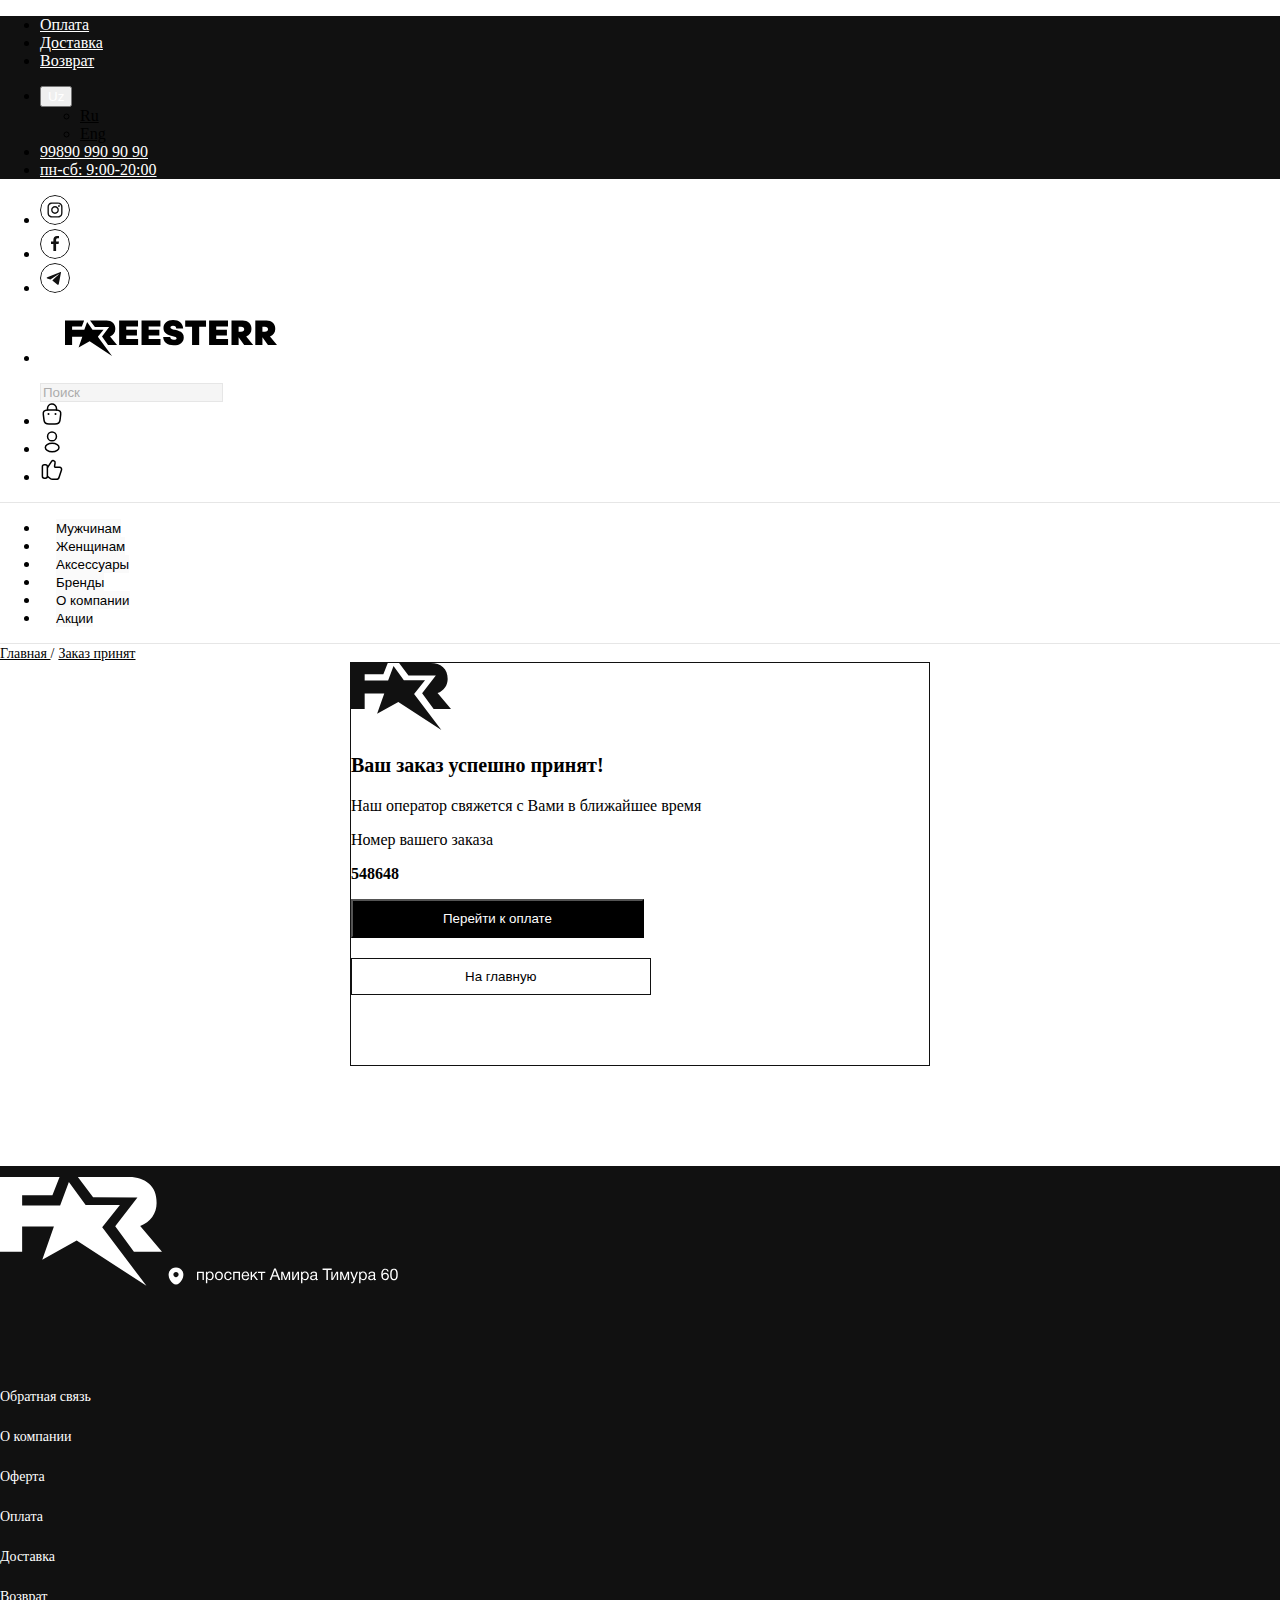
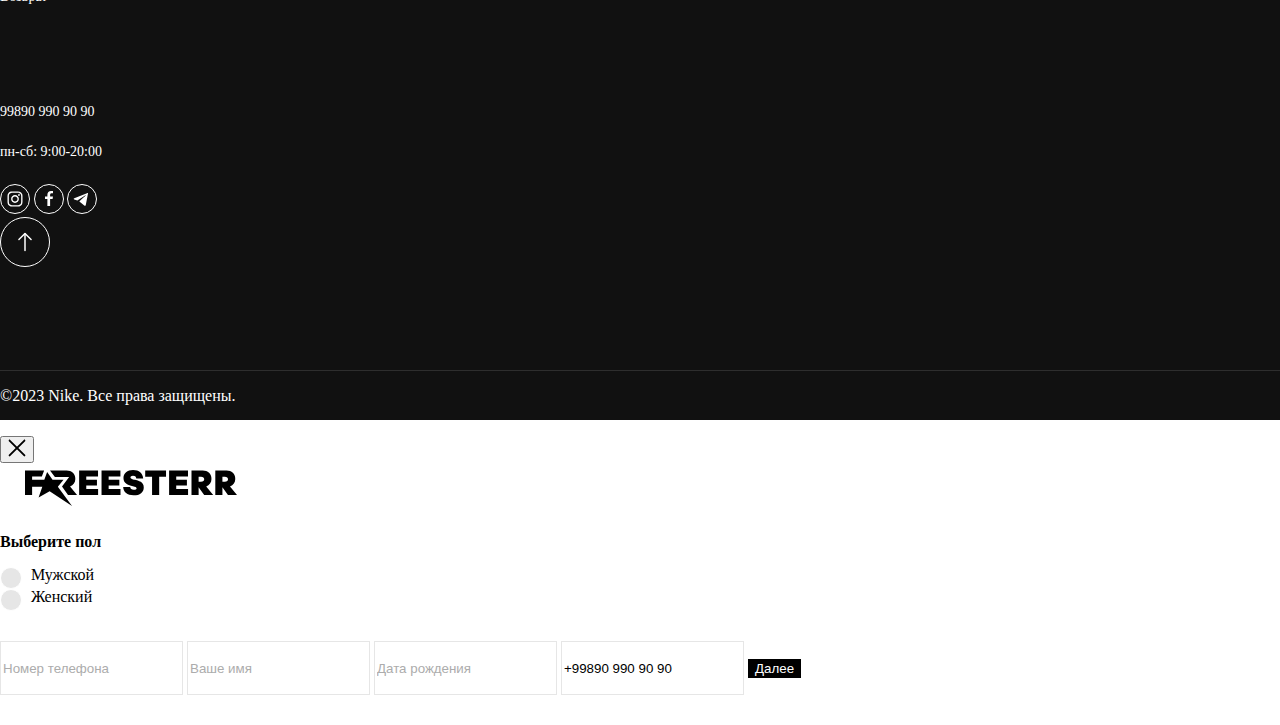
<file: order-confirmed.html>
<!DOCTYPE html>
<html lang="en">

<head>
    <meta charset="UTF-8">
    <meta http-equiv="X-UA-Compatible" content="IE=edge">
    <meta name="viewport" content="width=device-width, initial-scale=1.0">
    <link rel="stylesheet" href="https://cdn.jsdelivr.net/npm/bootstrap@4.6.2/dist/css/bootstrap.min.css" integrity="sha384-xOolHFLEh07PJGoPkLv1IbcEPTNtaed2xpHsD9ESMhqIYd0nLMwNLD69Npy4HI+N" crossorigin="anonymous">
    <link rel="stylesheet" href="https://cdn.jsdelivr.net/npm/bootstrap@5.2.3/dist/css/bootstrap.min.css" integrity="sha384-rbsA2VBKQhggwzxH7pPCaAqO46MgnOM80zW1RWuH61DGLwZJEdK2Kadq2F9CUG65" crossorigin="anonymous">
    <link rel="stylesheet" href="css/main.css">
    <link rel="stylesheet" href="css/media.css">

    <title>N</title>
</head>

<body>
    <header>
        <nav class="navbar navbar-expand-lg bg-black nav-first">
            <div class="container">
                <ul class="navbar-nav  text-400 text-16">
                    <li class="nav-item">
                        <a class="nav-link me-3" href="#">Оплата</a>
                    </li>
                    <li class="nav-item">
                        <a class="nav-link me-3" href="#">Доставка</a>
                    </li>
                    <li class="nav-item">
                        <a class="nav-link me-3" href="#">Возврат</a>
                    </li>
                </ul>
                <ul class="navbar-nav  text-400 text-16">
                    <li class="nav-item">
                        <div class="dropdown">
                            <button class="btn color-white dropdown-toggle" type="button" data-bs-toggle="dropdown" aria-expanded="false">
                                Uz
                            </button>
                            <ul class="dropdown-menu dropdown-language">
                                <li><a class="dropdown-item" href="#">Ru</a></li>
                                <li><a class="dropdown-item" href="#">Eng</a></li>
                            </ul>
                        </div>
                    </li>
                    <li class="nav-item">
                        <a class="nav-link ms-3" href="tel:99890 990 90 90">99890 990 90 90</a>
                    </li>
                    <li class="nav-item">
                        <a class="nav-link ms-3" href="#">пн-сб: 9:00-20:00</a>
                    </li>
                </ul>
            </div>
        </nav>
        <nav class="navbar navbar-expand-lg bg-white nav-second">
            <div class="container">
                <ul class="navbar-nav text-400 text-16 only-sm nav-link-social">
                    <li class="nav-item">
                        <a class="nav-link me-2" href="#">
                            <img src="images/instagram-ic.svg" alt="instagram icon">
                        </a>
                    </li>
                    <li class="nav-item">
                        <a class="nav-link me-2" href="#">
                            <img src="images/facebook-ic.svg" alt="facebook icon">
                        </a>
                    </li>
                    <li class="nav-item">
                        <a class="nav-link me-2" href="#">
                            <img src="images/telegram-ic.svg" alt="telegram icon">
                        </a>
                    </li>
                </ul>
                <ul class="navbar-nav text-400 text-16">
                    <li class="nav-item">
                        <a class="nav-link" href="#">
                            <img src="images/logo.svg" alt="logo">
                        </a>
                    </li>
                    <li class="only-sm-v">
                        <button class="hamb-btn">
                            <img src="images/hamburger-nav.svg" alt="">
                        </button>
                    </li>
                </ul>
                <ul class="navbar-nav text-400 text-16 only-sm">
                    <form class="d-flex" role="search">
                        <input class="form-control rounded-pill bg-search" type="search" placeholder="Поиск" aria-label="Search">
                    </form>
                    <li class="nav-item">
                        <a class="nav-link ms-2" href="#">
                            <img src="images/bag-ic.svg" alt="bag icon">
                        </a>
                    </li>
                    <li class="nav-item">
                        <a class="btn nav-link ms-2" href="#"  type="button" data-bs-toggle="modal" data-bs-target="#registrationModal">
                            <img src="images/profile-ic.svg" alt="profile icon">
                        </a>
                    </li>
                    <li class="nav-item">
                        <a class="nav-link ms-2" href="#">
                            <img src="images/like-ic.svg" alt="like icon">
                        </a>
                    </li>
                </ul>
            </div>
        </nav>
    </header>
    <div class="es-backdrop"></div>
    <main>
        <nav class="es-menu-nav position-relative d-none d-lg-block">
            <div class="container">
                <ul class="nav justify-content-center">
                    <li class="nav-item">
                    <div class="dropdown es-cat-dropdown">
                        <button class="btn rounded-0 nav-link es-text-black dropdown-toggle" disabled data-toggle="dropdown"
                        aria-expanded="false">
                        Мужчинам
                        </button>
                        <div class="dropdown-menu">
                        <div class="es-dropdown-top es-grey-border-b w-100"></div>
                        <div class="container ">
                            <div class="es-cat-menu-wrapper">
                            <div class="products-list">
                                <h3 class="es-weight-500 es-size-16 pl-3 es-text-black">Обувь</h3>
                                <ul class="nav flex-column">
                                    <li class="nav-item">
                                        <a class="nav-link" href="#">Кроссовки</a>
                                    </li>
                                    <li class="nav-item">
                                        <a class="nav-link" href="#">Ботинки</a>
                                    </li>
                                    <li class="nav-item">
                                        <a class="nav-link" href="#">Кеды</a>
                                    </li>
                                    <li class="nav-item">
                                        <a class="nav-link" href="#">Сапоги</a>
                                    </li>
                                    <li class="nav-item">
                                        <a class="nav-link" href="#">Тапочки</a>
                                    </li>
                                </ul>
                            </div>
                            <div class="products-list">
                                <h3 class="es-weight-500 es-size-16 pl-3 es-text-black">Одежда</h3>
                                <ul class="nav flex-column">
                                    <li class="nav-item">
                                        <a class="nav-link" href="#">Футболки</a>
                                    </li>
                                    <li class="nav-item">
                                        <a class="nav-link" href="#">Жилетки</a>
                                    </li>
                                    <li class="nav-item">
                                        <a class="nav-link" href="#">Толстовки</a>
                                    </li>
                                    <li class="nav-item">
                                        <a class="nav-link" href="#">Куртки</a>
                                    </li>
                                    <li class="nav-item">
                                        <a class="nav-link" href="#">Шорты</a>
                                    </li>
                                    <li class="nav-item">
                                        <a class="nav-link" href="#">Брюки</a>
                                    </li>
                                    <li class="nav-item">
                                        <a class="nav-link" href="#">Костюмы</a>
                                    </li>
                                    <li class="nav-item">
                                        <a class="nav-link" href="#">Поло</a>
                                    </li>
                                    <li class="nav-item">
                                        <a class="nav-link" href="#">Поло</a>
                                    </li>
                                </ul>
                            </div>
                            <div class="products-list">
                                <h3 class="es-weight-500 es-size-16 pl-3 es-text-black">Аксессуары</h3>
                                <ul class="nav flex-column">
                                    <li class="nav-item">
                                        <a class="nav-link" href="#">Home</a>
                                    </li>
                                    <li class="nav-item">
                                        <a class="nav-link" href="#">Home</a>
                                    </li>
                                    <li class="nav-item">
                                        <a class="nav-link" href="#">Home</a>
                                    </li>
                                    <li class="nav-item">
                                        <a class="nav-link" href="#">Home</a>
                                    </li>
                                </ul>
                            </div>
                            <div class="products-list">
                                <h3 class="es-weight-500 es-size-16 pl-3 es-text-black">Бренды</h3>
                                <ul class="nav flex-column">
                                    <li class="nav-item">
                                        <a class="nav-link" href="#">Home</a>
                                    </li>
                                    <li class="nav-item">
                                        <a class="nav-link" href="#">Home</a>
                                    </li>
                                    <li class="nav-item">
                                        <a class="nav-link" href="#">Home</a>
                                    </li>
                                    <li class="nav-item">
                                        <a class="nav-link" href="#">Home</a>
                                    </li>
                                </ul>
                            </div>
                            <div class="products-list">
                                <h3 class="es-weight-500 es-size-16 pl-3 es-text-black">Коллекции</h3>
                                <ul class="nav flex-column">
                                    <li class="nav-item">
                                        <a class="nav-link" href="#">Home</a>
                                    </li>
                                    <li class="nav-item">
                                        <a class="nav-link" href="#">Home</a>
                                    </li>
                                    <li class="nav-item">
                                        <a class="nav-link" href="#">Home</a>
                                    </li>
                                    <li class="nav-item">
                                        <a class="nav-link" href="#">Home</a>
                                    </li>
                                </ul>
                            </div>
                            </div>
                        </div>
                        </div>
                    </div>
                    </li>
                    <li class="nav-item">
                    <div class="dropdown es-cat-dropdown">
                        <button class="btn rounded-0 nav-link es-text-black dropdown-toggle" disabled data-toggle="dropdown"
                        aria-expanded="false">
                        Женщинам
                        </button>
                        <div class="dropdown-menu">
                        <div class="es-dropdown-top es-grey-border-b w-100"></div>
                        <div class="container ">
                            <div class="es-cat-menu-wrapper">
                            <div class="products-list">
                                <h3 class="es-weight-500 es-size-16 pl-3 es-text-black">Обувь</h3>
                                <ul class="nav flex-column">
                                    <li class="nav-item">
                                        <a class="nav-link" href="#">Кроссовки</a>
                                    </li>
                                    <li class="nav-item">
                                        <a class="nav-link" href="#">Ботинки</a>
                                    </li>
                                    <li class="nav-item">
                                        <a class="nav-link" href="#">Кеды</a>
                                    </li>
                                    <li class="nav-item">
                                        <a class="nav-link" href="#">Сапоги</a>
                                    </li>
                                    <li class="nav-item">
                                        <a class="nav-link" href="#">Тапочки</a>
                                    </li>
                                </ul>
                            </div>
                            <div class="products-list">
                                <h3 class="es-weight-500 es-size-16 pl-3 es-text-black">Одежда</h3>
                                <ul class="nav flex-column">
                                    <li class="nav-item">
                                        <a class="nav-link" href="#">Футболки</a>
                                    </li>
                                    <li class="nav-item">
                                        <a class="nav-link" href="#">Жилетки</a>
                                    </li>
                                    <li class="nav-item">
                                        <a class="nav-link" href="#">Толстовки</a>
                                    </li>
                                    <li class="nav-item">
                                        <a class="nav-link" href="#">Куртки</a>
                                    </li>
                                    <li class="nav-item">
                                        <a class="nav-link" href="#">Шорты</a>
                                    </li>
                                    <li class="nav-item">
                                        <a class="nav-link" href="#">Брюки</a>
                                    </li>
                                    <li class="nav-item">
                                        <a class="nav-link" href="#">Костюмы</a>
                                    </li>
                                    <li class="nav-item">
                                        <a class="nav-link" href="#">Поло</a>
                                    </li>
                                    <li class="nav-item">
                                        <a class="nav-link" href="#">Поло</a>
                                    </li>
                                </ul>
                            </div>
                            <div class="products-list">
                                <h3 class="es-weight-500 es-size-16 pl-3 es-text-black">Обувь</h3>
                                <ul class="nav flex-column">
                                    <li class="nav-item">
                                        <a class="nav-link" href="#">Home</a>
                                    </li>
                                    <li class="nav-item">
                                        <a class="nav-link" href="#">Home</a>
                                    </li>
                                    <li class="nav-item">
                                        <a class="nav-link" href="#">Home</a>
                                    </li>
                                    <li class="nav-item">
                                        <a class="nav-link" href="#">Home</a>
                                    </li>
                                </ul>
                            </div>
                            <div class="products-list">
                                <h3 class="es-weight-500 es-size-16 pl-3 es-text-black">Обувь</h3>
                                <ul class="nav flex-column">
                                    <li class="nav-item">
                                        <a class="nav-link" href="#">Home</a>
                                    </li>
                                    <li class="nav-item">
                                        <a class="nav-link" href="#">Home</a>
                                    </li>
                                    <li class="nav-item">
                                        <a class="nav-link" href="#">Home</a>
                                    </li>
                                    <li class="nav-item">
                                        <a class="nav-link" href="#">Home</a>
                                    </li>
                                </ul>
                            </div>
                            <div class="products-list">
                                <h3 class="es-weight-500 es-size-16 pl-3 es-text-black">Обувь</h3>
                                <ul class="nav flex-column">
                                    <li class="nav-item">
                                        <a class="nav-link" href="#">Home</a>
                                    </li>
                                    <li class="nav-item">
                                        <a class="nav-link" href="#">Home</a>
                                    </li>
                                    <li class="nav-item">
                                        <a class="nav-link" href="#">Home</a>
                                    </li>
                                    <li class="nav-item">
                                        <a class="nav-link" href="#">Home</a>
                                    </li>
                                </ul>
                            </div>
                            </div>
                        </div>
                        </div>
                    </div>
                    </li>
                    <li class="nav-item">
                    <div class="dropdown es-cat-dropdown">
                        <button class="btn rounded-0 nav-link es-text-black dropdown-toggle" disabled data-toggle="dropdown"
                        aria-expanded="false">
                        Аксессуары
                        </button>
                        <div class="dropdown-menu">
                        <div class="es-dropdown-top es-grey-border-b w-100"></div>
                        <div class="container ">
                            <div class="es-cat-menu-wrapper">
                            <div class="products-list">
                                <h3 class="es-weight-500 es-size-16 pl-3 es-text-black">Обувь</h3>
                                <ul class="nav flex-column">
                                    <li class="nav-item">
                                        <a class="nav-link" href="#">Кроссовки</a>
                                    </li>
                                    <li class="nav-item">
                                        <a class="nav-link" href="#">Ботинки</a>
                                    </li>
                                    <li class="nav-item">
                                        <a class="nav-link" href="#">Кеды</a>
                                    </li>
                                    <li class="nav-item">
                                        <a class="nav-link" href="#">Сапоги</a>
                                    </li>
                                    <li class="nav-item">
                                        <a class="nav-link" href="#">Тапочки</a>
                                    </li>
                                </ul>
                            </div>
                            <div class="products-list">
                                <h3 class="es-weight-500 es-size-16 pl-3 es-text-black">Одежда</h3>
                                <ul class="nav flex-column">
                                    <li class="nav-item">
                                        <a class="nav-link" href="#">Футболки</a>
                                    </li>
                                    <li class="nav-item">
                                        <a class="nav-link" href="#">Жилетки</a>
                                    </li>
                                    <li class="nav-item">
                                        <a class="nav-link" href="#">Толстовки</a>
                                    </li>
                                    <li class="nav-item">
                                        <a class="nav-link" href="#">Куртки</a>
                                    </li>
                                    <li class="nav-item">
                                        <a class="nav-link" href="#">Шорты</a>
                                    </li>
                                    <li class="nav-item">
                                        <a class="nav-link" href="#">Брюки</a>
                                    </li>
                                    <li class="nav-item">
                                        <a class="nav-link" href="#">Костюмы</a>
                                    </li>
                                    <li class="nav-item">
                                        <a class="nav-link" href="#">Поло</a>
                                    </li>
                                    <li class="nav-item">
                                        <a class="nav-link" href="#">Поло</a>
                                    </li>
                                </ul>
                            </div>
                            <div class="products-list">
                                <h3 class="es-weight-500 es-size-16 pl-3 es-text-black">Обувь</h3>
                                <ul class="nav flex-column">
                                    <li class="nav-item">
                                        <a class="nav-link" href="#">Home</a>
                                    </li>
                                    <li class="nav-item">
                                        <a class="nav-link" href="#">Home</a>
                                    </li>
                                    <li class="nav-item">
                                        <a class="nav-link" href="#">Home</a>
                                    </li>
                                    <li class="nav-item">
                                        <a class="nav-link" href="#">Home</a>
                                    </li>
                                </ul>
                            </div>
                            <div class="products-list">
                                <h3 class="es-weight-500 es-size-16 pl-3 es-text-black">Обувь</h3>
                                <ul class="nav flex-column">
                                    <li class="nav-item">
                                        <a class="nav-link" href="#">Home</a>
                                    </li>
                                    <li class="nav-item">
                                        <a class="nav-link" href="#">Home</a>
                                    </li>
                                    <li class="nav-item">
                                        <a class="nav-link" href="#">Home</a>
                                    </li>
                                    <li class="nav-item">
                                        <a class="nav-link" href="#">Home</a>
                                    </li>
                                </ul>
                            </div>
                            <div class="products-list">
                                <h3 class="es-weight-500 es-size-16 pl-3 es-text-black">Обувь</h3>
                                <ul class="nav flex-column">
                                    <li class="nav-item">
                                        <a class="nav-link" href="#">Home</a>
                                    </li>
                                    <li class="nav-item">
                                        <a class="nav-link" href="#">Home</a>
                                    </li>
                                    <li class="nav-item">
                                        <a class="nav-link" href="#">Home</a>
                                    </li>
                                    <li class="nav-item">
                                        <a class="nav-link" href="#">Home</a>
                                    </li>
                                </ul>
                            </div>
                            </div>
                        </div>
                        </div>
                    </div>
                    </li>
                    <li class="nav-item">
                    <div class="dropdown es-cat-dropdown">
                        <button class="btn rounded-0 nav-link es-text-black dropdown-toggle" disabled data-toggle="dropdown"
                        aria-expanded="false">
                        Бренды
                        </button>
                        <div class="dropdown-menu">
                        <div class="es-dropdown-top es-grey-border-b w-100"></div>
                        <div class="container ">
                            <div class="es-cat-menu-wrapper">
                            <div class="products-list">
                                <h3 class="es-weight-500 es-size-16 pl-3 es-text-black">Обувь</h3>
                                <ul class="nav flex-column">
                                    <li class="nav-item">
                                        <a class="nav-link" href="#">Кроссовки</a>
                                    </li>
                                    <li class="nav-item">
                                        <a class="nav-link" href="#">Ботинки</a>
                                    </li>
                                    <li class="nav-item">
                                        <a class="nav-link" href="#">Кеды</a>
                                    </li>
                                    <li class="nav-item">
                                        <a class="nav-link" href="#">Сапоги</a>
                                    </li>
                                    <li class="nav-item">
                                        <a class="nav-link" href="#">Тапочки</a>
                                    </li>
                                </ul>
                            </div>
                            <div class="products-list">
                                <h3 class="es-weight-500 es-size-16 pl-3 es-text-black">Одежда</h3>
                                <ul class="nav flex-column">
                                    <li class="nav-item">
                                        <a class="nav-link" href="#">Футболки</a>
                                    </li>
                                    <li class="nav-item">
                                        <a class="nav-link" href="#">Жилетки</a>
                                    </li>
                                    <li class="nav-item">
                                        <a class="nav-link" href="#">Толстовки</a>
                                    </li>
                                    <li class="nav-item">
                                        <a class="nav-link" href="#">Куртки</a>
                                    </li>
                                    <li class="nav-item">
                                        <a class="nav-link" href="#">Шорты</a>
                                    </li>
                                    <li class="nav-item">
                                        <a class="nav-link" href="#">Брюки</a>
                                    </li>
                                    <li class="nav-item">
                                        <a class="nav-link" href="#">Костюмы</a>
                                    </li>
                                    <li class="nav-item">
                                        <a class="nav-link" href="#">Поло</a>
                                    </li>
                                    <li class="nav-item">
                                        <a class="nav-link" href="#">Поло</a>
                                    </li>
                                </ul>
                            </div>
                            <div class="products-list">
                                <h3 class="es-weight-500 es-size-16 pl-3 es-text-black">Обувь</h3>
                                <ul class="nav flex-column">
                                    <li class="nav-item">
                                        <a class="nav-link" href="#">Home</a>
                                    </li>
                                    <li class="nav-item">
                                        <a class="nav-link" href="#">Home</a>
                                    </li>
                                    <li class="nav-item">
                                        <a class="nav-link" href="#">Home</a>
                                    </li>
                                    <li class="nav-item">
                                        <a class="nav-link" href="#">Home</a>
                                    </li>
                                </ul>
                            </div>
                            <div class="products-list">
                                <h3 class="es-weight-500 es-size-16 pl-3 es-text-black">Обувь</h3>
                                <ul class="nav flex-column">
                                    <li class="nav-item">
                                        <a class="nav-link" href="#">Home</a>
                                    </li>
                                    <li class="nav-item">
                                        <a class="nav-link" href="#">Home</a>
                                    </li>
                                    <li class="nav-item">
                                        <a class="nav-link" href="#">Home</a>
                                    </li>
                                    <li class="nav-item">
                                        <a class="nav-link" href="#">Home</a>
                                    </li>
                                </ul>
                            </div>
                            <div class="products-list">
                                <h3 class="es-weight-500 es-size-16 pl-3 es-text-black">Обувь</h3>
                                <ul class="nav flex-column">
                                    <li class="nav-item">
                                        <a class="nav-link" href="#">Home</a>
                                    </li>
                                    <li class="nav-item">
                                        <a class="nav-link" href="#">Home</a>
                                    </li>
                                    <li class="nav-item">
                                        <a class="nav-link" href="#">Home</a>
                                    </li>
                                    <li class="nav-item">
                                        <a class="nav-link" href="#">Home</a>
                                    </li>
                                </ul>
                            </div>
                            </div>
                        </div>
                        </div>
                    </div>
                    </li>
                    <li class="nav-item">
                    <div class="dropdown es-cat-dropdown">
                        <button class="btn rounded-0 nav-link es-text-black dropdown-toggle" disabled data-toggle="dropdown"
                        aria-expanded="false">
                        О компании
                        </button>
                        <div class="dropdown-menu">
                        <div class="es-dropdown-top es-grey-border-b w-100"></div>
                        <div class="container ">
                            <div class="es-cat-menu-wrapper">
                            <div class="products-list">
                                <h3 class="es-weight-500 es-size-16 pl-3 es-text-black">Обувь</h3>
                                <ul class="nav flex-column">
                                    <li class="nav-item">
                                        <a class="nav-link" href="#">Кроссовки</a>
                                    </li>
                                    <li class="nav-item">
                                        <a class="nav-link" href="#">Ботинки</a>
                                    </li>
                                    <li class="nav-item">
                                        <a class="nav-link" href="#">Кеды</a>
                                    </li>
                                    <li class="nav-item">
                                        <a class="nav-link" href="#">Сапоги</a>
                                    </li>
                                    <li class="nav-item">
                                        <a class="nav-link" href="#">Тапочки</a>
                                    </li>
                                </ul>
                            </div>
                            <div class="products-list">
                                <h3 class="es-weight-500 es-size-16 pl-3 es-text-black">Одежда</h3>
                                <ul class="nav flex-column">
                                    <li class="nav-item">
                                        <a class="nav-link" href="#">Футболки</a>
                                    </li>
                                    <li class="nav-item">
                                        <a class="nav-link" href="#">Жилетки</a>
                                    </li>
                                    <li class="nav-item">
                                        <a class="nav-link" href="#">Толстовки</a>
                                    </li>
                                    <li class="nav-item">
                                        <a class="nav-link" href="#">Куртки</a>
                                    </li>
                                    <li class="nav-item">
                                        <a class="nav-link" href="#">Шорты</a>
                                    </li>
                                    <li class="nav-item">
                                        <a class="nav-link" href="#">Брюки</a>
                                    </li>
                                    <li class="nav-item">
                                        <a class="nav-link" href="#">Костюмы</a>
                                    </li>
                                    <li class="nav-item">
                                        <a class="nav-link" href="#">Поло</a>
                                    </li>
                                    <li class="nav-item">
                                        <a class="nav-link" href="#">Поло</a>
                                    </li>
                                </ul>
                            </div>
                            <div class="products-list">
                                <h3 class="es-weight-500 es-size-16 pl-3 es-text-black">Обувь</h3>
                                <ul class="nav flex-column">
                                    <li class="nav-item">
                                        <a class="nav-link" href="#">Home</a>
                                    </li>
                                    <li class="nav-item">
                                        <a class="nav-link" href="#">Home</a>
                                    </li>
                                    <li class="nav-item">
                                        <a class="nav-link" href="#">Home</a>
                                    </li>
                                    <li class="nav-item">
                                        <a class="nav-link" href="#">Home</a>
                                    </li>
                                </ul>
                            </div>
                            <div class="products-list">
                                <h3 class="es-weight-500 es-size-16 pl-3 es-text-black">Обувь</h3>
                                <ul class="nav flex-column">
                                    <li class="nav-item">
                                        <a class="nav-link" href="#">Home</a>
                                    </li>
                                    <li class="nav-item">
                                        <a class="nav-link" href="#">Home</a>
                                    </li>
                                    <li class="nav-item">
                                        <a class="nav-link" href="#">Home</a>
                                    </li>
                                    <li class="nav-item">
                                        <a class="nav-link" href="#">Home</a>
                                    </li>
                                </ul>
                            </div>
                            <div class="products-list">
                                <h3 class="es-weight-500 es-size-16 pl-3 es-text-black">Обувь</h3>
                                <ul class="nav flex-column">
                                    <li class="nav-item">
                                        <a class="nav-link" href="#">Home</a>
                                    </li>
                                    <li class="nav-item">
                                        <a class="nav-link" href="#">Home</a>
                                    </li>
                                    <li class="nav-item">
                                        <a class="nav-link" href="#">Home</a>
                                    </li>
                                    <li class="nav-item">
                                        <a class="nav-link" href="#">Home</a>
                                    </li>
                                </ul>
                            </div>
                            </div>
                        </div>
                        </div>
                    </div>
                    </li>
                    <li class="nav-item">
                        <div class="dropdown es-cat-dropdown">
                            <button class="btn rounded-0 nav-link es-text-black dropdown-toggle" disabled data-toggle="dropdown"
                            aria-expanded="false">
                            Акции
                            </button>
                            <div class="dropdown-menu">
                            <div class="es-dropdown-top es-grey-border-b w-100"></div>
                            <div class="container ">
                                <div class="es-cat-menu-wrapper">
                                <div class="products-list">
                                    <h3 class="es-weight-500 es-size-16 pl-3 es-text-black">Обувь</h3>
                                    <ul class="nav flex-column">
                                        <li class="nav-item">
                                            <a class="nav-link" href="#">Кроссовки</a>
                                        </li>
                                        <li class="nav-item">
                                            <a class="nav-link" href="#">Ботинки</a>
                                        </li>
                                        <li class="nav-item">
                                            <a class="nav-link" href="#">Кеды</a>
                                        </li>
                                        <li class="nav-item">
                                            <a class="nav-link" href="#">Сапоги</a>
                                        </li>
                                        <li class="nav-item">
                                            <a class="nav-link" href="#">Тапочки</a>
                                        </li>
                                    </ul>
                                </div>
                                <div class="products-list">
                                    <h3 class="es-weight-500 es-size-16 pl-3 es-text-black">Одежда</h3>
                                    <ul class="nav flex-column">
                                        <li class="nav-item">
                                            <a class="nav-link" href="#">Футболки</a>
                                        </li>
                                        <li class="nav-item">
                                            <a class="nav-link" href="#">Жилетки</a>
                                        </li>
                                        <li class="nav-item">
                                            <a class="nav-link" href="#">Толстовки</a>
                                        </li>
                                        <li class="nav-item">
                                            <a class="nav-link" href="#">Куртки</a>
                                        </li>
                                        <li class="nav-item">
                                            <a class="nav-link" href="#">Шорты</a>
                                        </li>
                                        <li class="nav-item">
                                            <a class="nav-link" href="#">Брюки</a>
                                        </li>
                                        <li class="nav-item">
                                            <a class="nav-link" href="#">Костюмы</a>
                                        </li>
                                        <li class="nav-item">
                                            <a class="nav-link" href="#">Поло</a>
                                        </li>
                                        <li class="nav-item">
                                            <a class="nav-link" href="#">Поло</a>
                                        </li>
                                    </ul>
                                </div>
                                <div class="products-list">
                                    <h3 class="es-weight-500 es-size-16 pl-3 es-text-black">Обувь</h3>
                                    <ul class="nav flex-column">
                                        <li class="nav-item">
                                            <a class="nav-link" href="#">Home</a>
                                        </li>
                                        <li class="nav-item">
                                            <a class="nav-link" href="#">Home</a>
                                        </li>
                                        <li class="nav-item">
                                            <a class="nav-link" href="#">Home</a>
                                        </li>
                                        <li class="nav-item">
                                            <a class="nav-link" href="#">Home</a>
                                        </li>
                                    </ul>
                                </div>
                                <div class="products-list">
                                    <h3 class="es-weight-500 es-size-16 pl-3 es-text-black">Обувь</h3>
                                    <ul class="nav flex-column">
                                        <li class="nav-item">
                                            <a class="nav-link" href="#">Home</a>
                                        </li>
                                        <li class="nav-item">
                                            <a class="nav-link" href="#">Home</a>
                                        </li>
                                        <li class="nav-item">
                                            <a class="nav-link" href="#">Home</a>
                                        </li>
                                        <li class="nav-item">
                                            <a class="nav-link" href="#">Home</a>
                                        </li>
                                    </ul>
                                </div>
                                <div class="products-list">
                                    <h3 class="es-weight-500 es-size-16 pl-3 es-text-black">Обувь</h3>
                                    <ul class="nav flex-column">
                                        <li class="nav-item">
                                            <a class="nav-link" href="#">Home</a>
                                        </li>
                                        <li class="nav-item">
                                            <a class="nav-link" href="#">Home</a>
                                        </li>
                                        <li class="nav-item">
                                            <a class="nav-link" href="#">Home</a>
                                        </li>
                                        <li class="nav-item">
                                            <a class="nav-link" href="#">Home</a>
                                        </li>
                                    </ul>
                                </div>
                                </div>
                            </div>
                            </div>
                        </div>
                    </li>
                </ul>
            </div>
        </nav>
        <div class="container">
            <div class="d-flex mt-5 mb-5">
                <a class="text-400 text-14 text-decoration-none" href="#">Главная </a>
                <span class="text-400 text-14"> /</span>
                <a class="text-400 text-14 text-decoration-none" href="#">Заказ принят</a>
            </div>
            <div class="text-center border-order m-x">
                <div class="pt-5 pb-5">
                    <img src="images/order-logo.svg" alt="logo">
                </div>
                <p class="text-550 text-20">Ваш заказ успешно принят!</p>
                <p class="text-400 text-16">Наш оператор свяжется с Вами в ближайшее время</p>
                <p class="text-400 text-16 mb-1">Номер вашего заказа</p>
                <p class="text-550 text-16 mt-1 mb-4">548648</p>
                <div>
                    <button class="btn-payment">Перейти к оплате</button>
                </div>
                <button class="btn-exit">На главную</button>
            </div>
        </div>
    </main>
    <footer class="bg-black margin-tp">
        <div class="container">
            <div class="row">
                <div class="col-4 margin-tp">
                    <img src="images/logo-footer.svg" alt="logo">
                    <a href="#">
                        <img class="margin-tp" src="images/location.svg" alt="location">
                    </a>
                </div>
                <div class="col-sm-6 col-lg-3 margin-tp">
                    <div class="nav-item-footer">
                        <a href="#">Обратная связь</a>
                    </div>
                    <div class="nav-item-footer">
                        <a href="#">О компании</a>
                    </div>
                    <div class="nav-item-footer">
                        <a href="#">Оферта</a>
                    </div>
                    <div class="nav-item-footer">
                        <a href="#">Оплата</a>
                    </div>
                    <div class="nav-item-footer">
                        <a href="#">Доставка</a>
                    </div>
                    <div class="nav-item-footer">
                        <a href="#">Возврат</a>
                    </div>
                </div>
                <div class="col-5 margin-tp text-end">
                    <div class="nav-item-footer">
                        <a href="tel:99890 990 90 90">99890 990 90 90</a>
                    </div>
                    <div class="nav-item-footer">
                        <a href="#">пн-сб: 9:00-20:00</a>
                    </div>
                    <a class="ms-3" href="#">
                        <img src="images/instgram-ic-footer.svg" alt="instagram icon">
                    </a>
                    <a class="ms-3" href="#">
                        <img src="images/facebook-ic-footer.svg" alt="facebook icon">
                    </a>
                    <a class="ms-3" href="#">
                        <img src="images/telegram-ic-footer.svg" alt="telegram icon">
                    </a>
                    <div class="mt-5">
                        <a href="#">
                            <img src="images/back-ic.svg" alt="back icon">
                        </a>
                    </div>
                </div>
            </div>
            <p class="border-tp-footer color-white text-400 text-16 margin-tp">©2023 Nike. Все права защищены.</p>
        </div>
    </footer>

    <div class="modal fade" id="registrationModal" tabindex="-1" aria-labelledby="registrationModalLabel"
    aria-hidden="true">
    <div class="modal-dialog">
        <div class="modal-content position-relative p-5">
            <button class="es-modal-close btn p-1 position-absolute" data-dismiss="modal" aria-label="Close">
                <img class="d-flex" src="images/modal-close.svg" alt="">
            </button>
            <div class="mb-5">
                <img class="d-block m-auto" src="images/logo.svg" alt="">
            </div>
            <p class="text-550">Выберите пол</p>
            <div class="row es-mb-30 es-mb-sm-20">
                <div class="radio-container col-6">
                    <input type="radio" id="radio1" name="gender" />
                    <label for="radio1"><span class="radio-label">Мужской</span></label>
                </div>
                <div class="radio-container col-6">
                    <input type="radio" id="radio2" name="gender" />
                    <label for="radio2"><span class="radio-label">Женский</span></label>
                </div>
            </div>
            <input type="text" class="form-control es-mb-30 es-mb-sm-20" placeholder="Номер телефона">
            <input type="text" class="form-control es-mb-30 es-mb-sm-20" placeholder="Ваше имя">
            <input type="text" class="form-control es-mb-30 es-mb-sm-20" placeholder="Дата рождения">
            <input type="text" class="form-control es-mb-30 es-mb-sm-20" value="+99890 990 90 90">
            <button class="btn es-btn-black es-btn-50">Далее</button>
        </div>
    </div>
</div>

    <script src="https://cdn.jsdelivr.net/npm/bootstrap@5.2.3/dist/js/bootstrap.min.js" integrity="sha384-cuYeSxntonz0PPNlHhBs68uyIAVpIIOZZ5JqeqvYYIcEL727kskC66kF92t6Xl2V" crossorigin="anonymous"></script>
    <script src="https://cdn.jsdelivr.net/npm/bootstrap@5.2.3/dist/js/bootstrap.bundle.min.js" integrity="sha384-kenU1KFdBIe4zVF0s0G1M5b4hcpxyD9F7jL+jjXkk+Q2h455rYXK/7HAuoJl+0I4" crossorigin="anonymous"></script>
    <script src="https://cdn.jsdelivr.net/npm/bootstrap@4.6.2/dist/js/bootstrap.min.js" integrity="sha384-+sLIOodYLS7CIrQpBjl+C7nPvqq+FbNUBDunl/OZv93DB7Ln/533i8e/mZXLi/P+" crossorigin="anonymous"></script>
</body>
</html>
</file>
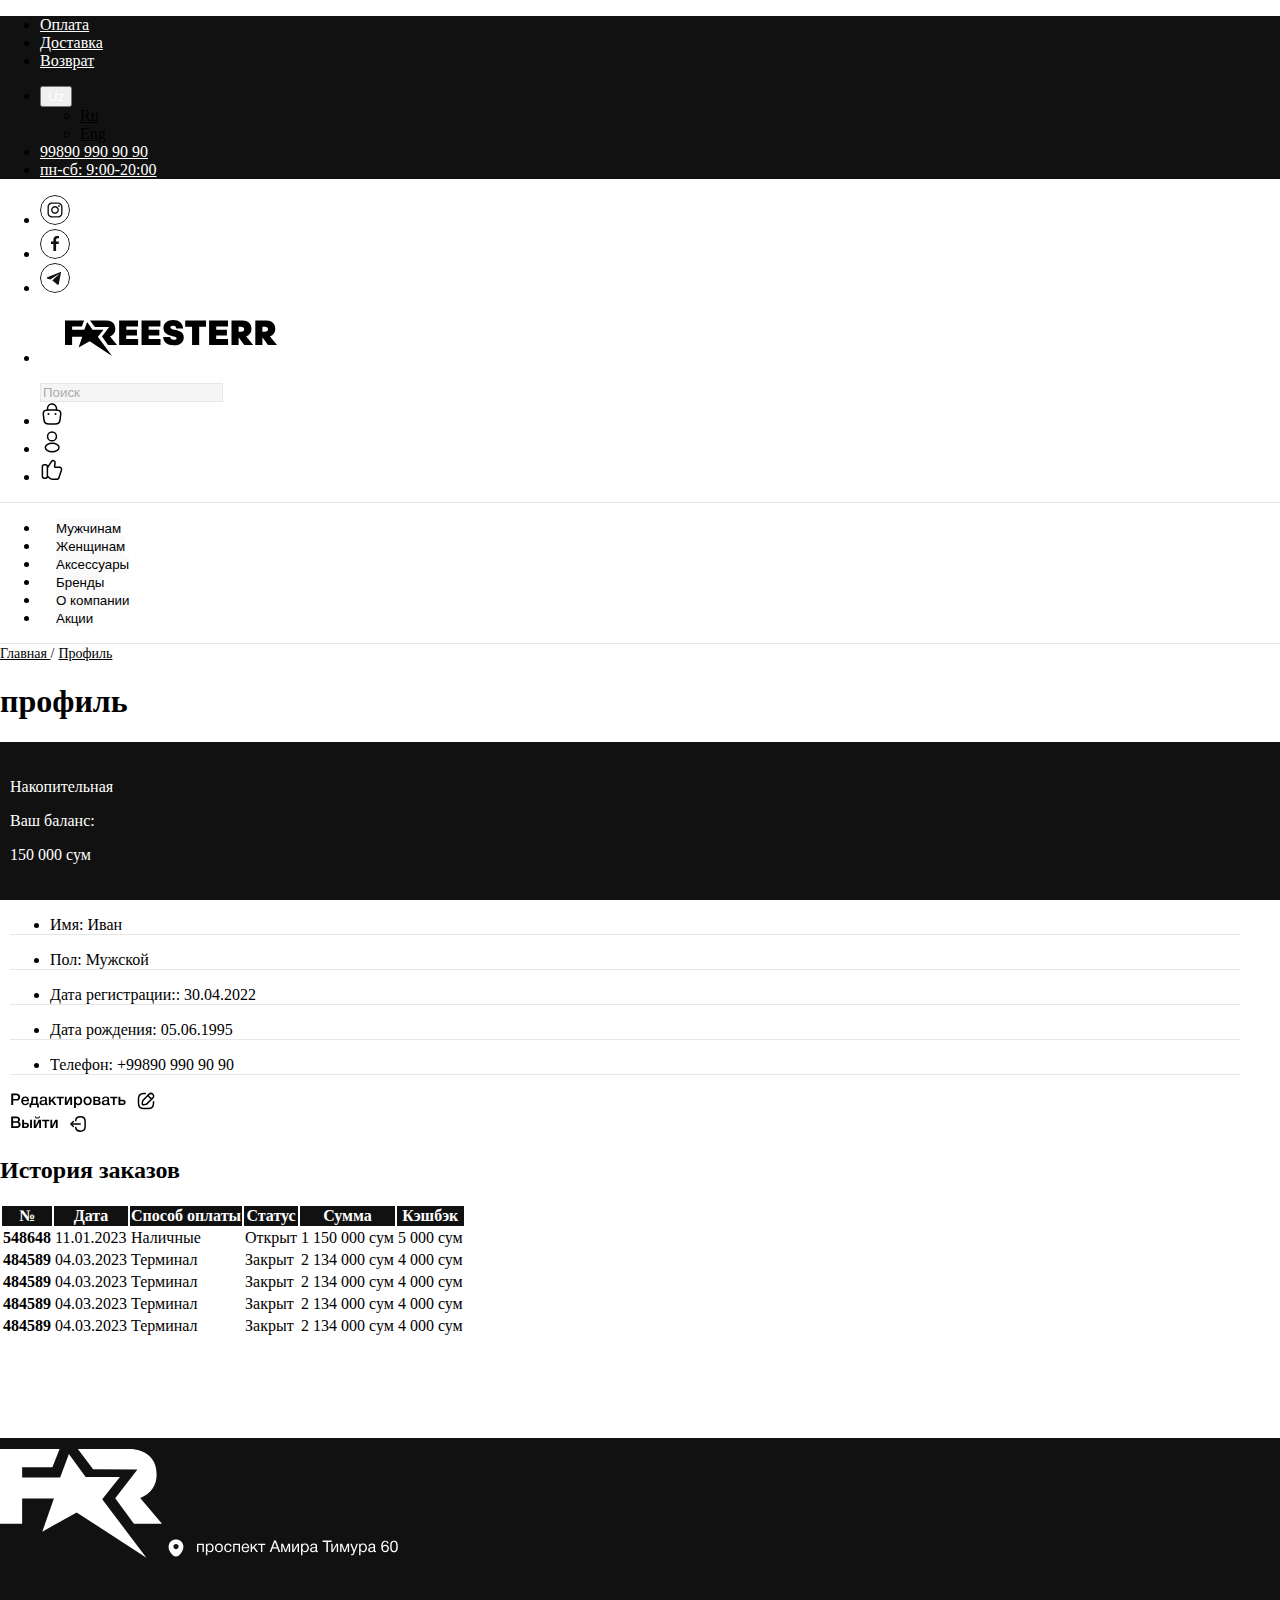
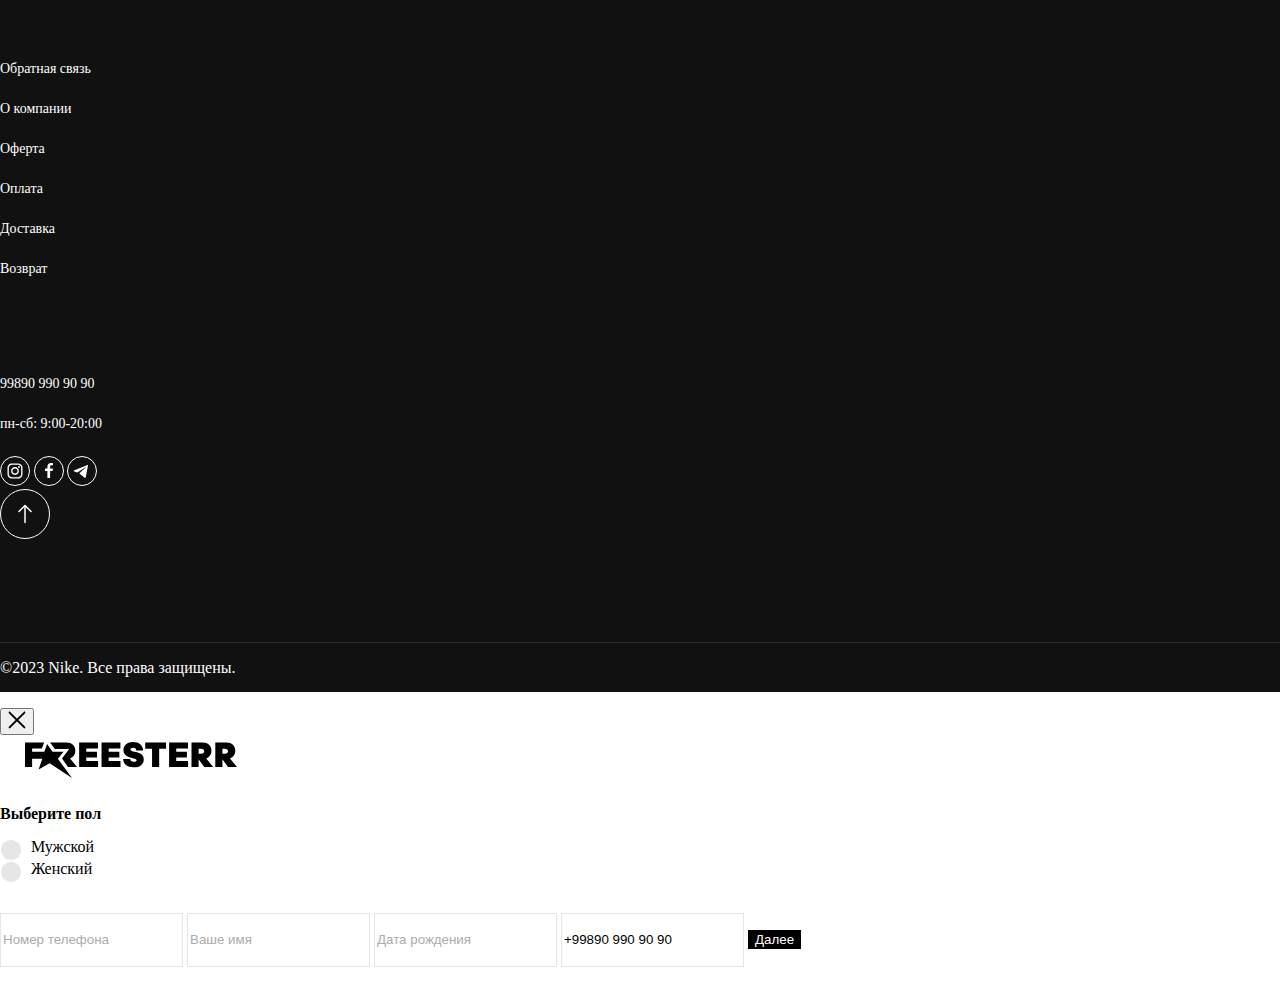
<file: profile.html>
<!DOCTYPE html>
<html lang="en">

<head>
    <meta charset="UTF-8">
    <meta http-equiv="X-UA-Compatible" content="IE=edge">
    <meta name="viewport" content="width=device-width, initial-scale=1.0">
    <link rel="stylesheet" href="https://cdn.jsdelivr.net/npm/bootstrap@4.6.2/dist/css/bootstrap.min.css" integrity="sha384-xOolHFLEh07PJGoPkLv1IbcEPTNtaed2xpHsD9ESMhqIYd0nLMwNLD69Npy4HI+N" crossorigin="anonymous">
    <link rel="stylesheet" href="https://cdn.jsdelivr.net/npm/bootstrap@5.2.3/dist/css/bootstrap.min.css" integrity="sha384-rbsA2VBKQhggwzxH7pPCaAqO46MgnOM80zW1RWuH61DGLwZJEdK2Kadq2F9CUG65" crossorigin="anonymous">
    <link rel="stylesheet" href="css/main.css">
    <link rel="stylesheet" href="css/media.css">

    <title>N</title>
</head>

<body>
    <header>
        <nav class="navbar navbar-expand-lg bg-black nav-first">
            <div class="container">
                <ul class="navbar-nav  text-400 text-16">
                    <li class="nav-item">
                        <a class="nav-link me-3" href="#">Оплата</a>
                    </li>
                    <li class="nav-item">
                        <a class="nav-link me-3" href="#">Доставка</a>
                    </li>
                    <li class="nav-item">
                        <a class="nav-link me-3" href="#">Возврат</a>
                    </li>
                </ul>
                <ul class="navbar-nav  text-400 text-16">
                    <li class="nav-item">
                        <div class="dropdown">
                            <button class="btn color-white dropdown-toggle" type="button" data-bs-toggle="dropdown" aria-expanded="false">
                                Uz
                            </button>
                            <ul class="dropdown-menu dropdown-language">
                                <li><a class="dropdown-item" href="#">Ru</a></li>
                                <li><a class="dropdown-item" href="#">Eng</a></li>
                            </ul>
                        </div>
                    </li>
                    <li class="nav-item">
                        <a class="nav-link ms-3" href="tel:99890 990 90 90">99890 990 90 90</a>
                    </li>
                    <li class="nav-item">
                        <a class="nav-link ms-3" href="#">пн-сб: 9:00-20:00</a>
                    </li>
                </ul>
            </div>
        </nav>
        <nav class="navbar navbar-expand-lg bg-white nav-second">
            <div class="container">
                <ul class="navbar-nav text-400 text-16 only-sm nav-link-social">
                    <li class="nav-item">
                        <a class="nav-link me-2" href="#">
                            <img src="images/instagram-ic.svg" alt="instagram icon">
                        </a>
                    </li>
                    <li class="nav-item">
                        <a class="nav-link me-2" href="#">
                            <img src="images/facebook-ic.svg" alt="facebook icon">
                        </a>
                    </li>
                    <li class="nav-item">
                        <a class="nav-link me-2" href="#">
                            <img src="images/telegram-ic.svg" alt="telegram icon">
                        </a>
                    </li>
                </ul>
                <ul class="navbar-nav text-400 text-16">
                    <li class="nav-item">
                        <a class="nav-link" href="#">
                            <img src="images/logo.svg" alt="logo">
                        </a>
                    </li>
                    <li class="only-sm-v">
                        <button class="hamb-btn">
                            <img src="images/hamburger-nav.svg" alt="">
                        </button>
                    </li>
                </ul>
                <ul class="navbar-nav text-400 text-16 only-sm">
                    <form class="d-flex" role="search">
                        <input class="form-control rounded-pill bg-search" type="search" placeholder="Поиск" aria-label="Search">
                    </form>
                    <li class="nav-item">
                        <a class="nav-link ms-2" href="#">
                            <img src="images/bag-ic.svg" alt="bag icon">
                        </a>
                    </li>
                    <li class="nav-item">
                        <a class="btn nav-link ms-2" href="#"  type="button" data-bs-toggle="modal" data-bs-target="#registrationModal">
                            <img src="images/profile-ic.svg" alt="profile icon">
                        </a>
                    </li>
                    <li class="nav-item">
                        <a class="nav-link ms-2" href="#">
                            <img src="images/like-ic.svg" alt="like icon">
                        </a>
                    </li>
                </ul>
            </div>
        </nav>
    </header>
    <main>
        <nav class="es-menu-nav position-relative d-none d-lg-block">
            <div class="container">
                <ul class="nav justify-content-center">
                    <li class="nav-item">
                    <div class="dropdown es-cat-dropdown">
                        <button class="btn rounded-0 nav-link es-text-black dropdown-toggle" disabled data-toggle="dropdown"
                        aria-expanded="false">
                        Мужчинам
                        </button>
                        <div class="dropdown-menu">
                        <div class="es-dropdown-top es-grey-border-b w-100"></div>
                        <div class="container ">
                            <div class="es-cat-menu-wrapper">
                            <div class="products-list">
                                <h3 class="es-weight-500 es-size-16 pl-3 es-text-black">Обувь</h3>
                                <ul class="nav flex-column">
                                    <li class="nav-item">
                                        <a class="nav-link" href="#">Кроссовки</a>
                                    </li>
                                    <li class="nav-item">
                                        <a class="nav-link" href="#">Ботинки</a>
                                    </li>
                                    <li class="nav-item">
                                        <a class="nav-link" href="#">Кеды</a>
                                    </li>
                                    <li class="nav-item">
                                        <a class="nav-link" href="#">Сапоги</a>
                                    </li>
                                    <li class="nav-item">
                                        <a class="nav-link" href="#">Тапочки</a>
                                    </li>
                                </ul>
                            </div>
                            <div class="products-list">
                                <h3 class="es-weight-500 es-size-16 pl-3 es-text-black">Одежда</h3>
                                <ul class="nav flex-column">
                                    <li class="nav-item">
                                        <a class="nav-link" href="#">Футболки</a>
                                    </li>
                                    <li class="nav-item">
                                        <a class="nav-link" href="#">Жилетки</a>
                                    </li>
                                    <li class="nav-item">
                                        <a class="nav-link" href="#">Толстовки</a>
                                    </li>
                                    <li class="nav-item">
                                        <a class="nav-link" href="#">Куртки</a>
                                    </li>
                                    <li class="nav-item">
                                        <a class="nav-link" href="#">Шорты</a>
                                    </li>
                                    <li class="nav-item">
                                        <a class="nav-link" href="#">Брюки</a>
                                    </li>
                                    <li class="nav-item">
                                        <a class="nav-link" href="#">Костюмы</a>
                                    </li>
                                    <li class="nav-item">
                                        <a class="nav-link" href="#">Поло</a>
                                    </li>
                                    <li class="nav-item">
                                        <a class="nav-link" href="#">Поло</a>
                                    </li>
                                </ul>
                            </div>
                            <div class="products-list">
                                <h3 class="es-weight-500 es-size-16 pl-3 es-text-black">Аксессуары</h3>
                                <ul class="nav flex-column">
                                    <li class="nav-item">
                                        <a class="nav-link" href="#">Home</a>
                                    </li>
                                    <li class="nav-item">
                                        <a class="nav-link" href="#">Home</a>
                                    </li>
                                    <li class="nav-item">
                                        <a class="nav-link" href="#">Home</a>
                                    </li>
                                    <li class="nav-item">
                                        <a class="nav-link" href="#">Home</a>
                                    </li>
                                </ul>
                            </div>
                            <div class="products-list">
                                <h3 class="es-weight-500 es-size-16 pl-3 es-text-black">Бренды</h3>
                                <ul class="nav flex-column">
                                    <li class="nav-item">
                                        <a class="nav-link" href="#">Home</a>
                                    </li>
                                    <li class="nav-item">
                                        <a class="nav-link" href="#">Home</a>
                                    </li>
                                    <li class="nav-item">
                                        <a class="nav-link" href="#">Home</a>
                                    </li>
                                    <li class="nav-item">
                                        <a class="nav-link" href="#">Home</a>
                                    </li>
                                </ul>
                            </div>
                            <div class="products-list">
                                <h3 class="es-weight-500 es-size-16 pl-3 es-text-black">Коллекции</h3>
                                <ul class="nav flex-column">
                                    <li class="nav-item">
                                        <a class="nav-link" href="#">Home</a>
                                    </li>
                                    <li class="nav-item">
                                        <a class="nav-link" href="#">Home</a>
                                    </li>
                                    <li class="nav-item">
                                        <a class="nav-link" href="#">Home</a>
                                    </li>
                                    <li class="nav-item">
                                        <a class="nav-link" href="#">Home</a>
                                    </li>
                                </ul>
                            </div>
                            </div>
                        </div>
                        </div>
                    </div>
                    </li>
                    <li class="nav-item">
                    <div class="dropdown es-cat-dropdown">
                        <button class="btn rounded-0 nav-link es-text-black dropdown-toggle" disabled data-toggle="dropdown"
                        aria-expanded="false">
                        Женщинам
                        </button>
                        <div class="dropdown-menu">
                        <div class="es-dropdown-top es-grey-border-b w-100"></div>
                        <div class="container ">
                            <div class="es-cat-menu-wrapper">
                            <div class="products-list">
                                <h3 class="es-weight-500 es-size-16 pl-3 es-text-black">Обувь</h3>
                                <ul class="nav flex-column">
                                    <li class="nav-item">
                                        <a class="nav-link" href="#">Кроссовки</a>
                                    </li>
                                    <li class="nav-item">
                                        <a class="nav-link" href="#">Ботинки</a>
                                    </li>
                                    <li class="nav-item">
                                        <a class="nav-link" href="#">Кеды</a>
                                    </li>
                                    <li class="nav-item">
                                        <a class="nav-link" href="#">Сапоги</a>
                                    </li>
                                    <li class="nav-item">
                                        <a class="nav-link" href="#">Тапочки</a>
                                    </li>
                                </ul>
                            </div>
                            <div class="products-list">
                                <h3 class="es-weight-500 es-size-16 pl-3 es-text-black">Одежда</h3>
                                <ul class="nav flex-column">
                                    <li class="nav-item">
                                        <a class="nav-link" href="#">Футболки</a>
                                    </li>
                                    <li class="nav-item">
                                        <a class="nav-link" href="#">Жилетки</a>
                                    </li>
                                    <li class="nav-item">
                                        <a class="nav-link" href="#">Толстовки</a>
                                    </li>
                                    <li class="nav-item">
                                        <a class="nav-link" href="#">Куртки</a>
                                    </li>
                                    <li class="nav-item">
                                        <a class="nav-link" href="#">Шорты</a>
                                    </li>
                                    <li class="nav-item">
                                        <a class="nav-link" href="#">Брюки</a>
                                    </li>
                                    <li class="nav-item">
                                        <a class="nav-link" href="#">Костюмы</a>
                                    </li>
                                    <li class="nav-item">
                                        <a class="nav-link" href="#">Поло</a>
                                    </li>
                                    <li class="nav-item">
                                        <a class="nav-link" href="#">Поло</a>
                                    </li>
                                </ul>
                            </div>
                            <div class="products-list">
                                <h3 class="es-weight-500 es-size-16 pl-3 es-text-black">Обувь</h3>
                                <ul class="nav flex-column">
                                    <li class="nav-item">
                                        <a class="nav-link" href="#">Home</a>
                                    </li>
                                    <li class="nav-item">
                                        <a class="nav-link" href="#">Home</a>
                                    </li>
                                    <li class="nav-item">
                                        <a class="nav-link" href="#">Home</a>
                                    </li>
                                    <li class="nav-item">
                                        <a class="nav-link" href="#">Home</a>
                                    </li>
                                </ul>
                            </div>
                            <div class="products-list">
                                <h3 class="es-weight-500 es-size-16 pl-3 es-text-black">Обувь</h3>
                                <ul class="nav flex-column">
                                    <li class="nav-item">
                                        <a class="nav-link" href="#">Home</a>
                                    </li>
                                    <li class="nav-item">
                                        <a class="nav-link" href="#">Home</a>
                                    </li>
                                    <li class="nav-item">
                                        <a class="nav-link" href="#">Home</a>
                                    </li>
                                    <li class="nav-item">
                                        <a class="nav-link" href="#">Home</a>
                                    </li>
                                </ul>
                            </div>
                            <div class="products-list">
                                <h3 class="es-weight-500 es-size-16 pl-3 es-text-black">Обувь</h3>
                                <ul class="nav flex-column">
                                    <li class="nav-item">
                                        <a class="nav-link" href="#">Home</a>
                                    </li>
                                    <li class="nav-item">
                                        <a class="nav-link" href="#">Home</a>
                                    </li>
                                    <li class="nav-item">
                                        <a class="nav-link" href="#">Home</a>
                                    </li>
                                    <li class="nav-item">
                                        <a class="nav-link" href="#">Home</a>
                                    </li>
                                </ul>
                            </div>
                            </div>
                        </div>
                        </div>
                    </div>
                    </li>
                    <li class="nav-item">
                    <div class="dropdown es-cat-dropdown">
                        <button class="btn rounded-0 nav-link es-text-black dropdown-toggle" disabled data-toggle="dropdown"
                        aria-expanded="false">
                        Аксессуары
                        </button>
                        <div class="dropdown-menu">
                        <div class="es-dropdown-top es-grey-border-b w-100"></div>
                        <div class="container ">
                            <div class="es-cat-menu-wrapper">
                            <div class="products-list">
                                <h3 class="es-weight-500 es-size-16 pl-3 es-text-black">Обувь</h3>
                                <ul class="nav flex-column">
                                    <li class="nav-item">
                                        <a class="nav-link" href="#">Кроссовки</a>
                                    </li>
                                    <li class="nav-item">
                                        <a class="nav-link" href="#">Ботинки</a>
                                    </li>
                                    <li class="nav-item">
                                        <a class="nav-link" href="#">Кеды</a>
                                    </li>
                                    <li class="nav-item">
                                        <a class="nav-link" href="#">Сапоги</a>
                                    </li>
                                    <li class="nav-item">
                                        <a class="nav-link" href="#">Тапочки</a>
                                    </li>
                                </ul>
                            </div>
                            <div class="products-list">
                                <h3 class="es-weight-500 es-size-16 pl-3 es-text-black">Одежда</h3>
                                <ul class="nav flex-column">
                                    <li class="nav-item">
                                        <a class="nav-link" href="#">Футболки</a>
                                    </li>
                                    <li class="nav-item">
                                        <a class="nav-link" href="#">Жилетки</a>
                                    </li>
                                    <li class="nav-item">
                                        <a class="nav-link" href="#">Толстовки</a>
                                    </li>
                                    <li class="nav-item">
                                        <a class="nav-link" href="#">Куртки</a>
                                    </li>
                                    <li class="nav-item">
                                        <a class="nav-link" href="#">Шорты</a>
                                    </li>
                                    <li class="nav-item">
                                        <a class="nav-link" href="#">Брюки</a>
                                    </li>
                                    <li class="nav-item">
                                        <a class="nav-link" href="#">Костюмы</a>
                                    </li>
                                    <li class="nav-item">
                                        <a class="nav-link" href="#">Поло</a>
                                    </li>
                                    <li class="nav-item">
                                        <a class="nav-link" href="#">Поло</a>
                                    </li>
                                </ul>
                            </div>
                            <div class="products-list">
                                <h3 class="es-weight-500 es-size-16 pl-3 es-text-black">Обувь</h3>
                                <ul class="nav flex-column">
                                    <li class="nav-item">
                                        <a class="nav-link" href="#">Home</a>
                                    </li>
                                    <li class="nav-item">
                                        <a class="nav-link" href="#">Home</a>
                                    </li>
                                    <li class="nav-item">
                                        <a class="nav-link" href="#">Home</a>
                                    </li>
                                    <li class="nav-item">
                                        <a class="nav-link" href="#">Home</a>
                                    </li>
                                </ul>
                            </div>
                            <div class="products-list">
                                <h3 class="es-weight-500 es-size-16 pl-3 es-text-black">Обувь</h3>
                                <ul class="nav flex-column">
                                    <li class="nav-item">
                                        <a class="nav-link" href="#">Home</a>
                                    </li>
                                    <li class="nav-item">
                                        <a class="nav-link" href="#">Home</a>
                                    </li>
                                    <li class="nav-item">
                                        <a class="nav-link" href="#">Home</a>
                                    </li>
                                    <li class="nav-item">
                                        <a class="nav-link" href="#">Home</a>
                                    </li>
                                </ul>
                            </div>
                            <div class="products-list">
                                <h3 class="es-weight-500 es-size-16 pl-3 es-text-black">Обувь</h3>
                                <ul class="nav flex-column">
                                    <li class="nav-item">
                                        <a class="nav-link" href="#">Home</a>
                                    </li>
                                    <li class="nav-item">
                                        <a class="nav-link" href="#">Home</a>
                                    </li>
                                    <li class="nav-item">
                                        <a class="nav-link" href="#">Home</a>
                                    </li>
                                    <li class="nav-item">
                                        <a class="nav-link" href="#">Home</a>
                                    </li>
                                </ul>
                            </div>
                            </div>
                        </div>
                        </div>
                    </div>
                    </li>
                    <li class="nav-item">
                    <div class="dropdown es-cat-dropdown">
                        <button class="btn rounded-0 nav-link es-text-black dropdown-toggle" disabled data-toggle="dropdown"
                        aria-expanded="false">
                        Бренды
                        </button>
                        <div class="dropdown-menu">
                        <div class="es-dropdown-top es-grey-border-b w-100"></div>
                        <div class="container ">
                            <div class="es-cat-menu-wrapper">
                            <div class="products-list">
                                <h3 class="es-weight-500 es-size-16 pl-3 es-text-black">Обувь</h3>
                                <ul class="nav flex-column">
                                    <li class="nav-item">
                                        <a class="nav-link" href="#">Кроссовки</a>
                                    </li>
                                    <li class="nav-item">
                                        <a class="nav-link" href="#">Ботинки</a>
                                    </li>
                                    <li class="nav-item">
                                        <a class="nav-link" href="#">Кеды</a>
                                    </li>
                                    <li class="nav-item">
                                        <a class="nav-link" href="#">Сапоги</a>
                                    </li>
                                    <li class="nav-item">
                                        <a class="nav-link" href="#">Тапочки</a>
                                    </li>
                                </ul>
                            </div>
                            <div class="products-list">
                                <h3 class="es-weight-500 es-size-16 pl-3 es-text-black">Одежда</h3>
                                <ul class="nav flex-column">
                                    <li class="nav-item">
                                        <a class="nav-link" href="#">Футболки</a>
                                    </li>
                                    <li class="nav-item">
                                        <a class="nav-link" href="#">Жилетки</a>
                                    </li>
                                    <li class="nav-item">
                                        <a class="nav-link" href="#">Толстовки</a>
                                    </li>
                                    <li class="nav-item">
                                        <a class="nav-link" href="#">Куртки</a>
                                    </li>
                                    <li class="nav-item">
                                        <a class="nav-link" href="#">Шорты</a>
                                    </li>
                                    <li class="nav-item">
                                        <a class="nav-link" href="#">Брюки</a>
                                    </li>
                                    <li class="nav-item">
                                        <a class="nav-link" href="#">Костюмы</a>
                                    </li>
                                    <li class="nav-item">
                                        <a class="nav-link" href="#">Поло</a>
                                    </li>
                                    <li class="nav-item">
                                        <a class="nav-link" href="#">Поло</a>
                                    </li>
                                </ul>
                            </div>
                            <div class="products-list">
                                <h3 class="es-weight-500 es-size-16 pl-3 es-text-black">Обувь</h3>
                                <ul class="nav flex-column">
                                    <li class="nav-item">
                                        <a class="nav-link" href="#">Home</a>
                                    </li>
                                    <li class="nav-item">
                                        <a class="nav-link" href="#">Home</a>
                                    </li>
                                    <li class="nav-item">
                                        <a class="nav-link" href="#">Home</a>
                                    </li>
                                    <li class="nav-item">
                                        <a class="nav-link" href="#">Home</a>
                                    </li>
                                </ul>
                            </div>
                            <div class="products-list">
                                <h3 class="es-weight-500 es-size-16 pl-3 es-text-black">Обувь</h3>
                                <ul class="nav flex-column">
                                    <li class="nav-item">
                                        <a class="nav-link" href="#">Home</a>
                                    </li>
                                    <li class="nav-item">
                                        <a class="nav-link" href="#">Home</a>
                                    </li>
                                    <li class="nav-item">
                                        <a class="nav-link" href="#">Home</a>
                                    </li>
                                    <li class="nav-item">
                                        <a class="nav-link" href="#">Home</a>
                                    </li>
                                </ul>
                            </div>
                            <div class="products-list">
                                <h3 class="es-weight-500 es-size-16 pl-3 es-text-black">Обувь</h3>
                                <ul class="nav flex-column">
                                    <li class="nav-item">
                                        <a class="nav-link" href="#">Home</a>
                                    </li>
                                    <li class="nav-item">
                                        <a class="nav-link" href="#">Home</a>
                                    </li>
                                    <li class="nav-item">
                                        <a class="nav-link" href="#">Home</a>
                                    </li>
                                    <li class="nav-item">
                                        <a class="nav-link" href="#">Home</a>
                                    </li>
                                </ul>
                            </div>
                            </div>
                        </div>
                        </div>
                    </div>
                    </li>
                    <li class="nav-item">
                    <div class="dropdown es-cat-dropdown">
                        <button class="btn rounded-0 nav-link es-text-black dropdown-toggle" disabled data-toggle="dropdown"
                        aria-expanded="false">
                        О компании
                        </button>
                        <div class="dropdown-menu">
                        <div class="es-dropdown-top es-grey-border-b w-100"></div>
                        <div class="container ">
                            <div class="es-cat-menu-wrapper">
                            <div class="products-list">
                                <h3 class="es-weight-500 es-size-16 pl-3 es-text-black">Обувь</h3>
                                <ul class="nav flex-column">
                                    <li class="nav-item">
                                        <a class="nav-link" href="#">Кроссовки</a>
                                    </li>
                                    <li class="nav-item">
                                        <a class="nav-link" href="#">Ботинки</a>
                                    </li>
                                    <li class="nav-item">
                                        <a class="nav-link" href="#">Кеды</a>
                                    </li>
                                    <li class="nav-item">
                                        <a class="nav-link" href="#">Сапоги</a>
                                    </li>
                                    <li class="nav-item">
                                        <a class="nav-link" href="#">Тапочки</a>
                                    </li>
                                </ul>
                            </div>
                            <div class="products-list">
                                <h3 class="es-weight-500 es-size-16 pl-3 es-text-black">Одежда</h3>
                                <ul class="nav flex-column">
                                    <li class="nav-item">
                                        <a class="nav-link" href="#">Футболки</a>
                                    </li>
                                    <li class="nav-item">
                                        <a class="nav-link" href="#">Жилетки</a>
                                    </li>
                                    <li class="nav-item">
                                        <a class="nav-link" href="#">Толстовки</a>
                                    </li>
                                    <li class="nav-item">
                                        <a class="nav-link" href="#">Куртки</a>
                                    </li>
                                    <li class="nav-item">
                                        <a class="nav-link" href="#">Шорты</a>
                                    </li>
                                    <li class="nav-item">
                                        <a class="nav-link" href="#">Брюки</a>
                                    </li>
                                    <li class="nav-item">
                                        <a class="nav-link" href="#">Костюмы</a>
                                    </li>
                                    <li class="nav-item">
                                        <a class="nav-link" href="#">Поло</a>
                                    </li>
                                    <li class="nav-item">
                                        <a class="nav-link" href="#">Поло</a>
                                    </li>
                                </ul>
                            </div>
                            <div class="products-list">
                                <h3 class="es-weight-500 es-size-16 pl-3 es-text-black">Обувь</h3>
                                <ul class="nav flex-column">
                                    <li class="nav-item">
                                        <a class="nav-link" href="#">Home</a>
                                    </li>
                                    <li class="nav-item">
                                        <a class="nav-link" href="#">Home</a>
                                    </li>
                                    <li class="nav-item">
                                        <a class="nav-link" href="#">Home</a>
                                    </li>
                                    <li class="nav-item">
                                        <a class="nav-link" href="#">Home</a>
                                    </li>
                                </ul>
                            </div>
                            <div class="products-list">
                                <h3 class="es-weight-500 es-size-16 pl-3 es-text-black">Обувь</h3>
                                <ul class="nav flex-column">
                                    <li class="nav-item">
                                        <a class="nav-link" href="#">Home</a>
                                    </li>
                                    <li class="nav-item">
                                        <a class="nav-link" href="#">Home</a>
                                    </li>
                                    <li class="nav-item">
                                        <a class="nav-link" href="#">Home</a>
                                    </li>
                                    <li class="nav-item">
                                        <a class="nav-link" href="#">Home</a>
                                    </li>
                                </ul>
                            </div>
                            <div class="products-list">
                                <h3 class="es-weight-500 es-size-16 pl-3 es-text-black">Обувь</h3>
                                <ul class="nav flex-column">
                                    <li class="nav-item">
                                        <a class="nav-link" href="#">Home</a>
                                    </li>
                                    <li class="nav-item">
                                        <a class="nav-link" href="#">Home</a>
                                    </li>
                                    <li class="nav-item">
                                        <a class="nav-link" href="#">Home</a>
                                    </li>
                                    <li class="nav-item">
                                        <a class="nav-link" href="#">Home</a>
                                    </li>
                                </ul>
                            </div>
                            </div>
                        </div>
                        </div>
                    </div>
                    </li>
                    <li class="nav-item">
                        <div class="dropdown es-cat-dropdown">
                            <button class="btn rounded-0 nav-link es-text-black dropdown-toggle" disabled data-toggle="dropdown"
                            aria-expanded="false">
                            Акции
                            </button>
                            <div class="dropdown-menu">
                            <div class="es-dropdown-top es-grey-border-b w-100"></div>
                            <div class="container ">
                                <div class="es-cat-menu-wrapper">
                                <div class="products-list">
                                    <h3 class="es-weight-500 es-size-16 pl-3 es-text-black">Обувь</h3>
                                    <ul class="nav flex-column">
                                        <li class="nav-item">
                                            <a class="nav-link" href="#">Кроссовки</a>
                                        </li>
                                        <li class="nav-item">
                                            <a class="nav-link" href="#">Ботинки</a>
                                        </li>
                                        <li class="nav-item">
                                            <a class="nav-link" href="#">Кеды</a>
                                        </li>
                                        <li class="nav-item">
                                            <a class="nav-link" href="#">Сапоги</a>
                                        </li>
                                        <li class="nav-item">
                                            <a class="nav-link" href="#">Тапочки</a>
                                        </li>
                                    </ul>
                                </div>
                                <div class="products-list">
                                    <h3 class="es-weight-500 es-size-16 pl-3 es-text-black">Одежда</h3>
                                    <ul class="nav flex-column">
                                        <li class="nav-item">
                                            <a class="nav-link" href="#">Футболки</a>
                                        </li>
                                        <li class="nav-item">
                                            <a class="nav-link" href="#">Жилетки</a>
                                        </li>
                                        <li class="nav-item">
                                            <a class="nav-link" href="#">Толстовки</a>
                                        </li>
                                        <li class="nav-item">
                                            <a class="nav-link" href="#">Куртки</a>
                                        </li>
                                        <li class="nav-item">
                                            <a class="nav-link" href="#">Шорты</a>
                                        </li>
                                        <li class="nav-item">
                                            <a class="nav-link" href="#">Брюки</a>
                                        </li>
                                        <li class="nav-item">
                                            <a class="nav-link" href="#">Костюмы</a>
                                        </li>
                                        <li class="nav-item">
                                            <a class="nav-link" href="#">Поло</a>
                                        </li>
                                        <li class="nav-item">
                                            <a class="nav-link" href="#">Поло</a>
                                        </li>
                                    </ul>
                                </div>
                                <div class="products-list">
                                    <h3 class="es-weight-500 es-size-16 pl-3 es-text-black">Обувь</h3>
                                    <ul class="nav flex-column">
                                        <li class="nav-item">
                                            <a class="nav-link" href="#">Home</a>
                                        </li>
                                        <li class="nav-item">
                                            <a class="nav-link" href="#">Home</a>
                                        </li>
                                        <li class="nav-item">
                                            <a class="nav-link" href="#">Home</a>
                                        </li>
                                        <li class="nav-item">
                                            <a class="nav-link" href="#">Home</a>
                                        </li>
                                    </ul>
                                </div>
                                <div class="products-list">
                                    <h3 class="es-weight-500 es-size-16 pl-3 es-text-black">Обувь</h3>
                                    <ul class="nav flex-column">
                                        <li class="nav-item">
                                            <a class="nav-link" href="#">Home</a>
                                        </li>
                                        <li class="nav-item">
                                            <a class="nav-link" href="#">Home</a>
                                        </li>
                                        <li class="nav-item">
                                            <a class="nav-link" href="#">Home</a>
                                        </li>
                                        <li class="nav-item">
                                            <a class="nav-link" href="#">Home</a>
                                        </li>
                                    </ul>
                                </div>
                                <div class="products-list">
                                    <h3 class="es-weight-500 es-size-16 pl-3 es-text-black">Обувь</h3>
                                    <ul class="nav flex-column">
                                        <li class="nav-item">
                                            <a class="nav-link" href="#">Home</a>
                                        </li>
                                        <li class="nav-item">
                                            <a class="nav-link" href="#">Home</a>
                                        </li>
                                        <li class="nav-item">
                                            <a class="nav-link" href="#">Home</a>
                                        </li>
                                        <li class="nav-item">
                                            <a class="nav-link" href="#">Home</a>
                                        </li>
                                    </ul>
                                </div>
                                </div>
                            </div>
                            </div>
                        </div>
                    </li>
                </ul>
            </div>
        </nav>
        <div class="container">
            <div class="d-flex mt-5 mb-5">
                <a class="text-400 text-14 text-decoration-none" href="#">Главная </a>
                <span class="text-400 text-14"> /</span>
                <a class="text-400 text-14 text-decoration-none" href="#">Профиль</a>
            </div>
            <div class="row">
                <div class="col-3 me-5">
                    <h1 class="text-uppercase mb-5 text-550 text-32">профиль</h1>
                    <div class="border">
                        <div class="bg-black color-white es-py-40 es-px-20">
                            <p>Накопительная</p>
                            <div class="d-flex justify-content-between">
                                <p>Ваш баланс:</p>
                                <p>150 000 сум</p>
                            </div>
                        </div>
                        <ul class="ps-0 pt-2 pb-2 es-grey-border-b mt-3">
                            <li class="d-flex justify-content-between">
                                <span>Имя:</span>
                                <span>Иван</span>
                            </li>
                        </ul>
                        <ul class="ps-0 pt-2 pb-2 es-grey-border-b">
                            <li class="d-flex justify-content-between">
                                <span>Пол:</span>
                                <span>Мужской</span>
                            </li>
                        </ul>
                        <ul class="ps-0 pt-2 pb-2 es-grey-border-b">
                            <li class="d-flex justify-content-between">
                                <span>Дата регистрации::</span>
                                <span>30.04.2022</span>
                            </li>
                        </ul>
                        <ul class="ps-0 pt-2 pb-2 es-grey-border-b">
                            <li class="d-flex justify-content-between">
                                <span>Дата рождения:</span>
                                <span>05.06.1995</span>
                            </li>
                        </ul>
                        <ul class="ps-0 pt-2 pb-2 es-grey-border-b">
                            <li class="d-flex justify-content-between">
                                <span>Телефон:</span>
                                <span>+99890 990 90 90</span>
                            </li>
                        </ul>
                        <div>
                            <button class="btn-profile es-px-20">
                                <img src="images/redak.svg" alt="">
                            </button>
                        </div>
                        <div>
                            <button class="btn-profile es-px-20 mb-3">
                                <img src="images/exit-btn.svg" alt="">
                            </button>
                        </div>
                    </div>
                </div>
                <div class="col-8 ms-4">
                    <h2 class="mb-5">История заказов</h2>
                    <table class="table">
                        <thead class="bg-black color-white">
                            <tr>
                                <th scope="col">№</th>
                                <th scope="col">Дата</th>
                                <th scope="col">Способ оплаты</th>
                                <th scope="col">Статус</th>
                                <th scope="col">Сумма</th>
                                <th scope="col">Кэшбэк</th>
                            </tr>
                        </thead>
                        <tbody>
                            <tr>
                                <th scope="row">548648</th>
                                <td>11.01.2023</td>
                                <td>Наличные</td>
                                <td>Открыт</td>
                                <td>1 150 000 сум</td>
                                <td>5 000 сум</td>
                            </tr>
                            <tr>
                                <th scope="row">484589</th>
                                <td>04.03.2023</td>
                                <td>Терминал</td>
                                <td>Закрыт</td>
                                <td>2 134 000 сум</td>
                                <td>4 000 сум</td>
                            </tr>
                            <tr>
                                <th scope="row">484589</th>
                                <td>04.03.2023</td>
                                <td>Терминал</td>
                                <td>Закрыт</td>
                                <td>2 134 000 сум</td>
                                <td>4 000 сум</td>
                            </tr>
                            <tr>
                                <th scope="row">484589</th>
                                <td>04.03.2023</td>
                                <td>Терминал</td>
                                <td>Закрыт</td>
                                <td>2 134 000 сум</td>
                                <td>4 000 сум</td>
                            </tr>
                            <tr>
                                <th scope="row">484589</th>
                                <td>04.03.2023</td>
                                <td>Терминал</td>
                                <td>Закрыт</td>
                                <td>2 134 000 сум</td>
                                <td>4 000 сум</td>
                            </tr>
                        </tbody>
                    </table>
                </div>
            </div>
        </div>
    </main>
    <footer class="bg-black margin-tp">
        <div class="container">
            <div class="row">
                <div class="col-4 margin-tp">
                    <img src="images/logo-footer.svg" alt="logo">
                    <a href="#">
                        <img class="margin-tp" src="images/location.svg" alt="location">
                    </a>
                </div>
                <div class="col-sm-6 col-lg-3 margin-tp">
                    <div class="nav-item-footer">
                        <a href="#">Обратная связь</a>
                    </div>
                    <div class="nav-item-footer">
                        <a href="#">О компании</a>
                    </div>
                    <div class="nav-item-footer">
                        <a href="#">Оферта</a>
                    </div>
                    <div class="nav-item-footer">
                        <a href="#">Оплата</a>
                    </div>
                    <div class="nav-item-footer">
                        <a href="#">Доставка</a>
                    </div>
                    <div class="nav-item-footer">
                        <a href="#">Возврат</a>
                    </div>
                </div>
                <div class="col-5 margin-tp text-end">
                    <div class="nav-item-footer">
                        <a href="tel:99890 990 90 90">99890 990 90 90</a>
                    </div>
                    <div class="nav-item-footer">
                        <a href="#">пн-сб: 9:00-20:00</a>
                    </div>
                    <a class="ms-3" href="#">
                        <img src="images/instgram-ic-footer.svg" alt="instagram icon">
                    </a>
                    <a class="ms-3" href="#">
                        <img src="images/facebook-ic-footer.svg" alt="facebook icon">
                    </a>
                    <a class="ms-3" href="#">
                        <img src="images/telegram-ic-footer.svg" alt="telegram icon">
                    </a>
                    <div class="mt-5">
                        <a href="#">
                            <img src="images/back-ic.svg" alt="back icon">
                        </a>
                    </div>
                </div>
            </div>
            <p class="border-tp-footer color-white text-400 text-16 margin-tp">©2023 Nike. Все права защищены.</p>
        </div>
    </footer>

    <div class="modal fade" id="registrationModal" tabindex="-1" aria-labelledby="registrationModalLabel"
    aria-hidden="true">
    <div class="modal-dialog">
        <div class="modal-content position-relative p-5">
            <button class="es-modal-close btn p-1 position-absolute" data-dismiss="modal" aria-label="Close">
                <img class="d-flex" src="images/modal-close.svg" alt="">
            </button>
            <div class="mb-5">
                <img class="d-block m-auto" src="images/logo.svg" alt="">
            </div>
            <p class="text-550">Выберите пол</p>
            <div class="row es-mb-30 es-mb-sm-20">
                <div class="radio-container col-6">
                    <input type="radio" id="radio1" name="gender" />
                    <label for="radio1"><span class="radio-label">Мужской</span></label>
                </div>
                <div class="radio-container col-6">
                    <input type="radio" id="radio2" name="gender" />
                    <label for="radio2"><span class="radio-label">Женский</span></label>
                </div>
            </div>
            <input type="text" class="form-control es-mb-30 es-mb-sm-20" placeholder="Номер телефона">
            <input type="text" class="form-control es-mb-30 es-mb-sm-20" placeholder="Ваше имя">
            <input type="text" class="form-control es-mb-30 es-mb-sm-20" placeholder="Дата рождения">
            <input type="text" class="form-control es-mb-30 es-mb-sm-20" value="+99890 990 90 90">
            <button class="btn es-btn-black es-btn-50">Далее</button>
        </div>
    </div>
</div>

    <script src="https://cdn.jsdelivr.net/npm/bootstrap@5.2.3/dist/js/bootstrap.min.js" integrity="sha384-cuYeSxntonz0PPNlHhBs68uyIAVpIIOZZ5JqeqvYYIcEL727kskC66kF92t6Xl2V" crossorigin="anonymous"></script>
    <script src="https://cdn.jsdelivr.net/npm/bootstrap@5.2.3/dist/js/bootstrap.bundle.min.js" integrity="sha384-kenU1KFdBIe4zVF0s0G1M5b4hcpxyD9F7jL+jjXkk+Q2h455rYXK/7HAuoJl+0I4" crossorigin="anonymous"></script>
    <script src="https://cdn.jsdelivr.net/npm/bootstrap@4.6.2/dist/js/bootstrap.min.js" integrity="sha384-+sLIOodYLS7CIrQpBjl+C7nPvqq+FbNUBDunl/OZv93DB7Ln/533i8e/mZXLi/P+" crossorigin="anonymous"></script>
</body>
</html>
</file>
<file: css/main.css>
@import url('https://fonts.googleapis.com/css2?family=Open+Sans:ital,wght@0,300;0,400;0,500;1,300;1,400;1,500&family=Oxygen&family=Oxygen+Mono&family=Red+Hat+Display:wght@300&display=swap');

html,
body {
    padding: 0;
    margin: 0;
    box-sizing: border-box;
    color: #000000;
}

.bg-black {
    background-color: #111111;
}

.bg-green {
    background-color: #B4E24B;
}

.bg-white {
    background-color: #FFFFFF;
}

.bg-search {
    background-color: #F5F5F5;
}

.color-grey {
    color: #ACACAC;
}

.color-black {
    color: #000000;
}

.color-white {
    color: #FFFFFF;
}

.text-300 {
    font-weight: 300;
}

.text-400 {
    font-weight: 400;
}

.text-550 {
    font-weight: 550;
}

.text-14 {
    font-size: 14px;
}

.text-16 {
    font-size: 16px;
}

.text-20 {
    font-size: 20px;
}

.text-30 {
    font-size: 30px;
}

.text-32 {
    font-size: 32px;
}

.line-h-15 {
    line-height: 15px;
}

.border-top {
    border-top: 1px solid #E6E6E6;
}

.border-bottom {
    border-bottom: 1px solid #E6E6E6;
}

.margin-tp {
    margin-top: 100px;
}

a {
    color: #000000;
}

.nav-link-social img {
    border-radius: 50%;
}

.nav-link-social img:hover {
    background-color: #ACACAC;
}

.products-list a {
    color: #000000;
}

.products-list a:hover {
    text-decoration: underline;
    color: #000000;
}

/* header */
.nav-first a {
    color: #FFFFFF;
}

.nav-first a:hover {
    text-decoration: underline;
    color: #FFFFFF;
}

.nav-first button:hover {
    text-decoration: underline;
    color: #FFFFFF;
}

.dropdown-toggle::after {
    content: none;
}

.dropdown-language a {
    color: #000000;
}

.dropdown-language a:hover{
    color: #000000;
}

.es-cat-menu-wrapper .nav-link {
    padding-top: 0.25rem;
    padding-bottom: 0.25rem;
}

.es-text-black {
    color: #000;
}

.es-cat-dropdown:hover .dropdown-toggle {
    border-top: 1px solid var(--bg-black);
}

.es-cat-dropdown .dropdown-toggle::after {
    display: none;
}

.es-cat-dropdown .dropdown-toggle {
    padding-left: 0;
    padding-right: 0;
    margin: 0 1rem;
    margin-top: -1px;
    border-top: 1px solid transparent;
}

.dropdown-toggle::after {
    display: none !important;
}

.btn.nav-link.text-white.dropdown-toggle:hover {
    text-decoration: underline;
}

.es-backdrop {
    position: absolute;
    width: 100vw;
    height: 100vh;
    top: 0;
    left: 0;
    bottom: 0;
    background: rgba(0, 0, 0, 0.7);
    backdrop-filter: blur(10px);
    z-index: 10;
    visibility: hidden;
}

.es-menu-nav {
    border-top: 1px solid #e6e6e6;
    border-bottom: 1px solid #e6e6e6;
    z-index: 11;
    background-color: #fff;
}

.es-cat-dropdown {
    position: static;
}

.es-cat-dropdown .dropdown-menu {
    position: absolute;
    width: 100vw;
    top: 100%;
    padding: 0;
    height: 0;
    overflow: hidden;
    border: 0;
    transition: all 0.3s ease;
    display: block;
    opacity: 1;
    z-index: 10;
    margin-top: -1px;
}

.es-cat-dropdown:hover .dropdown-menu {
    height: 442px;
    box-shadow: 0 10px 10px rgba(0, 0, 0, 0.08);
}

.es-cat-dropdown:hover .dropdown-toggle {
    border-top: 1px solid var(--bg-black);
}

.es-cat-dropdown .dropdown-toggle::after {
    display: none;
}

.es-cat-dropdown .dropdown-toggle {
    padding-left: 0;
    padding-right: 0;
    margin: 0 1rem;
    margin-top: -1px;
    border-top: 1px solid transparent;
    border-bottom: none;
    border-right: none;
    border-left: none;
}

.es-cat-dropdown button[disabled] {
    color: #000;
    cursor: pointer;
    opacity: 1;
}

.es-grey-border-b {
    border-bottom: 1px solid #e6e6e6;
}

.es-cat-menu-wrapper {
    margin-top: 40px;
    display: grid;
    grid-template-columns: repeat(5, 1fr);
}

.es-cat-menu-wrapper .nav-link {
    padding-top: 0.25rem;
    padding-bottom: 0.25rem;
}


/* product */
.product-container {
    position: relative;
    width: 100%;
    max-width: 285px;
}

.product-container .btn-like {
    position: absolute;
    top: 5%;
    left: 70%;
}

.product-container .discount {
    position: absolute;
    top: 53%;
    left: 4%;
}

.discount {
    background-color: #000000;
    color: #FFFFFF;
    padding: 5px 2px;
}

.btn-like {
    border: 0;
    background-color: inherit;
}

.product-container .size-product {
    position: absolute;
    top: 0%;
    left: 4%;
}

.product-container .currencies-wrapper {
    max-height: 50%;
    display: flex;
    flex-direction: column;
    flex-wrap: wrap;
}

.es-pr-size {
    height: 30px;
    width: 30px;
    font-size: .875rem;
    display: flex;
    align-items: center;
    justify-content: center;
    border: 1px solid #000;
    z-index: 2;
    background-color: #fff;
    cursor: pointer;
}

.es-pr-size:hover,
.es-pr-size-big:hover {
    background-color: #000;
    color: #fff;
}

.es-pr-size.active,
.es-pr-size-big.active {
    background-color: #000;
    color: #fff;
}

.product-desc {
    min-height: 165px;
    max-width: 340px;
}

.count-btn {
    background-color: #000000;
    color: #FFFFFF;
}

.count-btn button {
    color: #FFFFFF;
}

.count-btn button span {
    text-align: center;
}

.btn-bag {
    background-color: #000000;
    padding: 5px 31px;
}

.es-modal-close {
    top: 20px;
    right: 20px;
}

.es-mb-30 {
    margin-bottom: 1.875rem;
}

.radio-container label {
    margin-bottom: 0;
}

.radio-container input[type="radio"] {
    display: none;
}

.radio-container input[type="radio"] + label {
    display: inline-block;
    width: 20px;
    height: 20px;
    border: 1px solid #fff;
    border-radius: 50%;
    cursor: pointer;
    position: relative;
    background-color: #e6e6e6;
}

.radio-container input[type="radio"]:checked + label::after {
    content: "";
    border: 6.5px solid #000;
    width: 20px;
    height: 20px;
    border-radius: 50%;
    position: absolute;
    top: 50%;
    left: 50%;
    transform: translate(-50%, -50%);
}

.radio-label {
    padding-left: 30px;
    position: relative;
    bottom: 2px;
}

.form-control {
    border-radius: 0;
    border: 1px solid #e6e6e6;
    color: #000 !important;
}

.form-control::placeholder {
    color: #acacac;
}

.es-main-search .form-control {
    background-color: #f5f5f5;
    border: none;
    height: 40px;
    border-radius: 0 50px 50px 0;
}

.modal-content .form-control {
    height: 50px;
}

.es-btn-black {
    border-radius: 0;
    border: 1px solid #000;
    background-color: #000;
    color: #fff;
}

.es-btn-black:hover {
    background-color: #fff;
    color: #000;
}

.es-btn-black-not-hover {
    background-color: #000;
    border-radius: 0;
    color: #fff;
}

.es-btn-black-not-hover:hover {
    color: #fff;
}

.fullscreen-modal .modal-dialog {
    margin: 0;
}

.fullscreen-modal .modal-content {
    padding: 100px !important;
    height: 100vh;
}

.fullscreen-modal .modal-body {
    overflow: auto;
    padding: 0px;
}

.es-full-modal-close {
    position: absolute;
    left: 0;
    top: 50%;
    transform: translateY(-50%);
}

.fullscreen-modal-content {
    padding: 15px;
    padding-bottom: 110px;
}

.es-full-modal-footer {
    position: fixed;
    width: 100%;
    bottom: 0;
    background-color: #fff;
    padding: 20px 15px 40px 15px;
}

.hamb-btn {
    border: none;
    background-color: inherit;
}

/* footer */
footer {
    font-size: 14px;
    font-weight: 400;
    line-height: 15px;
}

footer a {
    text-decoration: none;
    color: #FFFFFF;
}

footer a:hover {
    text-decoration: underline;
    color: #FFFFFF;
}

.nav-item-footer {
    margin-bottom: 25px;
}

.border-tp-footer {
    border-top: 1px solid #2E2E2E;
    padding: 17px 0;
}

/*  */
.name-input {
    padding-right: 170px;
    padding-bottom: 20px;
}

.comment-input {
    padding-bottom: 150px;
} 

.feedback-nav a {
    font-weight: 550;
    font-size: 16px;
    text-decoration: none;
}

.feedback-nav a:hover {
    text-decoration: underline;
    color: #000000;
}

.feedback-nav li {
    margin-bottom: 15px;
}

.feedback-info a {
    font-weight: 550;
    font-size: 20px;
    text-decoration: none;
}

.es-py-40 {
    padding-top: 20px;
    padding-bottom: 20px;
}

.es-px-20 {
    padding-left: 10px;
    padding-right: 40px;
}

.es-grey-border-b {
    border-bottom: 1px solid #e6e6e6;
    margin-left: 10px;
    margin-right: 40px;
}

.btn-profile {
    border: none;
    background-color: inherit;
}

.border-order {
    border: 1px solid #111111;
}

.m-x {
    margin: 0 350px;
}

.btn-payment {
    background-color: #000000;
    padding: 10px 90px;
    margin-bottom: 20px;
    color: #FFFFFF;
}

.btn-payment:hover {
    border: 1px solid #111111;
    background-color: #FFFFFF;
    color: #000000;
}

.btn-exit {
    background-color: #FFFFFF;
    padding: 10px 113px;
    margin-bottom: 70px;
    border: 1px solid #111111;
}

.btn-exit:hover {
    background-color: #000000;
    color: #FFFFFF;
    border: 1px solid #111111;
}

.btn-chekout {
    border: 1px solid #000000;
    background-color: #000000;
    color: #FFFFFF;
    width: 100%;
    height: 50px;
}

.btn-chekout:hover {
    background-color: #FFFFFF;
    color: #000000;
}

.btn-chekout-white {
    border: 1px solid #000000;
    background-color: #FFFFFF;
    color: #000000;
    width: 100%;
    height: 50px;
}

.btn-chekout-white:hover {
    background-color: #000000;
    color: #FFFFFF;
}

.pb-100 {
    padding-bottom: 100px;
    padding-top: 10px;
}

.mt-45 {
    margin-top: 72px;
}

.fc-checkout {
    padding: 25px 10px;
}

.margin-st {
    margin-left: 90px;
}

.back-link {
    text-decoration: none;
    margin-top: 3px;
}

.back-link:hover {
    text-decoration: underline;
    color: #000000;
}

.es-checkout-pr-list {
    top: 20px;
}

.btn-404 {
    background-color: #FFFFFF;
    color: #000000;
    padding: 12px 100px;
    border: 1px solid #000000;
}

.btn-404:hover {
    background-color: #000000;
    color: #FFFFFF;
}

.wrp {
    position: relative;
    width: 100%;
    max-width: 340px;
}

.btn-like-bold {
    border: none;
    background-color: inherit;
}

.wrp .btn-like-bold {
    position: absolute;
    top: 5%;
    left: 80%;
}

.btn-inc {
    border-right: #000000 1px solid;
    border-radius: 0;
    width: 40px;
    height: 40px;
    background-color: #FFFFFF;
}

.btn-dec {
    border-left: #000000 1px solid;
    border-radius: 0;
    width: 40px;
    height: 40px;
    background-color: #FFFFFF;
}

.cart-btn {
    border: 1px solid #000000;
    width: 120px;
    background-color: #000000;
    color: #FFFFFF;
}

.cart-btn span {
    margin: auto;
}

.btn-delete {
    border: 1px solid #000000;
    border-radius: 10px;
    margin: auto;
    padding: 2px 10px;
    background-color: inherit;
}

.btn-delete:hover {
    background-color: #000000;
    color: #FFFFFF;
}

.page-a {
    color: #000000;
    font-weight: 400;
    font-size: 20px;
    border: none;
}

.page-a:hover {
    border: 1px solid #000000;
    color: #000000;
    font-weight: 400;
    font-size: 20px;
    background-color: inherit;
}

.btn-languages {
    width: 30px;
    height: 30px;
    padding: 0;
    margin: 5px;
    border: 1px solid #E6E6E6;
    background-color: inherit;
}
</file>
<file: css/media.css>
@media only screen and (max-width: 576px) {
    .nav-first {
        display: none;
    }

    .only-sm {
        display: none;
    }

    .margin-tp {
        margin-top: 50px;
    }
    
}

@media only screen and (min-width: 990px) {
    .only-sm-v {
        display: none;
    }
}
</file>
